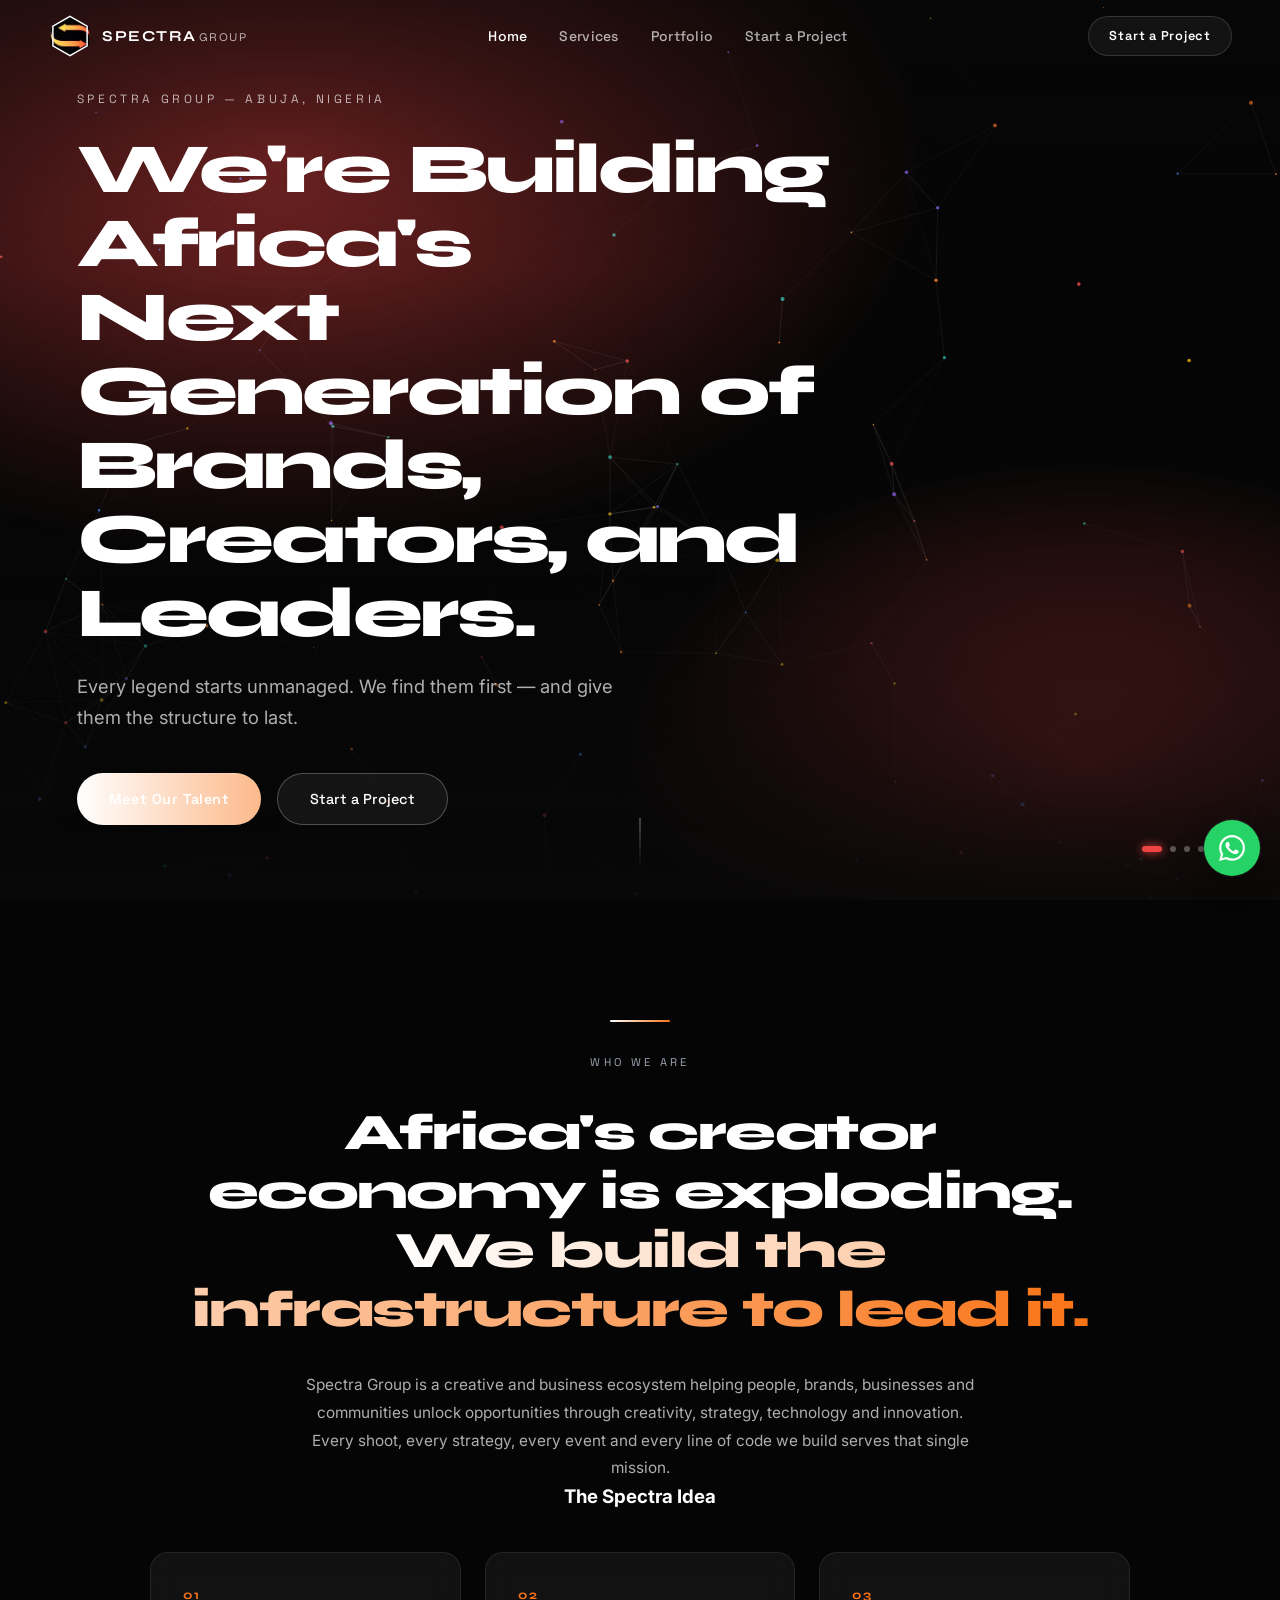
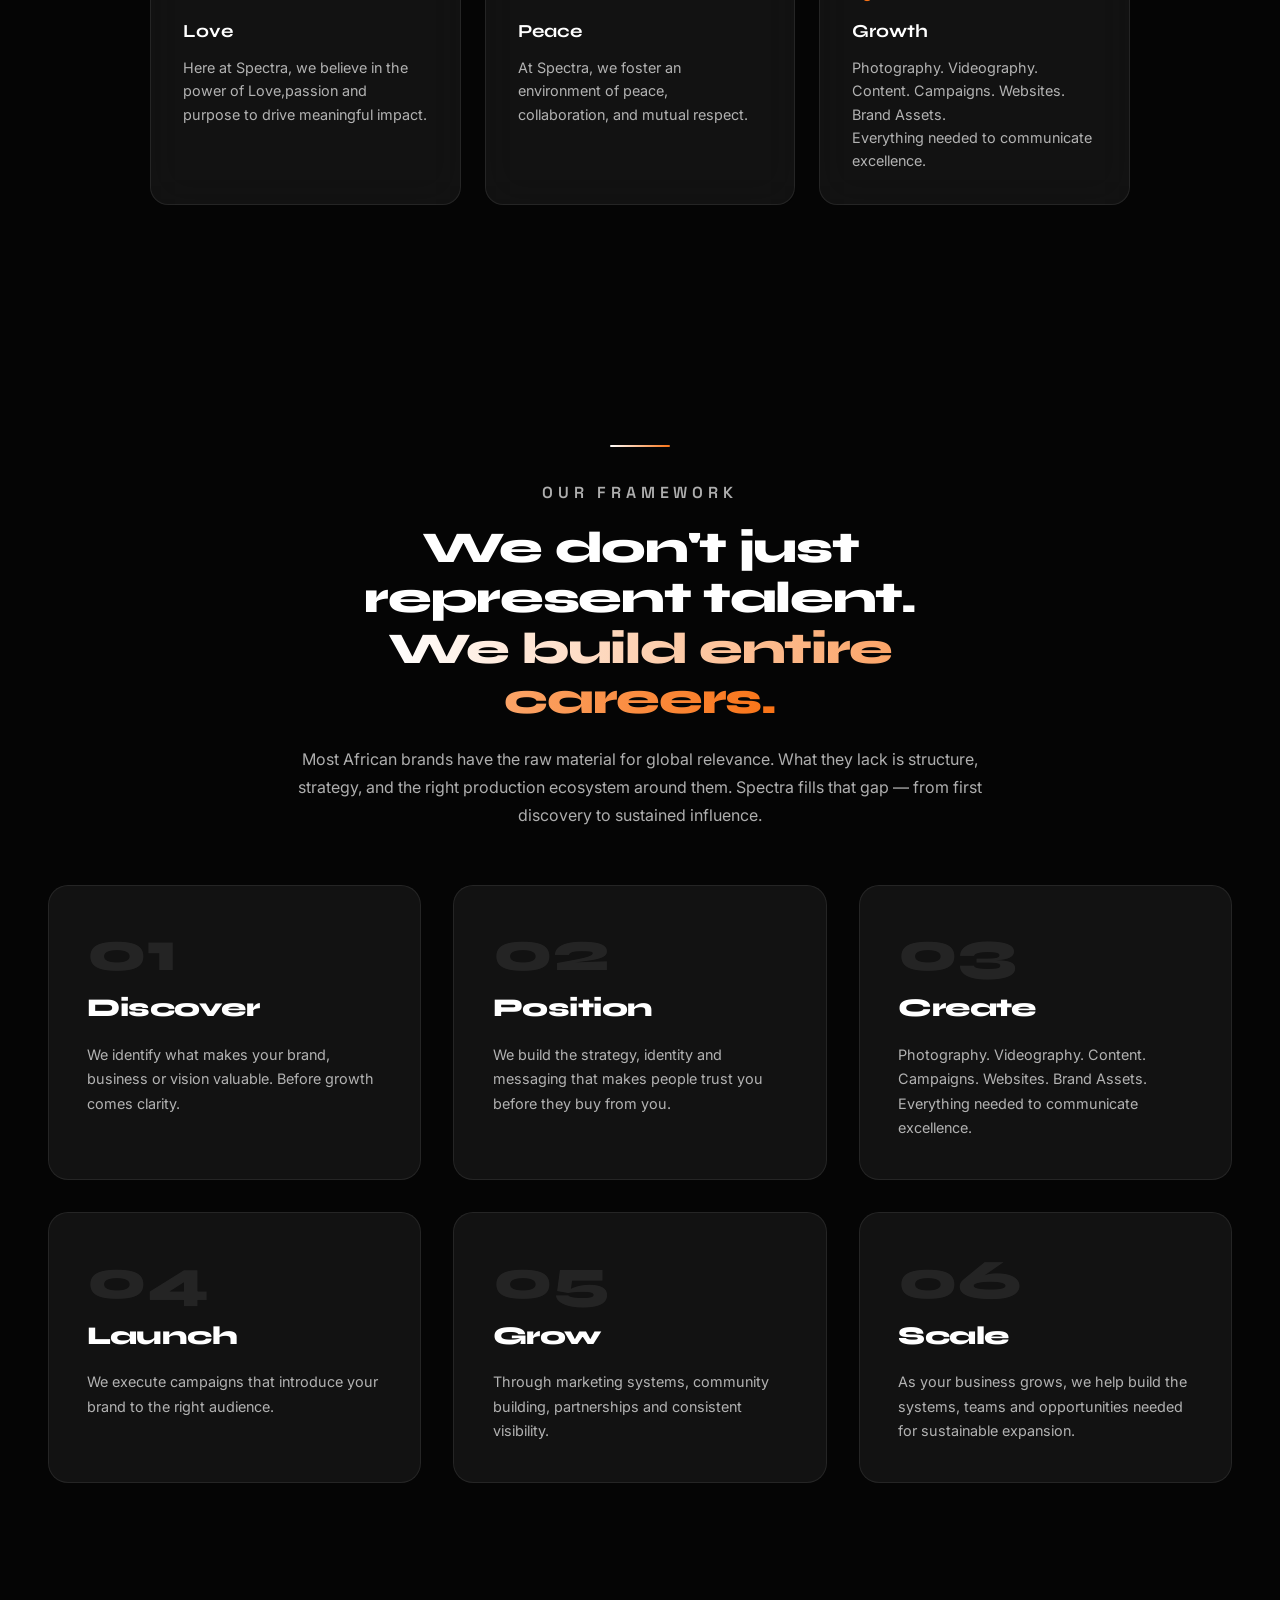
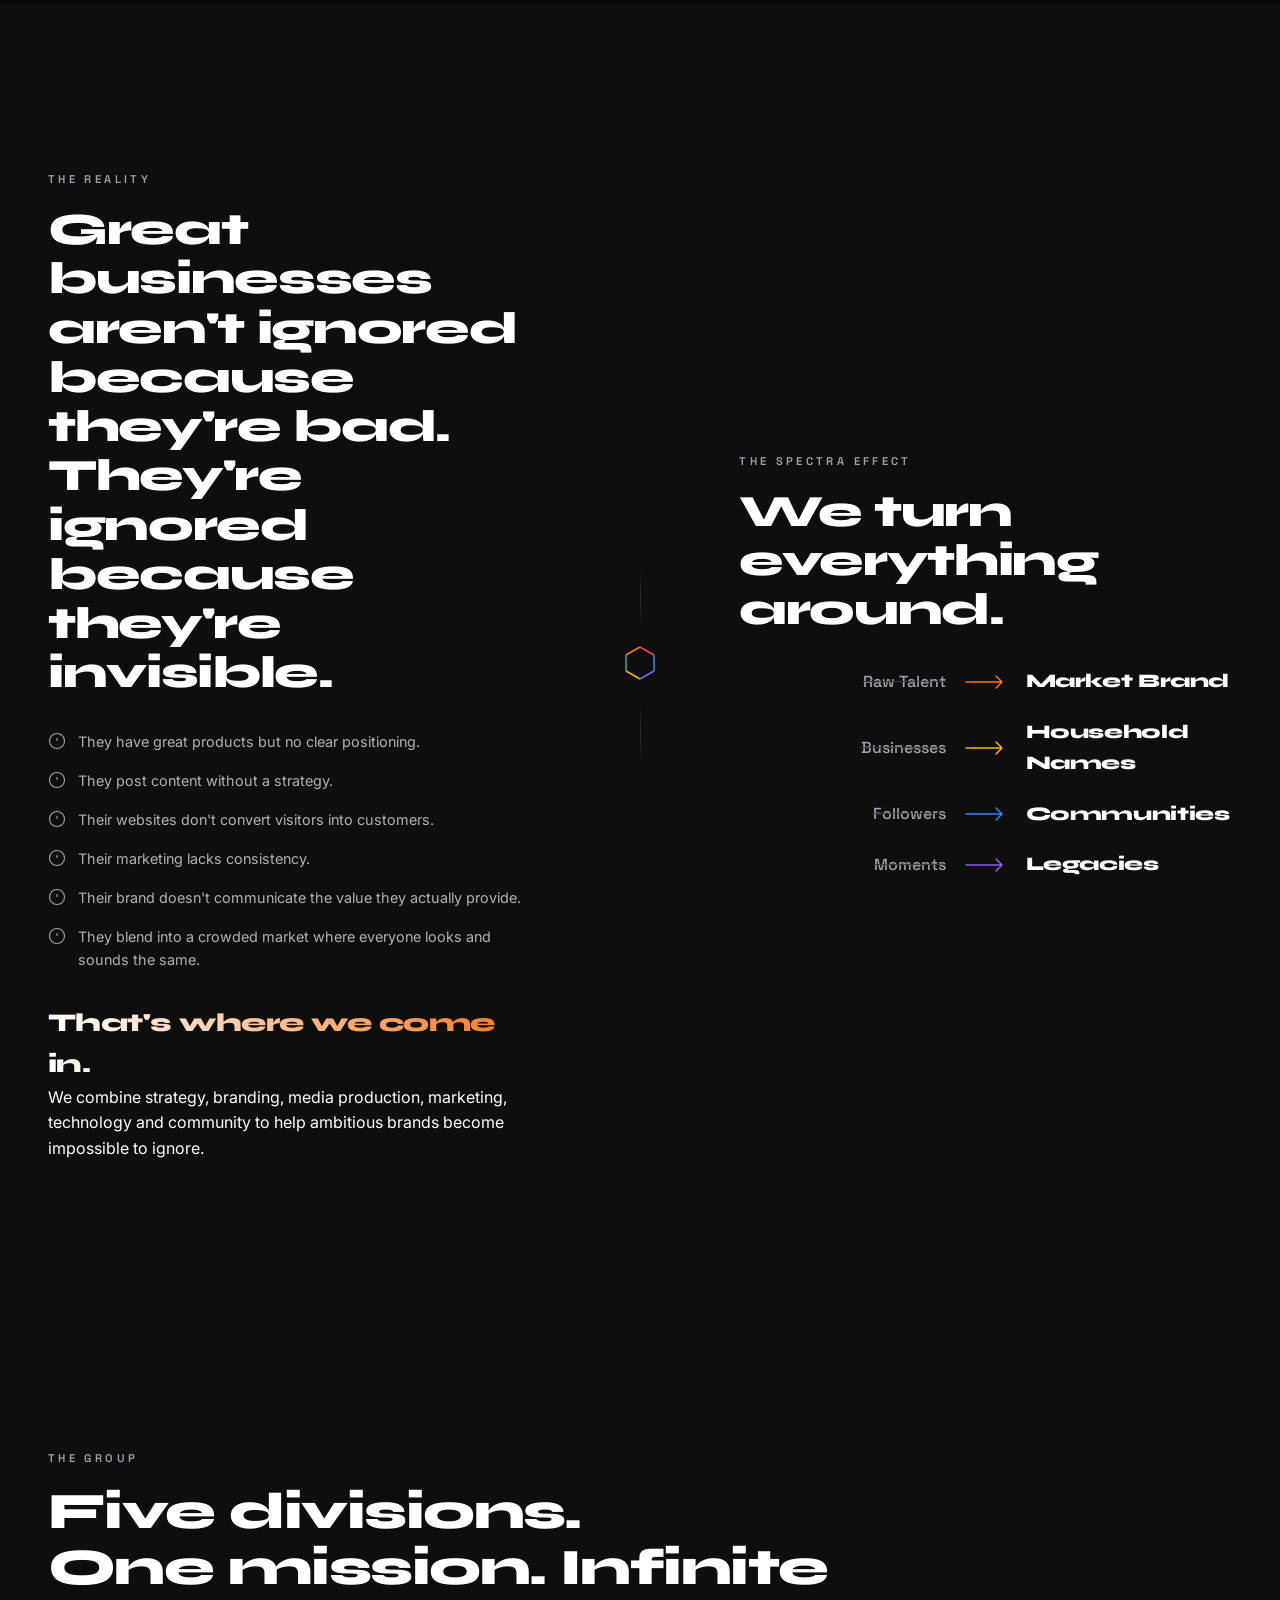
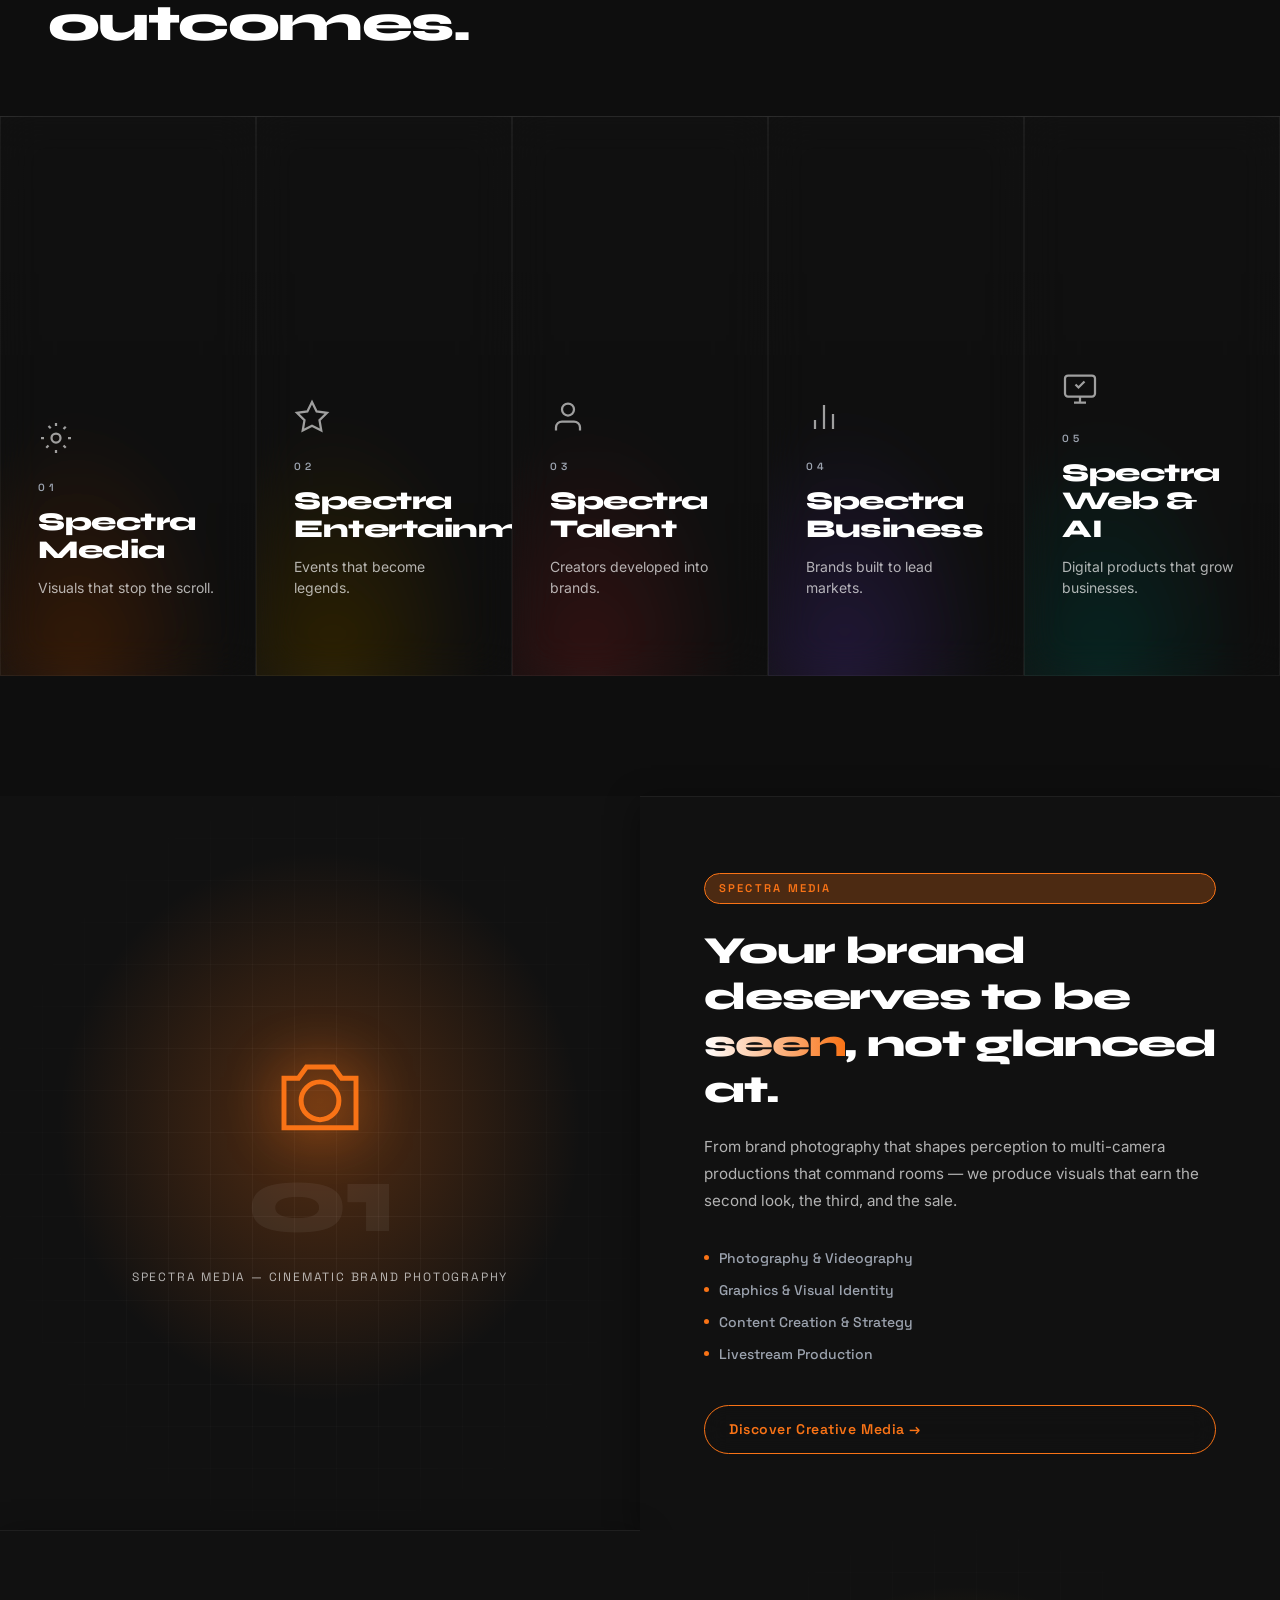
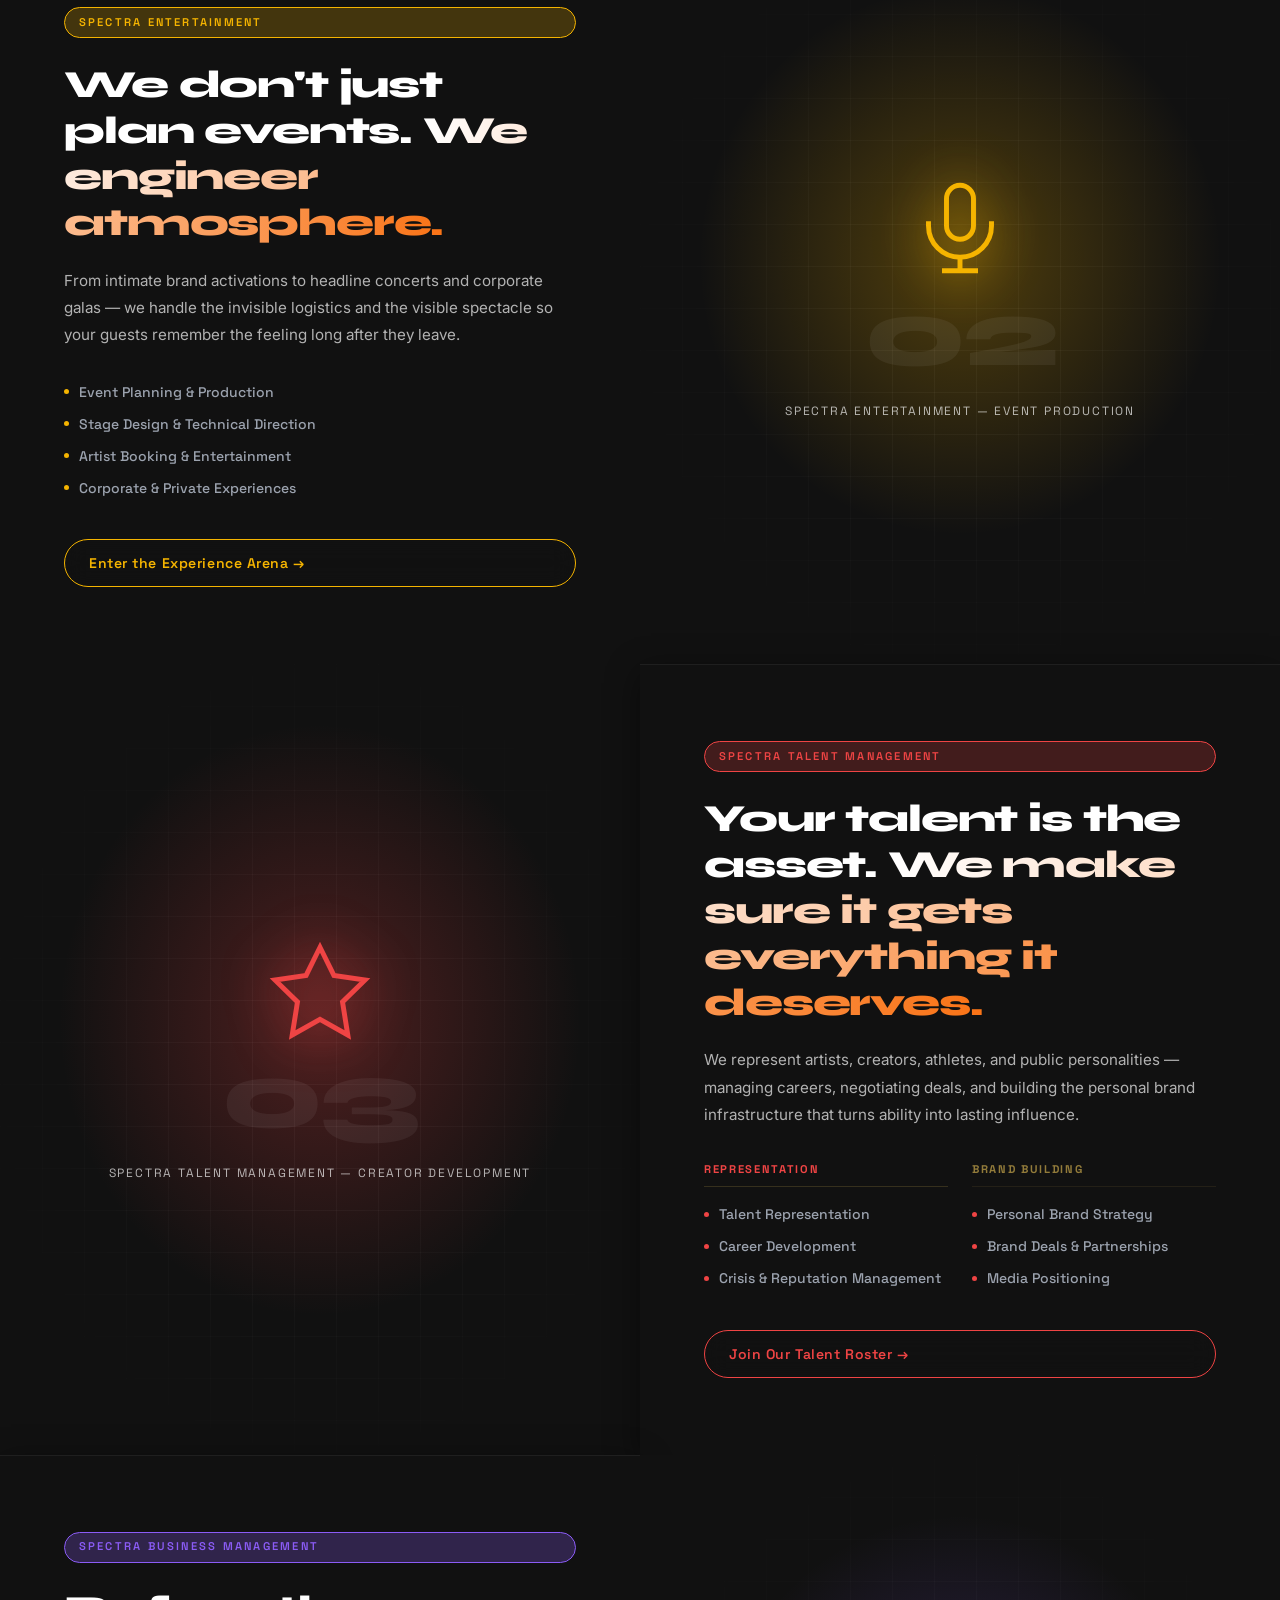
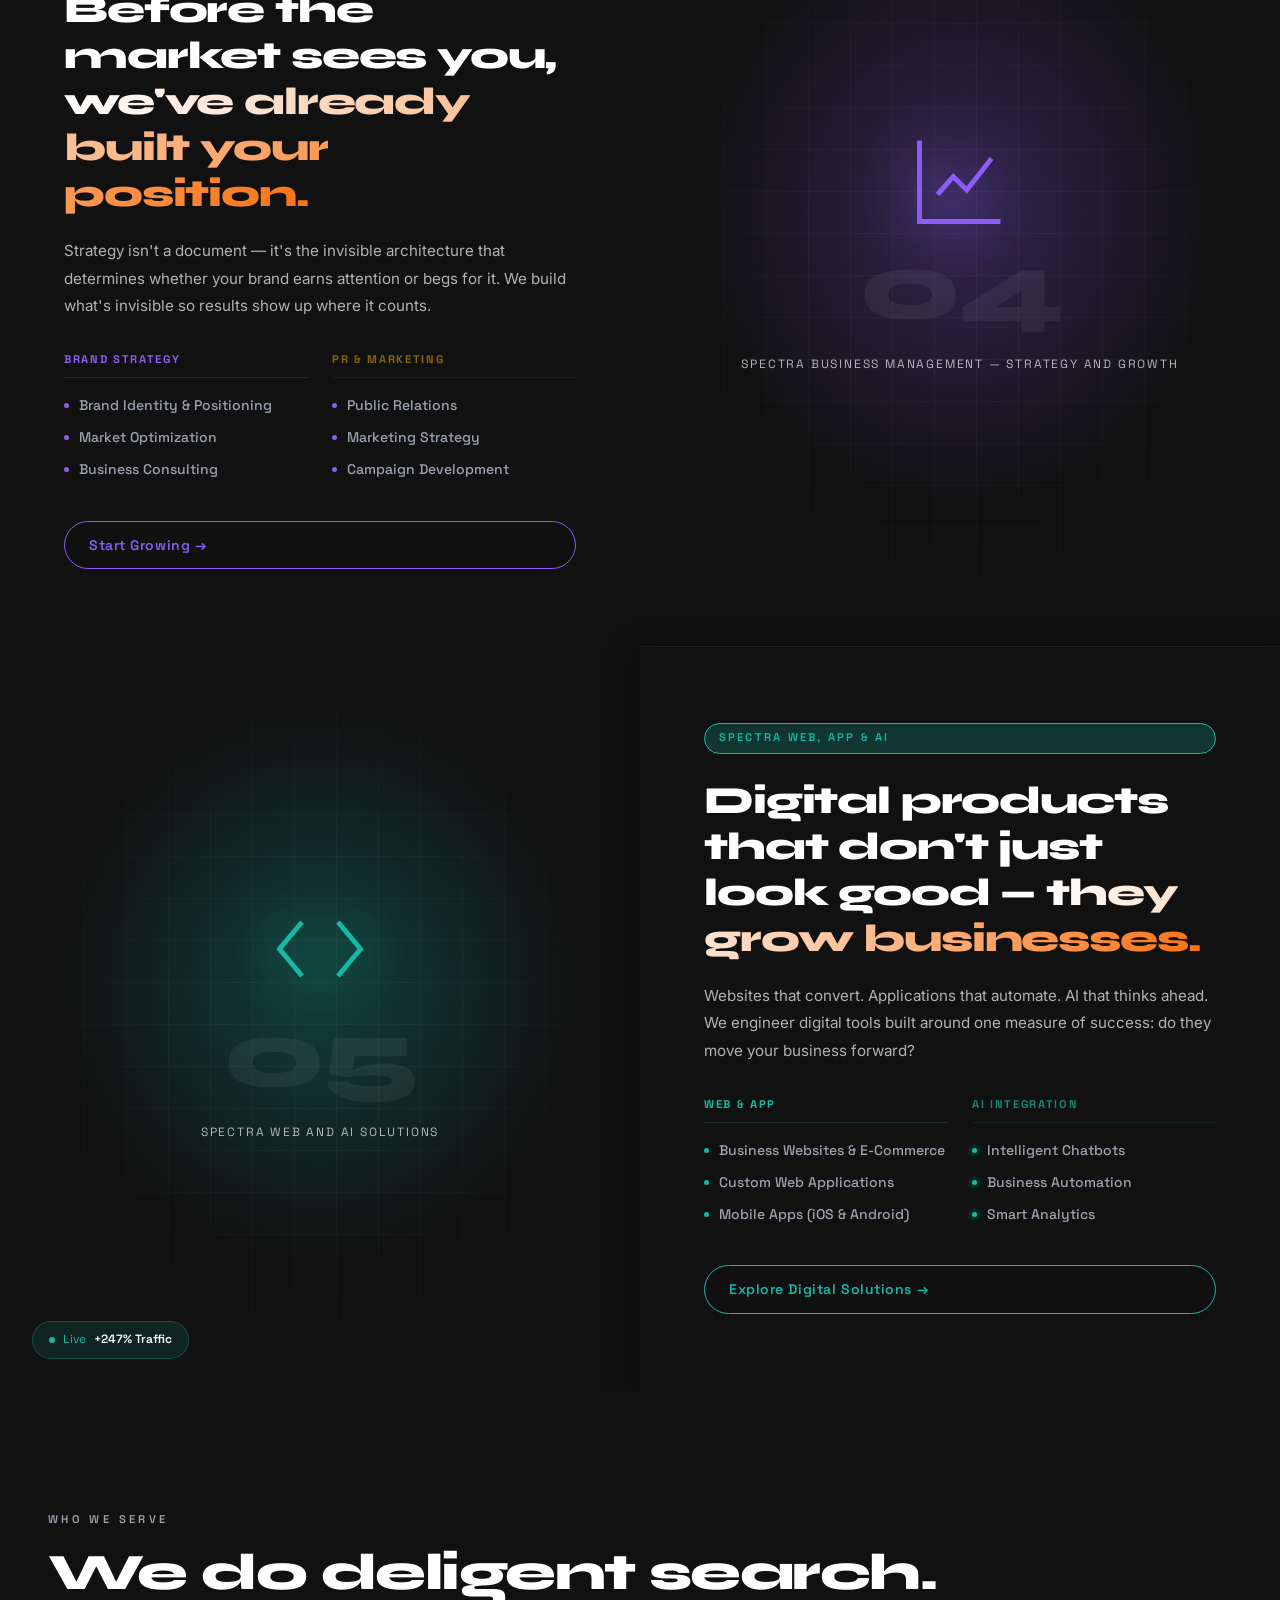
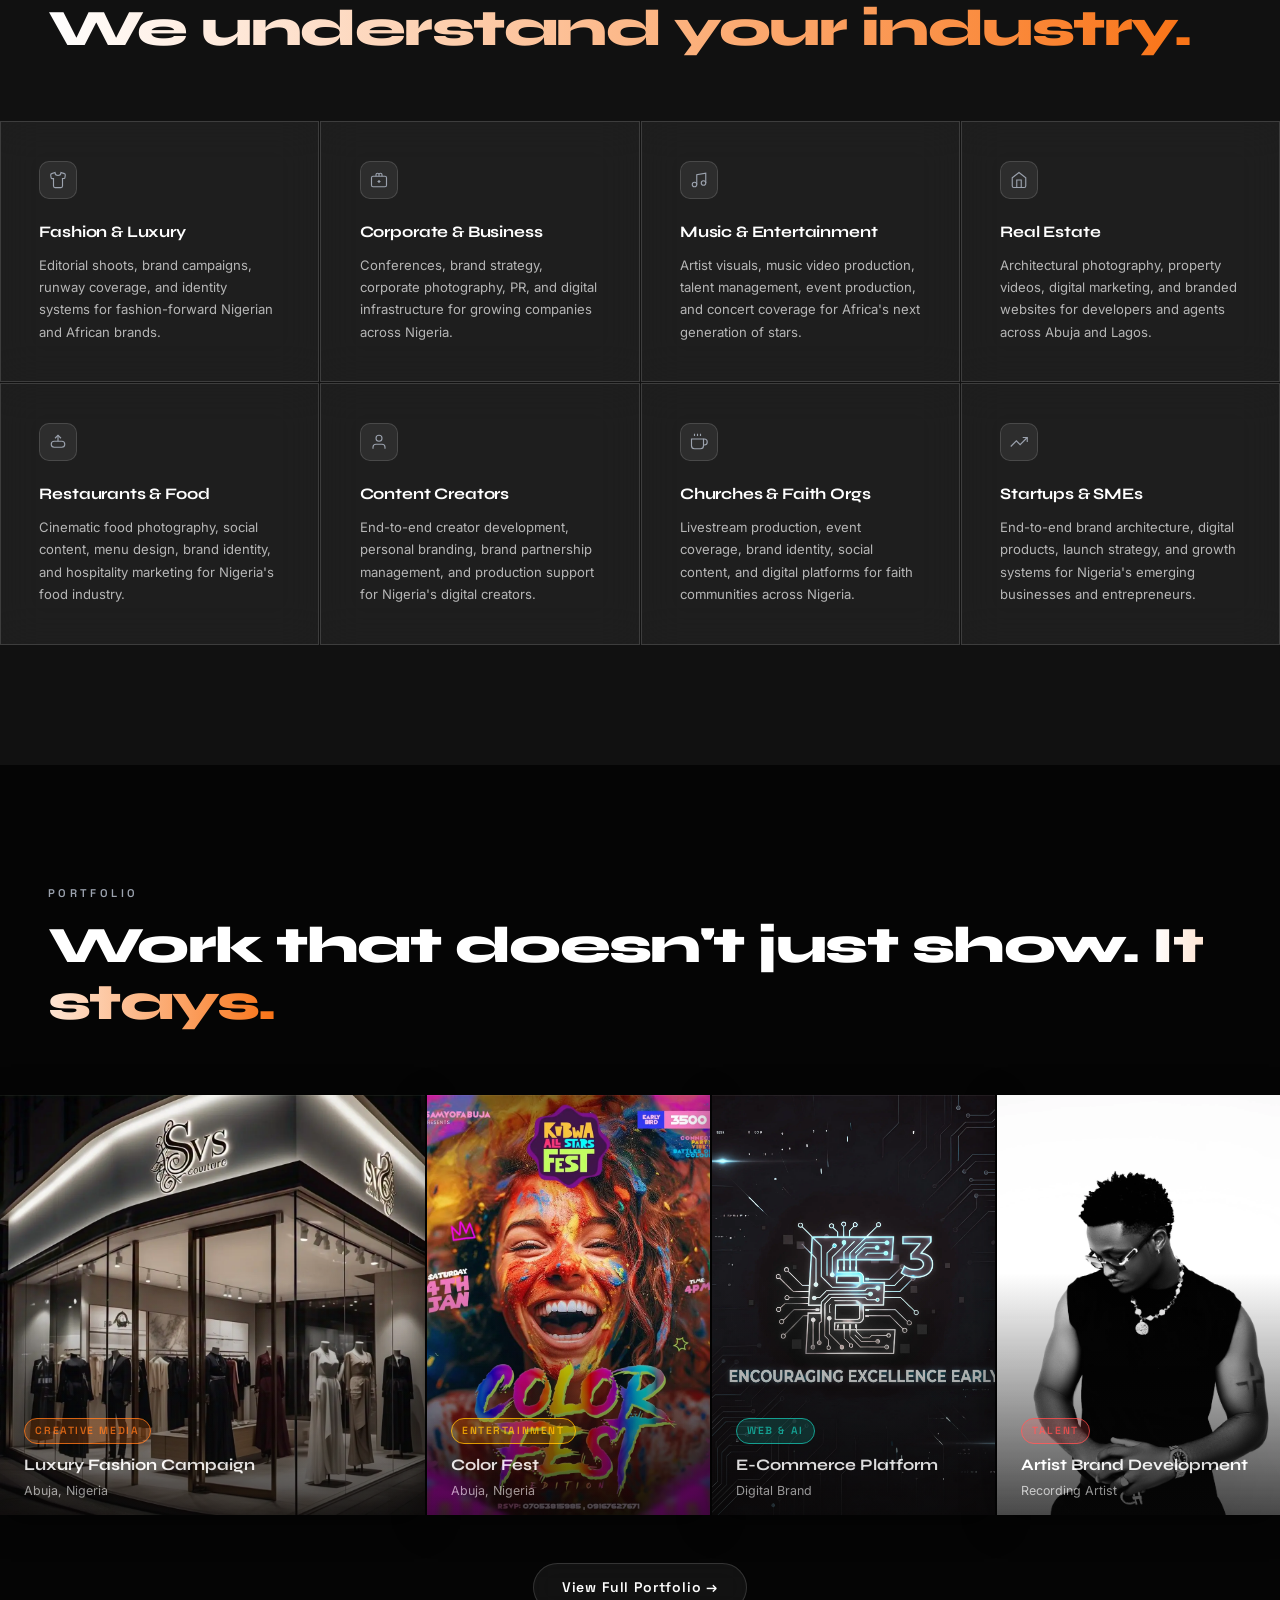
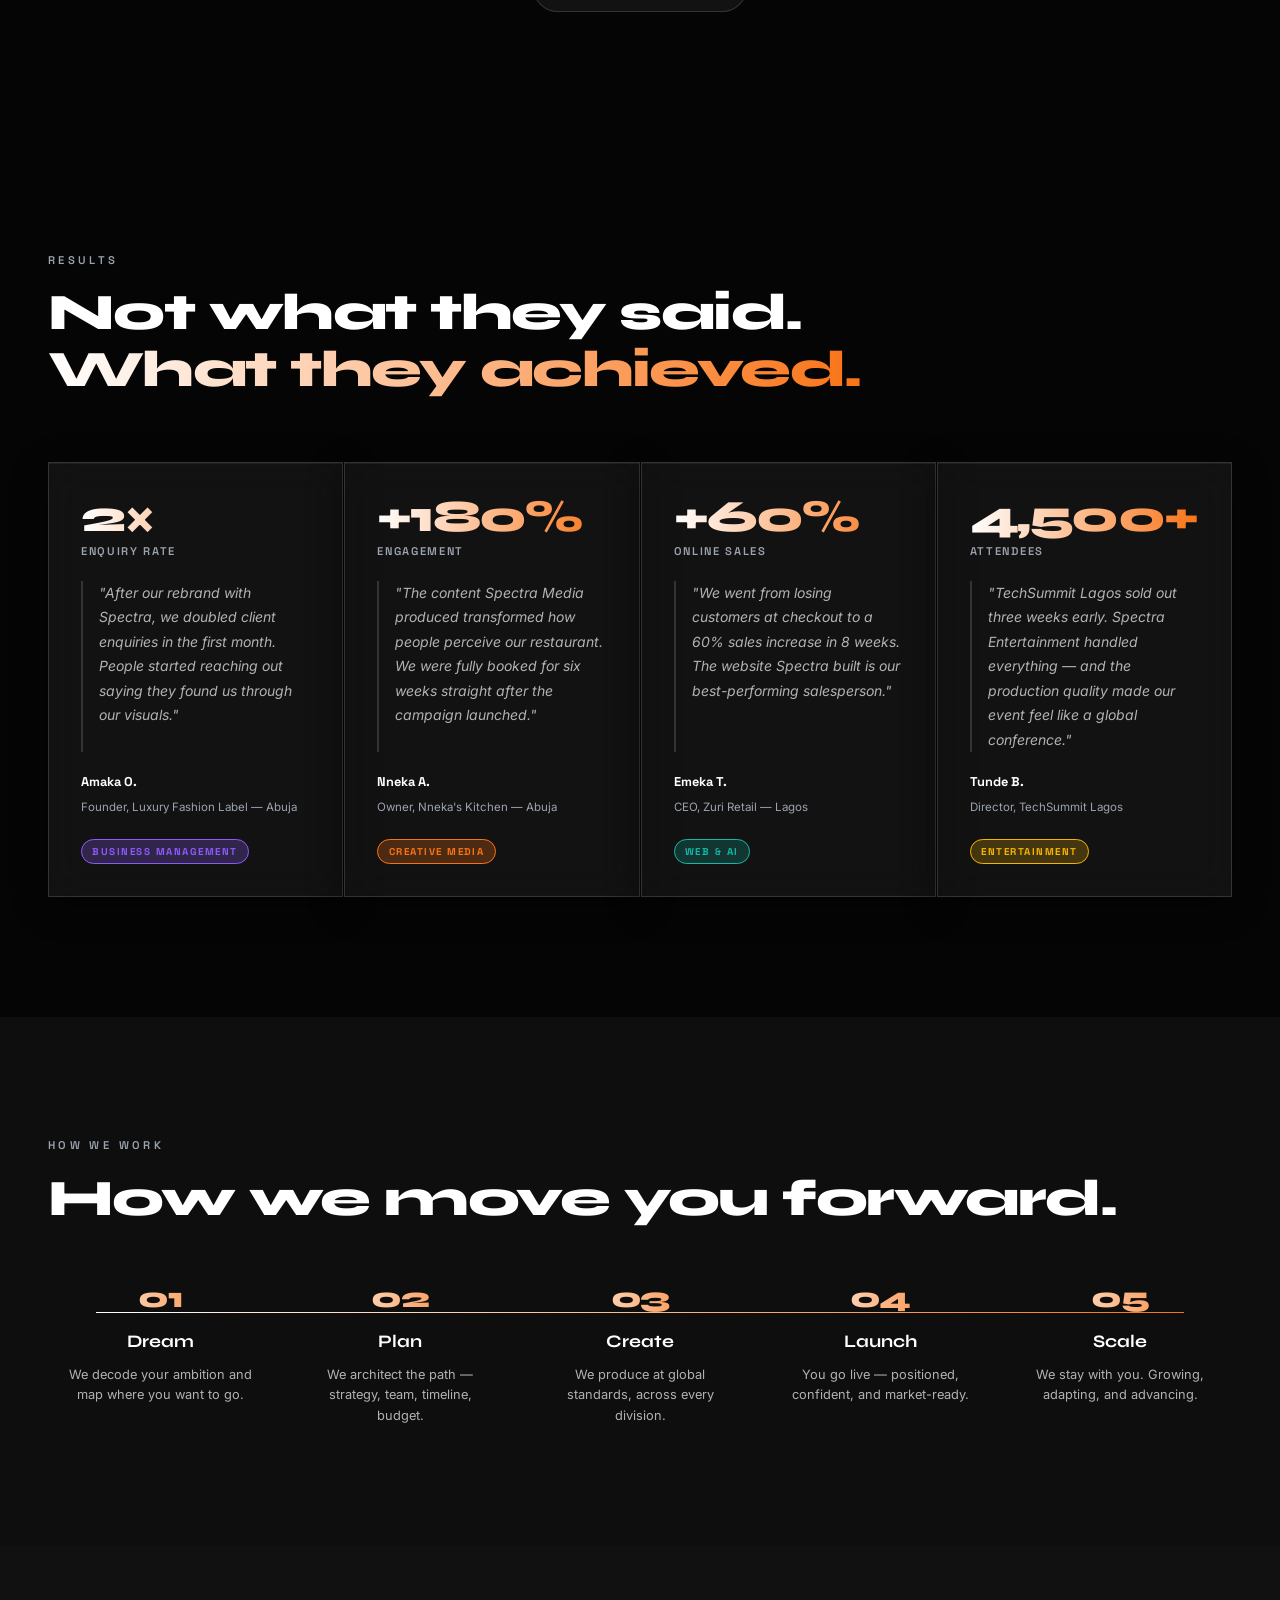
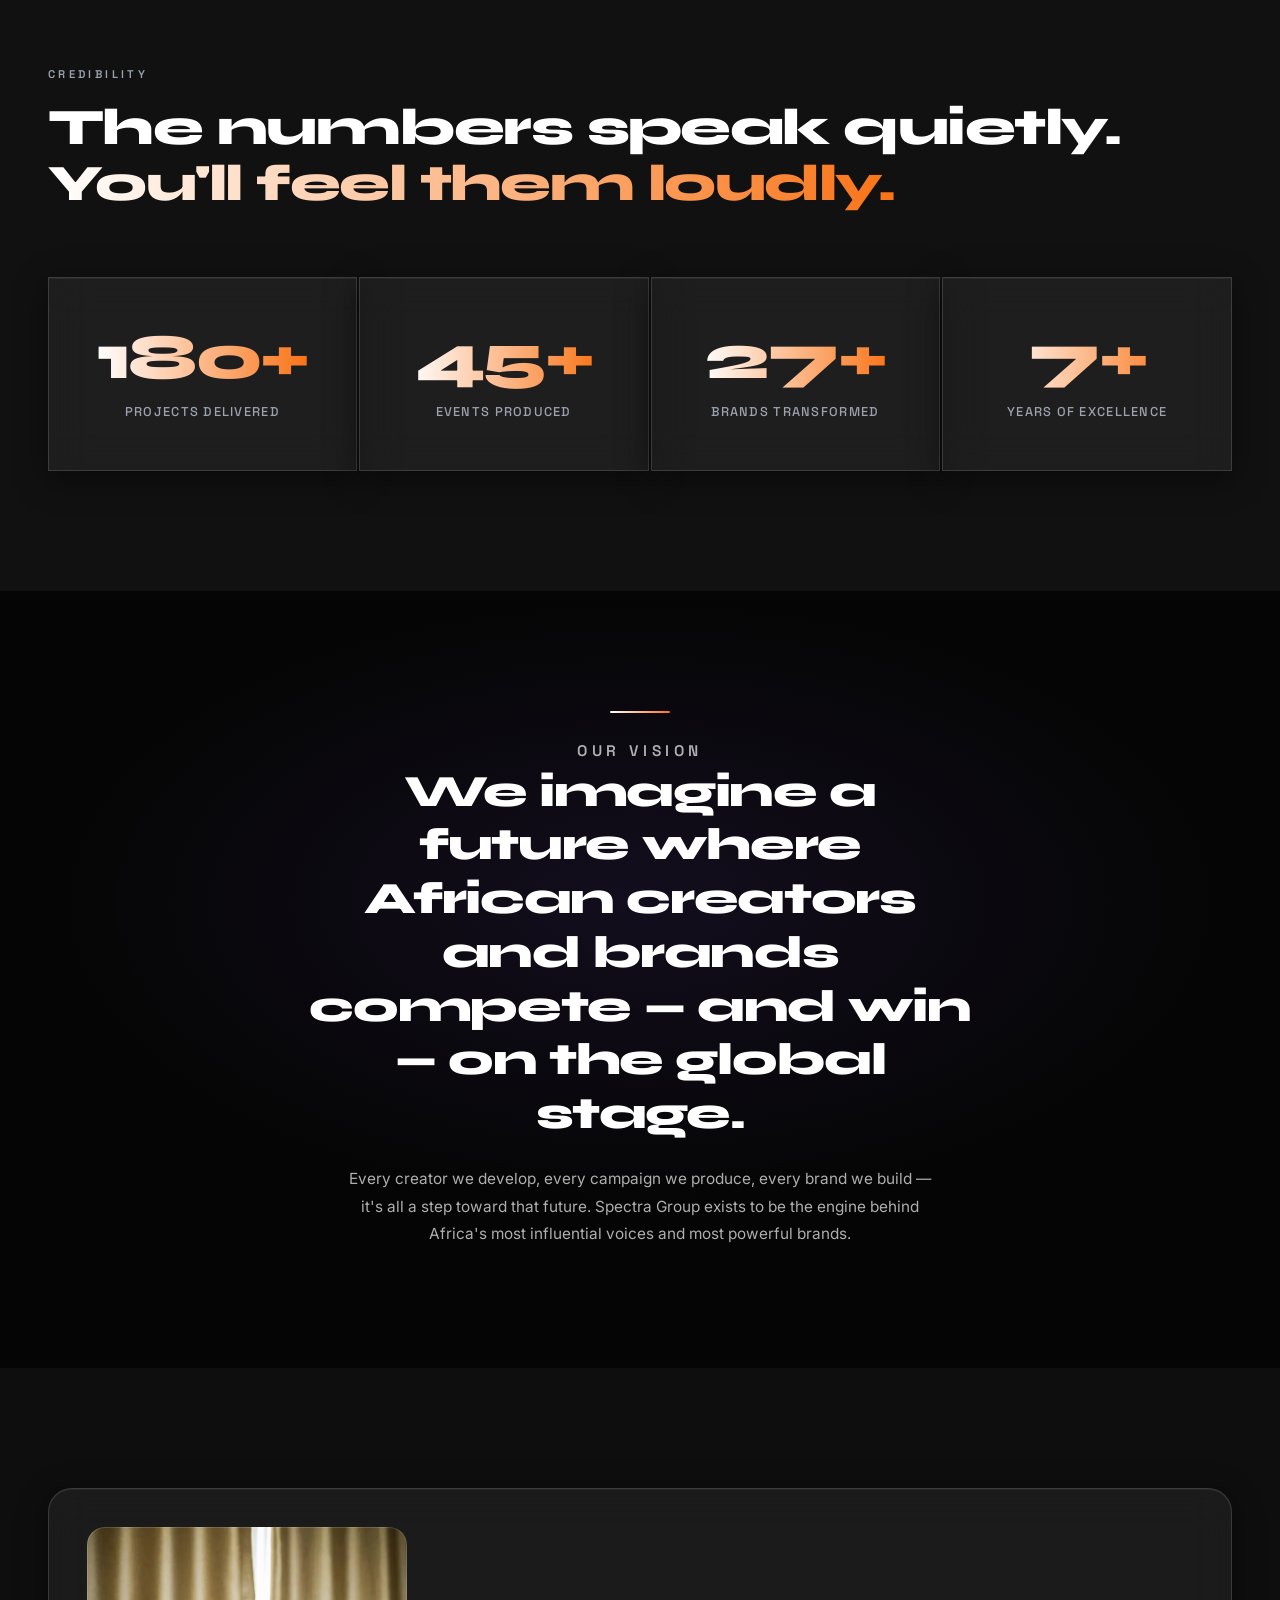
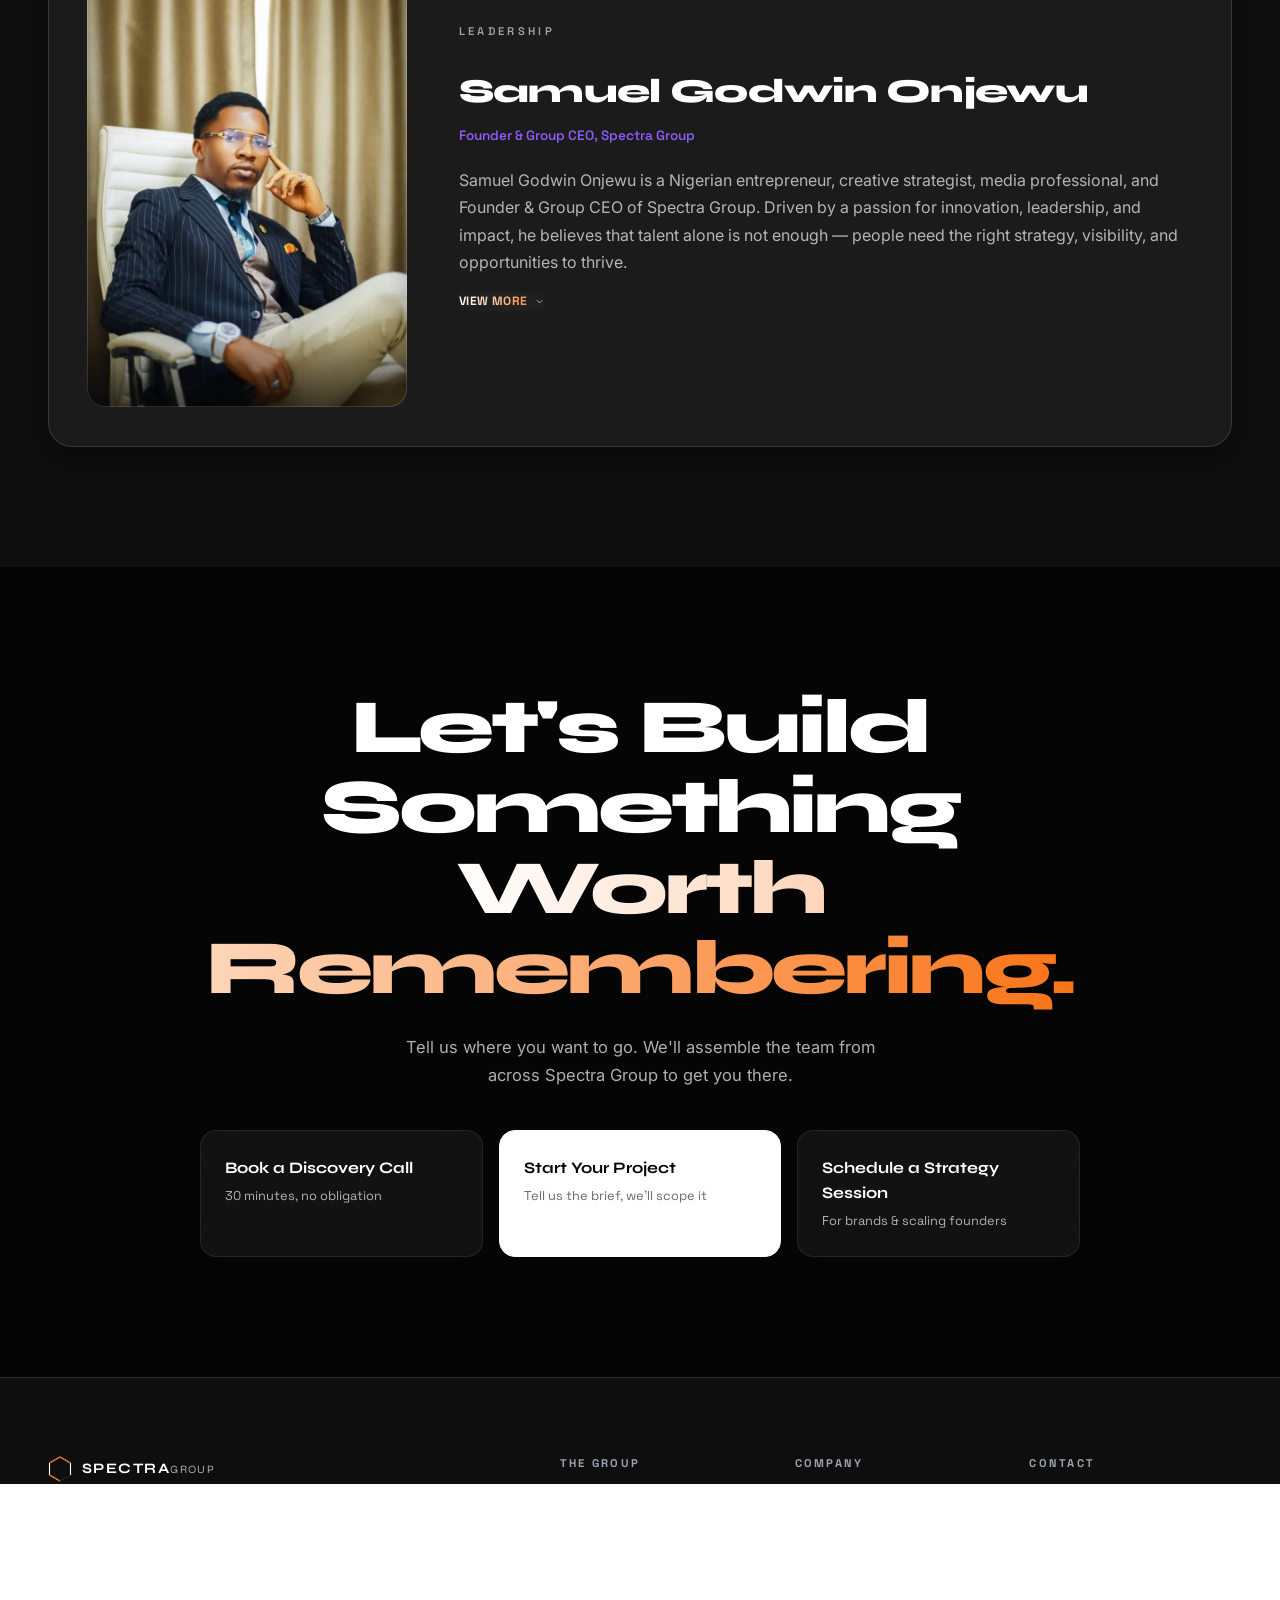
<file: index.html>
<!DOCTYPE html>
<html lang="en">
<head>
  <meta charset="UTF-8" />
  <meta name="viewport" content="width=device-width, initial-scale=1.0, viewport-fit=cover" />
  <title>Spectra Group — Africa's Creator Development & Brand Production Studio</title>
  <meta name="description" content="Spectra Group discovers, develops, and manages Africa's most compelling creators while producing premium campaigns for brands that want to move markets. Based in Abuja." />
  <link rel="preconnect" href="https://fonts.googleapis.com" />
  <link rel="preconnect" href="https://fonts.gstatic.com" crossorigin />
  <link href="https://fonts.googleapis.com/css2?family=Syne:wght@400;500;600;700;800&family=Inter:wght@300;400;500;600&family=Space+Grotesk:wght@300;400;500;600;700&display=swap" rel="stylesheet" media="print" onload="this.media='all'" />
  <noscript><link href="https://fonts.googleapis.com/css2?family=Syne:wght@400;500;600;700;800&family=Inter:wght@300;400;500;600&family=Space+Grotesk:wght@300;400;500;600;700&display=swap" rel="stylesheet" /></noscript>
  <link rel="stylesheet" href="styles.css" />
</head>
<body>

  <!-- PRELOADER / INTER-PAGE TRANSITION -->
  <div id="preloader">
    <div class="prism-loader">
      <div class="prism-hex">
        <img src="images/logo.webp" alt="" class="prism-logo-img" aria-hidden="true">
        <svg viewBox="0 0 80 92" fill="none" xmlns="http://www.w3.org/2000/svg">
          <polygon class="prism-face face-1" points="40,4 76,28 76,64 40,88 4,64 4,28" stroke="white" stroke-width="1.5" fill="none"/>
          <line class="prism-line line-1" x1="40" y1="4" x2="4" y2="28" stroke="#F97316" stroke-width="1.5"/>
          <line class="prism-line line-2" x1="4" y1="28" x2="4" y2="64" stroke="#ffffff" stroke-width="1.5"/>
          <line class="prism-line line-3" x1="4" y1="64" x2="40" y2="88" stroke="#F97316" stroke-width="1.5"/>
          <line class="prism-line line-4" x1="40" y1="88" x2="76" y2="64" stroke="#050505" stroke-width="1.5"/>
          <line class="prism-line line-5" x1="76" y1="64" x2="76" y2="28" stroke="#ffffff" stroke-width="1.5"/>
          <line class="prism-line line-6" x1="76" y1="28" x2="40" y2="4" stroke="#F97316" stroke-width="1.5"/>
        </svg>
      </div>
      <span class="prism-wordmark">SPECTRA</span>
    </div>
  </div>
  <script>
    /* Fail-safe: guarantees the hexagon disappears even if app.js
       is missing, 404s, or errors out for any reason. Depends on
       nothing but the browser itself. */
    setTimeout(function () {
      var p = document.getElementById('preloader');
      if (p) { p.classList.add('hidden'); document.body.style.overflow = ''; }
    }, 2200);
  </script>

  <!-- NAVIGATION -->
  <nav id="navbar">
    <div class="nav-inner">
      <a href="index.html" class="nav-logo">
        <div class="logo-mark">
          <img src="images/logo.webp" alt="Spectra Group" class="logo-img"
               onerror="this.closest('.logo-mark').classList.add('logo-fallback')">
          <svg class="logo-hex-frame" viewBox="0 0 32 36" fill="none" xmlns="http://www.w3.org/2000/svg" aria-hidden="true">
            <polygon points="16,2 30,10 30,26 16,34 2,26 2,10" stroke="white" stroke-width="1.2" fill="none"/>
          </svg>
          <svg class="logo-fallback-svg" viewBox="0 0 32 36" fill="none" xmlns="http://www.w3.org/2000/svg" aria-hidden="true">
            <polygon points="16,2 30,10 30,26 16,34 2,26 2,10" stroke="white" stroke-width="1.2" fill="none"/>
            <line x1="16" y1="2" x2="2" y2="10" style="stroke:var(--brand-orange);stroke-width:1.5px"/>
            <line x1="2" y1="10" x2="2" y2="26" style="stroke:#ffffff;stroke-width:1.5px"/>
            <line x1="2" y1="26" x2="16" y2="34" style="stroke:var(--brand-orange);stroke-width:1.5px"/>
            <line x1="16" y1="34" x2="30" y2="26" style="stroke:var(--black);stroke-width:1.5px"/>
            <line x1="30" y1="26" x2="30" y2="10" style="stroke:#ffffff;stroke-width:1.5px"/>
            <line x1="30" y1="10" x2="16" y2="2" style="stroke:var(--brand-orange);stroke-width:1.5px"/>
          </svg>
        </div>
        <span>SPECTRA<em>GROUP</em></span>
      </a>
      <div class="nav-links">
        <a href="index.html" class="active">Home</a>
        <a href="services.html">Services</a>
        <a href="portfolio.html">Portfolio</a>
        <a href="contact.html">Start a Project</a>
      </div>
      <a href="contact.html" class="nav-cta">Start a Project</a>
      <button class="hamburger" id="hamburger" aria-label="Open menu">
        <span></span><span></span><span></span>
      </button>
    </div>
    <div class="mobile-menu" id="mobileMenu">
      <a href="index.html">Home</a>
      <a href="services.html">Services</a>
      <a href="portfolio.html">Portfolio</a>
      <a href="contact.html">Start a Project</a>
    </div>
  </nav>

  <!-- PRISM PROGRESS INDICATOR -->
  <div class="prism-progress" id="prismProgress">
    <div class="pp-prism">
      <svg viewBox="0 0 32 36" fill="none" xmlns="http://www.w3.org/2000/svg">
        <polygon points="16,2 30,10 30,26 16,34 2,26 2,10" stroke="rgba(255,255,255,0.2)" stroke-width="1" fill="none"/>
        <line class="pp-line" data-div="media"         x1="16" y1="2"  x2="2"  y2="10" stroke="#F97316" stroke-width="1.5" opacity="0.3"/>
        <line class="pp-line" data-div="media"         x1="2"  y1="10" x2="2"  y2="26" stroke="#F97316" stroke-width="1.5" opacity="0.3"/>
        <line class="pp-line" data-div="entertainment" x1="2"  y1="26" x2="16" y2="34" stroke="#F5B400" stroke-width="1.5" opacity="0.3"/>
        <line class="pp-line" data-div="talent"        x1="16" y1="34" x2="30" y2="26" stroke="#3B82F6" stroke-width="1.5" opacity="0.3"/>
        <line class="pp-line" data-div="business"      x1="30" y1="26" x2="30" y2="10" stroke="#8B5CF6" stroke-width="1.5" opacity="0.3"/>
        <line class="pp-line" data-div="web"           x1="30" y1="10" x2="16" y2="2"  stroke="#14B8A6" stroke-width="1.5" opacity="0.3"/>
      </svg>
    </div>
    <div class="pp-labels">
      <span data-div="media">Media</span>
      <span data-div="entertainment">Entertainment</span>
      <span data-div="talent">Talent</span>
      <span data-div="business">Business</span>
      <span data-div="web">Web & AI</span>
    </div>
  </div>

  <!-- ═══════════════════════════════════════ -->
  <!-- SECTION 1: HERO                        -->
  <!-- ═══════════════════════════════════════ -->
  <section class="hero" id="hero">
    <div class="hero-slides">
      <div class="hero-slide hero-color-talent active"  data-index="0"></div>
      <div class="hero-slide hero-color-media"           data-index="1"></div>
      <div class="hero-slide hero-color-events"          data-index="2"></div>
      <div class="hero-slide hero-color-web"             data-index="3"></div>
      <div class="hero-slide hero-color-motion"          data-index="4"></div>
      <div class="hero-slide hero-color-business"        data-index="5"></div>
    </div>
    <canvas data-particles data-sync="hero" data-density="1.3" aria-hidden="true"></canvas>
    <div class="hero-overlay"></div>
    <div class="hero-content">
      <div class="hero-eyebrow">Spectra Group — Abuja, Nigeria</div>
      <h1 class="hero-headline" id="heroHeadline">
        We're Building Africa's<br/>
        Next Generation of Brands,<br/>
        Creators, and Leaders.
      </h1>
      <p class="hero-sub" id="heroSub">Every legend starts unmanaged. We find them first — and give them the structure to last.</p>
      <div class="hero-ctas">
        <a href="#dd-talent" class="btn-primary" id="heroPrimaryCta">Meet Our Talent</a>
        <a href="contact.html" class="btn-ghost">Start a Project</a>
      </div>
    </div>
    <div class="hero-slide-dots">
      <button class="dot active" data-index="0" style="--dot-c:var(--talent)" aria-label="Talent"></button>
      <button class="dot" data-index="1" style="--dot-c:var(--media)" aria-label="Media"></button>
      <button class="dot" data-index="2" style="--dot-c:var(--events)" aria-label="Events"></button>
      <button class="dot" data-index="3" style="--dot-c:var(--web)" aria-label="Web"></button>
      <button class="dot" data-index="4" style="--dot-c:var(--motion)" aria-label="Motion"></button>
      <button class="dot" data-index="5" style="--dot-c:var(--business)" aria-label="Business"></button>
    </div>
    <div class="hero-scroll-cue"><div class="scroll-line"></div></div>
  </section>

  <!-- ═══════════════════════════════════════ -->
  <!-- SECTION 2: WHO WE ARE                  -->
  <!-- ═══════════════════════════════════════ -->
  <section class="who-we-are reveal-section" data-div="none">
    <div class="container">
      <div class="spectrum-line"></div>
      <p class="wwa-label">WHO WE ARE</p>
      <h2 class="wwa-statement">Africa's creator economy is exploding.<br/><em>We build the infrastructure to lead it.</em></h2>
      <p class="wwa-body">Spectra Group is a creative and business ecosystem helping people, brands, businesses and communities unlock opportunities through creativity, strategy, technology and innovation. Every shoot, every strategy, every event and every line of code we build serves that single mission.</p>
      <h3 class="wwa-pillars-title">The Spectra Idea</h3>
      <div class="wwa-pillars wwa-pillars--six">
        <div class="wwa-pillar">
          <span class="wwa-pillar-num">01</span>
          <h4>Love</h4>
          <p>Here at Spectra, we believe in the power of Love,passion and purpose to drive meaningful impact.</p>
        </div>
        <div class="wwa-pillar">
          <span class="wwa-pillar-num">02</span>
          <h4>Peace</h4>
          <p>At Spectra, we foster an environment of peace, collaboration, and mutual respect.</p>
        </div>
        <div class="wwa-pillar">
          <span class="wwa-pillar-num">03</span>
          <h4>Growth</h4>
          <p class="wwa-pillar-list">Photography. Videography. Content. Campaigns. Websites. Brand Assets.</p>
          <p>Everything needed to communicate excellence.</p>
        </div>
      </div>
    </div>
  </section>

  <!-- ═══════════════════════════════════════ -->
  <!-- SECTION 3: CREATOR DEVELOPMENT         -->
  <!-- ═══════════════════════════════════════ -->
  <section class="creator-dev reveal-section" data-div="none">
    <canvas data-particles data-mode="rain" data-density="0.8" aria-hidden="true"></canvas>
    <div class="container">
      <div class="cd-intro">
        <div class="spectrum-line"></div>
        <p class="section-label">OUR FRAMEWORK</p>
        <h2>We don't just represent talent.<br/><em>We build entire careers.</em></h2>
        <p>Most African brands have the raw material for global relevance. What they lack is structure, strategy, and the right production ecosystem around them. Spectra fills that gap — from first discovery to sustained influence.</p>
      </div>
      <div class="cd-pillars cd-pillars--six">
        <div class="cd-pillar">
          <div class="cd-pillar-number">01</div>
          <div class="cd-pillar-word">Discover<span></span></div>
          <p>We identify what makes your brand, business or vision valuable. Before growth comes clarity.</p>
          <div class="cd-pillar-accent"></div>
        </div>
        <div class="cd-pillar">
          <div class="cd-pillar-number">02</div>
          <div class="cd-pillar-word">Position<span></span></div>
          <p>We build the strategy, identity and messaging that makes people trust you before they buy from you.</p>
          <div class="cd-pillar-accent"></div>
        </div>
        <div class="cd-pillar">
          <div class="cd-pillar-number">03</div>
          <div class="cd-pillar-word">Create<span></span></div>
          <p class="cd-pillar-list">Photography. Videography. Content. Campaigns. Websites. Brand Assets.</p>
          <p>Everything needed to communicate excellence.</p>
          <div class="cd-pillar-accent"></div>
        </div>
        <div class="cd-pillar">
          <div class="cd-pillar-number">04</div>
          <div class="cd-pillar-word">Launch<span></span></div>
          <p>We execute campaigns that introduce your brand to the right audience.</p>
          <div class="cd-pillar-accent"></div>
        </div>
        <div class="cd-pillar">
          <div class="cd-pillar-number">05</div>
          <div class="cd-pillar-word">Grow<span></span></div>
          <p>Through marketing systems, community building, partnerships and consistent visibility.</p>
          <div class="cd-pillar-accent"></div>
        </div>
        <div class="cd-pillar">
          <div class="cd-pillar-number">06</div>
          <div class="cd-pillar-word">Scale<span></span></div>
          <p>As your business grows, we help build the systems, teams and opportunities needed for sustainable expansion.</p>
          <div class="cd-pillar-accent"></div>
        </div>
      </div>
    </div>
  </section>

  <!-- ═══════════════════════════════════════ -->
  <!-- SECTION 4: THE PROBLEM + TRANSFORMATION -->
  <!-- ═══════════════════════════════════════ -->
  <section class="problem-transform reveal-section" data-div="none">
    <div class="pt-split">
      <div class="pt-problem">
        <p class="section-label">THE REALITY</p>
        <h2>Great businesses aren't ignored<br/>because they're bad. They're<br/>ignored because they're invisible.</h2>
        <ul class="problem-list">
          <li>
            <span class="pl-icon"><svg viewBox="0 0 24 24" fill="none" stroke="currentColor" stroke-width="1.5"><circle cx="12" cy="12" r="10"/><line x1="12" y1="8" x2="12" y2="12"/><line x1="12" y1="16" x2="12.01" y2="16"/></svg></span>
            <span>They have great products but no clear positioning.</span>
          </li>
          <li>
            <span class="pl-icon"><svg viewBox="0 0 24 24" fill="none" stroke="currentColor" stroke-width="1.5"><circle cx="12" cy="12" r="10"/><line x1="12" y1="8" x2="12" y2="12"/><line x1="12" y1="16" x2="12.01" y2="16"/></svg></span>
            <span>They post content without a strategy.</span>
          </li>
          <li>
            <span class="pl-icon"><svg viewBox="0 0 24 24" fill="none" stroke="currentColor" stroke-width="1.5"><circle cx="12" cy="12" r="10"/><line x1="12" y1="8" x2="12" y2="12"/><line x1="12" y1="16" x2="12.01" y2="16"/></svg></span>
            <span>Their websites don't convert visitors into customers.</span>
          </li>
          <li>
            <span class="pl-icon"><svg viewBox="0 0 24 24" fill="none" stroke="currentColor" stroke-width="1.5"><circle cx="12" cy="12" r="10"/><line x1="12" y1="8" x2="12" y2="12"/><line x1="12" y1="16" x2="12.01" y2="16"/></svg></span>
            <span>Their marketing lacks consistency.</span>
          </li>
          <li>
            <span class="pl-icon"><svg viewBox="0 0 24 24" fill="none" stroke="currentColor" stroke-width="1.5"><circle cx="12" cy="12" r="10"/><line x1="12" y1="8" x2="12" y2="12"/><line x1="12" y1="16" x2="12.01" y2="16"/></svg></span>
            <span>Their brand doesn't communicate the value they actually provide.</span>
          </li>
          <li>
            <span class="pl-icon"><svg viewBox="0 0 24 24" fill="none" stroke="currentColor" stroke-width="1.5"><circle cx="12" cy="12" r="10"/><line x1="12" y1="8" x2="12" y2="12"/><line x1="12" y1="16" x2="12.01" y2="16"/></svg></span>
            <span>They blend into a crowded market where everyone looks and sounds the same.</span>
          </li>
        </ul>
        <p class="problem-close">That's where we come in.</p>
        <p class="problem-close-body">We combine strategy, branding, media production, marketing, technology and community to help ambitious brands become impossible to ignore.</p>
      </div>

      <div class="pt-divider">
        <div class="pt-divider-line"></div>
        <div class="pt-divider-prism">
          <svg viewBox="0 0 32 36" fill="none">
            <polygon points="16,2 30,10 30,26 16,34 2,26 2,10" stroke="rgba(255,255,255,0.15)" stroke-width="1" fill="none"/>
            <line x1="16" y1="2" x2="2" y2="10" stroke="#F97316" stroke-width="1.5"/>
            <line x1="2" y1="10" x2="2" y2="26" stroke="#14B8A6" stroke-width="1.5"/>
            <line x1="2" y1="26" x2="16" y2="34" stroke="#F5B400" stroke-width="1.5"/>
            <line x1="16" y1="34" x2="30" y2="26" stroke="#8B5CF6" stroke-width="1.5"/>
            <line x1="30" y1="26" x2="30" y2="10" stroke="#3B82F6" stroke-width="1.5"/>
            <line x1="30" y1="10" x2="16" y2="2" stroke="#EF4444" stroke-width="1.5"/>
          </svg>
        </div>
        <div class="pt-divider-line"></div>
      </div>

      <div class="pt-transformation">
        <p class="section-label">THE SPECTRA EFFECT</p>
        <h2>We turn<br/>everything around.</h2>
        <div class="transform-rows">
          <div class="transform-row">
            <span class="tr-before">Raw Talent</span>
            <span class="tr-arrow"><svg viewBox="0 0 40 16" fill="none"><path d="M0 8h36m0 0-6-6m6 6-6 6" stroke="url(#tg1)" stroke-width="1.5" stroke-linecap="round"/><defs><linearGradient id="tg1" x1="0" y1="8" x2="40" y2="8"><stop stop-color="#F97316"/><stop offset="1" stop-color="#14B8A6"/></linearGradient></defs></svg></span>
            <span class="tr-after">Market Brand</span>
          </div>
          <div class="transform-row">
            <span class="tr-before">Businesses</span>
            <span class="tr-arrow"><svg viewBox="0 0 40 16" fill="none"><path d="M0 8h36m0 0-6-6m6 6-6 6" stroke="url(#tg2)" stroke-width="1.5" stroke-linecap="round"/><defs><linearGradient id="tg2" x1="0" y1="8" x2="40" y2="8"><stop stop-color="#F5B400"/><stop offset="1" stop-color="#F97316"/></linearGradient></defs></svg></span>
            <span class="tr-after">Household Names</span>
          </div>
          <div class="transform-row">
            <span class="tr-before">Followers</span>
            <span class="tr-arrow"><svg viewBox="0 0 40 16" fill="none"><path d="M0 8h36m0 0-6-6m6 6-6 6" stroke="url(#tg3)" stroke-width="1.5" stroke-linecap="round"/><defs><linearGradient id="tg3" x1="0" y1="8" x2="40" y2="8"><stop stop-color="#3B82F6"/><stop offset="1" stop-color="#8B5CF6"/></linearGradient></defs></svg></span>
            <span class="tr-after">Communities</span>
          </div>
          <div class="transform-row">
            <span class="tr-before">Moments</span>
            <span class="tr-arrow"><svg viewBox="0 0 40 16" fill="none"><path d="M0 8h36m0 0-6-6m6 6-6 6" stroke="url(#tg4)" stroke-width="1.5" stroke-linecap="round"/><defs><linearGradient id="tg4" x1="0" y1="8" x2="40" y2="8"><stop stop-color="#8B5CF6"/><stop offset="1" stop-color="#EF4444"/></linearGradient></defs></svg></span>
            <span class="tr-after">Legacies</span>
          </div>
        </div>
      </div>
    </div>
  </section>

  <!-- ═══════════════════════════════════════ -->
  <!-- SECTION 5: ECOSYSTEM — 5 TILES         -->
  <!-- ═══════════════════════════════════════ -->
  <section class="ecosystem reveal-section" id="ecosystem" data-div="none">
    <canvas data-particles data-mode="flow" data-direction="right" data-density="0.8" aria-hidden="true"></canvas>
    <div class="container">
      <p class="section-label">THE GROUP</p>
      <h2 class="section-headline">Five divisions.<br/>One mission. Infinite outcomes.</h2>
    </div>
    <div class="eco-grid eco-grid-5">

      <!-- TILE 1: MEDIA -->
      <div class="eco-tile" data-div="media">
        <div class="eco-tile-overlay"></div>
        <div class="eco-tile-content">
          <div class="eco-icon"><svg viewBox="0 0 24 24" fill="none" stroke="currentColor" stroke-width="1.5"><circle cx="12" cy="12" r="3"/><path d="M12 2v2m0 16v2M2 12h2m16 0h2m-3.5-7.5-1.5 1.5M5.5 18.5l1.5-1.5m0-13 1.5 1.5M18.5 18.5l-1.5-1.5"/></svg></div>
          <div class="eco-tag">01</div>
          <h3>Spectra<br/>Media</h3>
          <p>Visuals that stop the scroll.</p>
          <a href="services.html#media" class="eco-cta">Explore Media <span>→</span></a>
        </div>
      </div>

      <!-- TILE 2: ENTERTAINMENT -->
      <div class="eco-tile" data-div="entertainment">
        <div class="eco-tile-overlay"></div>
        <div class="eco-tile-content">
          <div class="eco-icon"><svg viewBox="0 0 24 24" fill="none" stroke="currentColor" stroke-width="1.5"><polygon points="12 2 15.09 8.26 22 9.27 17 14.14 18.18 21.02 12 17.77 5.82 21.02 7 14.14 2 9.27 8.91 8.26 12 2"/></svg></div>
          <div class="eco-tag">02</div>
          <h3>Spectra<br/>Entertainment</h3>
          <p>Events that become legends.</p>
          <a href="services.html#entertainment" class="eco-cta">Enter Arena <span>→</span></a>
        </div>
      </div>

      <!-- TILE 3: TALENT -->
      <div class="eco-tile" data-div="talent">
        <div class="eco-tile-overlay"></div>
        <div class="eco-tile-content">
          <div class="eco-icon"><svg viewBox="0 0 24 24" fill="none" stroke="currentColor" stroke-width="1.5"><path d="M20 21v-2a4 4 0 0 0-4-4H8a4 4 0 0 0-4 4v2"/><circle cx="12" cy="7" r="4"/></svg></div>
          <div class="eco-tag">03</div>
          <h3>Spectra<br/>Talent</h3>
          <p>Creators developed into brands.</p>
          <a href="services.html#talent" class="eco-cta">Join Roster <span>→</span></a>
        </div>
      </div>

      <!-- TILE 4: BUSINESS -->
      <div class="eco-tile" data-div="business">
        <div class="eco-tile-overlay"></div>
        <div class="eco-tile-content">
          <div class="eco-icon"><svg viewBox="0 0 24 24" fill="none" stroke="currentColor" stroke-width="1.5"><line x1="18" y1="20" x2="18" y2="10"/><line x1="12" y1="20" x2="12" y2="4"/><line x1="6" y1="20" x2="6" y2="14"/></svg></div>
          <div class="eco-tag">04</div>
          <h3>Spectra<br/>Business</h3>
          <p>Brands built to lead markets.</p>
          <a href="services.html#business" class="eco-cta">Start Growing <span>→</span></a>
        </div>
      </div>

      <!-- TILE 5: WEB & AI -->
      <div class="eco-tile" data-div="web">
        <div class="eco-tile-overlay"></div>
        <div class="eco-tile-content">
          <div class="eco-icon"><svg viewBox="0 0 24 24" fill="none" stroke="currentColor" stroke-width="1.5"><rect x="2" y="3" width="20" height="14" rx="2"/><path d="M8 21h8m-4-4v4"/><path d="m9 9 2 2 4-4"/></svg></div>
          <div class="eco-tag">05</div>
          <h3>Spectra<br/>Web & AI</h3>
          <p>Digital products that grow businesses.</p>
          <a href="services.html#web" class="eco-cta">See Digital <span>→</span></a>
        </div>
      </div>

    </div>
  </section>

  <!-- ═══════════════════════════════════════ -->
  <!-- SECTION 6: DEEP DIVES                   -->
  <!-- ═══════════════════════════════════════ -->

  <!-- 6.1 MEDIA -->
  <section class="deepdive reveal-section" data-div="media" id="dd-media">
    <div class="dd-image-side dd-visual" data-div="media">
      <div class="dd-visual-grid"></div>
      <div class="dd-visual-glow"></div>
      <canvas data-particles data-mode="flow" data-direction="left" data-density="0.6" aria-hidden="true"></canvas>
      <svg class="dd-visual-icon" viewBox="0 0 24 24" fill="none" stroke="currentColor" stroke-width="1.1" aria-hidden="true"><circle cx="12" cy="13.5" r="4.2"/><path d="M4 8.5h3.2l1.8-2.5h6l1.8 2.5H20v11H4z"/></svg>
      <span class="dd-visual-num">01</span>
      <span class="dd-visual-label">Spectra Media — cinematic brand photography</span>
    </div>
    <div class="dd-text-side">
      <span class="dd-division-tag media-tag">Spectra Media</span>
      <h2>Your brand deserves to be <em>seen</em>, not glanced at.</h2>
      <p>From brand photography that shapes perception to multi-camera productions that command rooms — we produce visuals that earn the second look, the third, and the sale.</p>
      <ul class="dd-services">
        <li><span class="dot-accent media-dot"></span>Photography & Videography</li>
        <li><span class="dot-accent media-dot"></span>Graphics & Visual Identity</li>
        <li><span class="dot-accent media-dot"></span>Content Creation & Strategy</li>
        <li><span class="dot-accent media-dot"></span>Livestream Production</li>
      </ul>
      <a href="services.html#media" class="btn-accent media-btn">Discover Creative Media →</a>
    </div>
  </section>

  <!-- 6.2 ENTERTAINMENT -->
  <section class="deepdive deepdive-flip reveal-section" data-div="entertainment" id="dd-entertainment">
    <div class="dd-image-side dd-visual" data-div="entertainment">
      <div class="dd-visual-grid"></div>
      <div class="dd-visual-glow"></div>
      <canvas data-particles data-mode="flow" data-direction="left" data-density="0.6" aria-hidden="true"></canvas>
      <svg class="dd-visual-icon" viewBox="0 0 24 24" fill="none" stroke="currentColor" stroke-width="1.1" aria-hidden="true"><path d="M12 2.5a3 3 0 0 0-3 3v6a3 3 0 0 0 6 0v-6a3 3 0 0 0-3-3z"/><path d="M19 10.5v1a7 7 0 0 1-14 0v-1M12 18.5v3m-4 0h8"/></svg>
      <span class="dd-visual-num">02</span>
      <span class="dd-visual-label">Spectra Entertainment — event production</span>
    </div>
    <div class="dd-text-side">
      <span class="dd-division-tag events-tag">Spectra Entertainment</span>
      <h2>We don't just plan events. <em>We engineer atmosphere.</em></h2>
      <p>From intimate brand activations to headline concerts and corporate galas — we handle the invisible logistics and the visible spectacle so your guests remember the feeling long after they leave.</p>
      <ul class="dd-services">
        <li><span class="dot-accent events-dot"></span>Event Planning & Production</li>
        <li><span class="dot-accent events-dot"></span>Stage Design & Technical Direction</li>
        <li><span class="dot-accent events-dot"></span>Artist Booking & Entertainment</li>
        <li><span class="dot-accent events-dot"></span>Corporate & Private Experiences</li>
      </ul>
      <a href="services.html#entertainment" class="btn-accent events-btn">Enter the Experience Arena →</a>
    </div>
  </section>

  <!-- 6.3 TALENT MANAGEMENT -->
  <section class="deepdive reveal-section" data-div="talent" id="dd-talent">
    <div class="dd-image-side dd-visual" data-div="talent">
      <div class="dd-visual-grid"></div>
      <div class="dd-visual-glow"></div>
      <canvas data-particles data-mode="flow" data-direction="left" data-density="0.6" aria-hidden="true"></canvas>
      <svg class="dd-visual-icon" viewBox="0 0 24 24" fill="none" stroke="currentColor" stroke-width="1.1" aria-hidden="true"><path d="M12 2.5l3.09 6.26L22 9.77l-5 4.87L18.18 22 12 18.5 5.82 22 7 14.64l-5-4.87 6.91-1.01z"/></svg>
      <span class="dd-visual-num">03</span>
      <span class="dd-visual-label">Spectra Talent Management — creator development</span>
    </div>
    <div class="dd-text-side">
      <span class="dd-division-tag" style="color:var(--talent);border-color:var(--talent);background:var(--talent-glow);">Spectra Talent Management</span>
      <h2>Your talent is the asset. <em>We make sure it gets everything it deserves.</em></h2>
      <p>We represent artists, creators, athletes, and public personalities — managing careers, negotiating deals, and building the personal brand infrastructure that turns ability into lasting influence.</p>
      <div class="dd-sub-blocks">
        <div class="dd-sub">
          <h4 style="color:var(--talent);border-color:rgba(201,168,76,0.2);">Representation</h4>
          <ul class="dd-services">
            <li><span class="dot-accent" style="background:var(--talent)"></span>Talent Representation</li>
            <li><span class="dot-accent" style="background:var(--talent)"></span>Career Development</li>
            <li><span class="dot-accent" style="background:var(--talent)"></span>Crisis & Reputation Management</li>
          </ul>
        </div>
        <div class="dd-sub">
          <h4 style="color:rgba(201,168,76,0.7);border-color:rgba(201,168,76,0.1);">Brand Building</h4>
          <ul class="dd-services">
            <li><span class="dot-accent" style="background:var(--talent)"></span>Personal Brand Strategy</li>
            <li><span class="dot-accent" style="background:var(--talent)"></span>Brand Deals & Partnerships</li>
            <li><span class="dot-accent" style="background:var(--talent)"></span>Media Positioning</li>
          </ul>
        </div>
      </div>
      <a href="services.html#talent" class="btn-accent" style="color:var(--talent);border-color:var(--talent);" onmouseover="this.style.background='var(--talent-glow)'" onmouseout="this.style.background=''">Join Our Talent Roster →</a>
    </div>
  </section>

  <!-- 6.4 BUSINESS MANAGEMENT -->
  <section class="deepdive deepdive-flip reveal-section" data-div="business" id="dd-business">
    <div class="dd-image-side dd-visual" data-div="business">
      <div class="dd-visual-grid"></div>
      <div class="dd-visual-glow"></div>
      <canvas data-particles data-mode="flow" data-direction="left" data-density="0.6" aria-hidden="true"></canvas>
      <svg class="dd-visual-icon" viewBox="0 0 24 24" fill="none" stroke="currentColor" stroke-width="1.1" aria-hidden="true"><path d="M3 3v18h18"/><path d="M7 15l3.5-4 3 3L19 7"/></svg>
      <span class="dd-visual-num">04</span>
      <span class="dd-visual-label">Spectra Business Management — strategy and growth</span>
    </div>
    <div class="dd-text-side">
      <span class="dd-division-tag business-tag">Spectra Business Management</span>
      <h2>Before the market sees you, <em>we've already built your position.</em></h2>
      <p>Strategy isn't a document — it's the invisible architecture that determines whether your brand earns attention or begs for it. We build what's invisible so results show up where it counts.</p>
      <div class="dd-sub-blocks">
        <div class="dd-sub business-sub">
          <h4>Brand Strategy</h4>
          <ul class="dd-services">
            <li><span class="dot-accent business-dot"></span>Brand Identity & Positioning</li>
            <li><span class="dot-accent business-dot"></span>Market Optimization</li>
            <li><span class="dot-accent business-dot"></span>Business Consulting</li>
          </ul>
        </div>
        <div class="dd-sub">
          <h4 style="color:rgba(184,134,11,0.7);border-color:rgba(184,134,11,0.1);">PR & Marketing</h4>
          <ul class="dd-services">
            <li><span class="dot-accent business-dot"></span>Public Relations</li>
            <li><span class="dot-accent business-dot"></span>Marketing Strategy</li>
            <li><span class="dot-accent business-dot"></span>Campaign Development</li>
          </ul>
        </div>
      </div>
      <a href="services.html#business" class="btn-accent business-btn">Start Growing →</a>
    </div>
  </section>

  <!-- 6.5 WEB & AI -->
  <section class="deepdive reveal-section" data-div="web" id="dd-web">
    <div class="dd-image-side dd-visual" data-div="web">
      <div class="dd-visual-grid"></div>
      <div class="dd-visual-glow"></div>
      <canvas data-particles data-mode="flow" data-direction="left" data-density="0.6" aria-hidden="true"></canvas>
      <svg class="dd-visual-icon" viewBox="0 0 24 24" fill="none" stroke="currentColor" stroke-width="1.1" aria-hidden="true"><polyline points="8 6 3 12 8 18"/><polyline points="16 6 21 12 16 18"/></svg>
      <span class="dd-visual-num">05</span>
      <span class="dd-visual-label">Spectra Web and AI solutions</span>
      <div class="dd-device-accent">
        <div class="device-pill">
          <span class="device-dot"></span>
          <span>Live</span>
          <span class="device-stat">+247% Traffic</span>
        </div>
      </div>
    </div>
    <div class="dd-text-side">
      <span class="dd-division-tag web-tag">Spectra Web, App & AI</span>
      <h2>Digital products that don't just look good — <em>they grow businesses.</em></h2>
      <p>Websites that convert. Applications that automate. AI that thinks ahead. We engineer digital tools built around one measure of success: do they move your business forward?</p>
      <div class="dd-sub-blocks">
        <div class="dd-sub web-sub">
          <h4>Web & App</h4>
          <ul class="dd-services">
            <li><span class="dot-accent web-dot"></span>Business Websites & E-Commerce</li>
            <li><span class="dot-accent web-dot"></span>Custom Web Applications</li>
            <li><span class="dot-accent web-dot"></span>Mobile Apps (iOS & Android)</li>
          </ul>
        </div>
        <div class="dd-sub ai-sub">
          <h4>AI Integration</h4>
          <ul class="dd-services">
            <li><span class="dot-accent ai-dot"></span>Intelligent Chatbots</li>
            <li><span class="dot-accent ai-dot"></span>Business Automation</li>
            <li><span class="dot-accent ai-dot"></span>Smart Analytics</li>
          </ul>
        </div>
      </div>
      <a href="services.html#web" class="btn-accent web-btn">Explore Digital Solutions →</a>
    </div>
  </section>

  <!-- ═══════════════════════════════════════ -->
  <!-- SECTION 7: INDUSTRIES                  -->
  <!-- ═══════════════════════════════════════ -->
  <section class="industries reveal-section" data-div="none">
    <div class="container">
      <p class="section-label">WHO WE SERVE</p>
      <h2 class="section-headline">We do deligent search.<br/><em>We understand your industry.</em></h2>
    </div>
    <div class="industries-grid">
      <div class="industry-card">
        <div class="ind-icon"><svg viewBox="0 0 24 24" fill="none" stroke="currentColor" stroke-width="1.5"><path d="M20.38 3.46 16 2a4 4 0 0 1-8 0L3.62 3.46a2 2 0 0 0-1.34 2.23l.58 3.57a1 1 0 0 0 .99.84H6v10c0 1.1.9 2 2 2h8a2 2 0 0 0 2-2V10h2.15a1 1 0 0 0 .99-.84l.58-3.57a2 2 0 0 0-1.34-2.23z"/></svg></div>
        <h4>Fashion & Luxury</h4>
        <p>Editorial shoots, brand campaigns, runway coverage, and identity systems for fashion-forward Nigerian and African brands.</p>
      </div>
      <div class="industry-card">
        <div class="ind-icon"><svg viewBox="0 0 24 24" fill="none" stroke="currentColor" stroke-width="1.5"><rect x="2" y="7" width="20" height="14" rx="2"/><path d="M16 7V5a2 2 0 0 0-4 0v2M8 7V5a2 2 0 0 1 4 0v2"/><line x1="12" y1="12" x2="12" y2="16"/><line x1="10" y1="14" x2="14" y2="14"/></svg></div>
        <h4>Corporate & Business</h4>
        <p>Conferences, brand strategy, corporate photography, PR, and digital infrastructure for growing companies across Nigeria.</p>
      </div>
      <div class="industry-card">
        <div class="ind-icon"><svg viewBox="0 0 24 24" fill="none" stroke="currentColor" stroke-width="1.5"><path d="M9 18V5l12-2v13"/><circle cx="6" cy="18" r="3"/><circle cx="18" cy="16" r="3"/></svg></div>
        <h4>Music & Entertainment</h4>
        <p>Artist visuals, music video production, talent management, event production, and concert coverage for Africa's next generation of stars.</p>
      </div>
      <div class="industry-card">
        <div class="ind-icon"><svg viewBox="0 0 24 24" fill="none" stroke="currentColor" stroke-width="1.5"><path d="M3 9l9-7 9 7v11a2 2 0 0 1-2 2H5a2 2 0 0 1-2-2z"/><polyline points="9 22 9 12 15 12 15 22"/></svg></div>
        <h4>Real Estate</h4>
        <p>Architectural photography, property videos, digital marketing, and branded websites for developers and agents across Abuja and Lagos.</p>
      </div>
      <div class="industry-card">
        <div class="ind-icon"><svg viewBox="0 0 24 24" fill="none" stroke="currentColor" stroke-width="1.5"><path d="M17 11H7a4 4 0 0 0 0 8h10a4 4 0 0 0 0-8z"/><path d="M12 11V3"/><path d="M8 7l4-4 4 4"/></svg></div>
        <h4>Restaurants & Food</h4>
        <p>Cinematic food photography, social content, menu design, brand identity, and hospitality marketing for Nigeria's food industry.</p>
      </div>
      <div class="industry-card">
        <div class="ind-icon"><svg viewBox="0 0 24 24" fill="none" stroke="currentColor" stroke-width="1.5"><path d="M20 21v-2a4 4 0 0 0-4-4H8a4 4 0 0 0-4 4v2"/><circle cx="12" cy="7" r="4"/></svg></div>
        <h4>Content Creators</h4>
        <p>End-to-end creator development, personal branding, brand partnership management, and production support for Nigeria's digital creators.</p>
      </div>
      <div class="industry-card">
        <div class="ind-icon"><svg viewBox="0 0 24 24" fill="none" stroke="currentColor" stroke-width="1.5"><path d="M18 8h1a4 4 0 0 1 0 8h-1"/><path d="M2 8h16v9a4 4 0 0 1-4 4H6a4 4 0 0 1-4-4V8z"/><line x1="6" y1="1" x2="6" y2="4"/><line x1="10" y1="1" x2="10" y2="4"/><line x1="14" y1="1" x2="14" y2="4"/></svg></div>
        <h4>Churches & Faith Orgs</h4>
        <p>Livestream production, event coverage, brand identity, social content, and digital platforms for faith communities across Nigeria.</p>
      </div>
      <div class="industry-card">
        <div class="ind-icon"><svg viewBox="0 0 24 24" fill="none" stroke="currentColor" stroke-width="1.5"><polyline points="23 6 13.5 15.5 8.5 10.5 1 18"/><polyline points="17 6 23 6 23 12"/></svg></div>
        <h4>Startups & SMEs</h4>
        <p>End-to-end brand architecture, digital products, launch strategy, and growth systems for Nigeria's emerging businesses and entrepreneurs.</p>
      </div>
    </div>
  </section>

  <!-- ═══════════════════════════════════════ -->
  <!-- SECTION 8: PORTFOLIO TEASER            -->
  <!-- ═══════════════════════════════════════ -->
  <section class="portfolio-teaser reveal-section" data-div="none">
    <canvas data-particles data-mode="flow" data-direction="right" data-density="0.7" aria-hidden="true"></canvas>
    <div class="container">
      <p class="section-label">PORTFOLIO</p>
      <h2 class="section-headline">Work that doesn't just show. <em>It stays.</em></h2>
    </div>
    <div class="pt-gallery">
      <div class="pt-card large" style="background-image:url('images/1.webp')">
        <div class="pt-card-overlay">
          <span class="pt-tag media-tag">Creative Media</span>
          <h4>Luxury Fashion Campaign</h4>
          <p>Abuja, Nigeria</p>
        </div>
      </div>
      <div class="pt-card" style="background-image:url('images/4.webp')">
        <div class="pt-card-overlay">
          <span class="pt-tag events-tag">Entertainment</span>
          <h4>Color Fest </h4>
          <p>Abuja, Nigeria</p>
        </div>
      </div>
      <div class="pt-card" style="background-image:url('images/9.webp')">
        <div class="pt-card-overlay">
          <span class="pt-tag web-tag">Web & AI</span>
          <h4>E-Commerce Platform</h4>
          <p>Digital Brand</p>
        </div>
      </div>
      <div class="pt-card" style="background-image:url('images/7.webp')">
        <div class="pt-card-overlay">
          <span class="pt-tag" style="color:var(--talent);border-color:var(--talent);background:var(--talent-glow);">Talent</span>
          <h4>Artist Brand Development</h4>
          <p>Recording Artist</p>
        </div>
      </div>
    </div>
    <div class="pt-footer">
      <a href="portfolio.html" class="btn-outline">View Full Portfolio →</a>
    </div>
  </section>

  <!-- ═══════════════════════════════════════ -->
  <!-- SECTION 9: TESTIMONIALS                -->
  <!-- ═══════════════════════════════════════ -->
  <section class="testimonials reveal-section" data-div="none">
    <canvas data-particles data-mode="flow" data-direction="left" data-density="0.7" aria-hidden="true"></canvas>
    <div class="container">
      <p class="section-label">RESULTS</p>
      <h2 class="section-headline">Not what they said.<br/><em>What they achieved.</em></h2>
    </div>
    <div class="testimonials-track">
      <div class="testi-card">
        <div class="testi-result">
          <span class="testi-number">2×</span>
          <span class="testi-metric">Enquiry Rate</span>
        </div>
        <blockquote>"After our rebrand with Spectra, we doubled client enquiries in the first month. People started reaching out saying they found us through our visuals."</blockquote>
        <div class="testi-author">
          <div><strong>Amaka O.</strong><span>Founder, Luxury Fashion Label — Abuja</span></div>
        </div>
        <span class="testi-division-tag business-tag">Business Management</span>
      </div>
      <div class="testi-card">
        <div class="testi-result">
          <span class="testi-number">+180%</span>
          <span class="testi-metric">Engagement</span>
        </div>
        <blockquote>"The content Spectra Media produced transformed how people perceive our restaurant. We were fully booked for six weeks straight after the campaign launched."</blockquote>
        <div class="testi-author">
          <div><strong>Nneka A.</strong><span>Owner, Nneka's Kitchen — Abuja</span></div>
        </div>
        <span class="testi-division-tag media-tag">Creative Media</span>
      </div>
      <div class="testi-card">
        <div class="testi-result">
          <span class="testi-number">+60%</span>
          <span class="testi-metric">Online Sales</span>
        </div>
        <blockquote>"We went from losing customers at checkout to a 60% sales increase in 8 weeks. The website Spectra built is our best-performing salesperson."</blockquote>
        <div class="testi-author">
          <div><strong>Emeka T.</strong><span>CEO, Zuri Retail — Lagos</span></div>
        </div>
        <span class="testi-division-tag web-tag">Web & AI</span>
      </div>
      <div class="testi-card">
        <div class="testi-result">
          <span class="testi-number">4,500+</span>
          <span class="testi-metric">Attendees</span>
        </div>
        <blockquote>"TechSummit Lagos sold out three weeks early. Spectra Entertainment handled everything — and the production quality made our event feel like a global conference."</blockquote>
        <div class="testi-author">
          <div><strong>Tunde B.</strong><span>Director, TechSummit Lagos</span></div>
        </div>
        <span class="testi-division-tag events-tag">Entertainment</span>
      </div>
    </div>
  </section>

  <!-- ═══════════════════════════════════════ -->
  <!-- SECTION 10: PROCESS                    -->
  <!-- ═══════════════════════════════════════ -->
  <section class="process reveal-section" data-div="none">
    <div class="container">
      <p class="section-label">HOW WE WORK</p>
      <h2 class="section-headline">How we move you forward.</h2>
      <div class="process-track">
        <div class="process-connector"></div>
        <div class="process-steps">
          <div class="process-step">
            <div class="ps-number">01</div>
            <h4>Dream</h4>
            <p>We decode your ambition and map where you want to go.</p>
          </div>
          <div class="process-step">
            <div class="ps-number">02</div>
            <h4>Plan</h4>
            <p>We architect the path — strategy, team, timeline, budget.</p>
          </div>
          <div class="process-step">
            <div class="ps-number">03</div>
            <h4>Create</h4>
            <p>We produce at global standards, across every division.</p>
          </div>
          <div class="process-step">
            <div class="ps-number">04</div>
            <h4>Launch</h4>
            <p>You go live — positioned, confident, and market-ready.</p>
          </div>
          <div class="process-step">
            <div class="ps-number">05</div>
            <h4>Scale</h4>
            <p>We stay with you. Growing, adapting, and advancing.</p>
          </div>
        </div>
      </div>
    </div>
  </section>

  <!-- ═══════════════════════════════════════ -->
  <!-- SECTION 11: NUMBERS                    -->
  <!-- ═══════════════════════════════════════ -->
  <section class="numbers reveal-section" data-div="none">
    <canvas data-particles data-mode="flow" data-direction="right" data-density="0.7" aria-hidden="true"></canvas>
    <div class="container">
      <p class="section-label numbers-label">CREDIBILITY</p>
      <h2 class="section-headline">The numbers speak quietly.<br/><em>You'll feel them loudly.</em></h2>
      <div class="numbers-grid">
        <div class="number-card">
          <div class="nc-value"><span class="counter" data-target="200">0</span>+</div>
          <div class="nc-label">Projects Delivered</div>
        </div>
        <div class="number-card">
          <div class="nc-value"><span class="counter" data-target="50">0</span>+</div>
          <div class="nc-label">Events Produced</div>
        </div>
        <div class="number-card">
          <div class="nc-value"><span class="counter" data-target="30">0</span>+</div>
          <div class="nc-label">Brands Transformed</div>
        </div>
        <div class="number-card">
          <div class="nc-value"><span class="counter" data-target="8">0</span>+</div>
          <div class="nc-label">Years of Excellence</div>
        </div>
      </div>
    </div>
  </section>

  <!-- ═══════════════════════════════════════ -->
  <!-- SECTION 12: VISION                     -->
  <!-- ═══════════════════════════════════════ -->
  <section class="vision reveal-section" data-div="none">
    <canvas data-particles data-mode="flow" data-direction="left" data-density="0.9" aria-hidden="true"></canvas>
    <div class="vision-overlay"></div>
    <div class="vision-content">
      <div class="spectrum-line"></div>
      <p class="section-label">OUR VISION</p>
      <h2>We imagine a future where African creators and brands compete — and win — on the global stage.</h2>
      <p>Every creator we develop, every campaign we produce, every brand we build — it's all a step toward that future. Spectra Group exists to be the engine behind Africa's most influential voices and most powerful brands.</p>
    </div>
  </section>

  <!-- ═══════════════════════════════════════ -->
  <!-- SECTION 12.5: LEADERSHIP                -->
  <!-- ═══════════════════════════════════════ -->
  <section class="founder reveal-section" data-div="none">
    <div class="container">
      <div class="founder-card">
        <div class="founder-visual" data-div="business">
          <img src="images/about.webp" alt="Samuel Godwin Onjewu — Founder & Group CEO, Spectra Group" class="founder-photo" loading="lazy"
               onerror="this.style.display='none'; this.closest('.founder-visual').classList.add('logo-fallback'); this.closest('.founder-visual').insertAdjacentHTML('beforeend','<div class=&quot;dd-visual-grid&quot;></div><div class=&quot;dd-visual-glow&quot;></div><span class=&quot;founder-monogram&quot;>SGO</span>')">
        </div>
        <div class="founder-content">
          <span class="section-label">LEADERSHIP</span>
          <h2 class="founder-name">Samuel Godwin Onjewu</h2>
          <span class="founder-title">Founder &amp; Group CEO, Spectra Group</span>

          <p class="founder-lede">Samuel Godwin Onjewu is a Nigerian entrepreneur, creative strategist, media professional, and Founder &amp; Group CEO of Spectra Group. Driven by a passion for innovation, leadership, and impact, he believes that talent alone is not enough — people need the right strategy, visibility, and opportunities to thrive.</p>

          <div class="read-more-block" id="founder-more"><div>
            <p>Through Spectra, he is building a platform that bridges creativity, business, technology, education, and community to empower the next generation of founders, professionals, creators, and entrepreneurs across Africa.</p>
            <p>His vision is to build institutions that outlive him, create opportunities for thousands of young people, and demonstrate that integrity, excellence, and bold thinking can transform lives, industries, and communities.</p>
          </div></div>
          <button class="read-more-btn" type="button" data-target="founder-more">
            <span class="read-more-label">View more</span>
            <svg viewBox="0 0 24 24" fill="none" stroke="currentColor" stroke-width="2"><polyline points="6 9 12 15 18 9"/></svg>
          </button>
        </div>
      </div>
    </div>
  </section>

  <!-- ═══════════════════════════════════════ -->
  <!-- SECTION 13: FINAL CTA                  -->
  <!-- ═══════════════════════════════════════ -->
  <section class="final-cta reveal-section" data-div="none">
    <div class="container">
      <h2 class="fcta-headline">Let's Build Something<br/><em>Worth Remembering.</em></h2>
      <p class="fcta-sub">Tell us where you want to go. We'll assemble the team from across Spectra Group to get you there.</p>

      <div class="fcta-options">
        <a href="https://wa.me/2347053815985?text=Hi%20Spectra%20Group%2C%20I%27d%20like%20to%20book%20a%20discovery%20call%20to%20discuss%20a%20potential%20project." target="_blank" rel="noopener" class="fcta-option">
          <span class="fcta-option-title">Book a Discovery Call</span>
          <span class="fcta-option-sub">30 minutes, no obligation</span>
        </a>
        <a href="contact.html" class="fcta-option fcta-option-primary">
          <span class="fcta-option-title">Start Your Project</span>
          <span class="fcta-option-sub">Tell us the brief, we'll scope it</span>
        </a>
        <a href="https://wa.me/2347053815985?text=Hi%20Spectra%20Group%2C%20I%27d%20like%20to%20schedule%20a%20strategy%20session%20for%20my%20brand%2Fbusiness." target="_blank" rel="noopener" class="fcta-option">
          <span class="fcta-option-title">Schedule a Strategy Session</span>
          <span class="fcta-option-sub">For brands &amp; scaling founders</span>
        </a>
      </div>
    </div>
  </section>

  <!-- FOOTER -->
  <footer class="footer">
    <div class="footer-inner">
      <div class="footer-brand">
        <div class="footer-logo">
          <svg viewBox="0 0 32 36" fill="none" xmlns="http://www.w3.org/2000/svg">
            <polygon points="16,2 30,10 30,26 16,34 2,26 2,10" stroke="white" stroke-width="1" fill="none"/>
            <line x1="16" y1="2" x2="2" y2="10" stroke="#F97316" stroke-width="1.5"/>
            <line x1="2" y1="10" x2="2" y2="26" stroke="#ffffff" stroke-width="1.5"/>
            <line x1="2" y1="26" x2="16" y2="34" stroke="#F97316" stroke-width="1.5"/>
            <line x1="16" y1="34" x2="30" y2="26" stroke="#050505" stroke-width="1.5"/>
            <line x1="30" y1="26" x2="30" y2="10" stroke="#ffffff" stroke-width="1.5"/>
            <line x1="30" y1="10" x2="16" y2="2" stroke="#F97316" stroke-width="1.5"/>
          </svg>
          <span>SPECTRA<em>GROUP</em></span>
        </div>
        <p>Africa's Brand Development & Creative Production Studio</p>
        <div class="footer-socials">
          <a href="#" aria-label="Instagram"><svg viewBox="0 0 24 24" fill="none" stroke="currentColor" stroke-width="1.5"><rect x="2" y="2" width="20" height="20" rx="5"/><circle cx="12" cy="12" r="4"/><circle cx="17.5" cy="6.5" r="1" fill="currentColor" stroke="none"/></svg></a>
          <a href="#" aria-label="LinkedIn"><svg viewBox="0 0 24 24" fill="none" stroke="currentColor" stroke-width="1.5"><rect x="2" y="2" width="20" height="20" rx="3"/><path d="M7 10v7M7 7v.01M11 17v-3.5a2.5 2.5 0 0 1 5 0V17M11 10v7"/></svg></a>
          <a href="#" aria-label="X / Twitter"><svg viewBox="0 0 24 24" fill="currentColor"><path d="M18.244 2.25h3.308l-7.227 8.26 8.502 11.24H16.17l-4.714-6.231-5.401 6.231H2.746l7.73-8.835L2.5 2.25h6.93l4.254 5.622L18.244 2.25zm-1.161 17.52h1.833L7.084 4.126H5.117L17.083 19.77z"/></svg></a>
          <a href="#" aria-label="YouTube"><svg viewBox="0 0 24 24" fill="none" stroke="currentColor" stroke-width="1.5"><path d="M22.54 6.42a2.78 2.78 0 0 0-1.95-1.96C18.88 4 12 4 12 4s-6.88 0-8.59.46A2.78 2.78 0 0 0 1.46 6.42 29 29 0 0 0 1 12a29 29 0 0 0 .46 5.58A2.78 2.78 0 0 0 3.41 19.54C5.12 20 12 20 12 20s6.88 0 8.59-.46a2.78 2.78 0 0 0 1.95-1.96A29 29 0 0 0 23 12a29 29 0 0 0-.46-5.58z"/><polygon points="9.75 15.02 15.5 12 9.75 8.98 9.75 15.02" stroke="none" fill="white"/></svg></a>
        </div>
      </div>
      <div class="footer-links">
        <div class="footer-col">
          <h5>The Group</h5>
          <a href="services.html#media">Spectra Media</a>
          <a href="services.html#entertainment">Spectra Entertainment</a>
          <a href="services.html#talent">Talent Management</a>
          <a href="services.html#business">Business Management</a>
          <a href="services.html#web">Web, App & AI</a>
          <a href="services.html#motion">Motion & Animation</a>
        </div>
        <div class="footer-col">
          <h5>Company</h5>
          <a href="index.html">Home</a>
          <a href="portfolio.html">Portfolio</a>
          <a href="contact.html">Contact</a>
          <a href="contact.html">Start a Project</a>
        </div>
        <div class="footer-col">
          <h5>Contact</h5>
          <a href="mailto:hello@spectragroup.ng">hello@spectragroup.ng</a>
          <a href="tel:+2347053815985">+234 705 381 5985</a>
          <a href="https://wa.me/2347053815985" target="_blank" rel="noopener">WhatsApp Us</a>
          <span>Abuja, Nigeria</span>
        </div>
      </div>
    </div>
    <div class="footer-bottom">
      <span>© 2026 Spectra Group. All rights reserved.</span>
      <span>Engineered by <a href="https://www.eee3.com.ng" target="_blank" rel="noopener">E³ Technologies</a></span>
    </div>
  </footer>

  <!-- WhatsApp Float -->
  <a href="https://wa.me/2347053815985?text=Hi%20Spectra%2C%20I%27d%20like%20to%20discuss%20a%20project." target="_blank" rel="noopener" class="wa-float" aria-label="Chat on WhatsApp">
    <svg viewBox="0 0 24 24" fill="currentColor"><path d="M17.472 14.382c-.297-.149-1.758-.867-2.03-.967-.273-.099-.471-.148-.67.15-.197.297-.767.966-.94 1.164-.173.199-.347.223-.644.075-.297-.15-1.255-.463-2.39-1.475-.883-.788-1.48-1.761-1.653-2.059-.173-.297-.018-.458.13-.606.134-.133.298-.347.446-.52.149-.174.198-.298.298-.497.099-.198.05-.371-.025-.52-.075-.149-.669-1.612-.916-2.207-.242-.579-.487-.5-.669-.51-.173-.008-.371-.01-.57-.01-.198 0-.52.074-.792.372-.272.297-1.04 1.016-1.04 2.479 0 1.462 1.065 2.875 1.213 3.074.149.198 2.096 3.2 5.077 4.487.709.306 1.262.489 1.694.625.712.227 1.36.195 1.871.118.571-.085 1.758-.719 2.006-1.413.248-.694.248-1.289.173-1.413-.074-.124-.272-.198-.57-.347m-5.421 7.403h-.004a9.87 9.87 0 01-5.031-1.378l-.361-.214-3.741.982.998-3.648-.235-.374a9.86 9.86 0 01-1.51-5.26c.001-5.45 4.436-9.884 9.888-9.884 2.64 0 5.122 1.03 6.988 2.898a9.825 9.825 0 012.893 6.994c-.003 5.45-4.437 9.884-9.885 9.884m8.413-18.297A11.815 11.815 0 0012.05 0C5.495 0 .16 5.335.157 11.892c0 2.096.547 4.142 1.588 5.945L.057 24l6.305-1.654a11.882 11.882 0 005.683 1.448h.005c6.554 0 11.89-5.335 11.893-11.893a11.821 11.821 0 00-3.48-8.413z"/></svg>
    <span class="wa-tooltip">Chat with us</span>
  </a>

  <script src="particles.js" defer></script>
  <script src="app.js" defer></script>
</body>
</html>
</file>
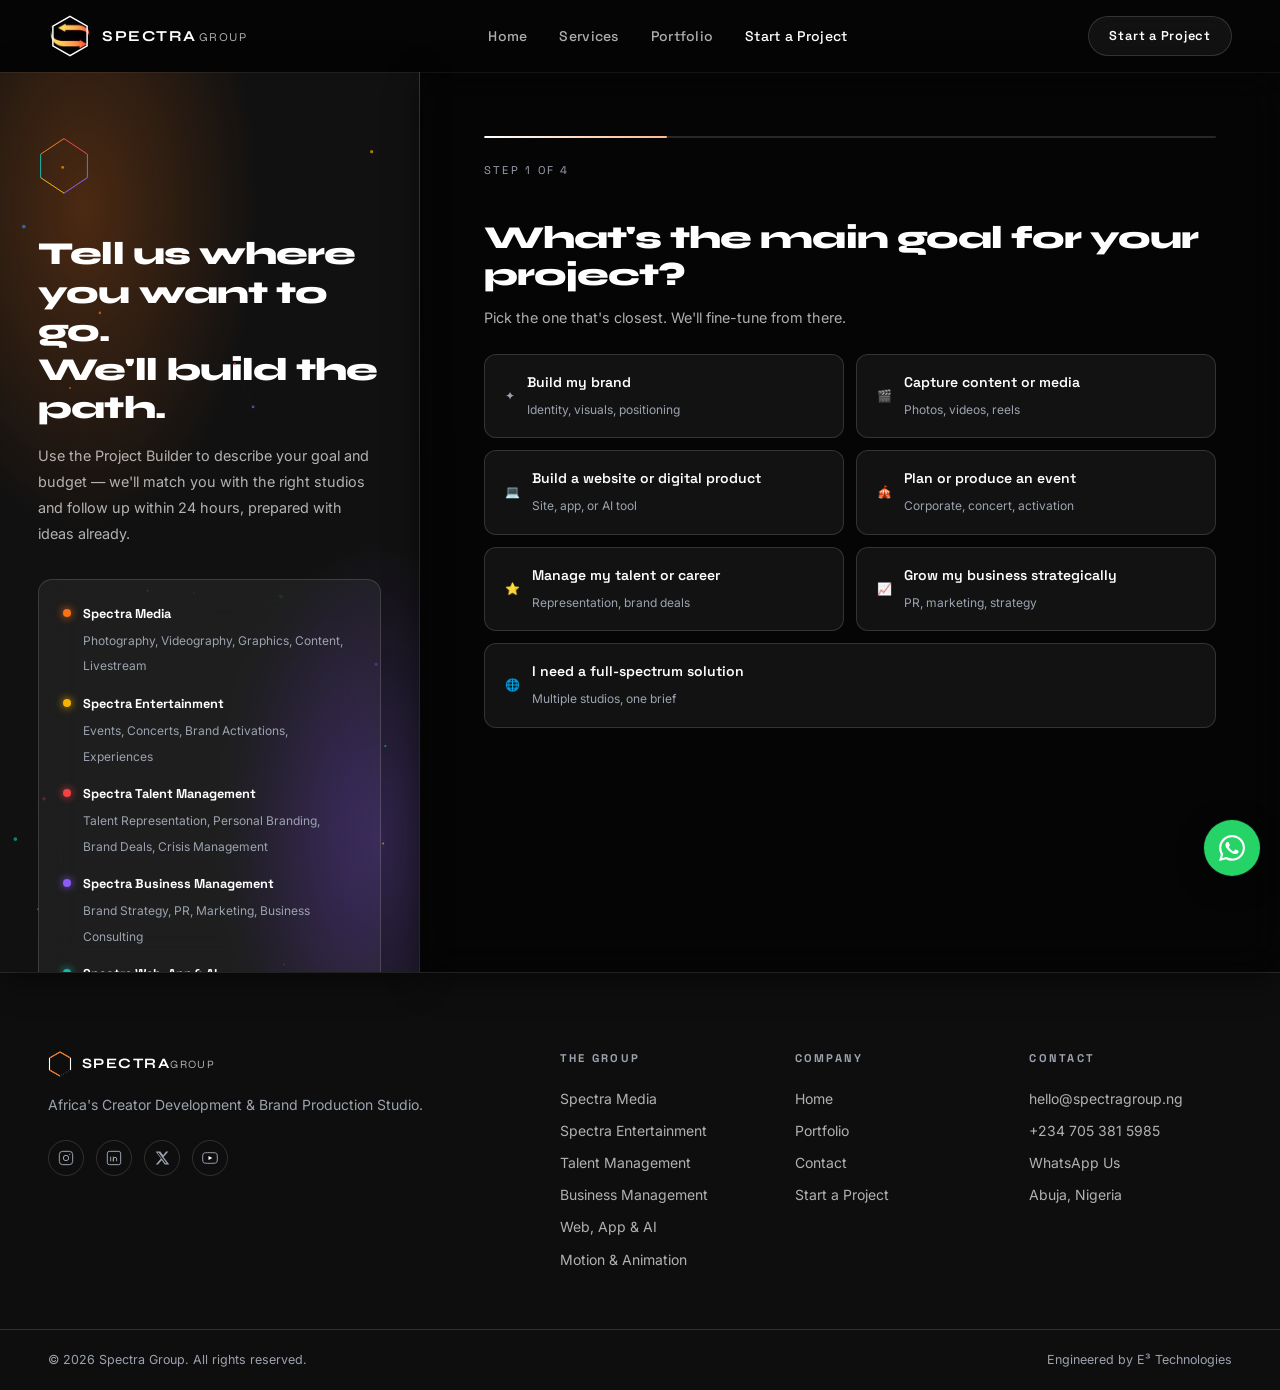
<file: contact.html>
<!DOCTYPE html>
<html lang="en">
<head>
  <meta charset="UTF-8" />
  <meta name="viewport" content="width=device-width, initial-scale=1.0, viewport-fit=cover" />
  <title>Start a Project — Spectra Group</title>
  <meta name="description" content="Tell us where you want to go. Spectra Group's Project Builder matches your goals to the right studios in minutes. Based in Abuja." />
  <link rel="preconnect" href="https://fonts.googleapis.com" />
  <link rel="preconnect" href="https://fonts.gstatic.com" crossorigin />
  <link href="https://fonts.googleapis.com/css2?family=Syne:wght@400;500;600;700;800&family=Inter:wght@300;400;500;600&family=Space+Grotesk:wght@300;400;500;600;700&display=swap" rel="stylesheet" media="print" onload="this.media='all'" />
  <noscript><link href="https://fonts.googleapis.com/css2?family=Syne:wght@400;500;600;700;800&family=Inter:wght@300;400;500;600&family=Space+Grotesk:wght@300;400;500;600;700&display=swap" rel="stylesheet" /></noscript>
  <link rel="stylesheet" href="styles.css" />
</head>
<body>

  <!-- PRELOADER / INTER-PAGE TRANSITION -->
  <div id="preloader">
    <div class="prism-loader">
      <div class="prism-hex">
        <img src="images/logo.webp" alt="" class="prism-logo-img" aria-hidden="true">
        <svg viewBox="0 0 80 92" fill="none" xmlns="http://www.w3.org/2000/svg">
          <polygon class="prism-face face-1" points="40,4 76,28 76,64 40,88 4,64 4,28" stroke="white" stroke-width="1.5" fill="none"/>
          <line class="prism-line line-1" x1="40" y1="4" x2="4" y2="28" stroke="#F97316" stroke-width="1.5"/>
          <line class="prism-line line-2" x1="4" y1="28" x2="4" y2="64" stroke="#ffffff" stroke-width="1.5"/>
          <line class="prism-line line-3" x1="4" y1="64" x2="40" y2="88" stroke="#F97316" stroke-width="1.5"/>
          <line class="prism-line line-4" x1="40" y1="88" x2="76" y2="64" stroke="#050505" stroke-width="1.5"/>
          <line class="prism-line line-5" x1="76" y1="64" x2="76" y2="28" stroke="#ffffff" stroke-width="1.5"/>
          <line class="prism-line line-6" x1="76" y1="28" x2="40" y2="4" stroke="#F97316" stroke-width="1.5"/>
        </svg>
      </div>
      <span class="prism-wordmark">SPECTRA</span>
    </div>
  </div>
  <script>
    /* Fail-safe: guarantees the hexagon disappears even if app.js
       is missing, 404s, or errors out for any reason. Depends on
       nothing but the browser itself. */
    setTimeout(function () {
      var p = document.getElementById('preloader');
      if (p) { p.classList.add('hidden'); document.body.style.overflow = ''; }
    }, 2200);
  </script>

  <!-- NAVIGATION -->
  <nav id="navbar">
    <div class="nav-inner">
      <a href="index.html" class="nav-logo">
        <div class="logo-mark">
          <img src="images/logo.webp" alt="Spectra Group" class="logo-img"
               onerror="this.closest('.logo-mark').classList.add('logo-fallback')">
          <svg class="logo-hex-frame" viewBox="0 0 32 36" fill="none" xmlns="http://www.w3.org/2000/svg" aria-hidden="true">
            <polygon points="16,2 30,10 30,26 16,34 2,26 2,10" stroke="white" stroke-width="1.2" fill="none"/>
          </svg>
          <svg class="logo-fallback-svg" viewBox="0 0 32 36" fill="none" xmlns="http://www.w3.org/2000/svg" aria-hidden="true">
            <polygon points="16,2 30,10 30,26 16,34 2,26 2,10" stroke="white" stroke-width="1.2" fill="none"/>
            <line x1="16" y1="2" x2="2" y2="10" style="stroke:var(--brand-orange);stroke-width:1.5px"/>
            <line x1="2" y1="10" x2="2" y2="26" style="stroke:#ffffff;stroke-width:1.5px"/>
            <line x1="2" y1="26" x2="16" y2="34" style="stroke:var(--brand-orange);stroke-width:1.5px"/>
            <line x1="16" y1="34" x2="30" y2="26" style="stroke:var(--black);stroke-width:1.5px"/>
            <line x1="30" y1="26" x2="30" y2="10" style="stroke:#ffffff;stroke-width:1.5px"/>
            <line x1="30" y1="10" x2="16" y2="2" style="stroke:var(--brand-orange);stroke-width:1.5px"/>
          </svg>
        </div>
        <span>SPECTRA<em>GROUP</em></span>
      </a>
      <div class="nav-links">
        <a href="index.html">Home</a>
        <a href="services.html">Services</a>
        <a href="portfolio.html">Portfolio</a>
        <a href="contact.html" class="active">Start a Project</a>
      </div>
      <a href="contact.html" class="nav-cta">Start a Project</a>
      <button class="hamburger" id="hamburger" aria-label="Open menu">
        <span></span><span></span><span></span>
      </button>
    </div>
    <div class="mobile-menu" id="mobileMenu">
      <a href="index.html">Home</a>
      <a href="services.html">Services</a>
      <a href="portfolio.html">Portfolio</a>
      <a href="contact.html">Start a Project</a>
    </div>
  </nav>

  <div class="contact-layout" style="padding-top:72px;">

    <!-- ════════════════════════════ -->
    <!-- LEFT PANEL                  -->
    <!-- ════════════════════════════ -->
    <div class="contact-left">
      <canvas data-particles data-density="0.8" aria-hidden="true"></canvas>
      <div class="contact-left-inner">

        <div class="cl-prism">
          <svg viewBox="0 0 80 92" fill="none">
            <polygon points="40,4 76,28 76,64 40,88 4,64 4,28" stroke="rgba(255,255,255,0.15)" stroke-width="1.5" fill="none"/>
            <line x1="40" y1="4"  x2="4"  y2="28" stroke="#F97316" stroke-width="1.5"/>
            <line x1="4"  y1="28" x2="4"  y2="64" stroke="#14B8A6" stroke-width="1.5"/>
            <line x1="4"  y1="64" x2="40" y2="88" stroke="#F5B400" stroke-width="1.5"/>
            <line x1="40" y1="88" x2="76" y2="64" stroke="#8B5CF6" stroke-width="1.5"/>
            <line x1="76" y1="64" x2="76" y2="28" stroke="#3B82F6" stroke-width="1.5"/>
            <line x1="76" y1="28" x2="40" y2="4"  stroke="#EF4444" stroke-width="1.5"/>
          </svg>
        </div>

        <h2>Tell us where you want to go.<br/>We'll build the path.</h2>
        <p>Use the Project Builder to describe your goal and budget — we'll match you with the right studios and follow up within 24 hours, prepared with ideas already.</p>

        <!-- Division List -->
        <div class="cl-divisions">
          <div class="cl-div cl-media">
            <div class="cl-div-dot"></div>
            <div>
              <strong>Spectra Media</strong>
              <span>Photography, Videography, Graphics, Content, Livestream</span>
            </div>
          </div>
          <div class="cl-div cl-events">
            <div class="cl-div-dot"></div>
            <div>
              <strong>Spectra Entertainment</strong>
              <span>Events, Concerts, Brand Activations, Experiences</span>
            </div>
          </div>
          <div class="cl-div" style="display:flex;align-items:flex-start;gap:.75rem;">
            <div class="cl-div-dot" style="background:var(--talent);box-shadow:0 0 8px var(--talent);margin-top:5px;flex-shrink:0;width:8px;height:8px;border-radius:50%;"></div>
            <div>
              <strong style="display:block;font-family:var(--font-ui);font-size:.8rem;font-weight:700;color:var(--white);margin-bottom:.15rem;">Spectra Talent Management</strong>
              <span style="font-size:.75rem;color:var(--gray);line-height:1.5;">Talent Representation, Personal Branding, Brand Deals, Crisis Management</span>
            </div>
          </div>
          <div class="cl-div cl-business">
            <div class="cl-div-dot"></div>
            <div>
              <strong>Spectra Business Management</strong>
              <span>Brand Strategy, PR, Marketing, Business Consulting</span>
            </div>
          </div>
          <div class="cl-div cl-web">
            <div class="cl-div-dot"></div>
            <div>
              <strong>Spectra Web, App & AI</strong>
              <span>Websites, Mobile Apps, AI Integration, UI/UX Design</span>
            </div>
          </div>
          <div class="cl-div" style="display:flex;align-items:flex-start;gap:.75rem;">
            <div class="cl-div-dot" style="background:var(--motion);box-shadow:0 0 8px var(--motion);margin-top:5px;flex-shrink:0;width:8px;height:8px;border-radius:50%;"></div>
            <div>
              <strong style="display:block;font-family:var(--font-ui);font-size:.8rem;font-weight:700;color:var(--white);margin-bottom:.15rem;">Motion & Animation</strong>
              <span style="font-size:.75rem;color:var(--gray);line-height:1.5;">Motion Graphics, 2D Animation, 3D Visualisation, Visual Effects</span>
            </div>
          </div>
        </div>

        <!-- Contact Info -->
        <div class="cl-contact-info">
          <a href="tel:+2347053815985" class="cl-contact-item">
            <svg viewBox="0 0 24 24" fill="none" stroke="currentColor" stroke-width="1.5"><path d="M22 16.92v3a2 2 0 0 1-2.18 2 19.79 19.79 0 0 1-8.63-3.07A19.5 19.5 0 0 1 4.69 12 19.79 19.79 0 0 1 1.61 3.47A2 2 0 0 1 3.59 1h3a2 2 0 0 1 2 1.72c.127.96.361 1.903.7 2.81a2 2 0 0 1-.45 2.11L7.91 8.56a16 16 0 0 0 5.55 5.55l.92-.83a2 2 0 0 1 2.11-.45c.907.339 1.85.573 2.81.7A2 2 0 0 1 21 16.92z"/></svg>
            +234 705 381 5985
          </a>
          <a href="mailto:hello@spectragroup.ng" class="cl-contact-item">
            <svg viewBox="0 0 24 24" fill="none" stroke="currentColor" stroke-width="1.5"><path d="M4 4h16c1.1 0 2 .9 2 2v12c0 1.1-.9 2-2 2H4c-1.1 0-2-.9-2-2V6c0-1.1.9-2 2-2z"/><polyline points="22,6 12,13 2,6"/></svg>
            hello@spectragroup.ng
          </a>
          <a href="https://www.spectra.com" target="_blank" rel="noopener" class="cl-contact-item">
            <svg viewBox="0 0 24 24" fill="none" stroke="currentColor" stroke-width="1.5"><circle cx="12" cy="12" r="10"/><line x1="2" y1="12" x2="22" y2="12"/><path d="M12 2a15.3 15.3 0 0 1 4 10 15.3 15.3 0 0 1-4 10 15.3 15.3 0 0 1-4-10 15.3 15.3 0 0 1 4-10z"/></svg>
            www.spectragroup.com
          </a>
          <a href="https://wa.me/2347053815985" target="_blank" rel="noopener" class="cl-contact-item">
            <svg viewBox="0 0 24 24" fill="currentColor" style="width:16px;height:16px;stroke:none;"><path d="M17.472 14.382c-.297-.149-1.758-.867-2.03-.967-.273-.099-.471-.148-.67.15-.197.297-.767.966-.94 1.164-.173.199-.347.223-.644.075-.297-.15-1.255-.463-2.39-1.475-.883-.788-1.48-1.761-1.653-2.059-.173-.297-.018-.458.13-.606.134-.133.298-.347.446-.52.149-.174.198-.298.298-.497.099-.198.05-.371-.025-.52-.075-.149-.669-1.612-.916-2.207-.242-.579-.487-.5-.669-.51-.173-.008-.371-.01-.57-.01-.198 0-.52.074-.792.372-.272.297-1.04 1.016-1.04 2.479 0 1.462 1.065 2.875 1.213 3.074.149.198 2.096 3.2 5.077 4.487.709.306 1.262.489 1.694.625.712.227 1.36.195 1.871.118.571-.085 1.758-.719 2.006-1.413.248-.694.248-1.289.173-1.413-.074-.124-.272-.198-.57-.347m-5.421 7.403h-.004a9.87 9.87 0 01-5.031-1.378l-.361-.214-3.741.982.998-3.648-.235-.374a9.86 9.86 0 01-1.51-5.26c.001-5.45 4.436-9.884 9.888-9.884 2.64 0 5.122 1.03 6.988 2.898a9.825 9.825 0 012.893 6.994c-.003 5.45-4.437 9.884-9.885 9.884m8.413-18.297A11.815 11.815 0 0012.05 0C5.495 0 .16 5.335.157 11.892c0 2.096.547 4.142 1.588 5.945L.057 24l6.305-1.654a11.882 11.882 0 005.683 1.448h.005c6.554 0 11.89-5.335 11.893-11.893a11.821 11.821 0 00-3.48-8.413z"/></svg>
            WhatsApp Us
          </a>
          <span class="cl-contact-item">
            <svg viewBox="0 0 24 24" fill="none" stroke="currentColor" stroke-width="1.5"><path d="M21 10c0 7-9 13-9 13s-9-6-9-13a9 9 0 0 1 18 0z"/><circle cx="12" cy="10" r="3"/></svg>
            Abuja, Nigeria
          </span>
        </div>

        <!-- Response Note -->
        <div class="cl-response-note">
          <div class="cl-rn-dot"></div>
          <span>We respond within 24 hours — usually much faster.</span>
        </div>

        <!-- Google Map — Abuja -->
        <div>
          <p class="contact-map-label">
            <svg viewBox="0 0 24 24" fill="none" stroke="currentColor" stroke-width="1.5"><path d="M21 10c0 7-9 13-9 13s-9-6-9-13a9 9 0 0 1 18 0z"/><circle cx="12" cy="10" r="3"/></svg>
            Our Location — Abuja
          </p>
          <div class="contact-map">
            <iframe
              src="https://maps.google.com/maps?q=Abuja+Nigeria&output=embed&z=14"
              width="100%"
              height="200"
              frameborder="0"
              allowfullscreen=""
              loading="lazy"
              referrerpolicy="no-referrer-when-downgrade"
              title="Spectra Group Office Location — Abuja">
            </iframe>
          </div>
          <a href="https://maps.google.com/maps?q=Abuja+Nigeria" target="_blank" rel="noopener" style="display:inline-flex;align-items:center;gap:.4rem;font-size:.78rem;color:var(--events);font-family:var(--font-ui);font-weight:600;margin-top:.6rem;transition:color .2s;" onmouseover="this.style.color='var(--white)'" onmouseout="this.style.color='var(--events)'">
            <svg viewBox="0 0 24 24" fill="none" stroke="currentColor" stroke-width="1.5" style="width:14px;height:14px;"><path d="M18 13v6a2 2 0 0 1-2 2H5a2 2 0 0 1-2-2V8a2 2 0 0 1 2-2h6"/><polyline points="15 3 21 3 21 9"/><line x1="10" y1="14" x2="21" y2="3"/></svg>
            Get Directions
          </a>
        </div>

      </div>
    </div>

    <!-- ════════════════════════════ -->
    <!-- RIGHT PANEL — PROJECT BUILDER -->
    <!-- ════════════════════════════ -->
    <div class="contact-right">
      <div class="pb-progress-bar"><div class="pb-progress-fill" id="pbProgressFill"></div></div>
      <p class="pb-step-label" id="pbStepLabel">Step 1 of 4</p>

      <!-- STEP 1: GOAL -->
      <div class="pb-step active" id="step1">
        <h3>What's the main goal for your project?</h3>
        <p>Pick the one that's closest. We'll fine-tune from there.</p>
        <div class="pb-options">
          <button class="pb-option" data-value="brand">
            <span class="pb-option-icon">✦</span>
            <div><strong>Build my brand</strong><span>Identity, visuals, positioning</span></div>
          </button>
          <button class="pb-option" data-value="content">
            <span class="pb-option-icon">🎬</span>
            <div><strong>Capture content or media</strong><span>Photos, videos, reels</span></div>
          </button>
          <button class="pb-option" data-value="digital">
            <span class="pb-option-icon">💻</span>
            <div><strong>Build a website or digital product</strong><span>Site, app, or AI tool</span></div>
          </button>
          <button class="pb-option" data-value="event">
            <span class="pb-option-icon">🎪</span>
            <div><strong>Plan or produce an event</strong><span>Corporate, concert, activation</span></div>
          </button>
          <button class="pb-option" data-value="talent">
            <span class="pb-option-icon">⭐</span>
            <div><strong>Manage my talent or career</strong><span>Representation, brand deals</span></div>
          </button>
          <button class="pb-option" data-value="grow">
            <span class="pb-option-icon">📈</span>
            <div><strong>Grow my business strategically</strong><span>PR, marketing, strategy</span></div>
          </button>
          <button class="pb-option pb-option-full" data-value="multiple">
            <span class="pb-option-icon">🌐</span>
            <div><strong>I need a full-spectrum solution</strong><span>Multiple studios, one brief</span></div>
          </button>
        </div>
      </div>

      <!-- STEP 2: TIMELINE + BUDGET -->
      <div class="pb-step" id="step2">
        <h3>When do you need this, and what are you working with?</h3>
        <p>Timeline helps us prioritise. Budget helps us scope honestly.</p>

        <p class="pb-field-label">Timeline</p>
        <div class="pb-options pb-options-sm">
          <button class="pb-option" data-field="timeline" data-value="immediately">
            <div><strong>This week</strong><span>Urgent / Immediately</span></div>
          </button>
          <button class="pb-option" data-field="timeline" data-value="2-4weeks">
            <div><strong>2–4 Weeks</strong><span>Soon, not rushed</span></div>
          </button>
          <button class="pb-option" data-field="timeline" data-value="1-3months">
            <div><strong>1–3 Months</strong><span>Planning ahead</span></div>
          </button>
          <button class="pb-option" data-field="timeline" data-value="exploring">
            <div><strong>Just exploring</strong><span>No fixed deadline</span></div>
          </button>
        </div>

        <p class="pb-field-label" style="margin-top:1.5rem;">Budget Range <span style="color:var(--gray);font-weight:400;">(optional)</span></p>
        <div class="pb-options pb-options-sm">
          <button class="pb-option" data-field="budget" data-value="under500k">
            <div><strong>Under ₦500,000</strong></div>
          </button>
          <button class="pb-option" data-field="budget" data-value="500k-2m">
            <div><strong>₦500k – ₦2M</strong></div>
          </button>
          <button class="pb-option" data-field="budget" data-value="2m-5m">
            <div><strong>₦2M – ₦5M</strong></div>
          </button>
          <button class="pb-option" data-field="budget" data-value="above5m">
            <div><strong>Above ₦5M</strong></div>
          </button>
          <button class="pb-option" data-field="budget" data-value="discuss">
            <div><strong>Prefer to discuss</strong></div>
          </button>
        </div>

        <div class="pb-nav-btns" style="margin-top:1.5rem;">
          <button class="pb-back-btn">← Back</button>
          <button class="pb-next-btn">Continue →</button>
        </div>
      </div>

      <!-- STEP 3: CONTACT DETAILS -->
      <div class="pb-step" id="step3">
        <h3>Almost there. Who are we talking to?</h3>
        <p>We'll use these details to prepare a focused, personalised response — no spam, ever.</p>

        <div class="pb-form">
          <div class="pb-input-group">
            <label for="pb-name">Full Name <span style="color:var(--gray);font-weight:400;">*</span></label>
            <input id="pb-name" type="text" placeholder="Amaka Okafor" autocomplete="name" />
          </div>
          <div class="pb-input-group">
            <label for="pb-phone">Phone Number <span style="color:var(--gray);font-weight:400;">*</span></label>
            <input id="pb-phone" type="tel" placeholder="+234 ..." autocomplete="tel" />
          </div>
          <div class="pb-input-group pb-input-full">
            <label for="pb-email">Email Address <span style="color:var(--gray);font-weight:400;">*</span></label>
            <input id="pb-email" type="email" placeholder="amaka@yourbrand.com" autocomplete="email" />
          </div>
          <div class="pb-input-group">
            <label for="pb-brand">Brand / Company Name <span class="optional">(optional)</span></label>
            <input id="pb-brand" type="text" placeholder="Your brand or company" />
          </div>
          <div class="pb-input-group">
            <label for="pb-website">Your Website <span class="optional">(optional)</span></label>
            <input id="pb-website" type="url" placeholder="www.yourwebsite.com" />
          </div>
          <div class="pb-input-group pb-input-full">
            <label for="pb-extra">Anything else we should know? <span class="optional">(optional)</span></label>
            <textarea id="pb-extra" rows="3" placeholder="Tell us about your project, brand, or any specific ideas you have in mind..."></textarea>
          </div>
        </div>

        <div class="pb-nav-btns" style="margin-top:1rem;">
          <button class="pb-back-btn">← Back</button>
          <button class="btn-primary pb-next-btn" id="buildSummaryBtn" style="border-radius:100px;padding:.7rem 1.75rem;font-size:.875rem;">Review Summary →</button>
        </div>
      </div>

      <!-- STEP 4: SUMMARY + SUBMIT -->
      <div class="pb-step" id="step4">
        <h3>Here's your project brief.</h3>
        <p>Review your details below, then submit — we'll respond within 24 hours with relevant examples and initial ideas.</p>
        <div class="pb-summary" id="pbSummary"></div>
        <div class="pb-nav-btns" style="margin-top:1rem;">
          <button class="pb-back-btn">← Edit</button>
          <button class="pb-submit-btn" id="pbSubmitBtn">Submit Brief →</button>
        </div>
      </div>

      <!-- STEP 5: SUCCESS -->
      <div class="pb-step" id="step5">
        <div class="pb-success">
          <div class="pb-success-icon">
            <svg viewBox="0 0 80 80" fill="none">
              <circle cx="40" cy="40" r="38" stroke="url(#sg1)" stroke-width="2"/>
              <path d="M24 40l10 10 20-22" stroke="url(#sg2)" stroke-width="2.5" stroke-linecap="round" stroke-linejoin="round"/>
              <defs>
                <linearGradient id="sg1" x1="0" y1="0" x2="80" y2="80"><stop stop-color="#F97316"/><stop offset="1" stop-color="#14B8A6"/></linearGradient>
                <linearGradient id="sg2" x1="24" y1="40" x2="44" y2="50"><stop stop-color="#F97316"/><stop offset="1" stop-color="#14B8A6"/></linearGradient>
              </defs>
            </svg>
          </div>
          <h3>Brief received. We're already thinking.</h3>
          <p>Expect a personal response from our team within 24 hours — prepared with relevant portfolio examples, studio recommendations, and initial creative thoughts.</p>
          <div class="pb-success-links">
            <a href="https://wa.me/2347053815985?text=Hi%20Spectra%2C%20I%20just%20submitted%20my%20project%20brief%20online." target="_blank" rel="noopener" class="btn-primary">Follow Up on WhatsApp</a>
            <a href="portfolio.html" class="btn-ghost">Browse Our Portfolio</a>
          </div>
        </div>
      </div>

    </div>
  </div>

  <footer class="footer">
    <div class="footer-inner">
      <div class="footer-brand">
        <div class="footer-logo">
          <svg viewBox="0 0 32 36" fill="none" xmlns="http://www.w3.org/2000/svg">
            <polygon points="16,2 30,10 30,26 16,34 2,26 2,10" stroke="white" stroke-width="1" fill="none"/>
            <line x1="16" y1="2" x2="2" y2="10" stroke="#F97316" stroke-width="1.5"/>
            <line x1="2" y1="10" x2="2" y2="26" stroke="#ffffff" stroke-width="1.5"/>
            <line x1="2" y1="26" x2="16" y2="34" stroke="#F97316" stroke-width="1.5"/>
            <line x1="16" y1="34" x2="30" y2="26" stroke="#050505" stroke-width="1.5"/>
            <line x1="30" y1="26" x2="30" y2="10" stroke="#ffffff" stroke-width="1.5"/>
            <line x1="30" y1="10" x2="16" y2="2" stroke="#F97316" stroke-width="1.5"/>
          </svg>
          <span>SPECTRA<em>GROUP</em></span>
        </div>
        <p>Africa's Creator Development & Brand Production Studio.</p>
        <div class="footer-socials">
          <a href="#" aria-label="Instagram"><svg viewBox="0 0 24 24" fill="none" stroke="currentColor" stroke-width="1.5"><rect x="2" y="2" width="20" height="20" rx="5"/><circle cx="12" cy="12" r="4"/><circle cx="17.5" cy="6.5" r="1" fill="currentColor" stroke="none"/></svg></a>
          <a href="#" aria-label="LinkedIn"><svg viewBox="0 0 24 24" fill="none" stroke="currentColor" stroke-width="1.5"><rect x="2" y="2" width="20" height="20" rx="3"/><path d="M7 10v7M7 7v.01M11 17v-3.5a2.5 2.5 0 0 1 5 0V17M11 10v7"/></svg></a>
          <a href="#" aria-label="X / Twitter"><svg viewBox="0 0 24 24" fill="currentColor"><path d="M18.244 2.25h3.308l-7.227 8.26 8.502 11.24H16.17l-4.714-6.231-5.401 6.231H2.746l7.73-8.835L2.5 2.25h6.93l4.254 5.622L18.244 2.25zm-1.161 17.52h1.833L7.084 4.126H5.117L17.083 19.77z"/></svg></a>
          <a href="#" aria-label="YouTube"><svg viewBox="0 0 24 24" fill="none" stroke="currentColor" stroke-width="1.5"><path d="M22.54 6.42a2.78 2.78 0 0 0-1.95-1.96C18.88 4 12 4 12 4s-6.88 0-8.59.46A2.78 2.78 0 0 0 1.46 6.42 29 29 0 0 0 1 12a29 29 0 0 0 .46 5.58A2.78 2.78 0 0 0 3.41 19.54C5.12 20 12 20 12 20s6.88 0 8.59-.46a2.78 2.78 0 0 0 1.95-1.96A29 29 0 0 0 23 12a29 29 0 0 0-.46-5.58z"/><polygon points="9.75 15.02 15.5 12 9.75 8.98 9.75 15.02" stroke="none" fill="white"/></svg></a>
        </div>
      </div>
      <div class="footer-links">
        <div class="footer-col">
          <h5>The Group</h5>
          <a href="services.html#media">Spectra Media</a>
          <a href="services.html#entertainment">Spectra Entertainment</a>
          <a href="services.html#talent">Talent Management</a>
          <a href="services.html#business">Business Management</a>
          <a href="services.html#web">Web, App & AI</a>
          <a href="services.html#motion">Motion & Animation</a>
        </div>
        <div class="footer-col">
          <h5>Company</h5>
          <a href="index.html">Home</a>
          <a href="portfolio.html">Portfolio</a>
          <a href="contact.html">Contact</a>
          <a href="contact.html">Start a Project</a>
        </div>
        <div class="footer-col">
          <h5>Contact</h5>
          <a href="mailto:hello@spectragroup.ng">hello@spectragroup.ng</a>
          <a href="tel:+2347053815985">+234 705 381 5985</a>
          <a href="https://wa.me/2347053815985" target="_blank" rel="noopener">WhatsApp Us</a>
          <span>Abuja, Nigeria</span>
        </div>
      </div>
    </div>
    <div class="footer-bottom">
      <span>© 2026 Spectra Group. All rights reserved.</span>
      <span>Engineered by <a href="https://www.eee3.com.ng" target="_blank" rel="noopener">E³ Technologies</a></span>
    </div>
  </footer>

  <!-- WhatsApp Float -->
  <a href="https://wa.me/2347053815985?text=Hi%20Spectra%2C%20I%27d%20like%20to%20start%20a%20project." target="_blank" rel="noopener" class="wa-float" aria-label="Chat on WhatsApp">
    <svg viewBox="0 0 24 24" fill="currentColor"><path d="M17.472 14.382c-.297-.149-1.758-.867-2.03-.967-.273-.099-.471-.148-.67.15-.197.297-.767.966-.94 1.164-.173.199-.347.223-.644.075-.297-.15-1.255-.463-2.39-1.475-.883-.788-1.48-1.761-1.653-2.059-.173-.297-.018-.458.13-.606.134-.133.298-.347.446-.52.149-.174.198-.298.298-.497.099-.198.05-.371-.025-.52-.075-.149-.669-1.612-.916-2.207-.242-.579-.487-.5-.669-.51-.173-.008-.371-.01-.57-.01-.198 0-.52.074-.792.372-.272.297-1.04 1.016-1.04 2.479 0 1.462 1.065 2.875 1.213 3.074.149.198 2.096 3.2 5.077 4.487.709.306 1.262.489 1.694.625.712.227 1.36.195 1.871.118.571-.085 1.758-.719 2.006-1.413.248-.694.248-1.289.173-1.413-.074-.124-.272-.198-.57-.347m-5.421 7.403h-.004a9.87 9.87 0 01-5.031-1.378l-.361-.214-3.741.982.998-3.648-.235-.374a9.86 9.86 0 01-1.51-5.26c.001-5.45 4.436-9.884 9.888-9.884 2.64 0 5.122 1.03 6.988 2.898a9.825 9.825 0 012.893 6.994c-.003 5.45-4.437 9.884-9.885 9.884m8.413-18.297A11.815 11.815 0 0012.05 0C5.495 0 .16 5.335.157 11.892c0 2.096.547 4.142 1.588 5.945L.057 24l6.305-1.654a11.882 11.882 0 005.683 1.448h.005c6.554 0 11.89-5.335 11.893-11.893a11.821 11.821 0 00-3.48-8.413z"/></svg>
    <span class="wa-tooltip">Chat with us</span>
  </a>

  <script src="particles.js" defer></script>
  <script src="app.js" defer></script>
</body>
</html>
</file>
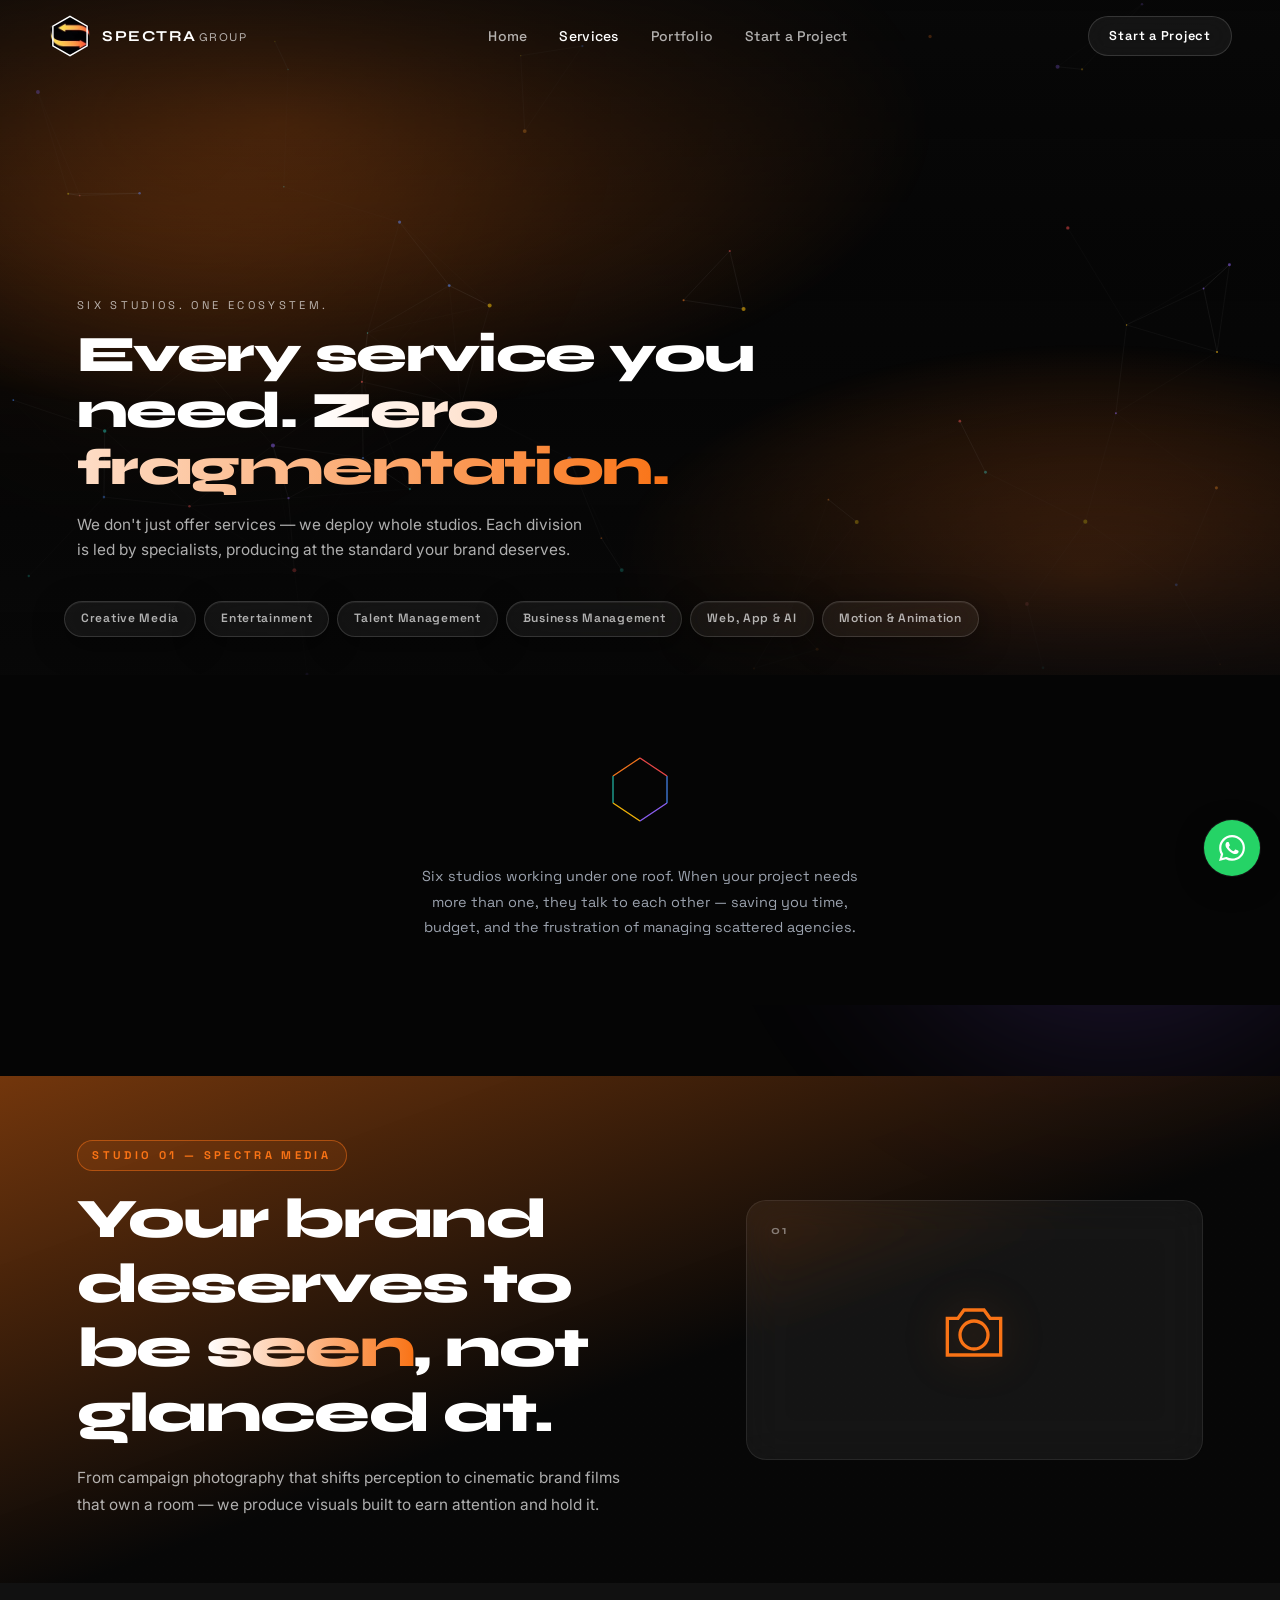
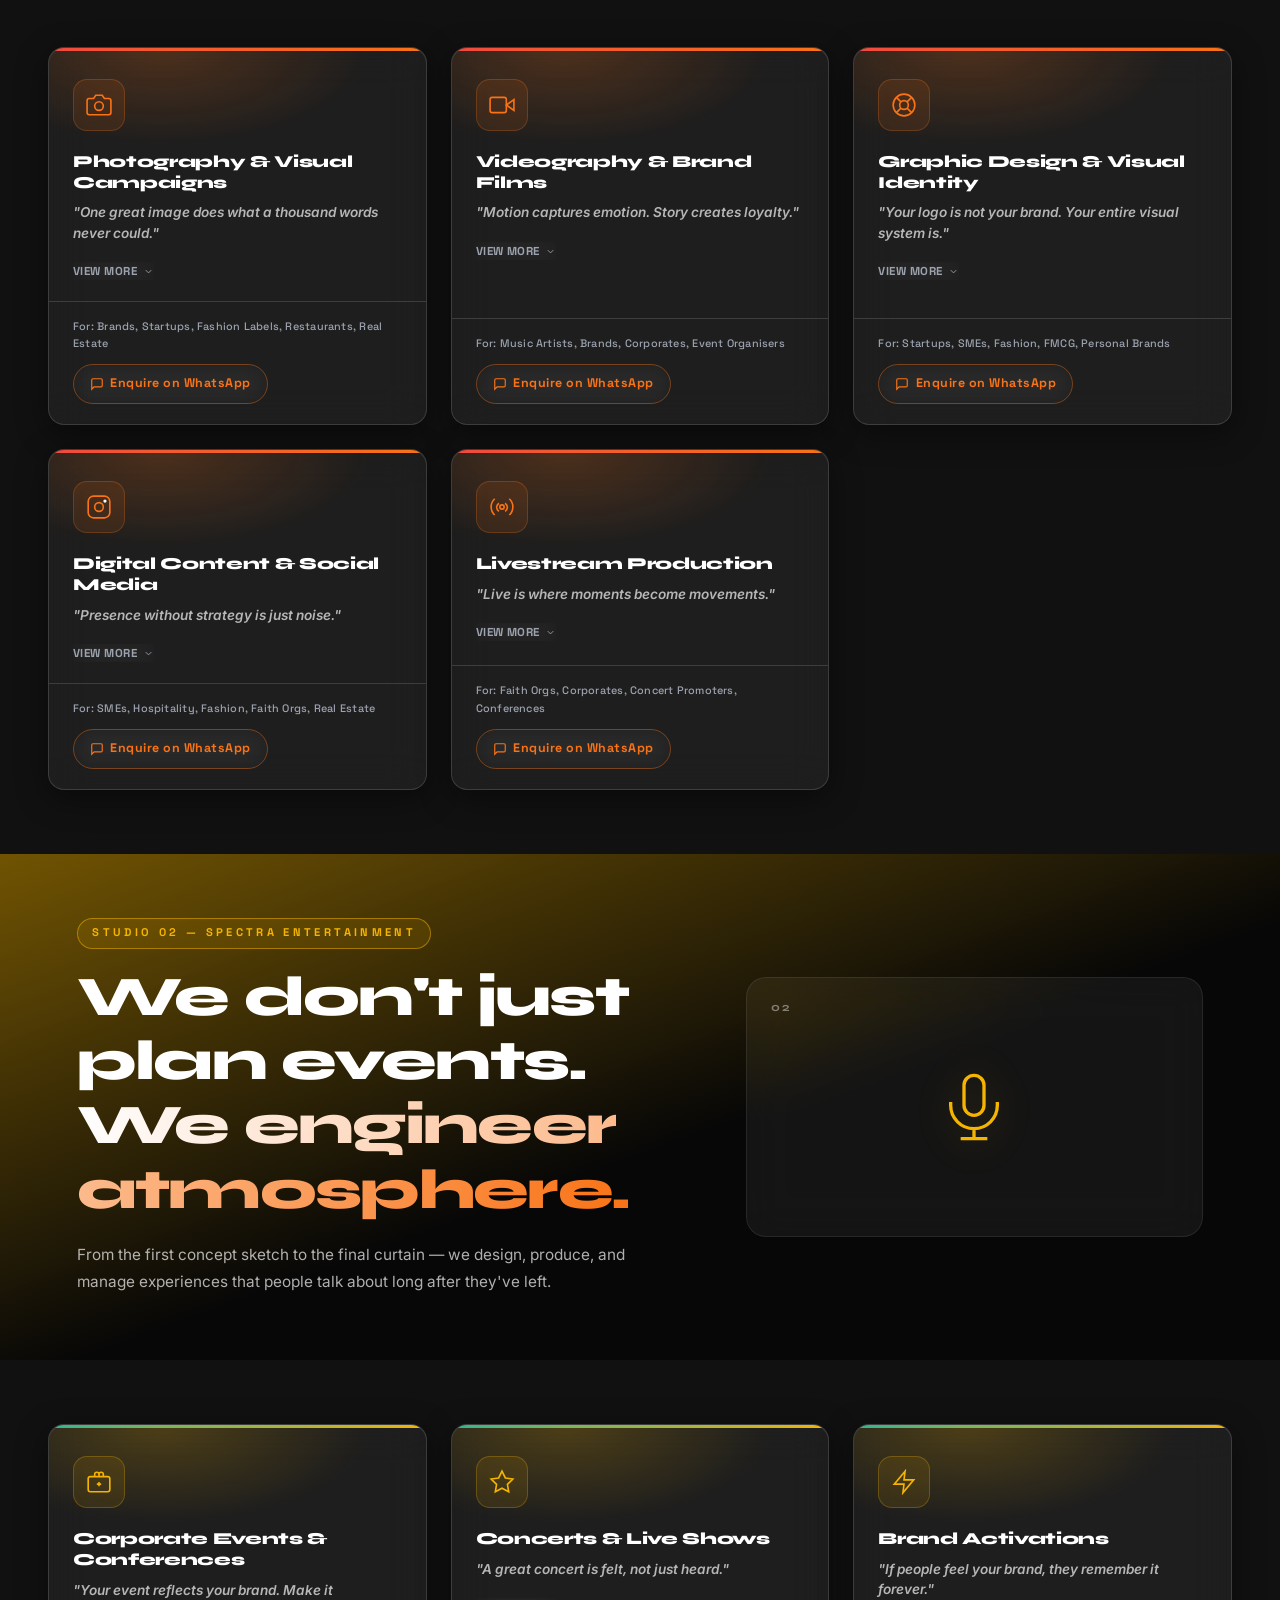
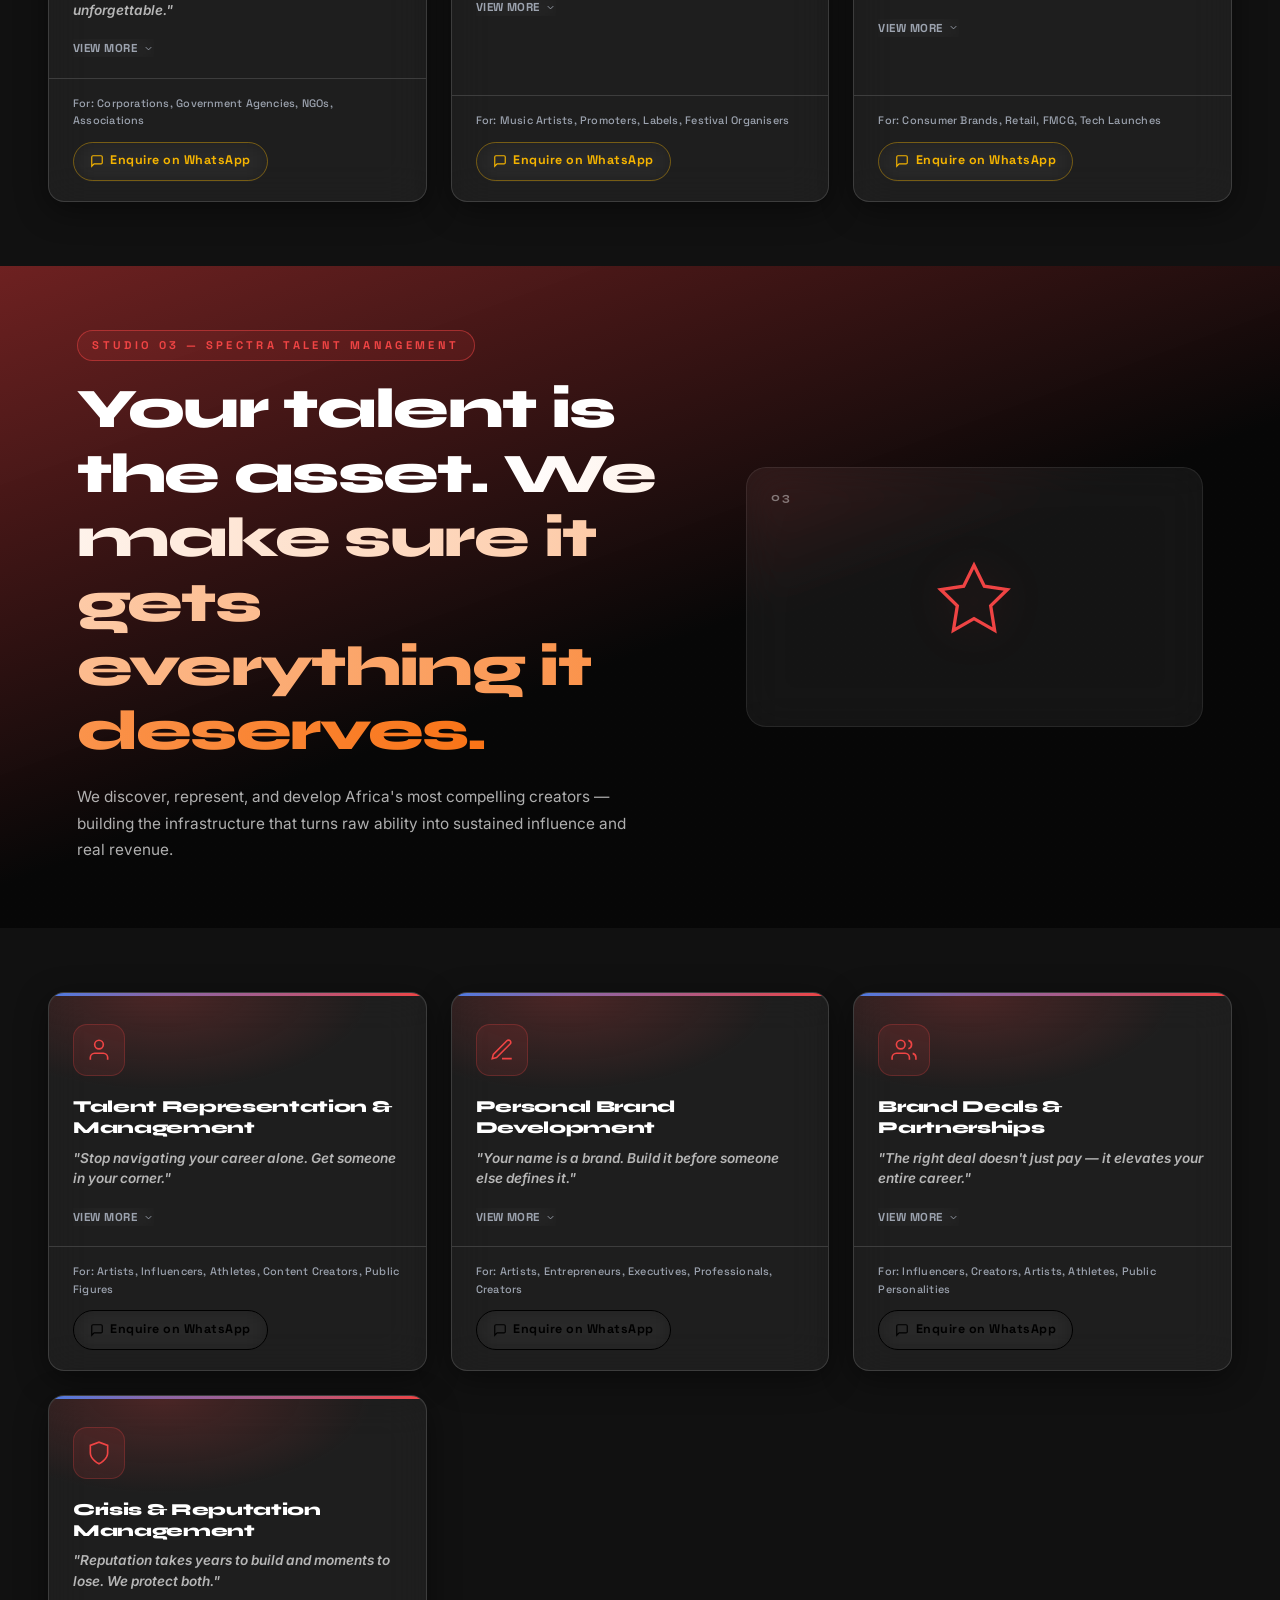
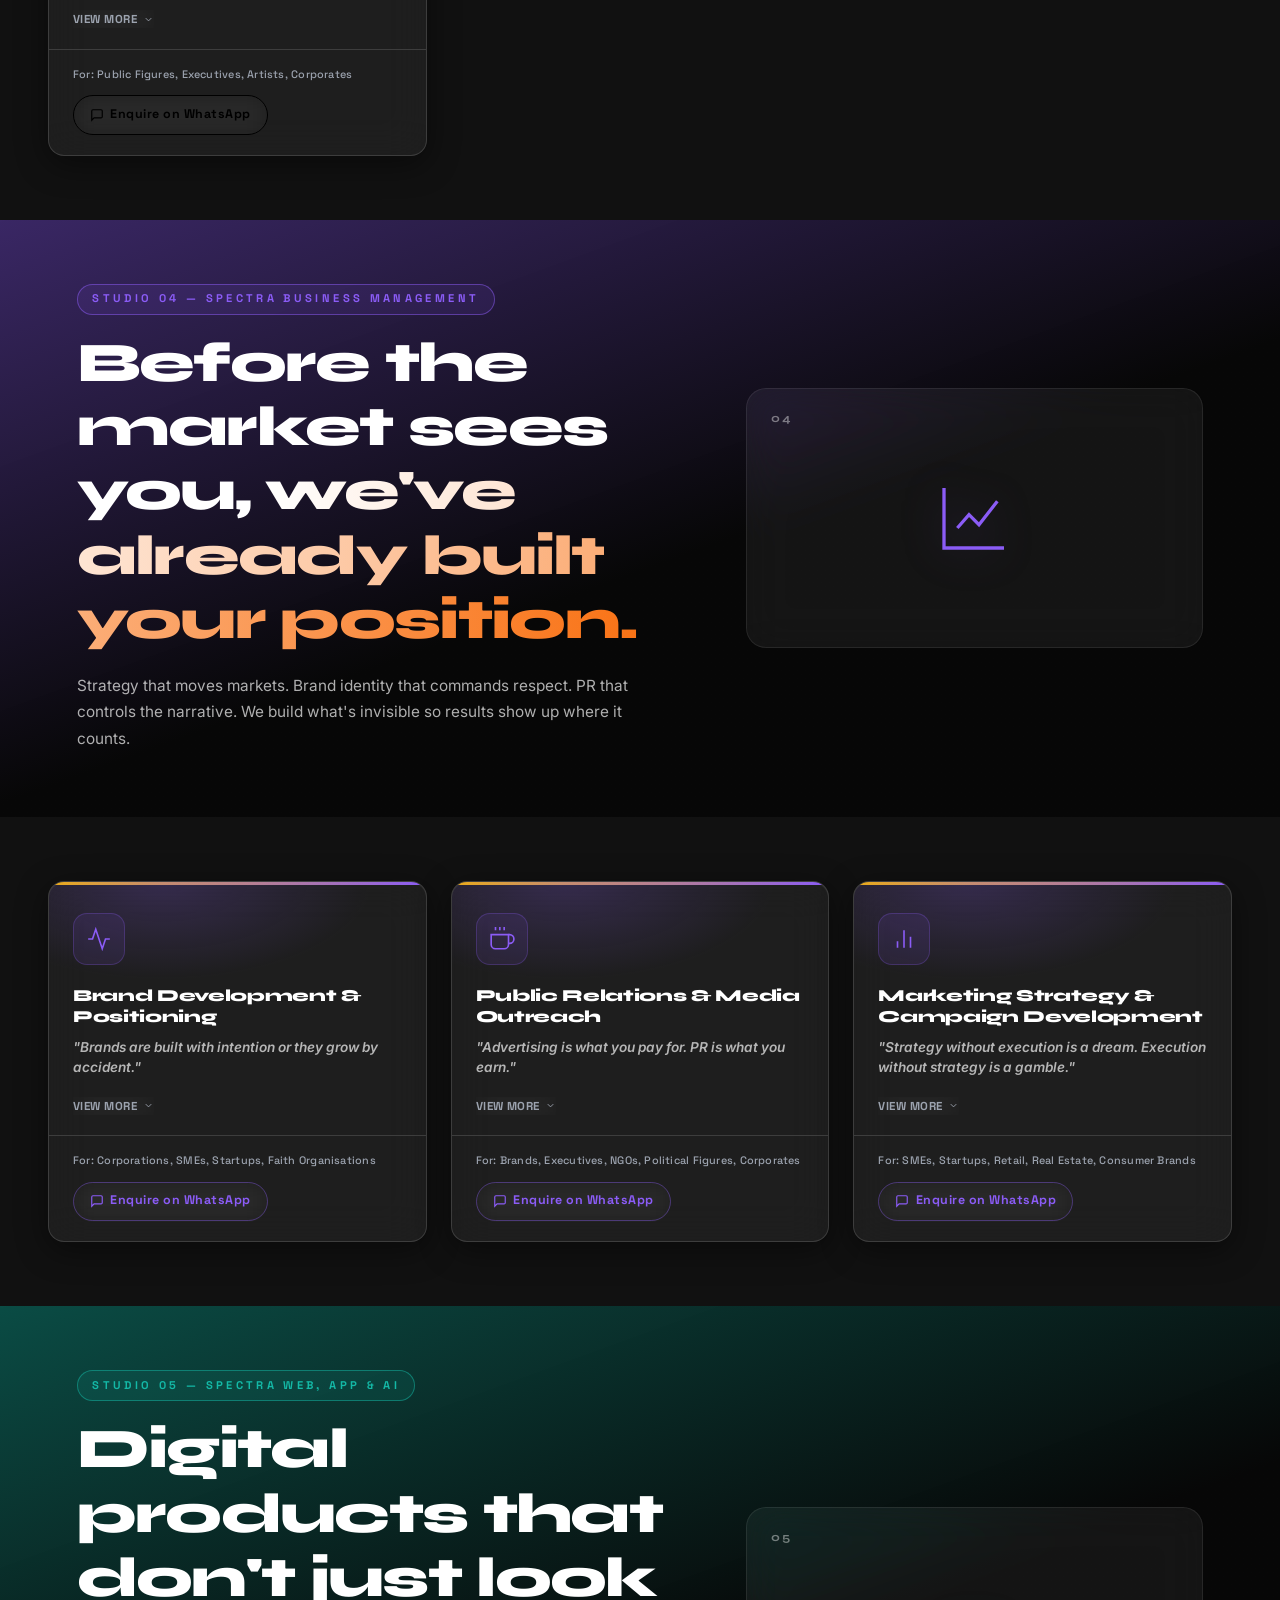
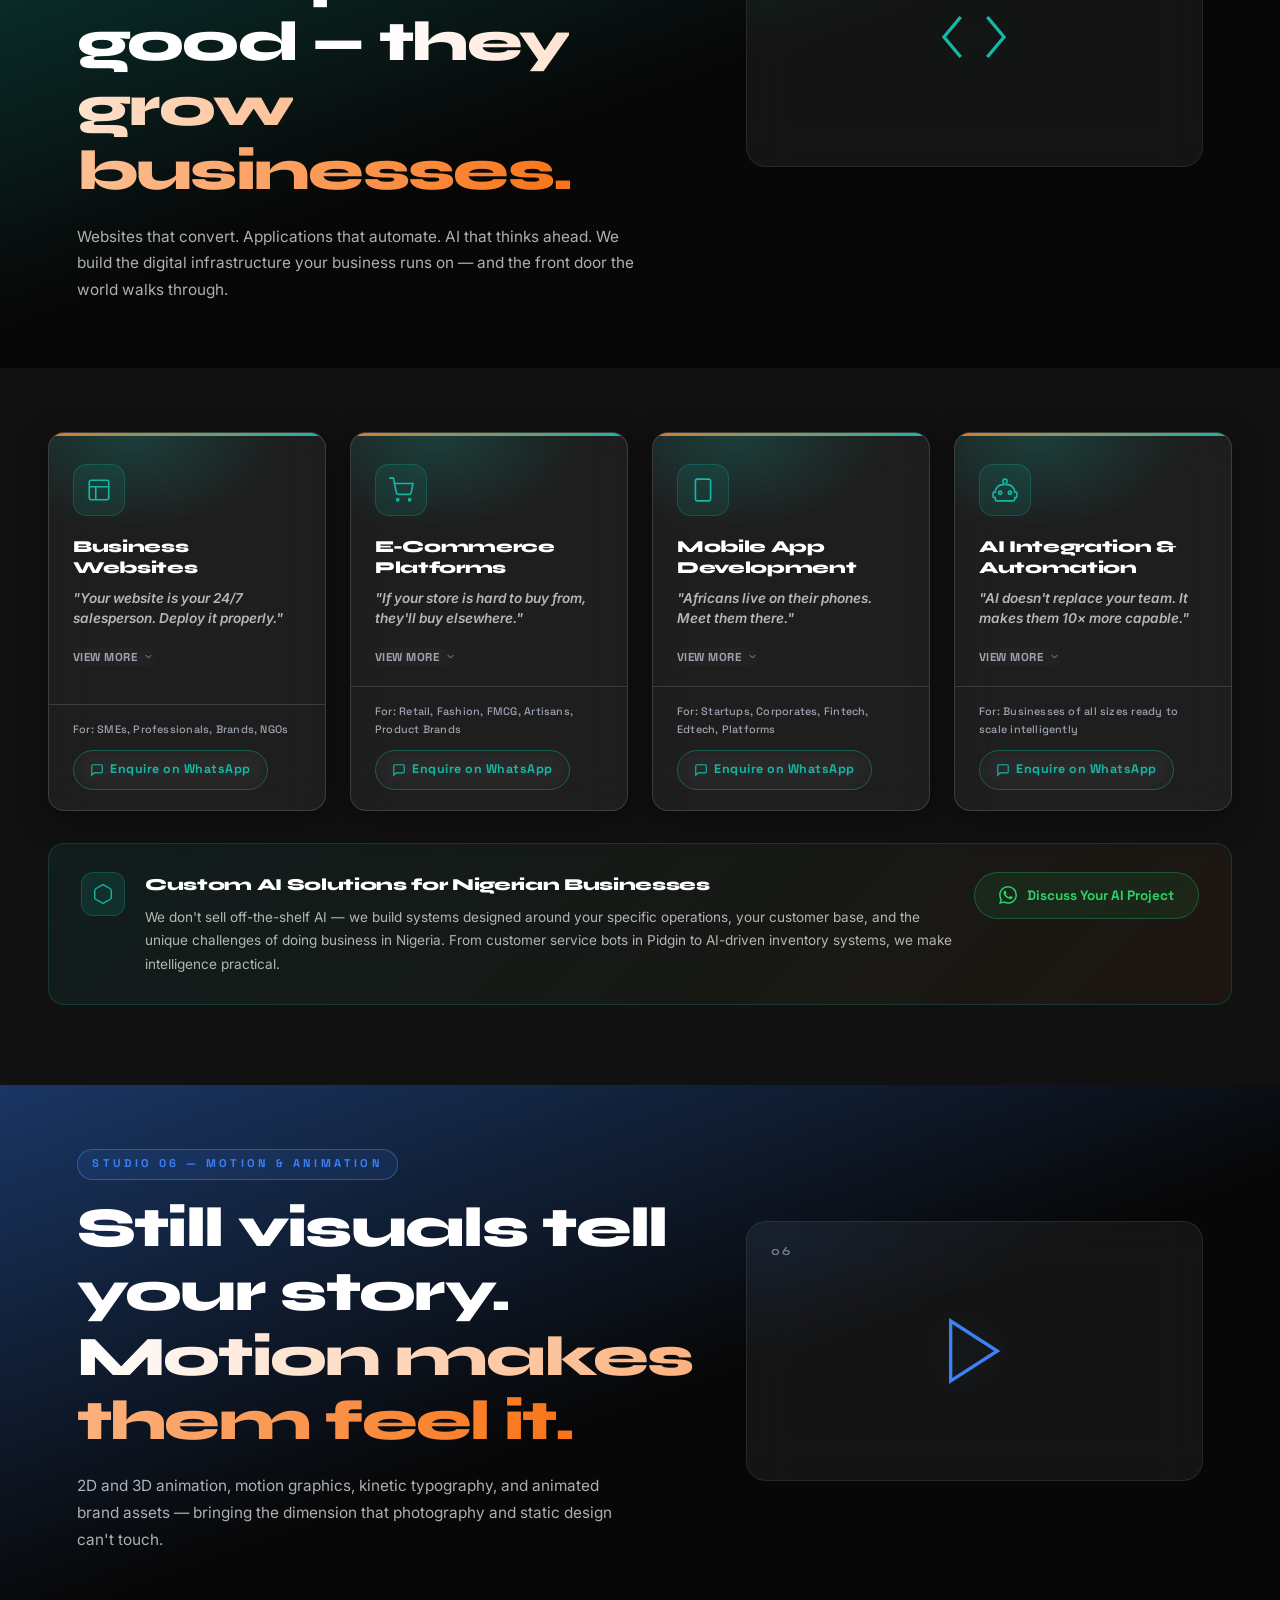
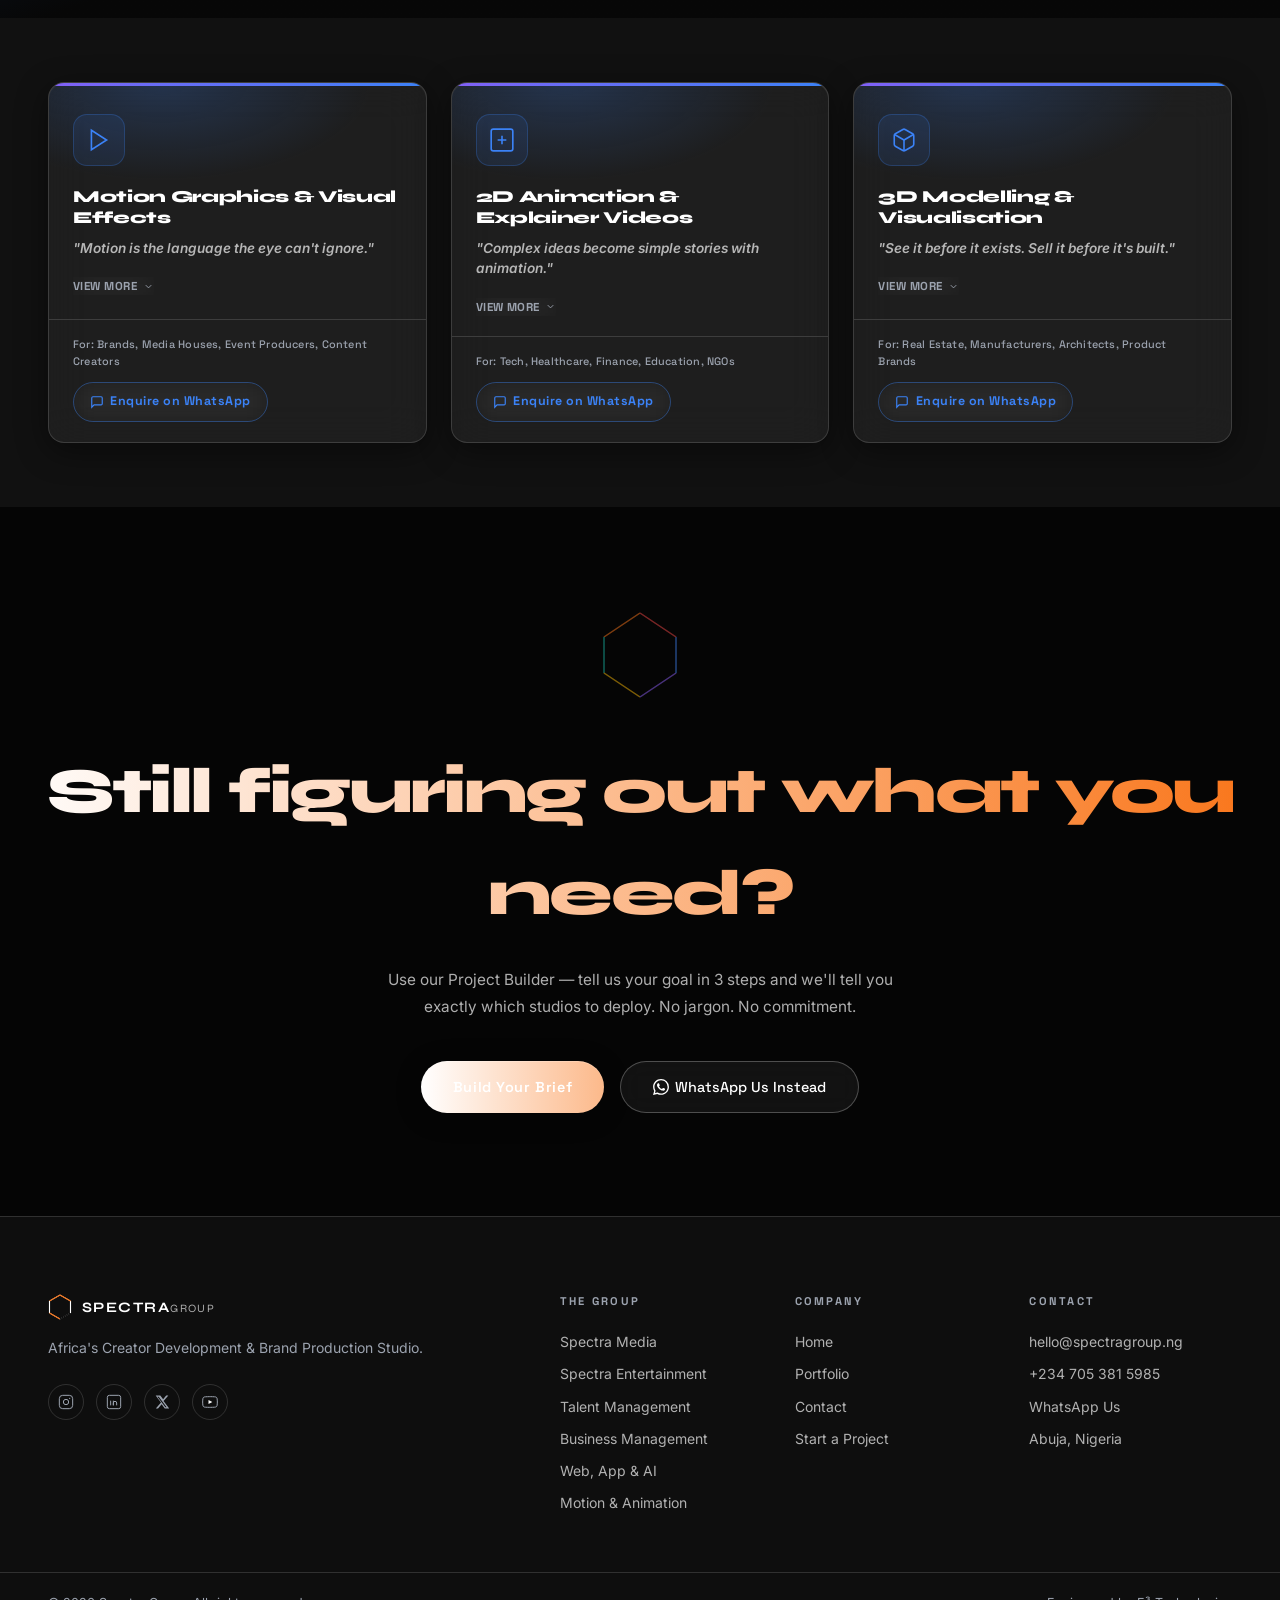
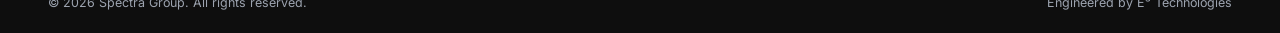
<file: services.html>
<!DOCTYPE html>
<html lang="en">
<head>
  <meta charset="UTF-8" />
  <meta name="viewport" content="width=device-width, initial-scale=1.0, viewport-fit=cover" />
  <title>Services — Spectra Group Studios</title>
  <meta name="description" content="Six studios. One ecosystem. Spectra Group offers media production, entertainment, talent management, business strategy, web & AI, and motion & animation for brands and creators across Africa." />
  <link rel="preconnect" href="https://fonts.googleapis.com" />
  <link rel="preconnect" href="https://fonts.gstatic.com" crossorigin />
  <link href="https://fonts.googleapis.com/css2?family=Syne:wght@400;500;600;700;800&family=Inter:wght@300;400;500;600&family=Space+Grotesk:wght@300;400;500;600;700&display=swap" rel="stylesheet" media="print" onload="this.media='all'" />
  <noscript><link href="https://fonts.googleapis.com/css2?family=Syne:wght@400;500;600;700;800&family=Inter:wght@300;400;500;600&family=Space+Grotesk:wght@300;400;500;600;700&display=swap" rel="stylesheet" /></noscript>
  <link rel="stylesheet" href="styles.css" />
</head>
<body>

  <!-- PRELOADER / INTER-PAGE TRANSITION -->
  <div id="preloader">
    <div class="prism-loader">
      <div class="prism-hex">
        <img src="images/logo.webp" alt="" class="prism-logo-img" aria-hidden="true">
        <svg viewBox="0 0 80 92" fill="none" xmlns="http://www.w3.org/2000/svg">
          <polygon class="prism-face face-1" points="40,4 76,28 76,64 40,88 4,64 4,28" stroke="white" stroke-width="1.5" fill="none"/>
          <line class="prism-line line-1" x1="40" y1="4" x2="4" y2="28" stroke="#F97316" stroke-width="1.5"/>
          <line class="prism-line line-2" x1="4" y1="28" x2="4" y2="64" stroke="#ffffff" stroke-width="1.5"/>
          <line class="prism-line line-3" x1="4" y1="64" x2="40" y2="88" stroke="#F97316" stroke-width="1.5"/>
          <line class="prism-line line-4" x1="40" y1="88" x2="76" y2="64" stroke="#050505" stroke-width="1.5"/>
          <line class="prism-line line-5" x1="76" y1="64" x2="76" y2="28" stroke="#ffffff" stroke-width="1.5"/>
          <line class="prism-line line-6" x1="76" y1="28" x2="40" y2="4" stroke="#F97316" stroke-width="1.5"/>
        </svg>
      </div>
      <span class="prism-wordmark">SPECTRA</span>
    </div>
  </div>
  <script>
    /* Fail-safe: guarantees the hexagon disappears even if app.js
       is missing, 404s, or errors out for any reason. Depends on
       nothing but the browser itself. */
    setTimeout(function () {
      var p = document.getElementById('preloader');
      if (p) { p.classList.add('hidden'); document.body.style.overflow = ''; }
    }, 2200);
  </script>

  <!-- NAVIGATION -->
  <nav id="navbar">
    <div class="nav-inner">
      <a href="index.html" class="nav-logo">
        <div class="logo-mark">
          <img src="images/logo.webp" alt="Spectra Group" class="logo-img"
               onerror="this.closest('.logo-mark').classList.add('logo-fallback')">
          <svg class="logo-hex-frame" viewBox="0 0 32 36" fill="none" xmlns="http://www.w3.org/2000/svg" aria-hidden="true">
            <polygon points="16,2 30,10 30,26 16,34 2,26 2,10" stroke="white" stroke-width="1.2" fill="none"/>
          </svg>
          <svg class="logo-fallback-svg" viewBox="0 0 32 36" fill="none" xmlns="http://www.w3.org/2000/svg" aria-hidden="true">
            <polygon points="16,2 30,10 30,26 16,34 2,26 2,10" stroke="white" stroke-width="1.2" fill="none"/>
            <line x1="16" y1="2" x2="2" y2="10" style="stroke:var(--brand-orange);stroke-width:1.5px"/>
            <line x1="2" y1="10" x2="2" y2="26" style="stroke:#ffffff;stroke-width:1.5px"/>
            <line x1="2" y1="26" x2="16" y2="34" style="stroke:var(--brand-orange);stroke-width:1.5px"/>
            <line x1="16" y1="34" x2="30" y2="26" style="stroke:var(--black);stroke-width:1.5px"/>
            <line x1="30" y1="26" x2="30" y2="10" style="stroke:#ffffff;stroke-width:1.5px"/>
            <line x1="30" y1="10" x2="16" y2="2" style="stroke:var(--brand-orange);stroke-width:1.5px"/>
          </svg>
        </div>
        <span>SPECTRA<em>GROUP</em></span>
      </a>
      <div class="nav-links">
        <a href="index.html">Home</a>
        <a href="services.html" class="active">Services</a>
        <a href="portfolio.html">Portfolio</a>
        <a href="contact.html">Start a Project</a>
      </div>
      <a href="contact.html" class="nav-cta">Start a Project</a>
      <button class="hamburger" id="hamburger" aria-label="Open menu">
        <span></span><span></span><span></span>
      </button>
    </div>
    <div class="mobile-menu" id="mobileMenu">
      <a href="index.html">Home</a>
      <a href="services.html">Services</a>
      <a href="portfolio.html">Portfolio</a>
      <a href="contact.html">Start a Project</a>
    </div>
  </nav>

  <!-- PAGE HERO -->
  <section class="page-hero">
    <div class="page-hero-slides">
      <div class="page-hero-slide hero-color-media active"></div>
      <div class="page-hero-slide hero-color-events"></div>
      <div class="page-hero-slide hero-color-talent"></div>
      <div class="page-hero-slide hero-color-web"></div>
      <div class="page-hero-slide hero-color-motion"></div>
      <div class="page-hero-slide hero-color-business"></div>
    </div>
    <canvas data-particles data-density="1" aria-hidden="true"></canvas>
    <div class="hero-overlay"></div>

    <div class="page-hero-content">
      <span class="page-hero-label">Six Studios. One Ecosystem.</span>
      <h1 class="page-hero-title">Every service you need. <em>Zero fragmentation.</em></h1>
      <p class="page-hero-sub">We don't just offer services — we deploy whole studios. Each division is led by specialists, producing at the standard your brand deserves.</p>
    </div>

    <div class="studio-pills six-pills">
      <a href="#media"         class="studio-pill pill-media">Creative Media</a>
      <a href="#entertainment" class="studio-pill pill-events">Entertainment</a>
      <a href="#talent"        class="studio-pill pill-talent">Talent Management</a>
      <a href="#business"      class="studio-pill pill-business">Business Management</a>
      <a href="#web"           class="studio-pill pill-web">Web, App & AI</a>
      <a href="#motion"        class="studio-pill pill-motion">Motion & Animation</a>
    </div>
  </section>

  <!-- SPECTRUM GATE -->
  <div class="spectrum-gate">
    <div class="sg-prism">
      <svg viewBox="0 0 80 92" fill="none">
        <polygon points="40,4 76,28 76,64 40,88 4,64 4,28" stroke="rgba(255,255,255,0.15)" stroke-width="1.5" fill="none"/>
        <line x1="40" y1="4"  x2="4"  y2="28" stroke="#F97316" stroke-width="1.5"/>
        <line x1="4"  y1="28" x2="4"  y2="64" stroke="#14B8A6" stroke-width="1.5"/>
        <line x1="4"  y1="64" x2="40" y2="88" stroke="#F5B400" stroke-width="1.5"/>
        <line x1="40" y1="88" x2="76" y2="64" stroke="#8B5CF6" stroke-width="1.5"/>
        <line x1="76" y1="64" x2="76" y2="28" stroke="#3B82F6" stroke-width="1.5"/>
        <line x1="76" y1="28" x2="40" y2="4"  stroke="#EF4444" stroke-width="1.5"/>
      </svg>
    </div>
    <p class="sg-text">Six studios working under one roof. When your project needs more than one, they talk to each other — saving you time, budget, and the frustration of managing scattered agencies.</p>
  </div>

  <!-- STICKY STUDIO NAV -->
  <div class="sticky-studio-nav" id="stickyNav">
    <div class="ssn-inner">
      <a class="ssn-item" data-target="media"         href="#media">Creative Media</a>
      <a class="ssn-item" data-target="entertainment" href="#entertainment">Entertainment</a>
      <a class="ssn-item" data-target="talent"        href="#talent">Talent Mgmt</a>
      <a class="ssn-item" data-target="business"      href="#business">Business Mgmt</a>
      <a class="ssn-item" data-target="web"           href="#web">Web & AI</a>
      <a class="ssn-item" data-target="motion"        href="#motion">Motion</a>
    </div>
  </div>

  <!-- ═══════════════════════════════════════════ -->
  <!-- STUDIO 01 — SPECTRA MEDIA                  -->
  <!-- ═══════════════════════════════════════════ -->
  <section class="studio-section" id="media">
    <div class="studio-hero-band media-band">
      <canvas data-particles data-density="0.6" aria-hidden="true"></canvas>
      <div class="studio-band-overlay"></div>
      <div class="studio-band-content">
      <div class="sb-text">
<span class="studio-eyebrow media-eyebrow">Studio 01 — Spectra Media</span>
        <h2>Your brand deserves to be <em>seen</em>, not glanced at.</h2>
        <p>From campaign photography that shifts perception to cinematic brand films that own a room — we produce visuals built to earn attention and hold it.</p>
      </div>
      <div class="sb-visual" data-div="media">
        <span class="sb-visual-num">01</span>
        <svg class="sb-visual-icon" viewBox="0 0 24 24" fill="none" stroke="currentColor" stroke-width="1" aria-hidden="true"><circle cx="12" cy="13.5" r="4.2"/><path d="M4 8.5h3.2l1.8-2.5h6l1.8 2.5H20v11H4z"/></svg>
      </div>
    </div>
    </div>

    <div class="studio-cards-section">
      <div class="studio-cards-grid" style="max-width:var(--container);margin:0 auto;padding:0 clamp(1.25rem,4vw,3rem);">

        <div class="svc-conv-card media-card" data-studio="media" data-card="photography">
        <div class="scc-card-glow"></div>
          <div class="scc-accent-bar media-bar"></div>
          <div class="scc-icon media-icon-bg">
            <svg viewBox="0 0 24 24" fill="none" stroke-width="1.5"><path d="M23 19a2 2 0 0 1-2 2H3a2 2 0 0 1-2-2V8a2 2 0 0 1 2-2h4l2-3h6l2 3h4a2 2 0 0 1 2 2z"/><circle cx="12" cy="13" r="4"/></svg>
          </div>
          <div class="scc-body">
            <h3>Photography & Visual Campaigns</h3>
            <p class="scc-hook">"One great image does what a thousand words never could."</p>
            <div class="scc-more" id="svc-more-1"><div>
              <p class="scc-desc">Commercial and brand photography built for campaigns, editorial features, product launches, and executive portraits — all produced to publication standard.</p>
              <ul class="scc-outcomes">
              <li>Brand, product & editorial photography</li>
              <li>Campaign visual direction</li>
              <li>Event & lifestyle coverage</li>
              <li>Studio & location shoots</li>
            </ul>
            </div></div>
            <button class="scc-view-btn" type="button" data-target="svc-more-1">
              <span class="scc-view-label">View more</span>
              <svg viewBox="0 0 24 24" fill="none" stroke="currentColor" stroke-width="2"><polyline points="6 9 12 15 18 9"/></svg>
            </button>
          </div>
          <div class="scc-footer">
            <p class="scc-for">For: Brands, Startups, Fashion Labels, Restaurants, Real Estate</p>
            <button class="scc-expand-btn media-expand" onclick="openOverlay('media','photography')">
              <svg viewBox="0 0 24 24" fill="none" stroke="currentColor" stroke-width="2"><path d="M21 15a2 2 0 0 1-2 2H7l-4 4V5a2 2 0 0 1 2-2h14a2 2 0 0 1 2 2z"/></svg>
              Enquire on WhatsApp
            </button>
          </div>
        </div>

        <div class="svc-conv-card media-card" data-studio="media" data-card="videography">
        <div class="scc-card-glow"></div>
          <div class="scc-accent-bar media-bar"></div>
          <div class="scc-icon media-icon-bg">
            <svg viewBox="0 0 24 24" fill="none" stroke-width="1.5"><polygon points="23 7 16 12 23 17 23 7"/><rect x="1" y="5" width="15" height="14" rx="2"/></svg>
          </div>
          <div class="scc-body">
            <h3>Videography & Brand Films</h3>
            <p class="scc-hook">"Motion captures emotion. Story creates loyalty."</p>
            <div class="scc-more" id="svc-more-2"><div>
              <p class="scc-desc">Corporate videos, commercial spots, music videos, social reels, and documentary-style brand films — all directed, shot, and post-produced in-house.</p>
              <ul class="scc-outcomes">
              <li>Brand films & commercials</li>
              <li>Music video production</li>
              <li>Social media reels & short-form</li>
              <li>Event recap & highlight films</li>
            </ul>
            </div></div>
            <button class="scc-view-btn" type="button" data-target="svc-more-2">
              <span class="scc-view-label">View more</span>
              <svg viewBox="0 0 24 24" fill="none" stroke="currentColor" stroke-width="2"><polyline points="6 9 12 15 18 9"/></svg>
            </button>
          </div>
          <div class="scc-footer">
            <p class="scc-for">For: Music Artists, Brands, Corporates, Event Organisers</p>
            <button class="scc-expand-btn media-expand" onclick="openOverlay('media','videography')">
              <svg viewBox="0 0 24 24" fill="none" stroke="currentColor" stroke-width="2"><path d="M21 15a2 2 0 0 1-2 2H7l-4 4V5a2 2 0 0 1 2-2h14a2 2 0 0 1 2 2z"/></svg>
              Enquire on WhatsApp
            </button>
          </div>
        </div>

        <div class="svc-conv-card media-card" data-studio="media" data-card="graphics">
        <div class="scc-card-glow"></div>
          <div class="scc-accent-bar media-bar"></div>
          <div class="scc-icon media-icon-bg">
            <svg viewBox="0 0 24 24" fill="none" stroke-width="1.5"><circle cx="12" cy="12" r="10"/><circle cx="12" cy="12" r="4"/><line x1="4.93" y1="4.93" x2="9.17" y2="9.17"/><line x1="14.83" y1="14.83" x2="19.07" y2="19.07"/><line x1="14.83" y1="9.17" x2="19.07" y2="4.93"/><line x1="4.93" y1="19.07" x2="9.17" y2="14.83"/></svg>
          </div>
          <div class="scc-body">
            <h3>Graphic Design & Visual Identity</h3>
            <p class="scc-hook">"Your logo is not your brand. Your entire visual system is."</p>
            <div class="scc-more" id="svc-more-3"><div>
              <p class="scc-desc">Logo systems, brand identities, marketing collateral, packaging, social graphics, and digital assets — all designed with strategic intent, not just aesthetics.</p>
              <ul class="scc-outcomes">
              <li>Logo & brand identity design</li>
              <li>Marketing & print collateral</li>
              <li>Social media templates</li>
              <li>Packaging & product design</li>
            </ul>
            </div></div>
            <button class="scc-view-btn" type="button" data-target="svc-more-3">
              <span class="scc-view-label">View more</span>
              <svg viewBox="0 0 24 24" fill="none" stroke="currentColor" stroke-width="2"><polyline points="6 9 12 15 18 9"/></svg>
            </button>
          </div>
          <div class="scc-footer">
            <p class="scc-for">For: Startups, SMEs, Fashion, FMCG, Personal Brands</p>
            <button class="scc-expand-btn media-expand" onclick="openOverlay('media','graphics')">
              <svg viewBox="0 0 24 24" fill="none" stroke="currentColor" stroke-width="2"><path d="M21 15a2 2 0 0 1-2 2H7l-4 4V5a2 2 0 0 1 2-2h14a2 2 0 0 1 2 2z"/></svg>
              Enquire on WhatsApp
            </button>
          </div>
        </div>

        <div class="svc-conv-card media-card" data-studio="media" data-card="content">
        <div class="scc-card-glow"></div>
          <div class="scc-accent-bar media-bar"></div>
          <div class="scc-icon media-icon-bg">
            <svg viewBox="0 0 24 24" fill="none" stroke-width="1.5"><rect x="2" y="2" width="20" height="20" rx="5"/><circle cx="12" cy="12" r="4"/><circle cx="17.5" cy="6.5" r="1.5" fill="currentColor" stroke="none"/></svg>
          </div>
          <div class="scc-body">
            <h3>Digital Content & Social Media</h3>
            <p class="scc-hook">"Presence without strategy is just noise."</p>
            <div class="scc-more" id="svc-more-4"><div>
              <p class="scc-desc">Content strategy, social media management, paid advertising, and digital campaigns — built around conversion, not just likes. We manage your digital presence like it's our own business.</p>
              <ul class="scc-outcomes">
              <li>Social media strategy & management</li>
              <li>Paid advertising (Meta, Google)</li>
              <li>Content calendar & execution</li>
              <li>Campaign planning & analytics</li>
            </ul>
            </div></div>
            <button class="scc-view-btn" type="button" data-target="svc-more-4">
              <span class="scc-view-label">View more</span>
              <svg viewBox="0 0 24 24" fill="none" stroke="currentColor" stroke-width="2"><polyline points="6 9 12 15 18 9"/></svg>
            </button>
          </div>
          <div class="scc-footer">
            <p class="scc-for">For: SMEs, Hospitality, Fashion, Faith Orgs, Real Estate</p>
            <button class="scc-expand-btn media-expand" onclick="openOverlay('media','content')">
              <svg viewBox="0 0 24 24" fill="none" stroke="currentColor" stroke-width="2"><path d="M21 15a2 2 0 0 1-2 2H7l-4 4V5a2 2 0 0 1 2-2h14a2 2 0 0 1 2 2z"/></svg>
              Enquire on WhatsApp
            </button>
          </div>
        </div>

        <div class="svc-conv-card media-card" data-studio="media" data-card="livestream">
        <div class="scc-card-glow"></div>
          <div class="scc-accent-bar media-bar"></div>
          <div class="scc-icon media-icon-bg">
            <svg viewBox="0 0 24 24" fill="none" stroke-width="1.5"><path d="M5.26 4.37A9.93 9.93 0 0 0 2 12c0 2.9 1.24 5.53 3.22 7.4"/><path d="M18.74 4.37A9.93 9.93 0 0 1 22 12a9.93 9.93 0 0 1-3.22 7.4"/><path d="M9.17 8.5A5 5 0 0 0 7 12a5 5 0 0 0 2.17 4.11"/><path d="M14.83 8.5A5 5 0 0 1 17 12a5 5 0 0 1-2.17 4.11"/><circle cx="12" cy="12" r="2"/></svg>
          </div>
          <div class="scc-body">
            <h3>Livestream Production</h3>
            <p class="scc-hook">"Live is where moments become movements."</p>
            <div class="scc-more" id="svc-more-5"><div>
              <p class="scc-desc">Multi-camera livestream setups, OBS-directed productions, church services, conferences, and online events broadcast at broadcast quality with real-time direction.</p>
              <ul class="scc-outcomes">
              <li>Multi-camera live production</li>
              <li>Church & faith organisation streams</li>
              <li>Corporate & conference streaming</li>
              <li>Real-time graphics & overlays</li>
            </ul>
            </div></div>
            <button class="scc-view-btn" type="button" data-target="svc-more-5">
              <span class="scc-view-label">View more</span>
              <svg viewBox="0 0 24 24" fill="none" stroke="currentColor" stroke-width="2"><polyline points="6 9 12 15 18 9"/></svg>
            </button>
          </div>
          <div class="scc-footer">
            <p class="scc-for">For: Faith Orgs, Corporates, Concert Promoters, Conferences</p>
            <button class="scc-expand-btn media-expand" onclick="openOverlay('media','livestream')">
              <svg viewBox="0 0 24 24" fill="none" stroke="currentColor" stroke-width="2"><path d="M21 15a2 2 0 0 1-2 2H7l-4 4V5a2 2 0 0 1 2-2h14a2 2 0 0 1 2 2z"/></svg>
              Enquire on WhatsApp
            </button>
          </div>
        </div>

      </div>
    </div>
  </section>

  <!-- ═══════════════════════════════════════════ -->
  <!-- STUDIO 02 — SPECTRA ENTERTAINMENT          -->
  <!-- ═══════════════════════════════════════════ -->
  <section class="studio-section" id="entertainment">
    <div class="studio-hero-band events-band">
      <canvas data-particles data-density="0.6" aria-hidden="true"></canvas>
      <div class="studio-band-overlay"></div>
      <div class="studio-band-content">
      <div class="sb-text">
<span class="studio-eyebrow events-eyebrow">Studio 02 — Spectra Entertainment</span>
        <h2>We don't just plan events. <em>We engineer atmosphere.</em></h2>
        <p>From the first concept sketch to the final curtain — we design, produce, and manage experiences that people talk about long after they've left.</p>
      </div>
      <div class="sb-visual" data-div="events">
        <span class="sb-visual-num">02</span>
        <svg class="sb-visual-icon" viewBox="0 0 24 24" fill="none" stroke="currentColor" stroke-width="1" aria-hidden="true"><path d="M12 2.5a3 3 0 0 0-3 3v6a3 3 0 0 0 6 0v-6a3 3 0 0 0-3-3z"/><path d="M19 10.5v1a7 7 0 0 1-14 0v-1M12 18.5v3m-4 0h8"/></svg>
      </div>
    </div>
    </div>

    <div class="studio-cards-section">
      <div class="studio-cards-grid" style="max-width:var(--container);margin:0 auto;padding:0 clamp(1.25rem,4vw,3rem);">

        <div class="svc-conv-card events-card" data-studio="entertainment" data-card="corporate">
        <div class="scc-card-glow"></div>
          <div class="scc-accent-bar events-bar"></div>
          <div class="scc-icon events-icon-bg">
            <svg viewBox="0 0 24 24" fill="none" stroke-width="1.5"><rect x="2" y="7" width="20" height="14" rx="2"/><path d="M16 7V5a2 2 0 0 0-4 0v2M8 7V5a2 2 0 0 1 4 0v2"/><line x1="12" y1="12" x2="12" y2="16"/><line x1="10" y1="14" x2="14" y2="14"/></svg>
          </div>
          <div class="scc-body">
            <h3>Corporate Events & Conferences</h3>
            <p class="scc-hook">"Your event reflects your brand. Make it unforgettable."</p>
            <div class="scc-more" id="svc-more-6"><div>
              <p class="scc-desc">Annual general meetings, product launches, press conferences, company retreats, and executive galas — planned, branded, and produced to reflect the quality of the organisation behind them.</p>
              <ul class="scc-outcomes">
              <li>Full event concept & planning</li>
              <li>Venue selection & management</li>
              <li>Corporate branding & décor</li>
              <li>Technical production & AV</li>
            </ul>
            </div></div>
            <button class="scc-view-btn" type="button" data-target="svc-more-6">
              <span class="scc-view-label">View more</span>
              <svg viewBox="0 0 24 24" fill="none" stroke="currentColor" stroke-width="2"><polyline points="6 9 12 15 18 9"/></svg>
            </button>
          </div>
          <div class="scc-footer">
            <p class="scc-for">For: Corporations, Government Agencies, NGOs, Associations</p>
            <button class="scc-expand-btn events-expand" onclick="openOverlay('entertainment','corporate')">
              <svg viewBox="0 0 24 24" fill="none" stroke="currentColor" stroke-width="2"><path d="M21 15a2 2 0 0 1-2 2H7l-4 4V5a2 2 0 0 1 2-2h14a2 2 0 0 1 2 2z"/></svg>
              Enquire on WhatsApp
            </button>
          </div>
        </div>

        <div class="svc-conv-card events-card" data-studio="entertainment" data-card="concerts">
        <div class="scc-card-glow"></div>
          <div class="scc-accent-bar events-bar"></div>
          <div class="scc-icon events-icon-bg">
            <svg viewBox="0 0 24 24" fill="none" stroke-width="1.5"><polygon points="12 2 15.09 8.26 22 9.27 17 14.14 18.18 21.02 12 17.77 5.82 21.02 7 14.14 2 9.27 8.91 8.26 12 2"/></svg>
          </div>
          <div class="scc-body">
            <h3>Concerts & Live Shows</h3>
            <p class="scc-hook">"A great concert is felt, not just heard."</p>
            <div class="scc-more" id="svc-more-7"><div>
              <p class="scc-desc">From intimate showcases to 5,000-capacity headline concerts — we manage stage design, technical production, artist logistics, ticketing strategy, and on-site coordination from first note to final bow.</p>
              <ul class="scc-outcomes">
              <li>Stage design & production build</li>
              <li>Sound, lighting & visual effects</li>
              <li>Artist booking & riders</li>
              <li>Ticket strategy & crowd management</li>
            </ul>
            </div></div>
            <button class="scc-view-btn" type="button" data-target="svc-more-7">
              <span class="scc-view-label">View more</span>
              <svg viewBox="0 0 24 24" fill="none" stroke="currentColor" stroke-width="2"><polyline points="6 9 12 15 18 9"/></svg>
            </button>
          </div>
          <div class="scc-footer">
            <p class="scc-for">For: Music Artists, Promoters, Labels, Festival Organisers</p>
            <button class="scc-expand-btn events-expand" onclick="openOverlay('entertainment','concerts')">
              <svg viewBox="0 0 24 24" fill="none" stroke="currentColor" stroke-width="2"><path d="M21 15a2 2 0 0 1-2 2H7l-4 4V5a2 2 0 0 1 2-2h14a2 2 0 0 1 2 2z"/></svg>
              Enquire on WhatsApp
            </button>
          </div>
        </div>

        <div class="svc-conv-card events-card" data-studio="entertainment" data-card="activation">
        <div class="scc-card-glow"></div>
          <div class="scc-accent-bar events-bar"></div>
          <div class="scc-icon events-icon-bg">
            <svg viewBox="0 0 24 24" fill="none" stroke-width="1.5"><path d="M13 2L3 14h9l-1 8 10-12h-9l1-8z"/></svg>
          </div>
          <div class="scc-body">
            <h3>Brand Activations</h3>
            <p class="scc-hook">"If people feel your brand, they remember it forever."</p>
            <div class="scc-more" id="svc-more-8"><div>
              <p class="scc-desc">Pop-up experiences, brand launches, guerrilla activations, and experiential marketing that put your brand inside an emotion — turning audiences into advocates who share what they experienced.</p>
              <ul class="scc-outcomes">
              <li>Experiential concept development</li>
              <li>Pop-up & launch activations</li>
              <li>Consumer engagement design</li>
              <li>Activation logistics & staffing</li>
            </ul>
            </div></div>
            <button class="scc-view-btn" type="button" data-target="svc-more-8">
              <span class="scc-view-label">View more</span>
              <svg viewBox="0 0 24 24" fill="none" stroke="currentColor" stroke-width="2"><polyline points="6 9 12 15 18 9"/></svg>
            </button>
          </div>
          <div class="scc-footer">
            <p class="scc-for">For: Consumer Brands, Retail, FMCG, Tech Launches</p>
            <button class="scc-expand-btn events-expand" onclick="openOverlay('entertainment','activation')">
              <svg viewBox="0 0 24 24" fill="none" stroke="currentColor" stroke-width="2"><path d="M21 15a2 2 0 0 1-2 2H7l-4 4V5a2 2 0 0 1 2-2h14a2 2 0 0 1 2 2z"/></svg>
              Enquire on WhatsApp
            </button>
          </div>
        </div>

      </div>
    </div>
  </section>

  <!-- ═══════════════════════════════════════════ -->
  <!-- STUDIO 03 — SPECTRA TALENT MANAGEMENT      -->
  <!-- ═══════════════════════════════════════════ -->
  <section class="studio-section" id="talent">
    <div class="studio-hero-band talent-band">
      <canvas data-particles data-density="0.6" aria-hidden="true"></canvas>
      <div class="studio-band-overlay"></div>
      <div class="studio-band-content">
      <div class="sb-text">
<span class="studio-eyebrow talent-eyebrow">Studio 03 — Spectra Talent Management</span>
        <h2>Your talent is the asset. <em>We make sure it gets everything it deserves.</em></h2>
        <p>We discover, represent, and develop Africa's most compelling creators — building the infrastructure that turns raw ability into sustained influence and real revenue.</p>
      </div>
      <div class="sb-visual" data-div="talent">
        <span class="sb-visual-num">03</span>
        <svg class="sb-visual-icon" viewBox="0 0 24 24" fill="none" stroke="currentColor" stroke-width="1" aria-hidden="true"><path d="M12 2.5l3.09 6.26L22 9.77l-5 4.87L18.18 22 12 18.5 5.82 22 7 14.64l-5-4.87 6.91-1.01z"/></svg>
      </div>
    </div>
    </div>

    <div class="studio-cards-section">
      <div class="studio-cards-grid" style="max-width:var(--container);margin:0 auto;padding:0 clamp(1.25rem,4vw,3rem);">

        <div class="svc-conv-card talent-mgmt-card" data-studio="talent" data-card="representation">
        <div class="scc-card-glow"></div>
          <div class="scc-accent-bar talent-mgmt-bar"></div>
          <div class="scc-icon talent-mgmt-icon-bg">
            <svg viewBox="0 0 24 24" fill="none" stroke-width="1.5"><path d="M20 21v-2a4 4 0 0 0-4-4H8a4 4 0 0 0-4 4v2"/><circle cx="12" cy="7" r="4"/></svg>
          </div>
          <div class="scc-body">
            <h3>Talent Representation & Management</h3>
            <p class="scc-hook">"Stop navigating your career alone. Get someone in your corner."</p>
            <div class="scc-more" id="svc-more-9"><div>
              <p class="scc-desc">We represent artists, creators, athletes, influencers, and public personalities — managing their professional relationships, negotiating deals, and building long-term career architecture that compounds over time.</p>
              <ul class="scc-outcomes">
              <li>Career strategy & long-term direction</li>
              <li>Professional relationship management</li>
              <li>Contract & deal negotiation</li>
              <li>Schedule management & logistics</li>
            </ul>
            </div></div>
            <button class="scc-view-btn" type="button" data-target="svc-more-9">
              <span class="scc-view-label">View more</span>
              <svg viewBox="0 0 24 24" fill="none" stroke="currentColor" stroke-width="2"><polyline points="6 9 12 15 18 9"/></svg>
            </button>
          </div>
          <div class="scc-footer">
            <p class="scc-for">For: Artists, Influencers, Athletes, Content Creators, Public Figures</p>
            <button class="scc-expand-btn talent-mgmt-expand" onclick="openOverlay('talent','representation')">
              <svg viewBox="0 0 24 24" fill="none" stroke="currentColor" stroke-width="2"><path d="M21 15a2 2 0 0 1-2 2H7l-4 4V5a2 2 0 0 1 2-2h14a2 2 0 0 1 2 2z"/></svg>
              Enquire on WhatsApp
            </button>
          </div>
        </div>

        <div class="svc-conv-card talent-mgmt-card" data-studio="talent" data-card="brand-dev">
        <div class="scc-card-glow"></div>
          <div class="scc-accent-bar talent-mgmt-bar"></div>
          <div class="scc-icon talent-mgmt-icon-bg">
            <svg viewBox="0 0 24 24" fill="none" stroke-width="1.5"><path d="M12 20h9"/><path d="M16.5 3.5a2.121 2.121 0 0 1 3 3L7 19l-4 1 1-4L16.5 3.5z"/></svg>
          </div>
          <div class="scc-body">
            <h3>Personal Brand Development</h3>
            <p class="scc-hook">"Your name is a brand. Build it before someone else defines it."</p>
            <div class="scc-more" id="svc-more-10"><div>
              <p class="scc-desc">From visual identity and content strategy to digital presence and market positioning — we build the personal brand architecture that makes talent magnetic, marketable, and impossible to ignore or replace.</p>
              <ul class="scc-outcomes">
              <li>Personal brand strategy & positioning</li>
              <li>Visual identity & content system</li>
              <li>Platform-specific content strategy</li>
              <li>Digital presence audit & build</li>
            </ul>
            </div></div>
            <button class="scc-view-btn" type="button" data-target="svc-more-10">
              <span class="scc-view-label">View more</span>
              <svg viewBox="0 0 24 24" fill="none" stroke="currentColor" stroke-width="2"><polyline points="6 9 12 15 18 9"/></svg>
            </button>
          </div>
          <div class="scc-footer">
            <p class="scc-for">For: Artists, Entrepreneurs, Executives, Professionals, Creators</p>
            <button class="scc-expand-btn talent-mgmt-expand" onclick="openOverlay('talent','brand-dev')">
              <svg viewBox="0 0 24 24" fill="none" stroke="currentColor" stroke-width="2"><path d="M21 15a2 2 0 0 1-2 2H7l-4 4V5a2 2 0 0 1 2-2h14a2 2 0 0 1 2 2z"/></svg>
              Enquire on WhatsApp
            </button>
          </div>
        </div>

        <div class="svc-conv-card talent-mgmt-card" data-studio="talent" data-card="brand-deals">
        <div class="scc-card-glow"></div>
          <div class="scc-accent-bar talent-mgmt-bar"></div>
          <div class="scc-icon talent-mgmt-icon-bg">
            <svg viewBox="0 0 24 24" fill="none" stroke-width="1.5"><path d="M17 21v-2a4 4 0 0 0-4-4H5a4 4 0 0 0-4 4v2"/><circle cx="9" cy="7" r="4"/><path d="M23 21v-2a4 4 0 0 0-3-3.87"/><path d="M16 3.13a4 4 0 0 1 0 7.75"/></svg>
          </div>
          <div class="scc-body">
            <h3>Brand Deals & Partnerships</h3>
            <p class="scc-hook">"The right deal doesn't just pay — it elevates your entire career."</p>
            <div class="scc-more" id="svc-more-11"><div>
              <p class="scc-desc">We connect our talent roster with aligned brands, negotiate fair market value, manage contracts and deliverables, and ensure every partnership builds long-term equity — not just a one-time cheque.</p>
              <ul class="scc-outcomes">
              <li>Brand partnership sourcing</li>
              <li>Rate negotiation at true market value</li>
              <li>Contract management & compliance</li>
              <li>Campaign delivery & brand integration</li>
            </ul>
            </div></div>
            <button class="scc-view-btn" type="button" data-target="svc-more-11">
              <span class="scc-view-label">View more</span>
              <svg viewBox="0 0 24 24" fill="none" stroke="currentColor" stroke-width="2"><polyline points="6 9 12 15 18 9"/></svg>
            </button>
          </div>
          <div class="scc-footer">
            <p class="scc-for">For: Influencers, Creators, Artists, Athletes, Public Personalities</p>
            <button class="scc-expand-btn talent-mgmt-expand" onclick="openOverlay('talent','brand-deals')">
              <svg viewBox="0 0 24 24" fill="none" stroke="currentColor" stroke-width="2"><path d="M21 15a2 2 0 0 1-2 2H7l-4 4V5a2 2 0 0 1 2-2h14a2 2 0 0 1 2 2z"/></svg>
              Enquire on WhatsApp
            </button>
          </div>
        </div>

        <div class="svc-conv-card talent-mgmt-card" data-studio="talent" data-card="crisis">
        <div class="scc-card-glow"></div>
          <div class="scc-accent-bar talent-mgmt-bar"></div>
          <div class="scc-icon talent-mgmt-icon-bg">
            <svg viewBox="0 0 24 24" fill="none" stroke-width="1.5"><path d="M12 22s8-4 8-10V5l-8-3-8 3v7c0 6 8 10 8 10z"/></svg>
          </div>
          <div class="scc-body">
            <h3>Crisis & Reputation Management</h3>
            <p class="scc-hook">"Reputation takes years to build and moments to lose. We protect both."</p>
            <div class="scc-more" id="svc-more-12"><div>
              <p class="scc-desc">From media scandals to public misunderstandings — we provide rapid response reputation management, strategic messaging, and narrative recovery planning that protects your image and your income.</p>
              <ul class="scc-outcomes">
              <li>Crisis response strategy</li>
              <li>Narrative & message management</li>
              <li>Media & PR intervention</li>
              <li>Reputation recovery & rebuild</li>
            </ul>
            </div></div>
            <button class="scc-view-btn" type="button" data-target="svc-more-12">
              <span class="scc-view-label">View more</span>
              <svg viewBox="0 0 24 24" fill="none" stroke="currentColor" stroke-width="2"><polyline points="6 9 12 15 18 9"/></svg>
            </button>
          </div>
          <div class="scc-footer">
            <p class="scc-for">For: Public Figures, Executives, Artists, Corporates</p>
            <button class="scc-expand-btn talent-mgmt-expand" onclick="openOverlay('talent','crisis')">
              <svg viewBox="0 0 24 24" fill="none" stroke="currentColor" stroke-width="2"><path d="M21 15a2 2 0 0 1-2 2H7l-4 4V5a2 2 0 0 1 2-2h14a2 2 0 0 1 2 2z"/></svg>
              Enquire on WhatsApp
            </button>
          </div>
        </div>

      </div>
    </div>
  </section>

  <!-- ═══════════════════════════════════════════ -->
  <!-- STUDIO 04 — SPECTRA BUSINESS MANAGEMENT    -->
  <!-- ═══════════════════════════════════════════ -->
  <section class="studio-section" id="business">
    <div class="studio-hero-band business-band">
      <canvas data-particles data-density="0.6" aria-hidden="true"></canvas>
      <div class="studio-band-overlay"></div>
      <div class="studio-band-content">
      <div class="sb-text">
<span class="studio-eyebrow business-eyebrow">Studio 04 — Spectra Business Management</span>
        <h2>Before the market sees you, <em>we've already built your position.</em></h2>
        <p>Strategy that moves markets. Brand identity that commands respect. PR that controls the narrative. We build what's invisible so results show up where it counts.</p>
      </div>
      <div class="sb-visual" data-div="business">
        <span class="sb-visual-num">04</span>
        <svg class="sb-visual-icon" viewBox="0 0 24 24" fill="none" stroke="currentColor" stroke-width="1" aria-hidden="true"><path d="M3 3v18h18"/><path d="M7 15l3.5-4 3 3L19 7"/></svg>
      </div>
    </div>
    </div>

    <div class="studio-cards-section">
      <div class="studio-cards-grid" style="max-width:var(--container);margin:0 auto;padding:0 clamp(1.25rem,4vw,3rem);">

        <div class="svc-conv-card business-card" data-studio="business" data-card="brand-strategy">
        <div class="scc-card-glow"></div>
          <div class="scc-accent-bar business-bar"></div>
          <div class="scc-icon business-icon-bg">
            <svg viewBox="0 0 24 24" fill="none" stroke-width="1.5"><polyline points="22 12 18 12 15 21 9 3 6 12 2 12"/></svg>
          </div>
          <div class="scc-body">
            <h3>Brand Development & Positioning</h3>
            <p class="scc-hook">"Brands are built with intention or they grow by accident."</p>
            <div class="scc-more" id="svc-more-13"><div>
              <p class="scc-desc">Corporate identity systems, brand voice, market positioning, and competitive differentiation — built so your brand communicates authority before a word is spoken.</p>
              <ul class="scc-outcomes">
              <li>Brand architecture & positioning</li>
              <li>Corporate identity systems</li>
              <li>Brand voice & tone development</li>
              <li>Competitive market analysis</li>
            </ul>
            </div></div>
            <button class="scc-view-btn" type="button" data-target="svc-more-13">
              <span class="scc-view-label">View more</span>
              <svg viewBox="0 0 24 24" fill="none" stroke="currentColor" stroke-width="2"><polyline points="6 9 12 15 18 9"/></svg>
            </button>
          </div>
          <div class="scc-footer">
            <p class="scc-for">For: Corporations, SMEs, Startups, Faith Organisations</p>
            <button class="scc-expand-btn business-expand" onclick="openOverlay('business','brand-strategy')">
              <svg viewBox="0 0 24 24" fill="none" stroke="currentColor" stroke-width="2"><path d="M21 15a2 2 0 0 1-2 2H7l-4 4V5a2 2 0 0 1 2-2h14a2 2 0 0 1 2 2z"/></svg>
              Enquire on WhatsApp
            </button>
          </div>
        </div>

        <div class="svc-conv-card business-card" data-studio="business" data-card="pr">
        <div class="scc-card-glow"></div>
          <div class="scc-accent-bar business-bar"></div>
          <div class="scc-icon business-icon-bg">
            <svg viewBox="0 0 24 24" fill="none" stroke-width="1.5"><path d="M18 8h1a4 4 0 0 1 0 8h-1"/><path d="M2 8h16v9a4 4 0 0 1-4 4H6a4 4 0 0 1-4-4V8z"/><line x1="6" y1="1" x2="6" y2="4"/><line x1="10" y1="1" x2="10" y2="4"/><line x1="14" y1="1" x2="14" y2="4"/></svg>
          </div>
          <div class="scc-body">
            <h3>Public Relations & Media Outreach</h3>
            <p class="scc-hook">"Advertising is what you pay for. PR is what you earn."</p>
            <div class="scc-more" id="svc-more-14"><div>
              <p class="scc-desc">Strategic PR campaigns, media relations, press placements, spokesperson preparation, and crisis communication — building your authority in the rooms that matter before you even enter them.</p>
              <ul class="scc-outcomes">
              <li>Media relations & press strategy</li>
              <li>Press release & media kit creation</li>
              <li>Spokesperson coaching</li>
              <li>Narrative control & media coverage</li>
            </ul>
            </div></div>
            <button class="scc-view-btn" type="button" data-target="svc-more-14">
              <span class="scc-view-label">View more</span>
              <svg viewBox="0 0 24 24" fill="none" stroke="currentColor" stroke-width="2"><polyline points="6 9 12 15 18 9"/></svg>
            </button>
          </div>
          <div class="scc-footer">
            <p class="scc-for">For: Brands, Executives, NGOs, Political Figures, Corporates</p>
            <button class="scc-expand-btn business-expand" onclick="openOverlay('business','pr')">
              <svg viewBox="0 0 24 24" fill="none" stroke="currentColor" stroke-width="2"><path d="M21 15a2 2 0 0 1-2 2H7l-4 4V5a2 2 0 0 1 2-2h14a2 2 0 0 1 2 2z"/></svg>
              Enquire on WhatsApp
            </button>
          </div>
        </div>

        <div class="svc-conv-card business-card" data-studio="business" data-card="marketing">
        <div class="scc-card-glow"></div>
          <div class="scc-accent-bar business-bar"></div>
          <div class="scc-icon business-icon-bg">
            <svg viewBox="0 0 24 24" fill="none" stroke-width="1.5"><line x1="18" y1="20" x2="18" y2="10"/><line x1="12" y1="20" x2="12" y2="4"/><line x1="6" y1="20" x2="6" y2="14"/></svg>
          </div>
          <div class="scc-body">
            <h3>Marketing Strategy & Campaign Development</h3>
            <p class="scc-hook">"Strategy without execution is a dream. Execution without strategy is a gamble."</p>
            <div class="scc-more" id="svc-more-15"><div>
              <p class="scc-desc">Go-to-market plans, integrated campaign strategies, customer acquisition frameworks, and ongoing marketing management that turns your spend into measurable revenue — not vanity metrics.</p>
              <ul class="scc-outcomes">
              <li>Go-to-market strategy</li>
              <li>Integrated marketing campaigns</li>
              <li>Customer acquisition frameworks</li>
              <li>Marketing analytics & ROI tracking</li>
            </ul>
            </div></div>
            <button class="scc-view-btn" type="button" data-target="svc-more-15">
              <span class="scc-view-label">View more</span>
              <svg viewBox="0 0 24 24" fill="none" stroke="currentColor" stroke-width="2"><polyline points="6 9 12 15 18 9"/></svg>
            </button>
          </div>
          <div class="scc-footer">
            <p class="scc-for">For: SMEs, Startups, Retail, Real Estate, Consumer Brands</p>
            <button class="scc-expand-btn business-expand" onclick="openOverlay('business','marketing')">
              <svg viewBox="0 0 24 24" fill="none" stroke="currentColor" stroke-width="2"><path d="M21 15a2 2 0 0 1-2 2H7l-4 4V5a2 2 0 0 1 2-2h14a2 2 0 0 1 2 2z"/></svg>
              Enquire on WhatsApp
            </button>
          </div>
        </div>

      </div>
    </div>
  </section>

  <!-- ═══════════════════════════════════════════ -->
  <!-- STUDIO 05 — SPECTRA WEB, APP & AI          -->
  <!-- ═══════════════════════════════════════════ -->
  <section class="studio-section" id="web">
    <div class="studio-hero-band web-band">
      <canvas data-particles data-density="0.6" aria-hidden="true"></canvas>
      <div class="studio-band-overlay"></div>
      <div class="studio-band-content">
      <div class="sb-text">
<span class="studio-eyebrow web-eyebrow">Studio 05 — Spectra Web, App & AI</span>
        <h2>Digital products that don't just look good — <em>they grow businesses.</em></h2>
        <p>Websites that convert. Applications that automate. AI that thinks ahead. We build the digital infrastructure your business runs on — and the front door the world walks through.</p>
      </div>
      <div class="sb-visual" data-div="web">
        <span class="sb-visual-num">05</span>
        <svg class="sb-visual-icon" viewBox="0 0 24 24" fill="none" stroke="currentColor" stroke-width="1" aria-hidden="true"><polyline points="8 6 3 12 8 18"/><polyline points="16 6 21 12 16 18"/></svg>
      </div>
    </div>
    </div>

    <div class="studio-cards-section">
      <div class="studio-cards-grid studio-cards-grid-4" style="max-width:var(--container);margin:0 auto;padding:0 clamp(1.25rem,4vw,3rem);">

        <div class="svc-conv-card web-card" data-studio="web" data-card="websites">
        <div class="scc-card-glow"></div>
          <div class="scc-accent-bar web-bar"></div>
          <div class="scc-icon web-icon-bg">
            <svg viewBox="0 0 24 24" fill="none" stroke-width="1.5"><rect x="3" y="3" width="18" height="18" rx="2"/><path d="M3 9h18M9 21V9"/></svg>
          </div>
          <div class="scc-body">
            <h3>Business Websites</h3>
            <p class="scc-hook">"Your website is your 24/7 salesperson. Deploy it properly."</p>
            <div class="scc-more" id="svc-more-16"><div>
              <p class="scc-desc">Corporate websites, portfolio sites, landing pages, and SEO-optimised business platforms — designed to impress and engineered to convert visitors into customers.</p>
              <ul class="scc-outcomes">
              <li>Design, development & launch</li>
              <li>SEO architecture built in</li>
              <li>Mobile-first & performance optimised</li>
              <li>Ongoing maintenance & updates</li>
            </ul>
            </div></div>
            <button class="scc-view-btn" type="button" data-target="svc-more-16">
              <span class="scc-view-label">View more</span>
              <svg viewBox="0 0 24 24" fill="none" stroke="currentColor" stroke-width="2"><polyline points="6 9 12 15 18 9"/></svg>
            </button>
          </div>
          <div class="scc-footer">
            <p class="scc-for">For: SMEs, Professionals, Brands, NGOs</p>
            <button class="scc-expand-btn web-expand" onclick="openOverlay('web','websites')">
              <svg viewBox="0 0 24 24" fill="none" stroke="currentColor" stroke-width="2"><path d="M21 15a2 2 0 0 1-2 2H7l-4 4V5a2 2 0 0 1 2-2h14a2 2 0 0 1 2 2z"/></svg>
              Enquire on WhatsApp
            </button>
          </div>
        </div>

        <div class="svc-conv-card web-card" data-studio="web" data-card="ecommerce">
        <div class="scc-card-glow"></div>
          <div class="scc-accent-bar web-bar"></div>
          <div class="scc-icon web-icon-bg">
            <svg viewBox="0 0 24 24" fill="none" stroke-width="1.5"><circle cx="9" cy="21" r="1"/><circle cx="20" cy="21" r="1"/><path d="M1 1h4l2.68 13.39a2 2 0 0 0 2 1.61h9.72a2 2 0 0 0 2-1.61L23 6H6"/></svg>
          </div>
          <div class="scc-body">
            <h3>E-Commerce Platforms</h3>
            <p class="scc-hook">"If your store is hard to buy from, they'll buy elsewhere."</p>
            <div class="scc-more" id="svc-more-17"><div>
              <p class="scc-desc">Full e-commerce builds with product catalogues, payment integration, inventory management, and conversion-optimised checkout flows — so selling online is as smooth as your product deserves.</p>
              <ul class="scc-outcomes">
              <li>Custom storefront development</li>
              <li>Payment gateway integration</li>
              <li>Inventory & order management</li>
              <li>Conversion rate optimisation</li>
            </ul>
            </div></div>
            <button class="scc-view-btn" type="button" data-target="svc-more-17">
              <span class="scc-view-label">View more</span>
              <svg viewBox="0 0 24 24" fill="none" stroke="currentColor" stroke-width="2"><polyline points="6 9 12 15 18 9"/></svg>
            </button>
          </div>
          <div class="scc-footer">
            <p class="scc-for">For: Retail, Fashion, FMCG, Artisans, Product Brands</p>
            <button class="scc-expand-btn web-expand" onclick="openOverlay('web','ecommerce')">
              <svg viewBox="0 0 24 24" fill="none" stroke="currentColor" stroke-width="2"><path d="M21 15a2 2 0 0 1-2 2H7l-4 4V5a2 2 0 0 1 2-2h14a2 2 0 0 1 2 2z"/></svg>
              Enquire on WhatsApp
            </button>
          </div>
        </div>

        <div class="svc-conv-card web-card" data-studio="web" data-card="mobile-apps">
        <div class="scc-card-glow"></div>
          <div class="scc-accent-bar web-bar"></div>
          <div class="scc-icon web-icon-bg">
            <svg viewBox="0 0 24 24" fill="none" stroke-width="1.5"><rect x="5" y="2" width="14" height="20" rx="2"/><path d="M12 18h.01"/></svg>
          </div>
          <div class="scc-body">
            <h3>Mobile App Development</h3>
            <p class="scc-hook">"Africans live on their phones. Meet them there."</p>
            <div class="scc-more" id="svc-more-18"><div>
              <p class="scc-desc">Native and cross-platform mobile applications for iOS and Android — from fintech tools to creator platforms, built with Nigerian market realities and global quality standards in mind.</p>
              <ul class="scc-outcomes">
              <li>iOS & Android development</li>
              <li>UI/UX design & prototyping</li>
              <li>App Store submission & launch</li>
              <li>Post-launch support & updates</li>
            </ul>
            </div></div>
            <button class="scc-view-btn" type="button" data-target="svc-more-18">
              <span class="scc-view-label">View more</span>
              <svg viewBox="0 0 24 24" fill="none" stroke="currentColor" stroke-width="2"><polyline points="6 9 12 15 18 9"/></svg>
            </button>
          </div>
          <div class="scc-footer">
            <p class="scc-for">For: Startups, Corporates, Fintech, Edtech, Platforms</p>
            <button class="scc-expand-btn web-expand" onclick="openOverlay('web','mobile-apps')">
              <svg viewBox="0 0 24 24" fill="none" stroke="currentColor" stroke-width="2"><path d="M21 15a2 2 0 0 1-2 2H7l-4 4V5a2 2 0 0 1 2-2h14a2 2 0 0 1 2 2z"/></svg>
              Enquire on WhatsApp
            </button>
          </div>
        </div>

        <div class="svc-conv-card web-card" data-studio="web" data-card="ai">
        <div class="scc-card-glow"></div>
          <div class="scc-accent-bar web-bar"></div>
          <div class="scc-icon web-icon-bg">
            <svg viewBox="0 0 24 24" fill="none" stroke-width="1.5"><path d="M12 2a2 2 0 0 1 2 2c0 .74-.4 1.39-1 1.73V7h1a7 7 0 0 1 7 7h1a1 1 0 0 1 1 1v3a1 1 0 0 1-1 1h-1v1a2 2 0 0 1-2 2H5a2 2 0 0 1-2-2v-1H2a1 1 0 0 1-1-1v-3a1 1 0 0 1 1-1h1a7 7 0 0 1 7-7h1V5.73c-.6-.34-1-.99-1-1.73a2 2 0 0 1 2-2z"/><circle cx="7.5" cy="14.5" r="1.5"/><circle cx="16.5" cy="14.5" r="1.5"/></svg>
          </div>
          <div class="scc-body">
            <h3>AI Integration & Automation</h3>
            <p class="scc-hook">"AI doesn't replace your team. It makes them 10× more capable."</p>
            <div class="scc-more" id="svc-more-19"><div>
              <p class="scc-desc">Custom AI chatbots, business process automation, intelligent analytics, and AI-powered content systems — integrated into your existing operations to save time, reduce cost, and unlock new capability.</p>
              <ul class="scc-outcomes">
              <li>Custom chatbot development</li>
              <li>Business process automation</li>
              <li>AI-powered content systems</li>
              <li>Smart analytics & reporting</li>
            </ul>
            </div></div>
            <button class="scc-view-btn" type="button" data-target="svc-more-19">
              <span class="scc-view-label">View more</span>
              <svg viewBox="0 0 24 24" fill="none" stroke="currentColor" stroke-width="2"><polyline points="6 9 12 15 18 9"/></svg>
            </button>
          </div>
          <div class="scc-footer">
            <p class="scc-for">For: Businesses of all sizes ready to scale intelligently</p>
            <button class="scc-expand-btn web-expand" onclick="openOverlay('web','ai')">
              <svg viewBox="0 0 24 24" fill="none" stroke="currentColor" stroke-width="2"><path d="M21 15a2 2 0 0 1-2 2H7l-4 4V5a2 2 0 0 1 2-2h14a2 2 0 0 1 2 2z"/></svg>
              Enquire on WhatsApp
            </button>
          </div>
        </div>

      </div>

      <!-- Custom AI Strip -->
      <div class="custom-ai-strip">
        <div>
          <div class="cai-icon"><svg viewBox="0 0 24 24" fill="none" stroke="currentColor" stroke-width="1.5"><path d="M21 16V8a2 2 0 0 0-1-1.73l-7-4a2 2 0 0 0-2 0l-7 4A2 2 0 0 0 3 8v8a2 2 0 0 0 1 1.73l7 4a2 2 0 0 0 2 0l7-4A2 2 0 0 0 21 16z"/></svg></div>
          <div class="cai-text">
            <h3>Custom AI Solutions for Nigerian Businesses</h3>
            <p>We don't sell off-the-shelf AI — we build systems designed around your specific operations, your customer base, and the unique challenges of doing business in Nigeria. From customer service bots in Pidgin to AI-driven inventory systems, we make intelligence practical.</p>
          </div>
          <a href="https://wa.me/2347053815985?text=I%27m%20interested%20in%20a%20custom%20AI%20solution%20for%20my%20business" target="_blank" rel="noopener" class="cai-cta">
            <svg viewBox="0 0 24 24" fill="currentColor"><path d="M17.472 14.382c-.297-.149-1.758-.867-2.03-.967-.273-.099-.471-.148-.67.15-.197.297-.767.966-.94 1.164-.173.199-.347.223-.644.075-.297-.15-1.255-.463-2.39-1.475-.883-.788-1.48-1.761-1.653-2.059-.173-.297-.018-.458.13-.606.134-.133.298-.347.446-.52.149-.174.198-.298.298-.497.099-.198.05-.371-.025-.52-.075-.149-.669-1.612-.916-2.207-.242-.579-.487-.5-.669-.51-.173-.008-.371-.01-.57-.01-.198 0-.52.074-.792.372-.272.297-1.04 1.016-1.04 2.479 0 1.462 1.065 2.875 1.213 3.074.149.198 2.096 3.2 5.077 4.487.709.306 1.262.489 1.694.625.712.227 1.36.195 1.871.118.571-.085 1.758-.719 2.006-1.413.248-.694.248-1.289.173-1.413-.074-.124-.272-.198-.57-.347m-5.421 7.403h-.004a9.87 9.87 0 01-5.031-1.378l-.361-.214-3.741.982.998-3.648-.235-.374a9.86 9.86 0 01-1.51-5.26c.001-5.45 4.436-9.884 9.888-9.884 2.64 0 5.122 1.03 6.988 2.898a9.825 9.825 0 012.893 6.994c-.003 5.45-4.437 9.884-9.885 9.884m8.413-18.297A11.815 11.815 0 0012.05 0C5.495 0 .16 5.335.157 11.892c0 2.096.547 4.142 1.588 5.945L.057 24l6.305-1.654a11.882 11.882 0 005.683 1.448h.005c6.554 0 11.89-5.335 11.893-11.893a11.821 11.821 0 00-3.48-8.413z"/></svg>
            Discuss Your AI Project
          </a>
        </div>
      </div>
    </div>
  </section>

  <!-- ═══════════════════════════════════════════ -->
  <!-- STUDIO 06 — MOTION & ANIMATION             -->
  <!-- ═══════════════════════════════════════════ -->
  <section class="studio-section" id="motion">
    <div class="studio-hero-band motion-band">
      <canvas data-particles data-density="0.6" aria-hidden="true"></canvas>
      <div class="studio-band-overlay"></div>
      <div class="studio-band-content">
      <div class="sb-text">
<span class="studio-eyebrow motion-eyebrow">Studio 06 — Motion & Animation</span>
        <h2>Still visuals tell your story. <em>Motion makes them feel it.</em></h2>
        <p>2D and 3D animation, motion graphics, kinetic typography, and animated brand assets — bringing the dimension that photography and static design can't touch.</p>
      </div>
      <div class="sb-visual" data-div="motion">
        <span class="sb-visual-num">06</span>
        <svg class="sb-visual-icon" viewBox="0 0 24 24" fill="none" stroke="currentColor" stroke-width="1" aria-hidden="true"><polygon points="5 3 19 12 5 21 5 3"/></svg>
      </div>
    </div>
    </div>

    <div class="studio-cards-section">
      <div class="studio-cards-grid" style="max-width:var(--container);margin:0 auto;padding:0 clamp(1.25rem,4vw,3rem);">

        <div class="svc-conv-card motion-card" data-studio="motion" data-card="motion-graphics">
        <div class="scc-card-glow"></div>
          <div class="scc-accent-bar motion-bar"></div>
          <div class="scc-icon motion-icon-bg">
            <svg viewBox="0 0 24 24" fill="none" stroke-width="1.5"><polygon points="5 3 19 12 5 21 5 3"/></svg>
          </div>
          <div class="scc-body">
            <h3>Motion Graphics & Visual Effects</h3>
            <p class="scc-hook">"Motion is the language the eye can't ignore."</p>
            <div class="scc-more" id="svc-more-20"><div>
              <p class="scc-desc">Animated titles, lower thirds, logo reveals, kinetic typography, and social motion graphics — designed to match your brand identity and built for broadcast, streaming, and social media deployment.</p>
              <ul class="scc-outcomes">
              <li>Broadcast-ready motion graphics</li>
              <li>Animated logo reveals</li>
              <li>Kinetic typography sequences</li>
              <li>Social media animated posts</li>
            </ul>
            </div></div>
            <button class="scc-view-btn" type="button" data-target="svc-more-20">
              <span class="scc-view-label">View more</span>
              <svg viewBox="0 0 24 24" fill="none" stroke="currentColor" stroke-width="2"><polyline points="6 9 12 15 18 9"/></svg>
            </button>
          </div>
          <div class="scc-footer">
            <p class="scc-for">For: Brands, Media Houses, Event Producers, Content Creators</p>
            <button class="scc-expand-btn motion-expand" onclick="openOverlay('motion','motion-graphics')">
              <svg viewBox="0 0 24 24" fill="none" stroke="currentColor" stroke-width="2"><path d="M21 15a2 2 0 0 1-2 2H7l-4 4V5a2 2 0 0 1 2-2h14a2 2 0 0 1 2 2z"/></svg>
              Enquire on WhatsApp
            </button>
          </div>
        </div>

        <div class="svc-conv-card motion-card" data-studio="motion" data-card="2d-animation">
        <div class="scc-card-glow"></div>
          <div class="scc-accent-bar motion-bar"></div>
          <div class="scc-icon motion-icon-bg">
            <svg viewBox="0 0 24 24" fill="none" stroke-width="1.5"><rect x="2" y="2" width="20" height="20" rx="2"/><path d="M8 12h8M12 8v8"/></svg>
          </div>
          <div class="scc-body">
            <h3>2D Animation & Explainer Videos</h3>
            <p class="scc-hook">"Complex ideas become simple stories with animation."</p>
            <div class="scc-more" id="svc-more-21"><div>
              <p class="scc-desc">2D character animation, explainer video production, infographic animations, and educational animated content — making complex ideas visually digestible and emotionally engaging for any audience.</p>
              <ul class="scc-outcomes">
              <li>Explainer & product demo videos</li>
              <li>2D character animation</li>
              <li>Animated infographics</li>
              <li>Educational & training content</li>
            </ul>
            </div></div>
            <button class="scc-view-btn" type="button" data-target="svc-more-21">
              <span class="scc-view-label">View more</span>
              <svg viewBox="0 0 24 24" fill="none" stroke="currentColor" stroke-width="2"><polyline points="6 9 12 15 18 9"/></svg>
            </button>
          </div>
          <div class="scc-footer">
            <p class="scc-for">For: Tech, Healthcare, Finance, Education, NGOs</p>
            <button class="scc-expand-btn motion-expand" onclick="openOverlay('motion','2d-animation')">
              <svg viewBox="0 0 24 24" fill="none" stroke="currentColor" stroke-width="2"><path d="M21 15a2 2 0 0 1-2 2H7l-4 4V5a2 2 0 0 1 2-2h14a2 2 0 0 1 2 2z"/></svg>
              Enquire on WhatsApp
            </button>
          </div>
        </div>

        <div class="svc-conv-card motion-card" data-studio="motion" data-card="3d">
        <div class="scc-card-glow"></div>
          <div class="scc-accent-bar motion-bar"></div>
          <div class="scc-icon motion-icon-bg">
            <svg viewBox="0 0 24 24" fill="none" stroke-width="1.5"><path d="M21 16V8a2 2 0 0 0-1-1.73l-7-4a2 2 0 0 0-2 0l-7 4A2 2 0 0 0 3 8v8a2 2 0 0 0 1 1.73l7 4a2 2 0 0 0 2 0l7-4A2 2 0 0 0 21 16z"/><polyline points="3.27 6.96 12 12.01 20.73 6.96"/><line x1="12" y1="22.08" x2="12" y2="12"/></svg>
          </div>
          <div class="scc-body">
            <h3>3D Modelling & Visualisation</h3>
            <p class="scc-hook">"See it before it exists. Sell it before it's built."</p>
            <div class="scc-more" id="svc-more-22"><div>
              <p class="scc-desc">3D product visualisation, architectural renders, brand asset modelling, and environmental animations — giving clients and customers an immersive preview of the final product before production begins.</p>
              <ul class="scc-outcomes">
              <li>3D product rendering & animation</li>
              <li>Architectural & interior visualisation</li>
              <li>Brand asset 3D modelling</li>
              <li>Animated promotional 3D content</li>
            </ul>
            </div></div>
            <button class="scc-view-btn" type="button" data-target="svc-more-22">
              <span class="scc-view-label">View more</span>
              <svg viewBox="0 0 24 24" fill="none" stroke="currentColor" stroke-width="2"><polyline points="6 9 12 15 18 9"/></svg>
            </button>
          </div>
          <div class="scc-footer">
            <p class="scc-for">For: Real Estate, Manufacturers, Architects, Product Brands</p>
            <button class="scc-expand-btn motion-expand" onclick="openOverlay('motion','3d')">
              <svg viewBox="0 0 24 24" fill="none" stroke="currentColor" stroke-width="2"><path d="M21 15a2 2 0 0 1-2 2H7l-4 4V5a2 2 0 0 1 2-2h14a2 2 0 0 1 2 2z"/></svg>
              Enquire on WhatsApp
            </button>
          </div>
        </div>

      </div>
    </div>
  </section>

  <!-- CLOSE CTA -->
  <section class="services-close-cta">
    <div class="scc-close-prism">
      <svg viewBox="0 0 80 92" fill="none">
        <polygon points="40,4 76,28 76,64 40,88 4,64 4,28" stroke="rgba(255,255,255,0.1)" stroke-width="1.5" fill="none"/>
        <line x1="40" y1="4"  x2="4"  y2="28" stroke="#F97316" stroke-width="1.5"/>
        <line x1="4"  y1="28" x2="4"  y2="64" stroke="#14B8A6" stroke-width="1.5"/>
        <line x1="4"  y1="64" x2="40" y2="88" stroke="#F5B400" stroke-width="1.5"/>
        <line x1="40" y1="88" x2="76" y2="64" stroke="#8B5CF6" stroke-width="1.5"/>
        <line x1="76" y1="64" x2="76" y2="28" stroke="#3B82F6" stroke-width="1.5"/>
        <line x1="76" y1="28" x2="40" y2="4"  stroke="#EF4444" stroke-width="1.5"/>
      </svg>
    </div>
    <div class="scc-close-inner">
      <h2>Still figuring out what you need?</h2>
      <p>Use our Project Builder — tell us your goal in 3 steps and we'll tell you exactly which studios to deploy. No jargon. No commitment.</p>
      <div class="scc-close-btns">
        <a href="contact.html" class="btn-primary">Build Your Brief</a>
        <a href="https://wa.me/2347053815985?text=Hi%20Spectra%2C%20I%20need%20help%20figuring%20out%20which%20service%20I%20need." target="_blank" rel="noopener" class="btn-ghost">
          <svg viewBox="0 0 24 24" fill="currentColor" style="width:16px;height:16px;margin-right:6px;"><path d="M17.472 14.382c-.297-.149-1.758-.867-2.03-.967-.273-.099-.471-.148-.67.15-.197.297-.767.966-.94 1.164-.173.199-.347.223-.644.075-.297-.15-1.255-.463-2.39-1.475-.883-.788-1.48-1.761-1.653-2.059-.173-.297-.018-.458.13-.606.134-.133.298-.347.446-.52.149-.174.198-.298.298-.497.099-.198.05-.371-.025-.52-.075-.149-.669-1.612-.916-2.207-.242-.579-.487-.5-.669-.51-.173-.008-.371-.01-.57-.01-.198 0-.52.074-.792.372-.272.297-1.04 1.016-1.04 2.479 0 1.462 1.065 2.875 1.213 3.074.149.198 2.096 3.2 5.077 4.487.709.306 1.262.489 1.694.625.712.227 1.36.195 1.871.118.571-.085 1.758-.719 2.006-1.413.248-.694.248-1.289.173-1.413-.074-.124-.272-.198-.57-.347m-5.421 7.403h-.004a9.87 9.87 0 01-5.031-1.378l-.361-.214-3.741.982.998-3.648-.235-.374a9.86 9.86 0 01-1.51-5.26c.001-5.45 4.436-9.884 9.888-9.884 2.64 0 5.122 1.03 6.988 2.898a9.825 9.825 0 012.893 6.994c-.003 5.45-4.437 9.884-9.885 9.884m8.413-18.297A11.815 11.815 0 0012.05 0C5.495 0 .16 5.335.157 11.892c0 2.096.547 4.142 1.588 5.945L.057 24l6.305-1.654a11.882 11.882 0 005.683 1.448h.005c6.554 0 11.89-5.335 11.893-11.893a11.821 11.821 0 00-3.48-8.413z"/></svg>
          WhatsApp Us Instead
        </a>
      </div>
    </div>
  </section>

  <!-- FOOTER -->
  <footer class="footer">
    <div class="footer-inner">
      <div class="footer-brand">
        <div class="footer-logo">
          <svg viewBox="0 0 32 36" fill="none" xmlns="http://www.w3.org/2000/svg">
            <polygon points="16,2 30,10 30,26 16,34 2,26 2,10" stroke="white" stroke-width="1" fill="none"/>
            <line x1="16" y1="2" x2="2" y2="10" stroke="#F97316" stroke-width="1.5"/>
            <line x1="2" y1="10" x2="2" y2="26" stroke="#ffffff" stroke-width="1.5"/>
            <line x1="2" y1="26" x2="16" y2="34" stroke="#F97316" stroke-width="1.5"/>
            <line x1="16" y1="34" x2="30" y2="26" stroke="#050505" stroke-width="1.5"/>
            <line x1="30" y1="26" x2="30" y2="10" stroke="#ffffff" stroke-width="1.5"/>
            <line x1="30" y1="10" x2="16" y2="2" stroke="#F97316" stroke-width="1.5"/>
          </svg>
          <span>SPECTRA<em>GROUP</em></span>
        </div>
        <p>Africa's Creator Development & Brand Production Studio.</p>
        <div class="footer-socials">
          <a href="#" aria-label="Instagram"><svg viewBox="0 0 24 24" fill="none" stroke="currentColor" stroke-width="1.5"><rect x="2" y="2" width="20" height="20" rx="5"/><circle cx="12" cy="12" r="4"/><circle cx="17.5" cy="6.5" r="1" fill="currentColor" stroke="none"/></svg></a>
          <a href="#" aria-label="LinkedIn"><svg viewBox="0 0 24 24" fill="none" stroke="currentColor" stroke-width="1.5"><rect x="2" y="2" width="20" height="20" rx="3"/><path d="M7 10v7M7 7v.01M11 17v-3.5a2.5 2.5 0 0 1 5 0V17M11 10v7"/></svg></a>
          <a href="#" aria-label="X / Twitter"><svg viewBox="0 0 24 24" fill="currentColor"><path d="M18.244 2.25h3.308l-7.227 8.26 8.502 11.24H16.17l-4.714-6.231-5.401 6.231H2.746l7.73-8.835L2.5 2.25h6.93l4.254 5.622L18.244 2.25zm-1.161 17.52h1.833L7.084 4.126H5.117L17.083 19.77z"/></svg></a>
          <a href="#" aria-label="YouTube"><svg viewBox="0 0 24 24" fill="none" stroke="currentColor" stroke-width="1.5"><path d="M22.54 6.42a2.78 2.78 0 0 0-1.95-1.96C18.88 4 12 4 12 4s-6.88 0-8.59.46A2.78 2.78 0 0 0 1.46 6.42 29 29 0 0 0 1 12a29 29 0 0 0 .46 5.58A2.78 2.78 0 0 0 3.41 19.54C5.12 20 12 20 12 20s6.88 0 8.59-.46a2.78 2.78 0 0 0 1.95-1.96A29 29 0 0 0 23 12a29 29 0 0 0-.46-5.58z"/><polygon points="9.75 15.02 15.5 12 9.75 8.98 9.75 15.02" stroke="none" fill="white"/></svg></a>
        </div>
      </div>
      <div class="footer-links">
        <div class="footer-col">
          <h5>The Group</h5>
          <a href="services.html#media">Spectra Media</a>
          <a href="services.html#entertainment">Spectra Entertainment</a>
          <a href="services.html#talent">Talent Management</a>
          <a href="services.html#business">Business Management</a>
          <a href="services.html#web">Web, App & AI</a>
          <a href="services.html#motion">Motion & Animation</a>
        </div>
        <div class="footer-col">
          <h5>Company</h5>
          <a href="index.html">Home</a>
          <a href="portfolio.html">Portfolio</a>
          <a href="contact.html">Contact</a>
          <a href="contact.html">Start a Project</a>
        </div>
        <div class="footer-col">
          <h5>Contact</h5>
          <a href="mailto:hello@spectragroup.ng">hello@spectragroup.ng</a>
          <a href="tel:+2347053815985">+234 705 381 5985</a>
          <a href="https://wa.me/2347053815985" target="_blank" rel="noopener">WhatsApp Us</a>
          <span>Abuja, Nigeria</span>
        </div>
      </div>
    </div>
    <div class="footer-bottom">
      <span>© 2026 Spectra Group. All rights reserved.</span>
      <span>Engineered by <a href="https://www.eee3.com.ng" target="_blank" rel="noopener">E³ Technologies</a></span>
    </div>
  </footer>

  <!-- WhatsApp Float -->
  <a href="https://wa.me/2347053815985?text=Hi%20Spectra%2C%20I%27d%20like%20to%20ask%20about%20your%20studios." target="_blank" rel="noopener" class="wa-float" aria-label="Chat on WhatsApp">
    <svg viewBox="0 0 24 24" fill="currentColor"><path d="M17.472 14.382c-.297-.149-1.758-.867-2.03-.967-.273-.099-.471-.148-.67.15-.197.297-.767.966-.94 1.164-.173.199-.347.223-.644.075-.297-.15-1.255-.463-2.39-1.475-.883-.788-1.48-1.761-1.653-2.059-.173-.297-.018-.458.13-.606.134-.133.298-.347.446-.52.149-.174.198-.298.298-.497.099-.198.05-.371-.025-.52-.075-.149-.669-1.612-.916-2.207-.242-.579-.487-.5-.669-.51-.173-.008-.371-.01-.57-.01-.198 0-.52.074-.792.372-.272.297-1.04 1.016-1.04 2.479 0 1.462 1.065 2.875 1.213 3.074.149.198 2.096 3.2 5.077 4.487.709.306 1.262.489 1.694.625.712.227 1.36.195 1.871.118.571-.085 1.758-.719 2.006-1.413.248-.694.248-1.289.173-1.413-.074-.124-.272-.198-.57-.347m-5.421 7.403h-.004a9.87 9.87 0 01-5.031-1.378l-.361-.214-3.741.982.998-3.648-.235-.374a9.86 9.86 0 01-1.51-5.26c.001-5.45 4.436-9.884 9.888-9.884 2.64 0 5.122 1.03 6.988 2.898a9.825 9.825 0 012.893 6.994c-.003 5.45-4.437 9.884-9.885 9.884m8.413-18.297A11.815 11.815 0 0012.05 0C5.495 0 .16 5.335.157 11.892c0 2.096.547 4.142 1.588 5.945L.057 24l6.305-1.654a11.882 11.882 0 005.683 1.448h.005c6.554 0 11.89-5.335 11.893-11.893a11.821 11.821 0 00-3.48-8.413z"/></svg>
    <span class="wa-tooltip">Chat with us</span>
  </a>

  <script src="particles.js" defer></script>
  <script src="app.js" defer></script>
</body>
</html>
</file>
<file: styles.css>
/* ═══════════════════════════════════════════════════
   SPECTRA GROUP — DESIGN SYSTEM
   Tokens, Reset, Typography, Layout, Components
═══════════════════════════════════════════════════ */

:root {
  /* Core Palette */
  --black:       #050505;
  --off-black:   #0e0e0e;
  --dark-1:      #111111;
  --dark-2:      #161616;
  --dark-3:      #1c1c1c;
  --dark-4:      #242424;
  --muted:       #3a3a3a;
  --gray:        #9CA3AF;
  --gray-light:  #9ca3af;
  --white-dim:   rgba(255,255,255,0.68);
  --white-faint: rgba(255,255,255,0.42);
  --white:       #ffffff;

  /* ── SPECTRA COLOUR SYSTEM ──────────────────────────
     Named after light through a prism: a true spectrum
     arc anchored by the brand orange (Media = flagship).
     NOTE: #F97316 is a placeholder orange. When
     images/logo.webp is in place, swap --media below to
     match the exact logo shade — every orange on the site
     inherits from this one token. ─────────────────────── */
  --talent:      #EF4444;  /* red      — Talent (passion / people)   */
  --media:       #F97316;  /* orange   — Media (flagship brand hue)  */
  --events:      #F5B400;  /* gold     — Events (celebration)        */
  --web:         #14B8A6;  /* teal     — Web & AI (tech)              */
  --motion:      #3B82F6;  /* blue     — Motion (film)                */
  --business:    #8B5CF6;  /* violet   — Business (strategy)          */

  --talent-glow:   rgba(239,68,68,0.22);
  --media-glow:    rgba(249,115,22,0.25);
  --events-glow:   rgba(245,180,0,0.22);
  --web-glow:      rgba(20,184,166,0.22);
  --motion-glow:   rgba(59,130,246,0.22);
  --business-glow: rgba(139,92,246,0.25);

  --brand-orange: var(--media);

  /* Spectrum gradient — the site's heading/accent gradient.
     White and orange only — black was dropped since any letter
     landing on black would blend straight into the dark section
     backgrounds and become unreadable. */
  --spectrum: linear-gradient(90deg, var(--white), var(--brand-orange));

  /* Typography */
  --font-display: 'Syne', sans-serif;
  --font-body:    'Inter', sans-serif;
  --font-ui:      'Space Grotesk', sans-serif;

  /* Spacing */
  --section-pad:  120px;
  --container:    1280px;
  --gap:          clamp(1.5rem, 3vw, 2.5rem);

  /* Transitions */
  --ease:        cubic-bezier(0.16, 1, 0.3, 1);
  --ease-fast:   cubic-bezier(0.4, 0, 0.2, 1);
  --dur:         0.6s;
  --dur-fast:    0.3s;

  /* Glass */
  --glass-bg:    rgba(255,255,255,0.055);
  --glass-bg-strong: rgba(255,255,255,0.09);
  --glass-border: rgba(255,255,255,0.14);
  --glass-border-soft: rgba(255,255,255,0.08);
  --glass-blur:  blur(20px) saturate(160%);
  --glass-shadow: 0 8px 32px rgba(0,0,0,0.45), inset 0 1px 0 rgba(255,255,255,0.06);
  --glass-shadow-hover: 0 16px 48px rgba(0,0,0,0.55), inset 0 1px 0 rgba(255,255,255,0.1);
}

/* ── RESET ── */
*, *::before, *::after { box-sizing: border-box; margin: 0; padding: 0; }
html {
  scroll-behavior: smooth;
  font-size: 16px;
  /* prevent horizontal overflow on all pages */
  overflow-x: hidden;
  /* iOS: don't auto-inflate text size on rotate, and use momentum scroll */
  -webkit-text-size-adjust: 100%;
  text-size-adjust: 100%;
}
body {
  background: var(--black);
  color: var(--white);
  font-family: var(--font-body);
  line-height: 1.6;
  overflow-x: hidden;
  -webkit-font-smoothing: antialiased;
  -webkit-overflow-scrolling: touch;
}
img { display: block; max-width: 100%; height: auto; }
a { text-decoration: none; color: inherit; -webkit-tap-highlight-color: transparent; }
button {
  cursor: pointer;
  border: none;
  background: none;
  font: inherit;
  -webkit-tap-highlight-color: transparent;
  touch-action: manipulation; /* removes the ~300ms iOS tap delay */
}
a { touch-action: manipulation; }
ul { list-style: none; }

/* ── CONTAINER ── */
.container {
  max-width: var(--container);
  margin: 0 auto;
  padding: 0 clamp(1.25rem, 4vw, 3rem);
}

/* ══════════════════════════════════════════════════
   PRELOADER
══════════════════════════════════════════════════ */
#preloader {
  position: fixed;
  inset: 0;
  z-index: 9999;
  background: var(--black);
  display: flex;
  align-items: center;
  justify-content: center;
  flex-direction: column;
  gap: 20px;
  transition: opacity 0.6s var(--ease), visibility 0.6s;
}
#preloader.hidden { opacity: 0; visibility: hidden; pointer-events: none; }

.prism-hex {
  position: relative;
  width: 60px;
  height: 70px;
}
.prism-logo-img {
  position: absolute;
  inset: 6px;
  width: calc(100% - 12px);
  height: calc(100% - 12px);
  object-fit: cover;
  clip-path: polygon(50% 5.56%, 93.75% 27.78%, 93.75% 72.22%, 50% 94.44%, 6.25% 72.22%, 6.25% 27.78%);
  animation: prism-spin 7s linear infinite;
}
.prism-loader svg {
  position: absolute;
  inset: 0;
  width: 60px;
  height: 70px;
  animation: prism-spin 7s linear infinite;
}
@keyframes prism-spin {
  0%   { transform: rotate(0deg); }
  100% { transform: rotate(360deg); }
}
.prism-loader .prism-line {
  animation: prism-trace 1.8s ease-in-out infinite;
  stroke-dasharray: 100;
  stroke-dashoffset: 100;
}
.prism-loader .line-1 { animation-delay: 0s; }
.prism-loader .line-2 { animation-delay: 0.15s; }
.prism-loader .line-3 { animation-delay: 0.3s; }
.prism-loader .line-4 { animation-delay: 0.45s; }
.prism-loader .line-5 { animation-delay: 0.6s; }
.prism-loader .line-6 { animation-delay: 0.75s; }
@keyframes prism-trace {
  0%   { stroke-dashoffset: 100; opacity: 0; }
  30%  { opacity: 1; }
  70%  { stroke-dashoffset: 0; opacity: 1; }
  100% { stroke-dashoffset: -100; opacity: 0; }
}
.prism-wordmark {
  font-family: var(--font-display);
  font-size: 0.75rem;
  letter-spacing: 0.4em;
  color: var(--white-dim);
  font-weight: 600;
}

/* ══════════════════════════════════════════════════
   NAVIGATION
══════════════════════════════════════════════════ */
#navbar {
  position: fixed;
  top: 0;
  left: 0;
  right: 0;
  z-index: 900;
  transition: background 0.4s var(--ease), backdrop-filter 0.4s, box-shadow 0.4s;
}
#navbar.scrolled {
  background: rgba(8,8,8,0.92);
  backdrop-filter: blur(20px);
  -webkit-backdrop-filter: blur(20px);
  box-shadow: 0 1px 0 var(--glass-border);
}

.nav-inner {
  max-width: var(--container);
  margin: 0 auto;
  padding: 0 clamp(1.25rem, 4vw, 3rem);
  height: 72px;
  display: flex;
  align-items: center;
  justify-content: space-between;
  gap: 2rem;
}

.nav-logo {
  display: flex;
  align-items: center;
  gap: 10px;
  flex-shrink: 0;
}
.logo-mark {
  position: relative;
  width: 44px;
  height: 44px;
  flex-shrink: 0;
  display: flex;
  align-items: center;
  justify-content: center;
}
/* Hexagon geometry shared by the logo mark and the page-transition
   hexagon below — same polygon (viewBox 0 0 32 36) expressed as
   clip-path percentages so a plain rectangular photo reads as a
   hexagon-cut logo instead of a square/round crop. */
.logo-img {
  width: 100%;
  height: 100%;
  object-fit: cover;
  clip-path: polygon(50% 5.56%, 93.75% 27.78%, 93.75% 72.22%, 50% 94.44%, 6.25% 72.22%, 6.25% 27.78%);
  animation: logoSpin 90s linear infinite;
  filter: drop-shadow(0 0 8px var(--media-glow));
  transition: filter 0.3s;
}
.logo-hex-frame {
  position: absolute;
  inset: 0;
  width: 100%;
  height: 100%;
  pointer-events: none;
  animation: logoSpin 90s linear infinite;
}
.nav-logo:hover .logo-img { filter: drop-shadow(0 0 14px var(--media-glow)); }
.logo-fallback-svg { display: none; width: 38px; height: 44px; position: absolute; inset: 0; }
.logo-mark.logo-fallback .logo-img,
.logo-mark.logo-fallback .logo-hex-frame { display: none; }
.logo-mark.logo-fallback .logo-fallback-svg {
  display: block;
  animation: logoSpin 90s linear infinite;
}
@keyframes logoSpin { to { transform: rotate(360deg); } }
@media (prefers-reduced-motion: reduce) {
  .logo-img, .logo-fallback-svg { animation: none; }
}
@media (max-width: 640px) {
  .logo-mark { width: 30px; height: 30px; }
  .logo-fallback-svg { width: 26px; height: 30px; }
}
.nav-logo span {
  font-family: var(--font-display);
  font-size: 0.95rem;
  font-weight: 700;
  letter-spacing: 0.1em;
  color: var(--white);
  white-space: nowrap;
}
.nav-logo span em {
  font-style: normal;
  color: var(--white-dim);
  font-weight: 400;
  font-size: 0.75rem;
  margin-left: 2px;
}

.nav-links {
  display: flex;
  align-items: center;
  gap: 2rem;
}
.nav-links a {
  font-family: var(--font-ui);
  font-size: 0.875rem;
  color: var(--white-dim);
  transition: color var(--dur-fast) var(--ease-fast);
  font-weight: 500;
  letter-spacing: 0.02em;
}
.nav-links a:hover,
.nav-links a.active { color: var(--white); }

.nav-cta {
  font-family: var(--font-ui);
  font-size: 0.8rem;
  font-weight: 600;
  letter-spacing: 0.06em;
  padding: 0.55rem 1.25rem;
  border: 1px solid var(--glass-border);
  border-radius: 100px;
  color: var(--white);
  background: var(--glass-bg);
  backdrop-filter: var(--glass-blur);
  transition: background var(--dur-fast), border-color var(--dur-fast);
  white-space: nowrap;
}
.nav-cta:hover {
  background: rgba(255,255,255,0.1);
  border-color: rgba(255,255,255,0.2);
}

.hamburger {
  display: none;
  flex-direction: column;
  gap: 5px;
  padding: 4px;
}
.hamburger span {
  display: block;
  width: 22px;
  height: 1.5px;
  background: var(--white);
  transition: transform 0.3s, opacity 0.3s;
  border-radius: 2px;
}
.hamburger.open span:nth-child(1) { transform: translateY(6.5px) rotate(45deg); }
.hamburger.open span:nth-child(2) { opacity: 0; }
.hamburger.open span:nth-child(3) { transform: translateY(-6.5px) rotate(-45deg); }

.mobile-menu {
  display: none;
  flex-direction: column;
  background: rgba(8,8,8,0.97);
  backdrop-filter: blur(20px);
  padding: 1.5rem clamp(1.25rem, 4vw, 3rem);
  gap: 0;
  border-top: 1px solid var(--glass-border);
}
.mobile-menu.open { display: flex; }
.mobile-menu a {
  font-family: var(--font-ui);
  font-size: 1rem;
  font-weight: 500;
  color: var(--white-dim);
  padding: 1rem 0;
  border-bottom: 1px solid var(--glass-border);
  transition: color var(--dur-fast);
}
.mobile-menu a:hover { color: var(--white); }

/* ══════════════════════════════════════════════════
   PRISM PROGRESS INDICATOR
══════════════════════════════════════════════════ */
.prism-progress {
  position: fixed;
  right: clamp(1rem, 2.5vw, 2.5rem);
  top: 50%;
  transform: translateY(-50%);
  z-index: 800;
  display: flex;
  flex-direction: column;
  align-items: center;
  gap: 12px;
  opacity: 0;
  transition: opacity 0.4s var(--ease);
  pointer-events: none;
}
.prism-progress.visible { opacity: 1; }

.pp-prism svg {
  width: 28px;
  height: 32px;
}
.pp-line {
  transition: opacity 0.4s var(--ease);
}
.pp-line.active { opacity: 1 !important; }

.pp-labels {
  display: flex;
  flex-direction: column;
  gap: 4px;
}
.pp-labels span {
  font-family: var(--font-ui);
  font-size: 0.6rem;
  letter-spacing: 0.1em;
  color: rgba(255,255,255,0.25);
  text-align: center;
  transition: color 0.4s;
  writing-mode: horizontal-tb;
  white-space: nowrap;
}
.pp-labels span.active { color: rgba(255,255,255,0.8); }

/* ══════════════════════════════════════════════════
   BUTTONS
══════════════════════════════════════════════════ */
.btn-primary {
  display: inline-flex;
  align-items: center;
  gap: 0.5rem;
  font-family: var(--font-ui);
  font-size: 0.9rem;
  font-weight: 600;
  letter-spacing: 0.04em;
  color: var(--white);
  background: var(--spectrum);
  background-size: 200% 100%;
  background-position: 0% 50%;
  padding: 0.85rem 2rem;
  border-radius: 100px;
  transition: background-position 0.5s, transform 0.2s, box-shadow 0.3s;
  white-space: nowrap;
}
.btn-primary:hover {
  background-position: 100% 50%;
  transform: translateY(-2px);
  box-shadow: 0 12px 40px rgba(249,115,22,0.3);
}
.btn-primary.btn-large {
  font-size: 1rem;
  padding: 1.1rem 2.5rem;
}

.btn-ghost {
  display: inline-flex;
  align-items: center;
  font-family: var(--font-ui);
  font-size: 0.9rem;
  font-weight: 500;
  color: var(--white);
  border: 1px solid rgba(255,255,255,0.25);
  padding: 0.85rem 2rem;
  border-radius: 100px;
  transition: background 0.3s, border-color 0.3s;
}
.btn-ghost:hover {
  background: rgba(255,255,255,0.06);
  border-color: rgba(255,255,255,0.5);
}

.btn-outline {
  display: inline-flex;
  font-family: var(--font-ui);
  font-size: 0.875rem;
  font-weight: 600;
  letter-spacing: 0.06em;
  color: var(--white);
  border: 1px solid var(--glass-border);
  padding: 0.75rem 1.75rem;
  border-radius: 100px;
  transition: background 0.3s, border-color 0.3s, transform 0.2s;
}
.btn-outline:hover {
  background: rgba(255,255,255,0.05);
  border-color: rgba(255,255,255,0.25);
  transform: translateY(-1px);
}

.btn-accent {
  display: inline-flex;
  align-items: center;
  font-family: var(--font-ui);
  font-size: 0.875rem;
  font-weight: 600;
  letter-spacing: 0.04em;
  padding: 0.75rem 1.5rem;
  border-radius: 100px;
  border: 1px solid transparent;
  transition: transform 0.2s, box-shadow 0.3s, background 0.3s;
  margin-top: 0.5rem;
}
.btn-accent:hover { transform: translateY(-2px); }
.media-btn   { color: var(--media);    border-color: var(--media);    }
.media-btn:hover   { background: var(--media-glow);    box-shadow: 0 8px 30px var(--media-glow); }
.web-btn     { color: var(--web);      border-color: var(--web);      }
.web-btn:hover     { background: var(--web-glow);      box-shadow: 0 8px 30px var(--web-glow); }
.events-btn  { color: var(--events);   border-color: var(--events);   }
.events-btn:hover  { background: var(--events-glow);   box-shadow: 0 8px 30px var(--events-glow); }
.business-btn { color: var(--business); border-color: var(--business); }
.business-btn:hover { background: var(--business-glow); box-shadow: 0 8px 30px var(--business-glow); }

/* ══════════════════════════════════════════════════
   SECTION LABELS & HEADLINES
══════════════════════════════════════════════════ */
.section-label {
  font-family: var(--font-ui);
  font-size: 0.7rem;
  font-weight: 600;
  letter-spacing: 0.3em;
  color: var(--gray);
  text-transform: uppercase;
  margin-bottom: 1rem;
  display: block;
}
.section-headline {
  font-family: var(--font-display);
  font-size: clamp(2rem, 4vw, 3.5rem);
  font-weight: 800;
  line-height: 1.1;
  letter-spacing: -0.03em;
  color: var(--white);
  margin-bottom: clamp(2.5rem, 5vw, 4rem);
}
.section-headline em {
  font-style: normal;
  background: var(--spectrum);
  -webkit-background-clip: text;
  -webkit-text-fill-color: transparent;
  background-clip: text;
}

.spectrum-line {
  width: 60px;
  height: 2px;
  background: var(--spectrum);
  margin-bottom: 2rem;
  border-radius: 2px;
}

/* ══════════════════════════════════════════════════
   HERO SECTION
══════════════════════════════════════════════════ */
.hero {
  position: relative;
  height: 100svh;
  min-height: 600px;
  display: flex;
  align-items: flex-end;
  overflow: hidden;
}

.hero-slides {
  position: absolute;
  inset: 0;
  background: var(--black);
}
.hero-slide {
  position: absolute;
  inset: 0;
  background:
    radial-gradient(ellipse 75% 65% at 22% 18%, var(--slide-c) 0%, transparent 68%),
    radial-gradient(ellipse 60% 55% at 85% 85%, var(--slide-c) 0%, transparent 62%);
  opacity: 0;
  transform: scale(1.06);
  transition: opacity 1.8s var(--ease), transform 7s linear;
}
.hero-slide.active {
  opacity: 0.6;
  transform: scale(1);
}
.hero-color-talent   { --slide-c: var(--talent); }
.hero-color-media    { --slide-c: var(--media); }
.hero-color-events   { --slide-c: var(--events); }
.hero-color-web      { --slide-c: var(--web); }
.hero-color-motion   { --slide-c: var(--motion); }
.hero-color-business { --slide-c: var(--business); }

.hero-overlay {
  position: absolute;
  inset: 0;
  background: linear-gradient(
    to bottom,
    rgba(8,8,8,0.55) 0%,
    rgba(8,8,8,0.15) 30%,
    rgba(8,8,8,0.35) 60%,
    rgba(8,8,8,0.95) 100%
  );
  z-index: 1;
}

.hero-content {
  position: relative;
  z-index: 2;
  /* padding-top ensures the content never collides with the 72px fixed navbar */
  padding: clamp(5rem, 10vh, 8rem) clamp(1.25rem, 6vw, 6rem) clamp(4rem, 8vw, 7rem);
  max-width: 920px;
  /* make sure content sits within viewport height */
  width: 100%;
  box-sizing: border-box;
  /* push content to bottom of hero */
  margin-top: auto;
}

.hero-eyebrow {
  font-family: var(--font-ui);
  font-size: 0.75rem;
  letter-spacing: 0.3em;
  color: var(--white-dim);
  text-transform: uppercase;
  margin-bottom: 1.5rem;
  opacity: 0;
  transform: translateY(20px);
  animation: hero-up 0.8s 0.5s var(--ease) forwards;
}

.hero-headline,
.hero-sub,
#heroPrimaryCta {
  transition: opacity 0.32s var(--ease), transform 0.32s var(--ease);
}
.hero-headline.crossfade-out,
.hero-sub.crossfade-out,
#heroPrimaryCta.crossfade-out {
  opacity: 0;
  transform: translateY(8px);
}
.hero-headline {
  font-family: var(--font-display);
  font-size: clamp(2.2rem, 5.5vw, 5rem);
  font-weight: 800;
  line-height: 1.05;
  letter-spacing: -0.04em;
  color: var(--white);
  margin-bottom: 1.25rem;
  opacity: 0;
  transform: translateY(30px);
  animation: hero-up 0.9s 0.7s var(--ease) forwards;
  overflow-wrap: break-word;
  word-break: break-word;
}

.hero-sub {
  font-size: clamp(0.95rem, 1.5vw, 1.15rem);
  color: var(--white-dim);
  max-width: 580px;
  line-height: 1.7;
  margin-bottom: 2.5rem;
  opacity: 0;
  transform: translateY(20px);
  animation: hero-up 0.8s 0.9s var(--ease) forwards;
}

.hero-ctas {
  display: flex;
  gap: 1rem;
  flex-wrap: wrap;
  opacity: 0;
  transform: translateY(20px);
  animation: hero-up 0.8s 1.1s var(--ease) forwards;
}

@keyframes hero-up {
  to { opacity: 1; transform: translateY(0); }
}

.hero-slide-dots {
  position: absolute;
  bottom: clamp(2rem, 4vw, 3rem);
  right: clamp(1.25rem, 4vw, 3rem);
  z-index: 3;
  display: flex;
  gap: 8px;
}
.dot {
  width: 6px;
  height: 6px;
  border-radius: 50%;
  background: rgba(255,255,255,0.3);
  transition: background 0.3s, width 0.3s, box-shadow 0.3s;
  padding: 0;
}
.dot.active {
  background: var(--dot-c, var(--white));
  width: 20px;
  border-radius: 3px;
  box-shadow: 0 0 10px var(--dot-c, transparent);
}

.hero-scroll-cue {
  position: absolute;
  bottom: 2rem;
  left: 50%;
  transform: translateX(-50%);
  z-index: 3;
}
.scroll-line {
  width: 1px;
  height: 50px;
  background: linear-gradient(to bottom, rgba(255,255,255,0.5), transparent);
  animation: scroll-pulse 2s ease-in-out infinite;
}
@keyframes scroll-pulse {
  0%, 100% { opacity: 0.4; transform: scaleY(1); }
  50% { opacity: 1; transform: scaleY(1.3); }
}

/* ══════════════════════════════════════════════════
   WHO WE ARE
══════════════════════════════════════════════════ */
.who-we-are {
  padding: var(--section-pad) 0;
  background: var(--black);
  text-align: center;
}
.wwa-label {
  font-family: var(--font-ui);
  font-size: 0.7rem;
  letter-spacing: 0.3em;
  color: var(--gray);
  margin-bottom: 2rem;
}
.wwa-statement {
  font-family: var(--font-display);
  font-size: clamp(1.8rem, 4vw, 3.2rem);
  font-weight: 800;
  line-height: 1.15;
  letter-spacing: -0.03em;
  margin-bottom: 2rem;
  max-width: 900px;
  margin-left: auto;
  margin-right: auto;
}
.wwa-statement em {
  font-style: normal;
  background: var(--spectrum);
  -webkit-background-clip: text;
  -webkit-text-fill-color: transparent;
  background-clip: text;
}
.wwa-body {
  font-size: clamp(0.95rem, 1.2vw, 1.1rem);
  color: var(--white-dim);
  max-width: 680px;
  margin: 0 auto;
  line-height: 1.8;
}
.who-we-are .spectrum-line {
  margin: 0 auto 2rem;
}
.wwa-pillars {
  display: grid;
  grid-template-columns: repeat(3, 1fr);
  gap: clamp(1rem, 2vw, 1.5rem);
  max-width: 980px;
  margin: 2.5rem auto 0;
}
.wwa-pillar {
  background: var(--glass-bg);
  backdrop-filter: var(--glass-blur);
  -webkit-backdrop-filter: var(--glass-blur);
  border: 1px solid var(--glass-border-soft);
  border-radius: 18px;
  padding: clamp(1.5rem, 3vw, 2rem);
  text-align: left;
  transition: transform 0.4s var(--ease), border-color 0.4s, box-shadow 0.4s;
}
.wwa-pillar:hover {
  transform: translateY(-6px);
  border-color: var(--glass-border);
  box-shadow: var(--glass-shadow-hover);
}
.wwa-pillar-num {
  font-family: var(--font-display);
  font-size: 0.8rem;
  font-weight: 700;
  letter-spacing: 0.15em;
  color: var(--media);
  display: block;
  margin-bottom: 0.75rem;
}
.wwa-pillar h4 {
  font-family: var(--font-display);
  font-size: 1.15rem;
  font-weight: 700;
  color: var(--white);
  margin-bottom: 0.6rem;
}
.wwa-pillar p {
  font-size: 0.9rem;
  line-height: 1.6;
  color: var(--white-dim);
}
@media (max-width: 640px) {
  .wwa-pillars { grid-template-columns: 1fr; }
}

/* ══════════════════════════════════════════════════
   CREATOR DEVELOPMENT — "Our Framework"
   (previously completely unstyled — raw browser defaults)
══════════════════════════════════════════════════ */
.creator-dev { padding: var(--section-pad) 0; }
.cd-intro {
  max-width: 700px;
  margin: 0 auto 3.5rem;
  text-align: center;
}
.cd-intro h2 {
  font-family: var(--font-display);
  font-size: clamp(1.8rem, 4vw, 2.75rem);
  font-weight: 800;
  letter-spacing: -0.03em;
  line-height: 1.15;
  color: var(--white);
  margin: 0.75rem 0 1.25rem;
}
.cd-intro h2 em {
  font-style: normal;
  background: var(--spectrum);
  -webkit-background-clip: text;
  -webkit-text-fill-color: transparent;
  background-clip: text;
}
.cd-intro > p {
  font-size: 1rem;
  line-height: 1.75;
  color: var(--white-dim);
}
.cd-intro .spectrum-line { margin-left: auto; margin-right: auto; }

.cd-pillars {
  display: grid;
  grid-template-columns: repeat(3, 1fr);
  gap: clamp(1.25rem, 2.5vw, 2rem);
  max-width: var(--container);
  margin: 0 auto;
}
.cd-pillar {
  position: relative;
  background: var(--glass-bg);
  backdrop-filter: var(--glass-blur);
  -webkit-backdrop-filter: var(--glass-blur);
  border: 1px solid var(--glass-border-soft);
  border-radius: 20px;
  padding: clamp(1.75rem, 3vw, 2.5rem);
  overflow: hidden;
  transition: transform 0.4s var(--ease), border-color 0.4s, box-shadow 0.4s;
}
.cd-pillar:hover {
  transform: translateY(-6px);
  border-color: var(--glass-border);
  box-shadow: var(--glass-shadow-hover);
}
.cd-pillar-number {
  font-family: var(--font-display);
  font-size: clamp(2.5rem, 5vw, 3.5rem);
  font-weight: 800;
  color: rgba(255,255,255,0.08);
  line-height: 1;
  margin-bottom: 0.5rem;
}
.cd-pillar-word {
  font-family: var(--font-display);
  font-size: clamp(1.3rem, 2.2vw, 1.6rem);
  font-weight: 800;
  color: var(--white);
  margin-bottom: 0.85rem;
  letter-spacing: -0.02em;
}
.cd-pillar p {
  font-size: 0.9rem;
  line-height: 1.7;
  color: var(--white-dim);
}
.cd-pillar-accent {
  position: absolute;
  bottom: 0;
  left: 0;
  right: 0;
  height: 3px;
  transform: scaleX(0);
  transform-origin: left;
  transition: transform 0.5s var(--ease);
}
.cd-pillar:hover .cd-pillar-accent { transform: scaleX(1); }
.cd-pillar:nth-child(1) .cd-pillar-accent { background: var(--talent); }
.cd-pillar:nth-child(2) .cd-pillar-accent { background: var(--media); }
.cd-pillar:nth-child(3) .cd-pillar-accent { background: var(--events); }
@media (max-width: 780px) {
  .cd-pillars { grid-template-columns: 1fr; }
}

/* ══════════════════════════════════════════════════
   ECOSYSTEM DASHBOARD
══════════════════════════════════════════════════ */
.ecosystem {
  padding: var(--section-pad) 0;
  background: var(--off-black);
}
.ecosystem .container { margin-bottom: clamp(2.5rem, 5vw, 4rem); }

.eco-grid {
  display: grid;
  grid-template-columns: repeat(4, 1fr);
  min-height: 560px;
}
.eco-grid-5 { grid-template-columns: repeat(5, 1fr); }

.eco-tile {
  position: relative;
  background: var(--dark-1);
  overflow: hidden;
  cursor: pointer;
  transition: flex 0.5s var(--ease), background 0.4s var(--ease);
}
.eco-tile-overlay {
  position: absolute;
  inset: 0;
  background:
    radial-gradient(ellipse 90% 70% at 30% 100%, var(--tile-glow) 0%, transparent 65%),
    linear-gradient(180deg, transparent 0%, rgba(5,5,5,0.4) 100%);
  opacity: 0.55;
  transition: opacity 0.4s var(--ease);
}
.eco-tile:hover .eco-tile-overlay { opacity: 0.9; }
.eco-tile[data-div="media"]         { --tile-glow: var(--media-glow); }
.eco-tile[data-div="entertainment"] { --tile-glow: var(--events-glow); }
.eco-tile[data-div="talent"]        { --tile-glow: var(--talent-glow); }
.eco-tile[data-div="business"]      { --tile-glow: var(--business-glow); }
.eco-tile[data-div="web"]           { --tile-glow: var(--web-glow); }

.eco-tile-content {
  position: relative;
  z-index: 2;
  height: 100%;
  padding: clamp(1.5rem, 3vw, 2.5rem);
  display: flex;
  flex-direction: column;
  justify-content: flex-end;
}

.eco-icon {
  width: 36px;
  height: 36px;
  margin-bottom: 1.5rem;
  opacity: 0.6;
  transition: opacity 0.3s;
}
.eco-icon svg { width: 100%; height: 100%; stroke: white; }
.eco-tile:hover .eco-icon { opacity: 1; }

.eco-tag {
  font-family: var(--font-ui);
  font-size: 0.65rem;
  letter-spacing: 0.3em;
  color: var(--gray);
  margin-bottom: 0.75rem;
  font-weight: 600;
}

.eco-tile h3 {
  font-family: var(--font-display);
  font-size: clamp(1.3rem, 2vw, 1.8rem);
  font-weight: 800;
  line-height: 1.1;
  color: var(--white);
  margin-bottom: 0.75rem;
  letter-spacing: -0.02em;
}

.eco-tile p {
  font-size: 0.875rem;
  color: var(--white-dim);
  margin-bottom: 1.25rem;
  line-height: 1.5;
}

.eco-cta {
  font-family: var(--font-ui);
  font-size: 0.8rem;
  font-weight: 600;
  letter-spacing: 0.06em;
  color: var(--white);
  display: inline-flex;
  align-items: center;
  gap: 6px;
  opacity: 0;
  transform: translateY(8px);
  transition: opacity 0.3s var(--ease), transform 0.3s var(--ease), color 0.3s;
}
.eco-cta span { transition: transform 0.2s; }
.eco-tile:hover .eco-cta { opacity: 1; transform: translateY(0); }
.eco-tile:hover .eco-cta:hover span { transform: translateX(4px); }

/* Tile accent lines on hover */
.eco-tile[data-div="media"]:hover .eco-cta { color: var(--media); }
.eco-tile[data-div="business"]:hover .eco-cta { color: var(--business); }
.eco-tile[data-div="events"]:hover .eco-cta { color: var(--events); }
.eco-tile[data-div="web"]:hover .eco-cta { color: var(--web); }

/* ══════════════════════════════════════════════════
   DEEP DIVE SECTIONS
══════════════════════════════════════════════════ */
.deepdive {
  display: grid;
  grid-template-columns: 1fr 1fr;
  min-height: 600px;
}
.deepdive-flip .dd-image-side { order: 2; }
.deepdive-flip .dd-text-side  { order: 1; }

.dd-image-side {
  position: relative;
  overflow: hidden;
  min-height: 400px;
}
.dd-visual {
  background: var(--dark-1);
  display: flex;
  flex-direction: column;
  align-items: center;
  justify-content: center;
  gap: 1.25rem;
}
.dd-visual-grid {
  position: absolute;
  inset: 0;
  background-image:
    linear-gradient(rgba(255,255,255,0.04) 1px, transparent 1px),
    linear-gradient(90deg, rgba(255,255,255,0.04) 1px, transparent 1px);
  background-size: 42px 42px;
  mask-image: radial-gradient(ellipse 70% 70% at 50% 50%, black 20%, transparent 80%);
}
.dd-visual-glow {
  position: absolute;
  inset: 0;
  background: radial-gradient(ellipse 60% 55% at 50% 45%, var(--dd-accent, var(--media)) 0%, transparent 68%);
  opacity: 0.28;
}
.dd-visual-icon {
  position: relative;
  width: clamp(72px, 9vw, 108px);
  height: clamp(72px, 9vw, 108px);
  color: var(--dd-accent, var(--media));
  filter: drop-shadow(0 0 26px var(--dd-accent, var(--media)));
  transition: transform 0.5s var(--ease);
}
.deepdive:hover .dd-visual-icon { transform: scale(1.06) translateY(-4px); }
.dd-visual-num {
  position: relative;
  font-family: var(--font-display);
  font-size: clamp(3.5rem, 8vw, 6rem);
  font-weight: 800;
  letter-spacing: -0.03em;
  color: rgba(255,255,255,0.06);
  line-height: 1;
  margin-top: -1rem;
}
.dd-visual-label {
  position: relative;
  font-family: var(--font-ui);
  font-size: 0.75rem;
  letter-spacing: 0.15em;
  text-transform: uppercase;
  color: var(--white-dim);
}
.dd-visual[data-div="media"]         { --dd-accent: var(--media); }
.dd-visual[data-div="entertainment"] { --dd-accent: var(--events); }
.dd-visual[data-div="talent"]        { --dd-accent: var(--talent); }
.dd-visual[data-div="business"]      { --dd-accent: var(--business); }
.dd-visual[data-div="web"]           { --dd-accent: var(--web); }

/* ══════════════════════════════════════════════════
   FOUNDER / CEO SECTION
══════════════════════════════════════════════════ */
.founder { padding: var(--section-pad) 0; background: var(--off-black); }
.founder-card {
  display: grid;
  grid-template-columns: 320px 1fr;
  gap: clamp(2rem, 4vw, 3.5rem);
  background: var(--glass-bg);
  backdrop-filter: var(--glass-blur);
  -webkit-backdrop-filter: var(--glass-blur);
  border: 1px solid var(--glass-border);
  border-radius: 24px;
  padding: clamp(1.5rem, 3vw, 2.5rem);
  box-shadow: var(--glass-shadow);
  align-items: stretch;
}
.founder-visual {
  position: relative;
  border-radius: 18px;
  overflow: hidden;
  min-height: 280px;
  display: flex;
  align-items: center;
  justify-content: center;
  background: var(--dark-1);
}
.founder-visual[data-div="business"] { --dd-accent: var(--business); }
.founder-photo {
  width: 100%;
  height: 100%;
  object-fit: cover;
  object-position: center top;
  display: block;
}
.founder-visual::after {
  content: '';
  position: absolute;
  inset: 0;
  box-shadow: inset 0 0 0 1px var(--glass-border), inset 0 -60px 60px -20px rgba(5,5,5,0.6);
  border-radius: inherit;
  pointer-events: none;
}
.founder-monogram {
  position: relative;
  font-family: var(--font-display);
  font-size: clamp(3rem, 6vw, 4.5rem);
  font-weight: 800;
  letter-spacing: 0.02em;
  color: var(--white);
  text-shadow: 0 0 40px var(--business-glow);
}
.founder-content { display: flex; flex-direction: column; justify-content: center; }
.founder-name {
  font-family: var(--font-display);
  font-size: clamp(1.5rem, 3vw, 2.1rem);
  font-weight: 800;
  color: var(--white);
  margin-top: 0.5rem;
  letter-spacing: -0.02em;
}
.founder-title {
  display: block;
  font-family: var(--font-ui);
  font-size: 0.85rem;
  color: var(--business);
  font-weight: 600;
  margin: 0.4rem 0 1.25rem;
}
.founder-lede {
  font-size: 1rem;
  line-height: 1.7;
  color: var(--white-dim);
  margin-bottom: 0.5rem;
}
.founder .read-more-block p {
  font-size: 0.95rem;
  line-height: 1.75;
  color: var(--white-dim);
  margin-bottom: 1rem;
}
.founder .read-more-btn { margin-top: 0.5rem; }
.founder-contact {
  display: flex;
  flex-wrap: wrap;
  gap: 0.75rem 1.5rem;
  margin-top: 1.5rem;
  padding-top: 1.25rem;
  border-top: 1px solid var(--glass-border-soft);
}
.founder-contact-link {
  display: inline-flex;
  align-items: center;
  gap: 0.5rem;
  font-family: var(--font-ui);
  font-size: 0.85rem;
  font-weight: 600;
  color: var(--white-dim);
  transition: color 0.25s;
}
.founder-contact-link svg { width: 16px; height: 16px; flex-shrink: 0; }
.founder-contact-link:hover { color: var(--business); }
@media (max-width: 860px) {
  .founder-card { grid-template-columns: 1fr; }
  .founder-visual { min-height: 200px; }
}

/* Device accent on web section */
.dd-device-accent {
  position: absolute;
  bottom: 2rem;
  left: 2rem;
  z-index: 3;
}
.device-pill {
  display: flex;
  align-items: center;
  gap: 8px;
  background: rgba(20,184,166,0.12);
  border: 1px solid rgba(20,184,166,0.3);
  backdrop-filter: blur(12px);
  border-radius: 100px;
  padding: 0.5rem 1rem;
  font-family: var(--font-ui);
  font-size: 0.75rem;
  color: var(--web);
}
.device-dot {
  width: 6px;
  height: 6px;
  background: var(--web);
  border-radius: 50%;
  animation: pulse-dot 1.5s ease-in-out infinite;
}
@keyframes pulse-dot {
  0%, 100% { opacity: 1; }
  50% { opacity: 0.4; }
}
.device-stat { color: var(--white); font-weight: 600; }

.dd-text-side {
  background: var(--dark-1);
  padding: clamp(3rem, 6vw, 5rem) clamp(2rem, 5vw, 4.5rem);
  display: flex;
  flex-direction: column;
  justify-content: center;
}

.dd-division-tag {
  font-family: var(--font-ui);
  font-size: 0.7rem;
  font-weight: 600;
  letter-spacing: 0.2em;
  text-transform: uppercase;
  padding: 0.35rem 0.85rem;
  border-radius: 100px;
  margin-bottom: 1.5rem;
  display: inline-block;
  border: 1px solid;
}
.media-tag    { color: var(--media);    border-color: var(--media);    background: var(--media-glow); }
.web-tag      { color: var(--web);      border-color: var(--web);      background: var(--web-glow); }
.events-tag   { color: var(--events);   border-color: var(--events);   background: var(--events-glow); }
.business-tag { color: var(--business); border-color: var(--business); background: var(--business-glow); }
.motion-tag   { color: var(--motion);   border-color: var(--motion);   background: var(--motion-glow); }

.dd-text-side h2 {
  font-family: var(--font-display);
  font-size: clamp(1.5rem, 3vw, 2.5rem);
  font-weight: 800;
  line-height: 1.2;
  letter-spacing: -0.03em;
  color: var(--white);
  margin-bottom: 1.25rem;
}
.dd-text-side h2 em {
  font-style: normal;
  background: var(--spectrum);
  -webkit-background-clip: text;
  -webkit-text-fill-color: transparent;
  background-clip: text;
}

.dd-text-side > p {
  font-size: 0.95rem;
  color: var(--white-dim);
  line-height: 1.8;
  margin-bottom: 2rem;
  max-width: 520px;
}

.dd-services {
  display: flex;
  flex-direction: column;
  gap: 0.6rem;
  margin-bottom: 2rem;
}
.dd-services li {
  display: flex;
  align-items: center;
  gap: 10px;
  font-family: var(--font-ui);
  font-size: 0.875rem;
  color: var(--gray-light);
  font-weight: 500;
}
.dot-accent {
  width: 5px;
  height: 5px;
  border-radius: 50%;
  flex-shrink: 0;
}
.media-dot    { background: var(--media); }
.web-dot      { background: var(--web); }
.events-dot   { background: var(--events); }
.business-dot { background: var(--business); }
.ai-dot       { background: var(--web); box-shadow: 0 0 6px var(--web); }
.talent-dot   { background: var(--business); box-shadow: 0 0 6px var(--business); }

/* Sub-blocks for merged divisions */
.dd-sub-blocks {
  display: grid;
  grid-template-columns: 1fr 1fr;
  gap: 1.5rem;
  margin-bottom: 2rem;
}
.dd-sub h4 {
  font-family: var(--font-ui);
  font-size: 0.7rem;
  font-weight: 700;
  letter-spacing: 0.15em;
  text-transform: uppercase;
  color: var(--gray);
  margin-bottom: 1rem;
  padding-bottom: 0.5rem;
  border-bottom: 1px solid var(--glass-border);
}
.dd-sub .dd-services { margin-bottom: 0; }
.web-sub h4   { border-color: rgba(20,184,166,0.2); color: var(--web); }
.ai-sub h4    { border-color: rgba(20,184,166,0.1); color: rgba(20,184,166,0.7); }
.business-sub h4 { border-color: rgba(139,92,246,0.2); color: var(--business); }
.talent-sub h4   { border-color: rgba(139,92,246,0.1); color: rgba(139,92,246,0.7); }

/* ══════════════════════════════════════════════════
   PORTFOLIO TEASER
══════════════════════════════════════════════════ */
.portfolio-teaser {
  padding: var(--section-pad) 0;
  background: var(--black);
}
.portfolio-teaser .container { padding-bottom: 0; }

.pt-gallery {
  display: grid;
  grid-template-columns: 1.5fr 1fr 1fr 1fr;
  grid-template-rows: 420px;
  gap: 2px;
  margin: 3rem 0;
}

.pt-card {
  position: relative;
  background-size: cover;
  background-position: center;
  overflow: hidden;
  cursor: pointer;
}
.pt-card.large { grid-row: span 1; }
.pt-card-overlay {
  position: absolute;
  inset: 0;
  background: linear-gradient(to top, rgba(8,8,8,0.9) 0%, transparent 60%);
  padding: 1.5rem;
  display: flex;
  flex-direction: column;
  justify-content: flex-end;
  transform: translateY(10px);
  opacity: 0.85;
  transition: opacity 0.4s, transform 0.4s var(--ease);
}
.pt-card:hover .pt-card-overlay { opacity: 1; transform: translateY(0); }
.pt-card:hover { transform: scale(1.01); transition: transform 0.4s var(--ease); }

.pt-card-overlay .pt-tag {
  font-family: var(--font-ui);
  font-size: 0.65rem;
  font-weight: 600;
  letter-spacing: 0.15em;
  text-transform: uppercase;
  margin-bottom: 0.5rem;
  padding: 0.25rem 0.65rem;
  border-radius: 100px;
  border: 1px solid;
  display: inline-block;
  width: fit-content;
}
.pt-card-overlay h4 {
  font-family: var(--font-display);
  font-size: 1rem;
  font-weight: 700;
  color: var(--white);
  margin-bottom: 0.2rem;
}
.pt-card-overlay p {
  font-size: 0.78rem;
  color: var(--white-dim);
}

.pt-footer {
  padding: 0 clamp(1.25rem, 4vw, 3rem);
  display: flex;
  justify-content: center;
}

/* ══════════════════════════════════════════════════
   PROCESS
══════════════════════════════════════════════════ */
.process {
  padding: var(--section-pad) 0;
  background: var(--off-black);
  overflow: hidden;
}
.process .section-headline { margin-bottom: clamp(2.5rem, 5vw, 3.5rem); }

.process-track { position: relative; }
.process-connector {
  position: absolute;
  top: 28px;
  left: clamp(1.25rem, 4vw, 3rem);
  right: clamp(1.25rem, 4vw, 3rem);
  height: 1px;
  background: var(--glass-border);
  z-index: 0;
}
.process-connector::after {
  content: '';
  position: absolute;
  inset: 0;
  background: var(--spectrum);
  transform: scaleX(0);
  transform-origin: left;
  transition: transform 1.2s var(--ease);
}
.process.counted .process-connector::after { transform: scaleX(1); }

.process-steps {
  display: grid;
  grid-template-columns: repeat(5, 1fr);
  gap: 1rem;
  position: relative;
  z-index: 1;
}

.process-step {
  padding: 0 1rem;
  text-align: center;
}
.ps-number {
  font-family: var(--font-display);
  font-size: 1.8rem;
  font-weight: 800;
  letter-spacing: -0.04em;
  background: var(--spectrum);
  -webkit-background-clip: text;
  -webkit-text-fill-color: transparent;
  background-clip: text;
  margin-bottom: 1rem;
  line-height: 1;
}
.process-step h4 {
  font-family: var(--font-display);
  font-size: 1.1rem;
  font-weight: 700;
  color: var(--white);
  margin-bottom: 0.5rem;
}
.process-step p {
  font-size: 0.8rem;
  color: var(--white-dim);
  line-height: 1.6;
}

/* ══════════════════════════════════════════════════
   NUMBERS
══════════════════════════════════════════════════ */
.numbers {
  padding: var(--section-pad) 0;
  background: var(--dark-1);
}
.numbers-grid {
  display: grid;
  grid-template-columns: repeat(4, 1fr);
  gap: 2px;
}
.number-card {
  background: var(--glass-bg);
  backdrop-filter: var(--glass-blur);
  -webkit-backdrop-filter: var(--glass-blur);
  border: 1px solid var(--glass-border);
  padding: clamp(2rem, 4vw, 3rem);
  text-align: center;
  transition: background 0.3s, border-color 0.3s;
}
.number-card:hover {
  background: rgba(255,255,255,0.06);
  border-color: rgba(255,255,255,0.15);
}
.nc-value {
  font-family: var(--font-display);
  font-size: clamp(2.5rem, 5vw, 4rem);
  font-weight: 800;
  letter-spacing: -0.04em;
  background: var(--spectrum);
  -webkit-background-clip: text;
  -webkit-text-fill-color: transparent;
  background-clip: text;
  line-height: 1;
  margin-bottom: 0.75rem;
}
.nc-label {
  font-family: var(--font-ui);
  font-size: 0.8rem;
  letter-spacing: 0.1em;
  color: var(--gray);
  text-transform: uppercase;
  font-weight: 500;
}

/* ══════════════════════════════════════════════════
   VISION
══════════════════════════════════════════════════ */
.vision {
  position: relative;
  min-height: 600px;
  display: flex;
  align-items: center;
  overflow: hidden;
}
.vision { background: var(--black); }
.vision-overlay {
  position: absolute;
  inset: 0;
  background: radial-gradient(ellipse 70% 60% at 50% 40%, rgba(139,92,246,0.1) 0%, transparent 65%);
}
.vision-content {
  position: relative;
  z-index: 2;
  max-width: 800px;
  margin: 0 auto;
  padding: var(--section-pad) clamp(1.25rem, 6vw, 4rem);
  text-align: center;
}
.vision-content .spectrum-line { margin: 0 auto 1.5rem; }
.vision-content h2 {
  font-family: var(--font-display);
  font-size: clamp(1.7rem, 3.5vw, 3rem);
  font-weight: 800;
  line-height: 1.2;
  letter-spacing: -0.03em;
  color: var(--white);
  margin-bottom: 1.5rem;
}
.vision-content p {
  font-size: clamp(0.9rem, 1.2vw, 1rem);
  color: var(--white-dim);
  line-height: 1.8;
  max-width: 600px;
  margin: 0 auto;
}

/* ══════════════════════════════════════════════════
   FINAL CTA
══════════════════════════════════════════════════ */
.final-cta {
  padding: var(--section-pad) 0;
  background: var(--black);
  text-align: center;
}
.fcta-headline {
  font-family: var(--font-display);
  font-size: clamp(2.5rem, 6vw, 5.5rem);
  font-weight: 800;
  line-height: 1.05;
  letter-spacing: -0.04em;
  color: var(--white);
  margin-bottom: 1.5rem;
}
.fcta-headline em {
  font-style: normal;
  background: var(--spectrum);
  -webkit-background-clip: text;
  -webkit-text-fill-color: transparent;
  background-clip: text;
}
.fcta-sub {
  font-size: clamp(0.95rem, 1.3vw, 1.1rem);
  color: var(--white-dim);
  max-width: 520px;
  margin: 0 auto 2.5rem;
  line-height: 1.7;
}

.fcta-options {
  display: grid;
  grid-template-columns: repeat(3, 1fr);
  gap: 1rem;
  max-width: 880px;
  margin: 0 auto;
  text-align: left;
}
.fcta-option {
  background: var(--glass-bg);
  backdrop-filter: var(--glass-blur);
  -webkit-backdrop-filter: var(--glass-blur);
  border: 1px solid var(--glass-border-soft);
  border-radius: 16px;
  padding: 1.5rem;
  display: flex;
  flex-direction: column;
  gap: 0.35rem;
  transition: transform 0.35s var(--ease), border-color 0.35s, box-shadow 0.35s;
}
.fcta-option:hover {
  transform: translateY(-5px);
  border-color: var(--glass-border);
  box-shadow: var(--glass-shadow-hover);
}
.fcta-option-primary {
  background: var(--white);
  border-color: var(--white);
}
.fcta-option-primary .fcta-option-title { color: var(--black); }
.fcta-option-primary .fcta-option-sub { color: rgba(5,5,5,0.6); }
.fcta-option-title {
  font-family: var(--font-display);
  font-size: 1rem;
  font-weight: 700;
  color: var(--white);
}
.fcta-option-sub {
  font-family: var(--font-ui);
  font-size: 0.8rem;
  color: var(--white-dim);
}
.fcta-direct {
  margin-top: 1.75rem;
  font-family: var(--font-ui);
  font-size: 0.85rem;
  color: var(--white-dim);
}
.fcta-direct a { color: var(--white-dim); transition: color 0.25s; }
.fcta-direct a:hover { color: var(--media); }
.fcta-direct-divider { margin: 0 0.6rem; opacity: 0.4; }
@media (max-width: 720px) {
  .fcta-options { grid-template-columns: 1fr; }
}


/* ══════════════════════════════════════════════════
   FOOTER
══════════════════════════════════════════════════ */
.footer {
  background: var(--off-black);
  border-top: 1px solid var(--glass-border);
  padding: clamp(3rem, 6vw, 5rem) 0 0;
}
.footer-inner {
  max-width: var(--container);
  margin: 0 auto;
  padding: 0 clamp(1.25rem, 4vw, 3rem);
  display: grid;
  grid-template-columns: 1.2fr 1.8fr;
  gap: 4rem;
  padding-bottom: 3rem;
}

.footer-logo {
  display: flex;
  align-items: center;
  gap: 10px;
  margin-bottom: 1rem;
}
.footer-logo svg { width: 24px; height: 28px; }
.footer-logo span {
  font-family: var(--font-display);
  font-size: 0.9rem;
  font-weight: 700;
  letter-spacing: 0.1em;
}
.footer-logo span em {
  font-style: normal;
  color: var(--white-dim);
  font-weight: 400;
  font-size: 0.7rem;
}
.footer-brand > p {
  font-size: 0.875rem;
  color: var(--gray);
  margin-bottom: 1.5rem;
}

.footer-socials {
  display: flex;
  gap: 12px;
}
.footer-socials a {
  width: 36px;
  height: 36px;
  border: 1px solid var(--glass-border);
  border-radius: 50%;
  display: flex;
  align-items: center;
  justify-content: center;
  color: var(--gray);
  transition: border-color 0.3s, color 0.3s, background 0.3s;
}
.footer-socials a svg { width: 16px; height: 16px; }
.footer-socials a:hover {
  border-color: rgba(255,255,255,0.3);
  color: var(--white);
  background: var(--glass-bg);
  backdrop-filter: var(--glass-blur);
  -webkit-backdrop-filter: var(--glass-blur);
}

.footer-links {
  display: grid;
  grid-template-columns: repeat(3, 1fr);
  gap: 2rem;
}
.footer-col h5 {
  font-family: var(--font-ui);
  font-size: 0.7rem;
  font-weight: 700;
  letter-spacing: 0.2em;
  text-transform: uppercase;
  color: var(--gray);
  margin-bottom: 1.25rem;
}
.footer-col a,
.footer-col span {
  display: block;
  font-size: 0.875rem;
  color: var(--white-dim);
  margin-bottom: 0.7rem;
  transition: color 0.2s;
  line-height: 1.5;
}
.footer-col a:hover { color: var(--white); }

.footer-bottom {
  border-top: 1px solid var(--glass-border);
  max-width: var(--container);
  margin: 0 auto;
  padding: 1.25rem clamp(1.25rem, 4vw, 3rem);
  display: flex;
  justify-content: space-between;
  align-items: center;
  flex-wrap: wrap;
  gap: 0.5rem;
}
.footer-bottom span {
  font-size: 0.78rem;
  color: var(--gray);
}
.footer-bottom span a {
  color: var(--gray);
  text-decoration: none;
  border-bottom: 1px solid transparent;
  transition: color 0.25s, border-color 0.25s;
}
.footer-bottom span a:hover,
.footer-bottom span a:focus-visible {
  color: var(--brand-orange);
  border-bottom-color: var(--brand-orange);
}

/* ══════════════════════════════════════════════════
   REVEAL ANIMATIONS
══════════════════════════════════════════════════ */
.reveal-section {
  opacity: 0;
  transform: translateY(40px);
  transition: opacity 0.8s var(--ease), transform 0.8s var(--ease);
}
.reveal-section.revealed {
  opacity: 1;
  transform: translateY(0);
}

/* ══════════════════════════════════════════════════
   RESPONSIVE — TABLET (≤1024px)
══════════════════════════════════════════════════ */
@media (max-width: 1024px) {
  :root { --section-pad: 80px; }

  .eco-grid {
    grid-template-columns: repeat(2, 1fr);
    min-height: auto;
  }
  .eco-tile { min-height: 320px; }

  .deepdive {
    grid-template-columns: 1fr;
    min-height: auto;
  }
  .deepdive-flip .dd-image-side { order: 0; }
  .deepdive-flip .dd-text-side  { order: 0; }
  .dd-image-side { min-height: 320px; }

  .pt-gallery {
    grid-template-columns: 1fr 1fr;
    grid-template-rows: auto;
  }
  .pt-card { min-height: 260px; }
  .pt-card.large { grid-column: span 2; min-height: 320px; }

  .process-steps { grid-template-columns: repeat(3, 1fr); }
  .process-connector { display: none; }

  .numbers-grid { grid-template-columns: repeat(2, 1fr); }

  .footer-inner { grid-template-columns: 1fr; gap: 2.5rem; }
  .footer-links { grid-template-columns: repeat(3, 1fr); }

  .nav-links { display: none; }
  .nav-cta { display: none; }
  .hamburger { display: flex; }

  .prism-progress { right: 0.75rem; }
}

/* ══════════════════════════════════════════════════
   RESPONSIVE — MOBILE (≤768px)
══════════════════════════════════════════════════ */
@media (max-width: 768px) {
  :root { --section-pad: 60px; }

  .hero-content {
    padding: clamp(4rem, 8vh, 6rem) 1.25rem clamp(3rem, 6vw, 5rem);
  }
  .hero-headline { font-size: clamp(2rem, 8vw, 3rem); line-height: 1.1; }
  .hero-ctas { flex-direction: column; gap: 0.75rem; }
  .hero-ctas .btn-primary,
  .hero-ctas .btn-ghost { width: 100%; justify-content: center; }

  .eco-grid { grid-template-columns: 1fr; }
  .eco-tile { min-height: 280px; }
  .eco-cta { opacity: 1; transform: none; }

  .pt-gallery {
    grid-template-columns: 1fr;
  }
  .pt-card.large { grid-column: span 1; }
  .pt-card { min-height: 240px; }

  .process-steps { grid-template-columns: repeat(2, 1fr); gap: 1.5rem; }

  .numbers-grid { grid-template-columns: repeat(2, 1fr); }

  .dd-sub-blocks { grid-template-columns: 1fr; gap: 1.25rem; }

  .footer-links { grid-template-columns: 1fr 1fr; gap: 1.5rem; }
  .footer-bottom { flex-direction: column; text-align: center; }

  .prism-progress { display: none; }
}

/* ══════════════════════════════════════════════════
   RESPONSIVE — SMALL MOBILE (≤400px)
══════════════════════════════════════════════════ */
@media (max-width: 400px) {
  :root { --section-pad: 48px; }

  .hero-headline {
    font-size: clamp(1.75rem, 9vw, 2.4rem);
    letter-spacing: -0.02em;
    line-height: 1.15;
  }
  .hero-content {
    padding: clamp(3.5rem, 7vh, 5rem) 1rem clamp(2.5rem, 5vw, 4rem);
  }
  .page-hero-title {
    font-size: clamp(1.4rem, 7vw, 1.9rem);
    letter-spacing: -0.02em;
    line-height: 1.15;
  }
  .page-hero-content {
    /* No top padding — bottom-anchored layout, top padding pushes text into navbar */
    padding: 0 1rem clamp(1rem, 3vw, 2rem);
    max-height: calc(60vh - 72px - 70px);
  }

  .process-steps { grid-template-columns: 1fr; max-width: 280px; margin: 0 auto; }

  .numbers-grid { grid-template-columns: 1fr 1fr; }
  .number-card { padding: 1.5rem 1rem; }

  .footer-links { grid-template-columns: 1fr; }
}

/* ══════════════════════════════════════════════════
   REDUCED MOTION
══════════════════════════════════════════════════ */
@media (prefers-reduced-motion: reduce) {
  *, *::before, *::after {
    animation-duration: 0.01ms !important;
    transition-duration: 0.01ms !important;
  }
  .reveal-section { opacity: 1; transform: none; }
  .hero-slide { transition: opacity 0.1s; }
}
/* ═══════════════════════════════════════════════════
   SERVICES.CSS — Studio System
═══════════════════════════════════════════════════ */

/* ── PAGE HERO (shared across all inner pages) ── */
.page-hero {
  position: relative;
  height: 75vh;
  min-height: 520px;
  /* Navbar is 72px fixed — reserve space at the top so nothing ever collides */
  padding-top: 72px;
  display: flex;
  flex-direction: column;
  align-items: flex-start;
  /* Content sits at the bottom, pills sit at bottom edge */
  justify-content: flex-end;
  overflow: hidden;
}

.page-hero-slides {
  position: absolute;
  inset: 0;
}

/* Page-hero has its own stronger overlay — the hero is shorter (75vh)
   so the photo is more visible near the navbar. Top must be very dark. */
.page-hero .hero-overlay {
  background: linear-gradient(
    to bottom,
    rgba(8,8,8,0.82) 0%,       /* navbar zone — always dark */
    rgba(8,8,8,0.45) 35%,
    rgba(8,8,8,0.35) 55%,
    rgba(8,8,8,0.92) 100%
  );
}
.page-hero-slide {
  position: absolute;
  inset: 0;
  background:
    radial-gradient(ellipse 75% 65% at 22% 18%, var(--slide-c) 0%, transparent 68%),
    radial-gradient(ellipse 60% 55% at 85% 85%, var(--slide-c) 0%, transparent 62%);
  opacity: 0;
  transform: scale(1.04);
  transition: opacity 1.8s var(--ease), transform 7s linear;
}
.page-hero-slide.active { opacity: 0.6; transform: scale(1); }

.page-hero-content {
  position: relative;
  z-index: 2;
  /* No top padding — content is flex-end (bottom-anchored).
     Top padding was incorrectly pushing text upward into the navbar. */
  padding: 0 clamp(1rem, 6vw, 6rem) clamp(1.5rem, 3vw, 2.5rem);
  max-width: 860px;
  width: 100%;
  box-sizing: border-box;
  /* Safety: never let content block be taller than the usable hero space */
  max-height: calc(75vh - 72px - 80px); /* hero height − navbar − pills row */
  overflow: hidden;
}
.page-hero-label {
  font-family: var(--font-ui);
  font-size: 0.7rem;
  letter-spacing: 0.3em;
  color: var(--white-dim);
  text-transform: uppercase;
  margin-bottom: 0.75rem;
  display: block;
}
.page-hero-title {
  font-family: var(--font-display);
  /* Tighter clamp: never exceeds ~2 visible lines on any screen */
  font-size: clamp(1.75rem, 4vw, 3.75rem);
  font-weight: 800;
  line-height: 1.1;
  letter-spacing: -0.03em;
  color: var(--white);
  margin-bottom: 1rem;
  overflow-wrap: break-word;
  word-break: break-word;
}
.page-hero-title em {
  font-style: normal;
  background: var(--spectrum);
  -webkit-background-clip: text;
  -webkit-text-fill-color: transparent;
  background-clip: text;
}
.page-hero-sub {
  font-size: clamp(0.85rem, 1.2vw, 1rem);
  color: var(--white-dim);
  max-width: 520px;
  line-height: 1.65;
}

/* Studio quick-jump pills in hero */
.studio-pills {
  position: relative;
  z-index: 3;
  display: flex;
  gap: 0.5rem;
  flex-wrap: wrap;
  padding: 0 clamp(1rem, 5vw, 6rem);
  padding-bottom: clamp(1.25rem, 3vw, 2.5rem);
  align-self: stretch;
  align-items: flex-end;
  /* prevent pills from pushing page width wider than viewport */
  width: 100%;
  box-sizing: border-box;
}
.studio-pill {
  font-family: var(--font-ui);
  font-size: 0.75rem;
  font-weight: 600;
  letter-spacing: 0.06em;
  padding: 0.45rem 1rem;
  border-radius: 100px;
  border: 1px solid var(--glass-border);
  background: var(--glass-bg);
  backdrop-filter: blur(12px);
  color: var(--white-dim);
  transition: background 0.3s, border-color 0.3s, color 0.3s;
  white-space: nowrap;
  flex-shrink: 0;
}
.pill-media:hover   { border-color: var(--media);    color: var(--media);    background: var(--media-glow); }
.pill-web:hover     { border-color: var(--web);      color: var(--web);      background: var(--web-glow); }
.pill-events:hover  { border-color: var(--events);   color: var(--events);   background: var(--events-glow); }
.pill-business:hover { border-color: var(--business); color: var(--business); background: var(--business-glow); }
.pill-talent:hover  { border-color: var(--talent);   color: var(--talent);   background: var(--talent-glow); }

/* ── SPECTRUM GATE ── */
.spectrum-gate {
  padding: 5rem 0 4rem;
  background: var(--black);
  text-align: center;
}
.sg-prism {
  margin: 0 auto 2rem;
  width: 60px;
  animation: sg-float 4s ease-in-out infinite;
}
.sg-prism svg { width: 100%; height: auto; }
@keyframes sg-float {
  0%, 100% { transform: translateY(0); }
  50%       { transform: translateY(-8px); }
}
.sg-text {
  font-family: var(--font-ui);
  font-size: 0.9rem;
  color: var(--gray);
  line-height: 1.8;
  max-width: 460px;
  margin: 0 auto;
}

/* ── STICKY STUDIO NAV ── */
.sticky-studio-nav {
  position: sticky;
  top: 72px;
  z-index: 700;
  display: flex;
  justify-content: center;
  padding: 0.75rem clamp(0.75rem, 4vw, 3rem);
  background: rgba(8,8,8,0.85);
  backdrop-filter: blur(20px);
  -webkit-backdrop-filter: blur(20px);
  border-bottom: 1px solid var(--glass-border);
  transform: translateY(-100%);
  opacity: 0;
  transition: transform 0.4s var(--ease), opacity 0.4s;
  pointer-events: none;
  overflow: hidden;
}
.sticky-studio-nav.visible {
  transform: translateY(0);
  opacity: 1;
  pointer-events: all;
}
.ssn-inner {
  display: flex;
  gap: 0.25rem;
  background: var(--glass-bg);
  backdrop-filter: var(--glass-blur);
  -webkit-backdrop-filter: var(--glass-blur);
  border: 1px solid var(--glass-border);
  border-radius: 100px;
  padding: 0.3rem;
  overflow-x: auto;
  scrollbar-width: none;
  /* ensure it never overflows the nav container */
  max-width: 100%;
  flex-shrink: 1;
}
.ssn-inner::-webkit-scrollbar { display: none; }
.ssn-item {
  font-family: var(--font-ui);
  font-size: 0.78rem;
  font-weight: 600;
  letter-spacing: 0.04em;
  padding: 0.45rem 1.1rem;
  border-radius: 100px;
  color: var(--white-dim);
  transition: background 0.3s, color 0.3s;
  white-space: nowrap;
  flex-shrink: 0;
}
.ssn-item:hover { color: var(--white); background: rgba(255,255,255,0.06); }
.ssn-item.active[data-target="media"]    { background: var(--media-glow);    color: var(--media);    }
.ssn-item.active[data-target="web"]      { background: var(--web-glow);      color: var(--web);      }
.ssn-item.active[data-target="events"]   { background: var(--events-glow);   color: var(--events);   }
.ssn-item.active[data-target="business"] { background: var(--business-glow); color: var(--business); }

/* ── STUDIO ARCHITECTURE ── */
.studio {
  position: relative;
}

/* Studio Hero */
.studio-hero {
  position: relative;
  height: clamp(400px, 55vh, 600px);
  overflow: hidden;
}
.studio-hero-slides { position: absolute; inset: 0; }
.studio-slide {
  position: absolute;
  inset: 0;
  background-size: cover;
  background-position: center;
  opacity: 0;
  transform: scale(1.04);
  transition: opacity 1.2s var(--ease), transform 8s linear;
}
.studio-slide.active { opacity: 1; transform: scale(1); }

.studio-hero-overlay {
  position: absolute;
  inset: 0;
  z-index: 1;
}
.media-overlay    { background: linear-gradient(135deg, rgba(249,115,22,0.35) 0%, rgba(8,8,8,0.8) 60%); }
.web-overlay      { background: linear-gradient(135deg, rgba(20,184,166,0.3) 0%, rgba(8,8,8,0.85) 60%); }
.events-overlay   { background: linear-gradient(135deg, rgba(245,180,0,0.4) 0%, rgba(8,8,8,0.8) 60%); }
.business-overlay { background: linear-gradient(135deg, rgba(139,92,246,0.35) 0%, rgba(8,8,8,0.85) 60%); }

.studio-hero-content {
  position: relative;
  z-index: 2;
  height: 100%;
  display: flex;
  flex-direction: column;
  justify-content: flex-end;
  padding: clamp(2rem, 5vw, 4rem) clamp(1.25rem, 6vw, 6rem);
}
.studio-number {
  font-family: var(--font-ui);
  font-size: 0.7rem;
  font-weight: 700;
  letter-spacing: 0.3em;
  text-transform: uppercase;
  color: var(--white-dim);
  margin-bottom: 0.75rem;
  display: block;
}
.studio-title {
  font-family: var(--font-display);
  font-size: clamp(2rem, 5vw, 4rem);
  font-weight: 800;
  letter-spacing: -0.04em;
  color: var(--white);
  line-height: 1.0;
  margin-bottom: 1rem;
}
.title-amp {
  background: var(--spectrum);
  -webkit-background-clip: text;
  -webkit-text-fill-color: transparent;
  background-clip: text;
}
.studio-tagline {
  font-size: clamp(0.95rem, 1.3vw, 1.1rem);
  color: var(--white-dim);
  max-width: 560px;
  line-height: 1.6;
}

/* Studio Body */
.studio-body { background: var(--dark-1); }
.studio-intro {
  padding-top: clamp(3rem, 5vw, 4.5rem);
  padding-bottom: 2rem;
  max-width: 760px;
}
.studio-description {
  font-size: clamp(1rem, 1.5vw, 1.2rem);
  color: var(--white-dim);
  line-height: 1.8;
}

/* Studio accent color overrides */
.media-body    { background: #0a0d14; }
.web-studio-body { background: #080e10; }
.events-body   { background: #0e0a04; }
.business-body { background: #0c0810; }

/* ── SERVICE CARDS ── */
.service-cards {
  display: grid;
  grid-template-columns: repeat(auto-fill, minmax(260px, 1fr));
  gap: 1px;
  padding-top: 1rem;
  padding-bottom: 3rem;
}
.service-cards-sm {
  grid-template-columns: repeat(auto-fill, minmax(220px, 1fr));
}

.svc-card {
  background: var(--glass-bg);
  backdrop-filter: var(--glass-blur);
  -webkit-backdrop-filter: var(--glass-blur);
  border: 1px solid var(--glass-border);
  padding: clamp(1.5rem, 3vw, 2rem);
  transition: background 0.3s, border-color 0.3s, transform 0.3s var(--ease);
}
.svc-card:hover {
  background: rgba(255,255,255,0.06);
  transform: translateY(-3px);
}

.svc-icon {
  width: 40px;
  height: 40px;
  margin-bottom: 1.25rem;
  display: flex;
  align-items: center;
  justify-content: center;
  border-radius: 10px;
}
.svc-icon svg { width: 22px; height: 22px; }

.media-icon    { background: var(--media-glow);    border: 1px solid rgba(249,115,22,0.2);    }
.media-icon svg { stroke: var(--media); }
.web-icon      { background: var(--web-glow);      border: 1px solid rgba(20,184,166,0.2);    }
.web-icon svg { stroke: var(--web); }
.events-icon   { background: var(--events-glow);   border: 1px solid rgba(245,180,0,0.2);    }
.events-icon svg { stroke: var(--events); }
.business-icon { background: var(--business-glow); border: 1px solid rgba(139,92,246,0.2);   }
.business-icon svg { stroke: var(--business); }
.ai-icon       { background: rgba(20,184,166,0.08); border: 1px solid rgba(20,184,166,0.15);   }
.ai-icon svg { stroke: var(--web); }

.svc-card h4 {
  font-family: var(--font-display);
  font-size: 1.05rem;
  font-weight: 700;
  color: var(--white);
  margin-bottom: 0.6rem;
  letter-spacing: -0.01em;
}
.svc-card p {
  font-size: 0.85rem;
  color: var(--white-dim);
  line-height: 1.7;
  margin-bottom: 1rem;
}
.svc-outcome {
  font-family: var(--font-ui);
  font-size: 0.7rem;
  font-weight: 700;
  letter-spacing: 0.12em;
  text-transform: uppercase;
  color: var(--gray);
}

/* ── FLOATING DEVICES (Web Studio) ── */
.devices-showcase {
  position: relative;
  min-height: 320px;
  display: flex;
  align-items: center;
  justify-content: center;
  padding: 3rem clamp(1.25rem, 4vw, 3rem);
  gap: 2rem;
  background: linear-gradient(to bottom, #080e10, #060b0e);
  overflow: hidden;
}
.devices-showcase::before {
  content: '';
  position: absolute;
  inset: 0;
  background: radial-gradient(ellipse 60% 60% at 50% 50%, rgba(20,184,166,0.08), transparent);
}

.device-float {
  position: relative;
  border-radius: 12px;
  overflow: hidden;
  box-shadow: 0 30px 80px rgba(0,0,0,0.6), 0 0 0 1px rgba(255,255,255,0.06);
  transition: transform 0.4s var(--ease), box-shadow 0.4s;
}
.device-float:hover {
  transform: translateY(-8px);
  box-shadow: 0 40px 100px rgba(0,0,0,0.7), 0 0 0 1px rgba(20,184,166,0.2);
}
.device-laptop {
  width: clamp(260px, 35vw, 480px);
  aspect-ratio: 16/10;
  transform: perspective(1000px) rotateY(-3deg);
}
.device-phone {
  width: clamp(100px, 12vw, 160px);
  aspect-ratio: 9/19.5;
  border-radius: 20px;
  transform: perspective(1000px) rotateY(3deg) translateY(20px);
}
.device-tablet {
  width: clamp(140px, 18vw, 240px);
  aspect-ratio: 4/3;
  border-radius: 16px;
  transform: perspective(1000px) rotateY(5deg) translateY(10px);
}
.device-screen {
  width: 100%;
  height: 100%;
  overflow: hidden;
}
.device-screen img {
  width: 100%;
  height: 100%;
  object-fit: cover;
}

/* ── WEB DUAL LAYOUT ── */
.web-dual {
  display: grid;
  grid-template-columns: 1fr auto 1fr;
  gap: 3rem;
  padding-top: 2rem;
  padding-bottom: 3rem;
  align-items: start;
}
.web-divider {
  width: 1px;
  background: var(--glass-border);
  align-self: stretch;
  min-height: 400px;
}
.web-sub-section { display: flex; flex-direction: column; gap: 2rem; }
.web-sub-header h3 {
  font-family: var(--font-display);
  font-size: clamp(1.3rem, 2vw, 1.8rem);
  font-weight: 800;
  letter-spacing: -0.03em;
  color: var(--white);
  margin: 0.75rem 0 0.5rem;
}
.web-sub-header p {
  font-size: 0.9rem;
  color: var(--white-dim);
  line-height: 1.7;
  max-width: 440px;
}
.web-sub-tag {
  display: inline-flex;
  font-family: var(--font-ui);
  font-size: 0.65rem;
  font-weight: 700;
  letter-spacing: 0.2em;
  text-transform: uppercase;
  padding: 0.3rem 0.8rem;
  border-radius: 100px;
  border: 1px solid;
}
.ai-tag { color: var(--web); border-color: rgba(20,184,166,0.4); background: rgba(20,184,166,0.06); }

/* ── AI CARDS ── */
.ai-cards {
  display: grid;
  grid-template-columns: 1fr 1fr;
  gap: 1px;
}
.ai-card {
  position: relative;
  background: rgba(20,184,166,0.03);
  border: 1px solid rgba(20,184,166,0.1);
  padding: 1.5rem;
  overflow: hidden;
  transition: background 0.3s, border-color 0.3s, transform 0.3s var(--ease);
}
.ai-card:hover {
  background: rgba(20,184,166,0.07);
  border-color: rgba(20,184,166,0.25);
  transform: translateY(-2px);
}
.ai-card-glow {
  position: absolute;
  inset: -1px;
  background: radial-gradient(circle at top left, rgba(20,184,166,0.15), transparent 70%);
  pointer-events: none;
  opacity: 0;
  transition: opacity 0.3s;
}
.ai-card:hover .ai-card-glow { opacity: 1; }
.ai-card h4 {
  font-family: var(--font-display);
  font-size: 0.95rem;
  font-weight: 700;
  color: var(--white);
  margin: 0.75rem 0 0.5rem;
}
.ai-card p {
  font-size: 0.82rem;
  color: var(--white-dim);
  line-height: 1.7;
  margin-bottom: 0.75rem;
}
.ai-card .svc-outcome { color: var(--web); }

/* ── BUSINESS DUAL LAYOUT ── */
.business-dual {
  display: grid;
  grid-template-columns: 1fr auto 1fr;
  gap: 3rem;
  padding-top: 2rem;
  padding-bottom: 3rem;
  align-items: start;
}
.talent-full-tag {
  color: var(--business);
  border-color: rgba(139,92,246,0.4);
  background: rgba(139,92,246,0.06);
}
.talent-header h3 { color: var(--white); }

/* ── TALENT CARDS ── */
.talent-cards {
  display: flex;
  flex-direction: column;
  gap: 1px;
}
.talent-card {
  display: flex;
  gap: 1.25rem;
  align-items: flex-start;
  padding: 1.5rem;
  background: rgba(139,92,246,0.03);
  border: 1px solid rgba(139,92,246,0.1);
  transition: background 0.3s, border-color 0.3s;
}
.talent-card:hover {
  background: rgba(139,92,246,0.07);
  border-color: rgba(139,92,246,0.25);
}
.talent-card-number {
  font-family: var(--font-display);
  font-size: 1.5rem;
  font-weight: 800;
  color: rgba(139,92,246,0.3);
  flex-shrink: 0;
  line-height: 1;
  min-width: 36px;
}
.talent-card h4 {
  font-family: var(--font-display);
  font-size: 1rem;
  font-weight: 700;
  color: var(--white);
  margin-bottom: 0.4rem;
}
.talent-card p {
  font-size: 0.83rem;
  color: var(--white-dim);
  line-height: 1.7;
}

/* ── STUDIO CTA ── */
.studio-cta {
  display: flex;
  gap: 1rem;
  flex-wrap: wrap;
  padding-top: 1rem;
  padding-bottom: clamp(3rem, 5vw, 5rem);
}

/* ── ECOSYSTEM CLOSE ── */
.ecosystem-close {
  padding: clamp(4rem, 8vw, 7rem) 0;
  background: var(--black);
  text-align: center;
  position: relative;
  overflow: hidden;
}
.eco-close-prism {
  position: absolute;
  top: 50%;
  left: 50%;
  transform: translate(-50%, -50%);
  width: 300px;
  opacity: 0.4;
  animation: sg-float 5s ease-in-out infinite;
}
.eco-close-prism svg { width: 100%; }
.eco-close-content {
  position: relative;
  z-index: 2;
}
.eco-close-content h2 {
  font-family: var(--font-display);
  font-size: clamp(2rem, 5vw, 4rem);
  font-weight: 800;
  letter-spacing: -0.04em;
  color: var(--white);
  margin-bottom: 1.25rem;
  background: var(--spectrum);
  -webkit-background-clip: text;
  -webkit-text-fill-color: transparent;
  background-clip: text;
}
.eco-close-content p {
  font-size: clamp(0.9rem, 1.2vw, 1.05rem);
  color: var(--white-dim);
  max-width: 560px;
  margin: 0 auto 2.5rem;
  line-height: 1.8;
}

/* ── RESPONSIVE ── */
@media (max-width: 1100px) {
  .web-dual,
  .business-dual {
    grid-template-columns: 1fr;
    gap: 2.5rem;
  }
  .web-divider { display: none; }
  .ai-cards { grid-template-columns: 1fr 1fr; }
  .devices-showcase { gap: 1rem; }
  .device-tablet { display: none; }
}

@media (max-width: 768px) {
  .page-hero { height: 65vh; }
  .studio-pills { gap: 0.4rem; }
  .studio-pill { font-size: 0.68rem; padding: 0.4rem 0.8rem; }

  .devices-showcase {
    flex-wrap: wrap;
    min-height: 200px;
    padding: 2rem 1.25rem;
  }
  .device-laptop { width: 80%; }
  .device-phone  { display: none; }

  .ai-cards { grid-template-columns: 1fr; }

  .studio-hero { height: clamp(300px, 45vh, 400px); }
  .ssn-inner { gap: 0; }
  .ssn-item { padding: 0.4rem 0.75rem; font-size: 0.72rem; }
}

@media (max-width: 500px) {
  .studio-pills { flex-direction: column; align-items: flex-start; }
  .device-laptop { width: 100%; transform: none; }
  .devices-showcase { min-height: auto; }
}
/* ═══════════════════════════════════════════════════
   PORTFOLIO.CSS
═══════════════════════════════════════════════════ */

/* ── FILTER BAR ── */
.filter-bar-wrap {
  position: sticky;
  top: 72px;
  z-index: 600;
  background: rgba(8,8,8,0.92);
  backdrop-filter: blur(20px);
  -webkit-backdrop-filter: blur(20px);
  border-bottom: 1px solid var(--glass-border);
  padding: 0.75rem clamp(1.25rem, 4vw, 3rem);
  display: flex;
  justify-content: center;
}
.filter-bar {
  display: flex;
  gap: 0.35rem;
  flex-wrap: wrap;
  background: var(--glass-bg);
  backdrop-filter: var(--glass-blur);
  -webkit-backdrop-filter: var(--glass-blur);
  border: 1px solid var(--glass-border);
  border-radius: 100px;
  padding: 0.3rem;
}
.filter-pills {
  display: flex;
  flex-wrap: wrap;
  gap: 0.6rem;
  max-width: var(--container);
  margin: 0 auto;
  padding: 1.5rem clamp(1.25rem, 4vw, 3rem) 0;
}
.filter-btn {
  font-family: var(--font-ui);
  font-size: 0.8rem;
  font-weight: 600;
  letter-spacing: 0.04em;
  padding: 0.45rem 1.1rem;
  border-radius: 100px;
  border: 1px solid var(--glass-border-soft);
  background: var(--glass-bg);
  color: var(--white-dim);
  cursor: pointer;
  transition: background 0.3s, color 0.3s, border-color 0.3s;
  white-space: nowrap;
}
.filter-btn:hover { color: var(--white); background: rgba(255,255,255,0.08); border-color: var(--glass-border); }
.filter-btn.active[data-filter="all"]      { background: rgba(255,255,255,0.12); color: var(--white); border-color: var(--glass-border); }
.filter-btn.active[data-filter="media"]    { background: var(--media-glow);    color: var(--media);    border-color: var(--media); }
.filter-btn.active[data-filter="web"]      { background: var(--web-glow);      color: var(--web);      border-color: var(--web); }
.filter-btn.active[data-filter="events"]   { background: var(--events-glow);   color: var(--events);   border-color: var(--events); }
.filter-btn.active[data-filter="business"] { background: var(--business-glow); color: var(--business); border-color: var(--business); }
.filter-btn.active[data-filter="talent"]   { background: var(--talent-glow);   color: var(--talent);   border-color: var(--talent); }
.filter-btn.active[data-filter="motion"]   { background: var(--motion-glow);   color: var(--motion);   border-color: var(--motion); }

/* ── GALLERY GRID ── */
.gallery-section {
  padding: clamp(2rem, 4vw, 3rem) 0 4rem;
  background: var(--black);
  min-height: 600px;
}
.gallery-intro {
  max-width: var(--container);
  margin: 0 auto;
  padding: 0 clamp(1.25rem, 4vw, 3rem) clamp(1.5rem, 3vw, 2rem);
  display: flex;
  align-items: baseline;
  justify-content: space-between;
  gap: 1rem;
  flex-wrap: wrap;
}
.gallery-intro p {
  font-size: 0.85rem;
  color: var(--white-dim);
}
.gallery-count {
  font-family: var(--font-ui);
  font-size: 0.75rem;
  letter-spacing: 0.1em;
  text-transform: uppercase;
  color: var(--white-faint);
}
.gallery-grid {
  display: grid;
  grid-template-columns: repeat(4, 1fr);
  grid-auto-rows: 280px;
  grid-auto-flow: dense;
  gap: clamp(0.85rem, 1.5vw, 1.25rem);
  max-width: var(--container);
  margin: 0 auto;
  padding: 0 clamp(1.25rem, 4vw, 3rem);
}

.gallery-item {
  position: relative;
  background-size: cover;
  background-position: center;
  overflow: hidden;
  cursor: pointer;
  border-radius: 16px;
  border: 1px solid var(--glass-border-soft);
  transition: transform 0.45s var(--ease), border-color 0.35s, box-shadow 0.35s, opacity 0.4s;
}
.gallery-item:hover {
  transform: translateY(-6px) scale(1.015);
  border-color: var(--glass-border);
  box-shadow: 0 20px 50px rgba(0,0,0,0.5);
}
.gallery-item.tall  { grid-row: span 2; }
.gallery-item.wide  { grid-column: span 2; }
.gallery-item.hidden { opacity: 0; pointer-events: none; transform: scale(0.97); }

.gallery-item::before {
  content: '';
  position: absolute;
  inset: 0;
  background: linear-gradient(to top, rgba(5,5,5,0.92) 0%, rgba(5,5,5,0.15) 45%, transparent 65%);
  z-index: 1;
  transition: background 0.4s;
}
.gallery-item:hover::before {
  background: linear-gradient(to top, rgba(5,5,5,0.96) 0%, rgba(5,5,5,0.35) 55%, rgba(5,5,5,0.1) 100%);
}

/* "View project" affordance — makes it unmistakable the tile is clickable */
.gallery-item::after {
  content: 'View Project';
  position: absolute;
  top: 1.1rem;
  right: 1.1rem;
  z-index: 2;
  font-family: var(--font-ui);
  font-size: 0.68rem;
  font-weight: 700;
  letter-spacing: 0.08em;
  text-transform: uppercase;
  color: var(--white);
  background: var(--glass-bg);
  backdrop-filter: var(--glass-blur);
  -webkit-backdrop-filter: var(--glass-blur);
  border: 1px solid var(--glass-border);
  padding: 0.4rem 0.8rem;
  border-radius: 100px;
  opacity: 0;
  transform: translateY(-6px);
  transition: opacity 0.3s var(--ease), transform 0.3s var(--ease);
}
.gallery-item:hover::after { opacity: 1; transform: translateY(0); }

.gallery-overlay {
  position: absolute;
  bottom: 0;
  left: 0;
  right: 0;
  z-index: 2;
  padding: 1.35rem;
  transform: translateY(6px);
  transition: transform 0.4s var(--ease);
}
.gallery-item:hover .gallery-overlay { transform: translateY(0); }

.gallery-tag {
  font-family: var(--font-ui);
  font-size: 0.62rem;
  font-weight: 700;
  letter-spacing: 0.15em;
  text-transform: uppercase;
  padding: 0.25rem 0.65rem;
  border-radius: 100px;
  border: 1px solid;
  display: inline-block;
  margin-bottom: 0.6rem;
}
.gallery-overlay h4 {
  font-family: var(--font-display);
  font-size: 1.05rem;
  font-weight: 700;
  color: var(--white);
  margin-bottom: 0.2rem;
  line-height: 1.25;
}
.gallery-overlay p {
  font-size: 0.78rem;
  color: var(--white-dim);
}
@media (max-width: 1180px) {
  .gallery-grid { grid-template-columns: repeat(3, 1fr); }
}
@media (max-width: 900px) {
  .gallery-grid { grid-template-columns: repeat(2, 1fr); grid-auto-rows: 240px; }
  .gallery-item.wide { grid-column: span 2; }
}
@media (max-width: 560px) {
  .gallery-grid { grid-template-columns: 1fr; grid-auto-rows: 260px; }
  .gallery-item.wide, .gallery-item.tall { grid-column: span 1; grid-row: span 1; }
  .gallery-item::after { display: none; } /* hover-only affordance, meaningless on touch */
}

/* ── LIGHTBOX ── */
.lightbox-backdrop {
  position: fixed;
  inset: 0;
  background: rgba(0,0,0,0.85);
  z-index: 1000;
  opacity: 0;
  visibility: hidden;
  transition: opacity 0.4s, visibility 0.4s;
  backdrop-filter: blur(8px);
}
.lightbox-backdrop.open { opacity: 1; visibility: visible; }

.lightbox {
  position: fixed;
  inset: 0;
  z-index: 1001;
  display: flex;
  align-items: center;
  justify-content: center;
  padding: clamp(1rem, 3vw, 2rem);
  opacity: 0;
  visibility: hidden;
  transition: opacity 0.4s var(--ease), visibility 0.4s;
  pointer-events: none;
}
.lightbox.open { opacity: 1; visibility: visible; pointer-events: all; }

.lb-close {
  position: absolute;
  top: 1.25rem;
  right: 1.25rem;
  width: 42px;
  height: 42px;
  border-radius: 50%;
  background: var(--glass-bg-strong);
  backdrop-filter: var(--glass-blur);
  -webkit-backdrop-filter: var(--glass-blur);
  border: 1px solid var(--glass-border);
  display: flex;
  align-items: center;
  justify-content: center;
  color: var(--white);
  z-index: 10;
  transition: background 0.2s, transform 0.2s;
  cursor: pointer;
}
.lb-close svg { width: 18px; height: 18px; }
.lb-close:hover { background: rgba(255,255,255,0.18); transform: rotate(90deg); }

.lb-inner {
  position: relative;
  background: var(--dark-2);
  border: 1px solid var(--glass-border);
  border-radius: 20px;
  display: grid;
  grid-template-columns: 1fr 1fr;
  /* Deliberately 70% of viewport, not fullscreen — a focused modal,
     not a takeover. Capped both directions so it never gets
     uncomfortably large on wide monitors or cramped on laptops. */
  width: 70vw;
  max-width: 1100px;
  min-width: 620px;
  max-height: 80vh;
  overflow: hidden;
  transform: scale(0.96) translateY(10px);
  transition: transform 0.4s var(--ease);
  box-shadow: 0 40px 120px rgba(0,0,0,0.7);
}
.lightbox.open .lb-inner { transform: scale(1) translateY(0); }

.lb-image-wrap {
  position: relative;
  overflow: hidden;
  min-height: 300px;
}
.lb-image-wrap img {
  width: 100%;
  height: 100%;
  object-fit: cover;
}
.lb-image-overlay {
  position: absolute;
  inset: 0;
  background: linear-gradient(180deg, transparent 50%, rgba(5,5,5,0.5) 100%);
  pointer-events: none;
}

/* ── MEDIA (behind-the-scenes grid, below the portfolio cards) ── */
.media-section {
  padding: 5rem 0 6rem;
  background: var(--black);
}
.media-section .container { padding: 0 clamp(1.25rem, 4vw, 3rem); text-align: center; margin-bottom: 2.5rem; }
.media-section .section-headline {
  font-family: var(--font-display);
  font-size: clamp(1.75rem, 3.5vw, 2.75rem);
  font-weight: 800;
  letter-spacing: -0.03em;
  color: var(--white);
  margin: 0.5rem 0;
}
.media-sub {
  color: var(--white-dim);
  max-width: 480px;
  margin: 0 auto;
}
.media-grid {
  max-width: var(--container);
  margin: 0 auto;
  padding: 0 clamp(1.25rem, 4vw, 3rem);
  display: grid;
  grid-template-columns: repeat(4, 1fr);
  gap: 0.9rem;
}
.media-item {
  position: relative;
  aspect-ratio: 1 / 1;
  overflow: hidden;
  border-radius: 12px;
  background: var(--off-black);
  border: 1px solid var(--glass-border);
}
.media-item img {
  width: 100%;
  height: 100%;
  object-fit: cover;
  display: block;
  transition: transform 0.5s var(--ease);
}
.media-item:hover img { transform: scale(1.08); }

@media (max-width: 860px) {
  .media-grid { grid-template-columns: repeat(3, 1fr); gap: 0.6rem; }
}
@media (max-width: 520px) {
  .media-grid { grid-template-columns: repeat(2, 1fr); gap: 0.5rem; }
}

.portfolio-end-cta {
  padding: 6rem 0;
  text-align: center;
  background: var(--off-black);
}
.portfolio-end-cta .container { padding: 0 clamp(1.25rem, 4vw, 3rem); }
.pec-sub {
  color: var(--white-dim);
  max-width: 480px;
  margin: 0 auto 2.5rem;
  line-height: 1.8;
}

.lb-details {
  padding: clamp(1.75rem, 3vw, 2.75rem);
  overflow-y: auto;
  display: flex;
  flex-direction: column;
  gap: 0.5rem;
}
.lb-meta {
  display: flex;
  align-items: center;
  gap: 0.75rem;
  flex-wrap: wrap;
  margin: 0.25rem 0 0.5rem;
}
.lb-meta #lbClient {
  font-size: 0.82rem;
  color: var(--gray);
  font-family: var(--font-ui);
}
.lb-tag-wrap { margin-bottom: 0.5rem; }
.lb-division-tag {
  font-family: var(--font-ui);
  font-size: 0.65rem;
  font-weight: 700;
  letter-spacing: 0.2em;
  text-transform: uppercase;
  padding: 0.3rem 0.8rem;
  border-radius: 100px;
  border: 1px solid;
  display: inline-block;
}
.lb-division-tag.media-tag    { color: var(--media);    border-color: var(--media);    background: var(--media-glow); }
.lb-division-tag.web-tag      { color: var(--web);      border-color: var(--web);      background: var(--web-glow); }
.lb-division-tag.events-tag   { color: var(--events);   border-color: var(--events);   background: var(--events-glow); }
.lb-division-tag.business-tag { color: var(--business); border-color: var(--business); background: var(--business-glow); }
.lb-division-tag.motion-tag   { color: var(--motion);   border-color: var(--motion);   background: var(--motion-glow); }

#lbTitle {
  font-family: var(--font-display);
  font-size: clamp(1.2rem, 2vw, 1.7rem);
  font-weight: 800;
  letter-spacing: -0.03em;
  color: var(--white);
  line-height: 1.15;
}
.lb-stat-badge {
  font-family: var(--font-display);
  font-size: 1rem;
  font-weight: 700;
  color: var(--white);
  background: var(--glass-bg);
  backdrop-filter: var(--glass-blur);
  -webkit-backdrop-filter: var(--glass-blur);
  border: 1px solid var(--glass-border);
  padding: 0.6rem 1rem;
  border-radius: 10px;
  margin: 0.25rem 0 0.5rem;
  display: inline-block;
}
.lb-case { margin-top: 0.75rem; display: flex; flex-direction: column; gap: 1.1rem; }
.lb-case-block h5 {
  font-family: var(--font-ui);
  font-size: 0.65rem;
  font-weight: 700;
  letter-spacing: 0.2em;
  text-transform: uppercase;
  color: var(--gray);
  margin-bottom: 0.4rem;
}
.lb-case-block p {
  font-size: 0.875rem;
  color: var(--white-dim);
  line-height: 1.75;
}

@media (max-width: 860px) {
  .lb-inner {
    width: 92vw;
    min-width: 0;
    max-height: 88vh;
    grid-template-columns: 1fr;
    grid-template-rows: auto 1fr;
  }
  .lb-image-wrap { min-height: 200px; }
  .lb-close { top: 0.85rem; right: 0.85rem; width: 38px; height: 38px; }
}
@media (max-width: 480px) {
  .lightbox { padding: 0.5rem; }
  .lb-inner { width: 100%; max-height: 94vh; border-radius: 16px; }
  .lb-image-wrap { min-height: 160px; }
}

/* Gallery responsive behaviour now lives with the grid rules above
   (900px / 560px breakpoints) — this block previously duplicated it
   with different, conflicting breakpoints and referenced class names
   that didn't exist in the markup (.lightbox-inner, .lb-image-side,
   .filter-bar). Removed. */
/* ═══════════════════════════════════════════════════
   CONTACT.CSS — Project Builder
═══════════════════════════════════════════════════ */

/* ── CONTACT LAYOUT ── */
.contact-layout {
  display: grid;
  grid-template-columns: 420px 1fr;
  min-height: 100vh;
  min-height: 100dvh;
  background: var(--black);
}

/* ── LEFT PANEL ── */
.contact-left {
  background:
    radial-gradient(ellipse 70% 60% at 20% 15%, var(--media-glow) 0%, transparent 60%),
    radial-gradient(ellipse 60% 55% at 90% 85%, var(--business-glow) 0%, transparent 60%),
    var(--dark-1);
  border-right: 1px solid var(--glass-border);
  position: sticky;
  top: 0;
  height: 100vh;
  height: 100dvh;
  overflow-y: auto;
  -webkit-overflow-scrolling: touch;
  scrollbar-width: none;
  padding-bottom: env(safe-area-inset-bottom);
}
.contact-left::-webkit-scrollbar { display: none; }

.contact-left-inner {
  padding: clamp(2.5rem, 5vw, 4rem) clamp(1.5rem, 3vw, 2.5rem);
  display: flex;
  flex-direction: column;
  gap: 2rem;
  min-height: 100%;
}

.cl-prism {
  width: 52px;
  animation: sg-float 4s ease-in-out infinite;
}
.cl-prism svg { width: 100%; height: auto; }
@keyframes sg-float {
  0%, 100% { transform: translateY(0); }
  50%       { transform: translateY(-6px); }
}

.contact-left-inner h2 {
  font-family: var(--font-display);
  font-size: clamp(1.4rem, 2.5vw, 2rem);
  font-weight: 800;
  letter-spacing: -0.03em;
  color: var(--white);
  line-height: 1.2;
}
.contact-left-inner > p {
  font-size: 0.9rem;
  color: var(--white-dim);
  line-height: 1.8;
  margin-top: -1rem;
}

/* Division list */
.cl-divisions {
  display: flex;
  flex-direction: column;
  gap: 1rem;
  padding: 1.5rem;
  background: var(--glass-bg);
  backdrop-filter: var(--glass-blur);
  -webkit-backdrop-filter: var(--glass-blur);
  border: 1px solid var(--glass-border);
  border-radius: 14px;
}
.cl-div {
  display: flex;
  align-items: flex-start;
  gap: 0.75rem;
}
.cl-div-dot {
  width: 8px;
  height: 8px;
  border-radius: 50%;
  flex-shrink: 0;
  margin-top: 5px;
}
.cl-media   .cl-div-dot { background: var(--media);    box-shadow: 0 0 8px var(--media); }
.cl-web     .cl-div-dot { background: var(--web);      box-shadow: 0 0 8px var(--web); }
.cl-events  .cl-div-dot { background: var(--events);   box-shadow: 0 0 8px var(--events); }
.cl-business .cl-div-dot { background: var(--business); box-shadow: 0 0 8px var(--business); }

.cl-div strong {
  display: block;
  font-family: var(--font-ui);
  font-size: 0.8rem;
  font-weight: 700;
  color: var(--white);
  margin-bottom: 0.15rem;
}
.cl-div span {
  font-size: 0.75rem;
  color: var(--gray);
  line-height: 1.5;
}

/* Contact info */
.cl-contact-info {
  display: flex;
  flex-direction: column;
  gap: 0.75rem;
  margin-top: auto;
}
.cl-contact-item {
  display: flex;
  align-items: center;
  gap: 0.75rem;
  font-size: 0.85rem;
  color: var(--white-dim);
  transition: color 0.2s;
}
.cl-contact-item svg { width: 16px; height: 16px; flex-shrink: 0; stroke: var(--gray); }
.cl-contact-item:hover { color: var(--white); }

/* Response note */
.cl-response-note {
  display: flex;
  align-items: center;
  gap: 0.6rem;
  padding: 0.75rem 1rem;
  background: rgba(20,184,166,0.06);
  border: 1px solid rgba(20,184,166,0.15);
  border-radius: 100px;
}
.cl-rn-dot {
  width: 7px;
  height: 7px;
  background: var(--web);
  border-radius: 50%;
  flex-shrink: 0;
  animation: pulse-dot 1.5s ease-in-out infinite;
}
.cl-response-note span {
  font-size: 0.78rem;
  color: var(--web);
  font-family: var(--font-ui);
  font-weight: 500;
}

.contact-map-label {
  display: flex;
  align-items: center;
  gap: 0.5rem;
  font-family: var(--font-ui);
  font-size: 0.78rem;
  font-weight: 600;
  color: var(--white-dim);
  margin-bottom: 0.6rem;
}
.contact-map-label svg { width: 16px; height: 16px; stroke: var(--media); flex-shrink: 0; }
.contact-map {
  border-radius: 14px;
  overflow: hidden;
  border: 1px solid var(--glass-border);
  filter: grayscale(0.4) invert(0.92) contrast(0.9);
}
.contact-map iframe { display: block; }

/* ── RIGHT PANEL — PROJECT BUILDER ── */
.contact-right {
  padding: clamp(2.5rem, 5vw, 5rem) clamp(1.5rem, 5vw, 4rem);
  display: flex;
  flex-direction: column;
  gap: 1rem;
  position: relative;
}

/* Progress bar */
.pb-progress-bar {
  width: 100%;
  height: 2px;
  background: var(--glass-border);
  border-radius: 2px;
  overflow: hidden;
  margin-bottom: 0.5rem;
}
.pb-progress-fill {
  height: 100%;
  background: var(--spectrum);
  background-size: 200% 100%;
  border-radius: 2px;
  transition: width 0.5s var(--ease);
  width: 25%;
}

.pb-step-label {
  font-family: var(--font-ui);
  font-size: 0.7rem;
  letter-spacing: 0.2em;
  text-transform: uppercase;
  color: var(--gray);
  margin-bottom: 1.5rem;
}

/* Steps */
.pb-step {
  display: none;
  flex-direction: column;
  gap: 1.5rem;
  animation: step-in 0.4s var(--ease) forwards;
}
.pb-step.active { display: flex; }

@keyframes step-in {
  from { opacity: 0; transform: translateX(20px); }
  to   { opacity: 1; transform: translateX(0); }
}

.pb-step h3 {
  font-family: var(--font-display);
  font-size: clamp(1.5rem, 2.5vw, 2.2rem);
  font-weight: 800;
  letter-spacing: -0.03em;
  color: var(--white);
  line-height: 1.15;
}
.pb-step > p {
  font-size: 0.9rem;
  color: var(--white-dim);
  line-height: 1.7;
  margin-top: -0.75rem;
}

/* Options */
.pb-options {
  display: grid;
  grid-template-columns: 1fr 1fr;
  gap: 0.75rem;
}
.pb-options-sm {
  grid-template-columns: repeat(auto-fill, minmax(160px, 1fr));
}

.pb-option {
  display: flex;
  align-items: center;
  gap: 0.75rem;
  padding: 1rem 1.25rem;
  background: var(--glass-bg);
  backdrop-filter: var(--glass-blur);
  -webkit-backdrop-filter: var(--glass-blur);
  border: 1px solid var(--glass-border);
  border-radius: 12px;
  text-align: left;
  cursor: pointer;
  transition: background 0.25s, border-color 0.25s, transform 0.2s var(--ease);
}
.pb-option:hover {
  background: rgba(255,255,255,0.06);
  border-color: rgba(255,255,255,0.15);
  transform: translateY(-2px);
}
.pb-option.selected {
  background: rgba(255,255,255,0.08);
  border-color: rgba(255,255,255,0.3);
}
.pb-option-full { grid-column: span 2; }

.pb-option-icon {
  font-size: 1.3rem;
  flex-shrink: 0;
  line-height: 1;
}
.pb-option strong {
  display: block;
  font-family: var(--font-ui);
  font-size: 0.875rem;
  font-weight: 600;
  color: var(--white);
  margin-bottom: 0.15rem;
}
.pb-option span {
  font-size: 0.75rem;
  color: var(--gray);
  line-height: 1.4;
}

/* Selected state per division */
.pb-option.selected[data-value="brand"],
.pb-option.selected[data-value="content"],
.pb-option.selected[data-field="timeline"] {
  border-color: var(--media);
  background: var(--media-glow);
}
.pb-option.selected[data-value="digital"],
.pb-option.selected[data-field="budget"] {
  border-color: var(--web);
  background: var(--web-glow);
}
.pb-option.selected[data-value="event"] {
  border-color: var(--events);
  background: var(--events-glow);
}
.pb-option.selected[data-value="talent"],
.pb-option.selected[data-value="grow"],
.pb-option.selected[data-value="multiple"] {
  border-color: var(--business);
  background: var(--business-glow);
}

/* Field label */
.pb-field-label {
  font-family: var(--font-ui);
  font-size: 0.75rem;
  font-weight: 600;
  letter-spacing: 0.12em;
  text-transform: uppercase;
  color: var(--gray);
}

/* Nav buttons */
.pb-nav-btns {
  display: flex;
  gap: 1rem;
  align-items: center;
  margin-top: 0.5rem;
}
.pb-back-btn {
  font-family: var(--font-ui);
  font-size: 0.85rem;
  font-weight: 500;
  color: var(--gray);
  transition: color 0.2s;
  padding: 0;
}
.pb-back-btn:hover { color: var(--white); }
.pb-next-btn {
  font-family: var(--font-ui);
  font-size: 0.875rem;
  font-weight: 600;
  letter-spacing: 0.04em;
  color: var(--white);
  background: var(--spectrum);
  background-size: 200% 100%;
  background-position: 0% 50%;
  padding: 0.7rem 1.75rem;
  border-radius: 100px;
  transition: background-position 0.5s, transform 0.2s, box-shadow 0.3s;
}
.pb-next-btn:hover {
  background-position: 100% 50%;
  transform: translateY(-1px);
  box-shadow: 0 8px 24px rgba(249,115,22,0.3);
}
.pb-submit-btn {
  font-family: var(--font-ui);
  font-size: 0.9rem;
  font-weight: 700;
  letter-spacing: 0.06em;
  color: var(--white);
  background: var(--spectrum);
  background-size: 200% 100%;
  background-position: 0% 50%;
  padding: 0.85rem 2rem;
  border-radius: 100px;
  transition: background-position 0.5s, transform 0.2s, box-shadow 0.3s;
}
.pb-submit-btn:hover {
  background-position: 100% 50%;
  transform: translateY(-2px);
  box-shadow: 0 12px 40px rgba(249,115,22,0.35);
}

/* ── FORM FIELDS ── */
.pb-form {
  display: grid;
  grid-template-columns: 1fr 1fr;
  gap: 1rem;
}
.pb-input-full { grid-column: span 2; }
.pb-input-group {
  display: flex;
  flex-direction: column;
  gap: 0.5rem;
}
.pb-input-group label {
  font-family: var(--font-ui);
  font-size: 0.78rem;
  font-weight: 600;
  color: var(--gray-light);
  letter-spacing: 0.04em;
}
.pb-input-group label .optional {
  font-weight: 400;
  color: var(--gray);
}
.pb-input-group input,
.pb-input-group textarea {
  background: var(--glass-bg);
  backdrop-filter: var(--glass-blur);
  -webkit-backdrop-filter: var(--glass-blur);
  border: 1px solid var(--glass-border);
  border-radius: 10px;
  padding: 0.75rem 1rem;
  color: var(--white);
  font-family: var(--font-body);
  font-size: 16px; /* iOS Safari zooms the page on focus if inputs are <16px */
  outline: none;
  transition: border-color 0.25s, background 0.25s;
  resize: none;
}
.pb-input-group input::placeholder,
.pb-input-group textarea::placeholder { color: var(--gray); }
.pb-input-group input:focus,
.pb-input-group textarea:focus {
  border-color: rgba(255,255,255,0.25);
  background: rgba(255,255,255,0.06);
}

/* ── SUMMARY ── */
.pb-summary {
  background: var(--glass-bg);
  backdrop-filter: var(--glass-blur);
  -webkit-backdrop-filter: var(--glass-blur);
  border: 1px solid var(--glass-border);
  border-radius: 16px;
  padding: clamp(1.5rem, 3vw, 2rem);
  display: flex;
  flex-direction: column;
  gap: 1.25rem;
}
.pb-summary-row {
  display: flex;
  flex-direction: column;
  gap: 0.25rem;
  padding-bottom: 1.25rem;
  border-bottom: 1px solid var(--glass-border);
}
.pb-summary-row:last-child {
  border-bottom: none;
  padding-bottom: 0;
}
.pb-summary-row h5 {
  font-family: var(--font-ui);
  font-size: 0.65rem;
  font-weight: 700;
  letter-spacing: 0.2em;
  text-transform: uppercase;
  color: var(--gray);
}
.pb-summary-row p {
  font-size: 0.9rem;
  color: var(--white);
  font-family: var(--font-ui);
  font-weight: 500;
}
.pb-summary-team {
  font-family: var(--font-ui);
  font-size: 0.8rem;
  font-weight: 600;
  color: var(--white);
}
.pb-summary-team span {
  display: inline-block;
  padding: 0.2rem 0.6rem;
  border-radius: 100px;
  font-size: 0.7rem;
  margin: 0.2rem 0.2rem 0 0;
}
.team-media    { background: var(--media-glow);    color: var(--media);    border: 1px solid rgba(249,115,22,0.3); }
.team-web      { background: var(--web-glow);      color: var(--web);      border: 1px solid rgba(20,184,166,0.3); }
.team-events   { background: var(--events-glow);   color: var(--events);   border: 1px solid rgba(245,180,0,0.3); }
.team-business { background: var(--business-glow); color: var(--business); border: 1px solid rgba(139,92,246,0.3); }

/* ── SUCCESS STATE ── */
.pb-success {
  display: flex;
  flex-direction: column;
  align-items: center;
  text-align: center;
  gap: 1.5rem;
  padding: 3rem 1rem;
}
.pb-success-icon svg { width: 80px; height: 80px; }
.pb-success h3 {
  font-family: var(--font-display);
  font-size: clamp(1.5rem, 3vw, 2.2rem);
  font-weight: 800;
  letter-spacing: -0.03em;
  color: var(--white);
}
.pb-success p {
  font-size: 0.95rem;
  color: var(--white-dim);
  line-height: 1.8;
  max-width: 480px;
}
.pb-success-links {
  display: flex;
  gap: 1rem;
  flex-wrap: wrap;
  justify-content: center;
  margin-top: 0.5rem;
}

/* ── RESPONSIVE ── */
@media (max-width: 1024px) {
  .contact-layout {
    grid-template-columns: 1fr;
  }
  .contact-left {
    position: static;
    height: auto;
    border-right: none;
    border-bottom: 1px solid var(--glass-border);
  }
  .contact-left-inner {
    flex-direction: row;
    flex-wrap: wrap;
    align-items: flex-start;
    gap: 1.5rem;
  }
  .cl-prism { display: none; }
  .contact-left-inner h2 { width: 100%; }
  .contact-left-inner > p { width: 100%; }
  .cl-divisions { flex: 1; min-width: 240px; }
  .cl-contact-info { flex: 1; min-width: 200px; margin-top: 0; }
  .cl-response-note { width: 100%; }
}

@media (max-width: 768px) {
  .pb-options { grid-template-columns: 1fr; }
  .pb-option-full { grid-column: span 1; }
  .pb-form { grid-template-columns: 1fr; }
  .pb-input-full { grid-column: span 1; }
  .pb-options-sm { grid-template-columns: 1fr 1fr; }
  .contact-left-inner { flex-direction: column; }
}

@media (max-width: 400px) {
  .pb-options-sm { grid-template-columns: 1fr; }
  .pb-nav-btns { flex-direction: column-reverse; align-items: stretch; }
  .pb-next-btn, .pb-submit-btn { text-align: center; }
}

/* ══════════════════════════════════════════════════
   PROBLEM + TRANSFORMATION SECTION
══════════════════════════════════════════════════ */
.problem-transform {
  background: var(--off-black);
  padding: var(--section-pad) 0;
  overflow: hidden;
}

.pt-split {
  display: grid;
  grid-template-columns: 1fr auto 1fr;
  gap: 0;
  max-width: var(--container);
  margin: 0 auto;
  padding: 0 clamp(1.25rem, 4vw, 3rem);
  align-items: center;
  min-height: 420px;
}

/* Problem side */
.pt-problem {
  padding: 3rem clamp(2rem, 4vw, 4rem) 3rem 0;
}
.pt-problem h2 {
  font-family: var(--font-display);
  font-size: clamp(1.8rem, 3.5vw, 3rem);
  font-weight: 800;
  letter-spacing: -0.03em;
  color: var(--white);
  line-height: 1.1;
  margin: 1rem 0 2rem;
}

.problem-list {
  display: flex;
  flex-direction: column;
  gap: 1rem;
  margin-bottom: 2rem;
}
.problem-list li {
  display: flex;
  align-items: flex-start;
  gap: 0.75rem;
  font-size: 0.9rem;
  color: var(--white-dim);
  line-height: 1.6;
}
.pl-icon {
  flex-shrink: 0;
  width: 18px;
  height: 18px;
  margin-top: 2px;
}
.pl-icon svg {
  width: 100%;
  height: 100%;
  stroke: var(--gray);
}

.problem-close {
  font-family: var(--font-display);
  font-size: clamp(1.2rem, 2vw, 1.6rem);
  font-weight: 800;
  letter-spacing: -0.02em;
  background: var(--spectrum);
  -webkit-background-clip: text;
  -webkit-text-fill-color: transparent;
  background-clip: text;
}

/* Centre divider */
.pt-divider {
  display: flex;
  flex-direction: column;
  align-items: center;
  gap: 1rem;
  padding: 0 2rem;
}
.pt-divider-line {
  width: 1px;
  flex: 1;
  min-height: 60px;
  background: linear-gradient(to bottom, transparent, var(--glass-border), transparent);
}
.pt-divider-prism {
  width: 32px;
  flex-shrink: 0;
  animation: sg-float 4s ease-in-out infinite;
}
.pt-divider-prism svg { width: 100%; }

/* Transformation side */
.pt-transformation {
  padding: 3rem 0 3rem clamp(2rem, 4vw, 4rem);
}
.pt-transformation h2 {
  font-family: var(--font-display);
  font-size: clamp(1.8rem, 3.5vw, 3rem);
  font-weight: 800;
  letter-spacing: -0.03em;
  color: var(--white);
  line-height: 1.1;
  margin: 1rem 0 2rem;
}

.transform-rows {
  display: flex;
  flex-direction: column;
  gap: 1.25rem;
}
.transform-row {
  display: grid;
  grid-template-columns: 1fr 56px 1fr;
  align-items: center;
  gap: 0.75rem;
}
.tr-before {
  font-family: var(--font-ui);
  font-size: clamp(0.9rem, 1.3vw, 1rem);
  font-weight: 500;
  color: var(--gray);
  text-align: right;
  text-decoration: line-through;
  text-decoration-color: var(--muted);
}
.tr-arrow svg {
  width: 100%;
  height: 16px;
  display: block;
}
.tr-after {
  font-family: var(--font-display);
  font-size: clamp(1rem, 1.5vw, 1.2rem);
  font-weight: 800;
  letter-spacing: -0.02em;
  color: var(--white);
}

/* Responsive */
@media (max-width: 900px) {
  .pt-split {
    grid-template-columns: 1fr;
    gap: 0;
  }
  .pt-divider {
    flex-direction: row;
    padding: 1rem 0;
  }
  .pt-divider-line {
    flex: 1;
    min-height: 1px;
    width: auto;
    height: 1px;
    background: linear-gradient(to right, transparent, var(--glass-border), transparent);
  }
  .pt-problem { padding: 0 0 2rem 0; }
  .pt-transformation { padding: 2rem 0 0 0; }
  .transform-row { grid-template-columns: 1fr 40px 1fr; }
}

/* ══════════════════════════════════════════════════
   INDUSTRIES SECTION
══════════════════════════════════════════════════ */
.industries {
  padding: var(--section-pad) 0;
  background: var(--dark-1);
}
.industries .container { margin-bottom: clamp(2.5rem, 5vw, 4rem); }

.industries-grid {
  display: grid;
  grid-template-columns: repeat(4, 1fr);
  gap: 1px;
  max-width: var(--container);
  margin: 0 auto;
}

.industry-card {
  padding: clamp(1.5rem, 3vw, 2.5rem);
  background: var(--glass-bg);
  backdrop-filter: var(--glass-blur);
  -webkit-backdrop-filter: var(--glass-blur);
  border: 1px solid var(--glass-border);
  transition: background 0.3s, border-color 0.3s, transform 0.3s var(--ease);
  position: relative;
  overflow: hidden;
}
.industry-card::before {
  content: '';
  position: absolute;
  top: 0;
  left: 0;
  right: 0;
  height: 2px;
  background: var(--spectrum);
  transform: scaleX(0);
  transform-origin: left;
  transition: transform 0.4s var(--ease);
}
.industry-card:hover {
  background: rgba(255,255,255,0.05);
  border-color: rgba(255,255,255,0.12);
  transform: translateY(-4px);
}
.industry-card:hover::before { transform: scaleX(1); }

.ind-icon {
  width: 38px;
  height: 38px;
  margin-bottom: 1.25rem;
  display: flex;
  align-items: center;
  justify-content: center;
  background: var(--glass-bg);
  backdrop-filter: var(--glass-blur);
  -webkit-backdrop-filter: var(--glass-blur);
  border: 1px solid var(--glass-border);
  border-radius: 10px;
  transition: border-color 0.3s, background 0.3s;
}
.ind-icon svg {
  width: 18px;
  height: 18px;
  stroke: var(--gray-light);
  transition: stroke 0.3s;
}
.industry-card:hover .ind-icon {
  border-color: rgba(255,255,255,0.2);
  background: rgba(255,255,255,0.06);
}
.industry-card:hover .ind-icon svg { stroke: var(--white); }

.industry-card h4 {
  font-family: var(--font-display);
  font-size: 1rem;
  font-weight: 700;
  color: var(--white);
  margin-bottom: 0.6rem;
  letter-spacing: -0.01em;
}
.industry-card p {
  font-size: 0.82rem;
  color: var(--white-dim);
  line-height: 1.7;
}

@media (max-width: 1024px) {
  .industries-grid { grid-template-columns: repeat(2, 1fr); }
}
@media (max-width: 500px) {
  .industries-grid { grid-template-columns: 1fr; }
  .industry-card:hover { transform: none; }
}

/* ══════════════════════════════════════════════════
   TESTIMONIALS SECTION
══════════════════════════════════════════════════ */
.testimonials {
  padding: var(--section-pad) 0;
  background: var(--black);
  overflow: hidden;
}
.testimonials .container { margin-bottom: clamp(2.5rem, 5vw, 4rem); }

.testimonials-track {
  display: grid;
  grid-template-columns: repeat(4, 1fr);
  gap: 1px;
  max-width: var(--container);
  margin: 0 auto;
  padding: 0 clamp(1.25rem, 4vw, 3rem);
}

.testi-card {
  background: var(--glass-bg);
  backdrop-filter: var(--glass-blur);
  -webkit-backdrop-filter: var(--glass-blur);
  border: 1px solid var(--glass-border);
  padding: clamp(1.5rem, 3vw, 2rem);
  display: flex;
  flex-direction: column;
  gap: 1.25rem;
  transition: background 0.3s, border-color 0.3s, transform 0.3s var(--ease);
  position: relative;
  overflow: hidden;
}
.testi-card:hover {
  background: rgba(255,255,255,0.05);
  border-color: rgba(255,255,255,0.12);
  transform: translateY(-4px);
}

.testi-result {
  display: flex;
  flex-direction: column;
  gap: 0.2rem;
}
.testi-number {
  font-family: var(--font-display);
  font-size: clamp(2rem, 3.5vw, 3rem);
  font-weight: 800;
  letter-spacing: -0.04em;
  line-height: 1;
  background: var(--spectrum);
  -webkit-background-clip: text;
  -webkit-text-fill-color: transparent;
  background-clip: text;
}
.testi-metric {
  font-family: var(--font-ui);
  font-size: 0.7rem;
  font-weight: 600;
  letter-spacing: 0.15em;
  text-transform: uppercase;
  color: var(--gray);
}

.testi-card blockquote {
  font-size: 0.875rem;
  color: var(--white-dim);
  line-height: 1.75;
  font-style: italic;
  flex: 1;
  border-left: 2px solid var(--glass-border);
  padding-left: 1rem;
  margin: 0;
}

.testi-author {
  display: flex;
  align-items: center;
  gap: 0.75rem;
}
.testi-avatar {
  width: 38px;
  height: 38px;
  border-radius: 50%;
  background-size: cover;
  background-position: center;
  flex-shrink: 0;
  border: 1px solid var(--glass-border);
}
.testi-author strong {
  display: block;
  font-family: var(--font-ui);
  font-size: 0.8rem;
  font-weight: 700;
  color: var(--white);
}
.testi-author span {
  font-size: 0.72rem;
  color: var(--gray);
  line-height: 1.4;
}

.testi-division-tag {
  font-family: var(--font-ui);
  font-size: 0.62rem;
  font-weight: 700;
  letter-spacing: 0.15em;
  text-transform: uppercase;
  padding: 0.25rem 0.65rem;
  border-radius: 100px;
  border: 1px solid;
  display: inline-block;
  align-self: flex-start;
}

@media (max-width: 1024px) {
  .testimonials-track { grid-template-columns: repeat(2, 1fr); }
}
@media (max-width: 600px) {
  .testimonials-track { grid-template-columns: 1fr; }
  .testi-card:hover { transform: none; }
}

/* ══════════════════════════════════════════════════
   SERVICES v2 — CONVERSION ENGINE
══════════════════════════════════════════════════ */

/* ── DIVISION TOKENS — see :root for the full 6-colour Spectra spectrum ── */

/* ── FLOATING WHATSAPP BUTTON ── */
.wa-float {
  position: fixed;
  bottom: calc(1.5rem + env(safe-area-inset-bottom));
  right: calc(1.25rem + env(safe-area-inset-right));
  z-index: 850;
  width: 56px;
  height: 56px;
  background: #25D366;
  border-radius: 50%;
  display: flex;
  align-items: center;
  justify-content: center;
  box-shadow: 0 4px 20px rgba(37,211,102,0.4);
  transition: transform 0.3s var(--ease), box-shadow 0.3s;
  animation: wa-pulse 3s ease-in-out infinite;
  -webkit-tap-highlight-color: transparent;
  touch-action: manipulation;
}
.wa-float svg { width: 26px; height: 26px; color: white; }
.wa-float:hover {
  transform: scale(1.12);
  box-shadow: 0 8px 32px rgba(37,211,102,0.55);
  animation: none;
}
@media (max-width: 640px) {
  .wa-float {
    width: 52px;
    height: 52px;
    bottom: calc(1.1rem + env(safe-area-inset-bottom));
    right: calc(1rem + env(safe-area-inset-right));
  }
}
@keyframes wa-pulse {
  0%, 100% { box-shadow: 0 4px 20px rgba(37,211,102,0.4); }
  50%       { box-shadow: 0 4px 32px rgba(37,211,102,0.65), 0 0 0 8px rgba(37,211,102,0.1); }
}
.wa-tooltip {
  position: absolute;
  right: calc(100% + 12px);
  top: 50%;
  transform: translateY(-50%);
  background: var(--dark-3);
  color: var(--white);
  font-family: var(--font-ui);
  font-size: 0.75rem;
  font-weight: 600;
  padding: 0.4rem 0.75rem;
  border-radius: 100px;
  white-space: nowrap;
  border: 1px solid var(--glass-border);
  opacity: 0;
  pointer-events: none;
  transition: opacity 0.2s;
}
.wa-float:hover .wa-tooltip { opacity: 1; }

/* ── CARD OVERLAY SYSTEM ── */
.card-overlay-backdrop {
  position: fixed;
  inset: 0;
  background: rgba(0,0,0,0.88);
  backdrop-filter: blur(12px);
  -webkit-backdrop-filter: blur(12px);
  z-index: 1100;
  opacity: 0;
  visibility: hidden;
  transition: opacity 0.4s var(--ease), visibility 0.4s;
}
.card-overlay-backdrop.open { opacity: 1; visibility: visible; }

.card-overlay {
  position: fixed;
  inset: 0;
  z-index: 1101;
  display: flex;
  align-items: center;
  justify-content: center;
  padding: clamp(1rem, 3vw, 2rem);
  pointer-events: none;
  opacity: 0;
  visibility: hidden;
  transition: opacity 0.4s var(--ease), visibility 0.4s;
}
.card-overlay.open { opacity: 1; visibility: visible; pointer-events: all; }

.card-overlay-panel {
  position: relative;
  background: var(--dark-2);
  border: 1px solid var(--glass-border);
  border-radius: 20px;
  width: 100%;
  max-width: 900px;
  max-height: 90vh;
  overflow-y: auto;
  overflow-x: hidden; /* prevent panel content spilling on mobile */
  scrollbar-width: thin;
  scrollbar-color: var(--muted) transparent;
  transform: scale(0.96) translateY(16px);
  transition: transform 0.4s var(--ease);
  box-shadow: 0 40px 120px rgba(0,0,0,0.7);
}
.card-overlay.open .card-overlay-panel { transform: scale(1) translateY(0); }

.card-overlay-close {
  position: sticky;
  top: 1rem;
  float: right;
  margin: 1rem 1rem 0 0;
  width: 38px;
  height: 38px;
  border-radius: 50%;
  background: var(--glass-bg);
  backdrop-filter: var(--glass-blur);
  -webkit-backdrop-filter: var(--glass-blur);
  border: 1px solid var(--glass-border);
  display: flex;
  align-items: center;
  justify-content: center;
  color: var(--white);
  z-index: 5;
  flex-shrink: 0;
  transition: background 0.2s, transform 0.2s;
}
.card-overlay-close svg { width: 16px; height: 16px; }
.card-overlay-close:hover { background: rgba(255,255,255,0.1); transform: rotate(90deg); }

.card-overlay-content { padding: 2rem clamp(1.5rem, 4vw, 3rem) 2.5rem; }

/* Overlay header */
.co-header { margin-bottom: 2rem; }
.co-tag {
  display: inline-block;
  font-family: var(--font-ui);
  font-size: 0.65rem;
  font-weight: 700;
  letter-spacing: 0.2em;
  text-transform: uppercase;
  padding: 0.3rem 0.8rem;
  border-radius: 100px;
  border: 1px solid;
  margin-bottom: 1rem;
}
.co-header h2 {
  font-family: var(--font-display);
  font-size: clamp(1.4rem, 3vw, 2.2rem);
  font-weight: 800;
  letter-spacing: -0.03em;
  color: var(--white);
  line-height: 1.15;
  margin-bottom: 0.75rem;
}
.co-header p {
  font-size: 0.9rem;
  color: var(--white-dim);
  line-height: 1.75;
  max-width: 600px;
}

/* Bento grid */
.co-bento {
  display: grid;
  grid-template-columns: repeat(3, 1fr);
  gap: 10px;
  margin-bottom: 2rem;
}
.co-bento-2 { grid-template-columns: repeat(2, 1fr); }
.co-bento-4 { grid-template-columns: repeat(4, 1fr); }

.bento-item {
  position: relative;
  padding: 1.25rem 1rem 1rem;
  border: 1px solid var(--glass-border);
  border-radius: 14px;
  background: var(--glass-bg);
  backdrop-filter: var(--glass-blur);
  -webkit-backdrop-filter: var(--glass-blur);
  display: flex;
  flex-direction: column;
  gap: 0.4rem;
  overflow: hidden;
  transition: border-color 0.3s, background 0.3s, transform 0.25s var(--ease);
  cursor: pointer;
  text-decoration: none;
}
.bento-item::before {
  content: '';
  position: absolute;
  top: 0; left: 0; right: 0;
  height: 2px;
  border-radius: 2px 2px 0 0;
  opacity: 0;
  transition: opacity 0.3s;
}
.bento-item:hover {
  transform: translateY(-3px);
  border-color: rgba(255,255,255,0.15);
  background: rgba(255,255,255,0.05);
}
.bento-item:hover::before { opacity: 1; }

.bento-item-label {
  font-family: var(--font-display);
  font-size: 0.95rem;
  font-weight: 700;
  color: var(--white);
  line-height: 1.3;
}
.bento-item-desc {
  font-size: 0.78rem;
  color: var(--white-dim);
  line-height: 1.6;
  flex: 1;
}
.bento-wa-btn {
  display: inline-flex;
  align-items: center;
  gap: 0.4rem;
  font-family: var(--font-ui);
  font-size: 0.72rem;
  font-weight: 700;
  letter-spacing: 0.04em;
  padding: 0.45rem 0.85rem;
  border-radius: 100px;
  border: 1px solid;
  margin-top: 0.5rem;
  text-decoration: none;
  transition: background 0.25s, transform 0.2s;
  width: fit-content;
}
.bento-wa-btn svg { width: 13px; height: 13px; fill: currentColor; }
.bento-wa-btn:hover { transform: translateY(-1px); }

/* Division-coloured bento items */
.bento-media   { --b-color: var(--media);    --b-glow: var(--media-glow); }
.bento-web     { --b-color: var(--web);      --b-glow: var(--web-glow); }
.bento-events  { --b-color: var(--events);   --b-glow: var(--events-glow); }
.bento-business{ --b-color: var(--business); --b-glow: var(--business-glow); }
.bento-talent  { --b-color: var(--talent);   --b-glow: var(--talent-glow); }
.bento-motion  { --b-color: var(--motion);   --b-glow: var(--motion-glow); }

.bento-item.bento-media::before,
.bento-item.bento-web::before,
.bento-item.bento-events::before,
.bento-item.bento-business::before,
.bento-item.bento-talent::before,
.bento-item.bento-motion::before { background: var(--b-color); }

.bento-item:hover.bento-media    { border-color: rgba(249,115,22,0.35);   background: rgba(249,115,22,0.06); }
.bento-item:hover.bento-web      { border-color: rgba(20,184,166,0.35);   background: rgba(20,184,166,0.06); }
.bento-item:hover.bento-events   { border-color: rgba(245,180,0,0.35);   background: rgba(245,180,0,0.06); }
.bento-item:hover.bento-business { border-color: rgba(139,92,246,0.35);  background: rgba(139,92,246,0.06); }
.bento-item:hover.bento-talent   { border-color: rgba(239,68,68,0.35);  background: rgba(239,68,68,0.06); }
.bento-item:hover.bento-motion   { border-color: rgba(59,130,246,0.35);  background: rgba(59,130,246,0.06); }

/* WA buttons coloured per division */
.bento-wa-media    { color: var(--media);    border-color: rgba(249,115,22,0.4);  }
.bento-wa-media:hover    { background: var(--media-glow); }
.bento-wa-web      { color: var(--web);      border-color: rgba(20,184,166,0.4);  }
.bento-wa-web:hover      { background: var(--web-glow); }
.bento-wa-events   { color: var(--events);   border-color: rgba(245,180,0,0.4);  }
.bento-wa-events:hover   { background: var(--events-glow); }
.bento-wa-business { color: var(--business); border-color: rgba(139,92,246,0.4); }
.bento-wa-business:hover { background: var(--business-glow); }
.bento-wa-talent   { color: var(--talent);   border-color: rgba(239,68,68,0.4); }
.bento-wa-talent:hover   { background: var(--talent-glow); }
.bento-wa-motion   { color: var(--motion);   border-color: rgba(59,130,246,0.4); }
.bento-wa-motion:hover   { background: var(--motion-glow); }

/* Overlay not-sure footer */
.co-not-sure {
  display: flex;
  align-items: center;
  justify-content: space-between;
  flex-wrap: wrap;
  gap: 1rem;
  padding: 1.25rem 1.5rem;
  background: var(--glass-bg);
  backdrop-filter: var(--glass-blur);
  -webkit-backdrop-filter: var(--glass-blur);
  border: 1px solid var(--glass-border);
  border-radius: 12px;
}
.co-not-sure p {
  font-size: 0.85rem;
  color: var(--white-dim);
  line-height: 1.6;
}
.co-not-sure a {
  font-family: var(--font-ui);
  font-size: 0.8rem;
  font-weight: 700;
  color: #25D366;
  border: 1px solid rgba(37,211,102,0.3);
  padding: 0.5rem 1rem;
  border-radius: 100px;
  white-space: nowrap;
  transition: background 0.25s;
  display: inline-flex;
  align-items: center;
  gap: 0.4rem;
}
.co-not-sure a:hover { background: rgba(37,211,102,0.1); }

/* ── STUDIO SECTION ── */
.studio-section {
  position: relative;
}

/* Studio hero band */
.studio-hero-band {
  position: relative;
  min-height: clamp(380px, 50vh, 560px);
  display: flex;
  align-items: flex-end;
  overflow: hidden;
}
.studio-band-overlay {
  position: absolute;
  inset: 0;
  z-index: 1;
}
.media-band    .studio-band-overlay { background: linear-gradient(160deg, rgba(249,115,22,0.45) 0%, rgba(8,8,8,0.88) 55%); }
.web-band      .studio-band-overlay { background: linear-gradient(160deg, rgba(20,184,166,0.4)  0%, rgba(8,8,8,0.88) 55%); }
.events-band   .studio-band-overlay { background: linear-gradient(160deg, rgba(245,180,0,0.45) 0%, rgba(8,8,8,0.88) 55%); }
.business-band .studio-band-overlay { background: linear-gradient(160deg, rgba(139,92,246,0.4) 0%, rgba(8,8,8,0.88) 55%); }
.motion-band   .studio-band-overlay { background: linear-gradient(160deg, rgba(59,130,246,0.4) 0%, rgba(8,8,8,0.88) 55%); }
.talent-band   .studio-band-overlay { background: linear-gradient(160deg, rgba(239,68,68,0.45) 0%, rgba(8,8,8,0.88) 55%); }

.studio-band-content {
  position: relative;
  z-index: 2;
  padding: clamp(2rem, 5vw, 4rem) clamp(1rem, 6vw, 6rem);
  max-width: var(--container);
  width: 100%;
  box-sizing: border-box;
  display: grid;
  grid-template-columns: 1.35fr 1fr;
  gap: clamp(2rem, 4vw, 4rem);
  align-items: center;
}
.sb-text { max-width: 620px; }
.sb-visual {
  position: relative;
  display: flex;
  align-items: center;
  justify-content: center;
  height: clamp(160px, 22vw, 260px);
  border-radius: 20px;
  background: var(--glass-bg);
  backdrop-filter: var(--glass-blur);
  -webkit-backdrop-filter: var(--glass-blur);
  border: 1px solid var(--glass-border-soft);
}
.sb-visual-num {
  position: absolute;
  top: 1.25rem;
  left: 1.5rem;
  font-family: var(--font-display);
  font-size: 0.75rem;
  font-weight: 700;
  letter-spacing: 0.2em;
  color: var(--white-faint);
}
.sb-visual-icon {
  width: clamp(52px, 7vw, 80px);
  height: clamp(52px, 7vw, 80px);
}
.sb-visual[data-div="media"]  .sb-visual-icon { color: var(--media);    filter: drop-shadow(0 0 20px var(--media-glow)); }
.sb-visual[data-div="events"] .sb-visual-icon { color: var(--events);   filter: drop-shadow(0 0 20px var(--events-glow)); }
.sb-visual[data-div="talent"] .sb-visual-icon { color: var(--talent);   filter: drop-shadow(0 0 20px var(--talent-glow)); }
.sb-visual[data-div="business"] .sb-visual-icon { color: var(--business); filter: drop-shadow(0 0 20px var(--business-glow)); }
.sb-visual[data-div="web"]    .sb-visual-icon { color: var(--web);      filter: drop-shadow(0 0 20px var(--web-glow)); }
.sb-visual[data-div="motion"] .sb-visual-icon { color: var(--motion);   filter: drop-shadow(0 0 20px var(--motion-glow)); }
@media (max-width: 900px) {
  .studio-band-content { grid-template-columns: 1fr; }
  .sb-visual { display: none; }
}
.studio-eyebrow {
  font-family: var(--font-ui);
  font-size: 0.7rem;
  font-weight: 700;
  letter-spacing: 0.3em;
  text-transform: uppercase;
  margin-bottom: 1rem;
  display: block;
  padding: 0.35rem 0.9rem;
  border-radius: 100px;
  border: 1px solid;
  width: fit-content;
}
.media-eyebrow    { color: var(--media);    border-color: rgba(249,115,22,0.5);   background: rgba(249,115,22,0.1); }
.web-eyebrow      { color: var(--web);      border-color: rgba(20,184,166,0.5);   background: rgba(20,184,166,0.1); }
.events-eyebrow   { color: var(--events);   border-color: rgba(245,180,0,0.5);   background: rgba(245,180,0,0.1); }
.business-eyebrow { color: var(--business); border-color: rgba(139,92,246,0.5);  background: rgba(139,92,246,0.1); }
.motion-eyebrow   { color: var(--motion);   border-color: rgba(59,130,246,0.5);  background: rgba(59,130,246,0.1); }
.talent-eyebrow   { color: var(--talent);   border-color: rgba(239,68,68,0.5);   background: rgba(239,68,68,0.1); }

.studio-band-content h2 {
  font-family: var(--font-display);
  font-size: clamp(1.5rem, 4.5vw, 3.5rem);
  font-weight: 800;
  line-height: 1.15;
  letter-spacing: -0.03em;
  color: var(--white);
  margin-bottom: 1.25rem;
  /* prevents long words from overflowing on narrow screens */
  overflow-wrap: break-word;
  word-break: break-word;
  hyphens: auto;
}
.studio-band-content h2 em {
  font-style: normal;
  background: var(--spectrum);
  -webkit-background-clip: text;
  -webkit-text-fill-color: transparent;
  background-clip: text;
}
.studio-band-content p {
  font-size: clamp(0.9rem, 1.2vw, 1.05rem);
  color: var(--white-dim);
  line-height: 1.75;
  max-width: 560px;
}

/* ── STUDIO CARDS ── */
.studio-cards-section {
  background: var(--dark-1);
  padding: clamp(2.5rem, 5vw, 4rem) 0;
}
.studio-cards-grid {
  display: grid;
  grid-template-columns: repeat(3, 1fr);
  gap: clamp(1rem, 2vw, 1.5rem);
  max-width: var(--container);
  margin: 0 auto;
  padding: 0 clamp(1.25rem, 4vw, 3rem);
}
.studio-cards-grid-4 { grid-template-columns: repeat(4, 1fr); }
.studio-cards-grid-2 {
  grid-template-columns: repeat(2, 1fr);
  margin-top: 1.5rem;
}

/* Conversion card */
.svc-conv-card {
  background: var(--glass-bg);
  backdrop-filter: var(--glass-blur);
  -webkit-backdrop-filter: var(--glass-blur);
  border: 1px solid var(--glass-border);
  border-radius: 16px;
  display: flex;
  flex-direction: column;
  overflow: hidden;
  transition: transform 0.35s var(--ease), border-color 0.3s, box-shadow 0.3s;
  cursor: pointer;
  /* prevent any card from overflowing its column */
  min-width: 0;
  width: 100%;
}
.svc-conv-card:hover {
  transform: translateY(-6px);
  box-shadow: 0 20px 60px rgba(0,0,0,0.3);
}

/* Per-division card hover accents */
.media-card:hover    { border-color: rgba(249,115,22,0.35);  box-shadow: 0 20px 60px rgba(249,115,22,0.12); }
.web-card:hover      { border-color: rgba(20,184,166,0.35);  box-shadow: 0 20px 60px rgba(20,184,166,0.12); }
.events-card:hover   { border-color: rgba(245,180,0,0.35);  box-shadow: 0 20px 60px rgba(245,180,0,0.12); }
.business-card:hover { border-color: rgba(139,92,246,0.35); box-shadow: 0 20px 60px rgba(139,92,246,0.12); }
.talent-card:hover   { border-color: rgba(239,68,68,0.35); box-shadow: 0 20px 60px rgba(239,68,68,0.12); }
.motion-card:hover   { border-color: rgba(59,130,246,0.35); box-shadow: 0 20px 60px rgba(59,130,246,0.12); }

/* Top accent bar */
.scc-accent-bar {
  height: 3px;
  width: 100%;
  flex-shrink: 0;
}
/* Blended 3-colour spectrum sweep per studio — colour shifts across each bar
   instead of a single flat tone, walking the ring: media > web > events >
   business > motion > talent > (back to media). */
.media-bar    { background: linear-gradient(90deg, var(--talent), var(--media), var(--web)); }
.web-bar      { background: linear-gradient(90deg, var(--media), var(--web), var(--events)); }
.events-bar   { background: linear-gradient(90deg, var(--web), var(--events), var(--business)); }
.business-bar { background: linear-gradient(90deg, var(--events), var(--business), var(--motion)); }
.motion-bar   { background: linear-gradient(90deg, var(--business), var(--motion), var(--talent)); }
.talent-bar,
.talent-mgmt-bar { background: linear-gradient(90deg, var(--motion), var(--talent), var(--media)); }
.scc-accent-bar { background-size: 200% 100%; transition: background-position 0.6s ease; }
.svc-conv-card:hover .scc-accent-bar { background-position: 100% 0; }

/* Icon-led header — every service card is a clean glass panel now,
   no photography. The icon carries the visual weight, with a soft
   division-coloured glow washing the top of the card. */
.svc-conv-card { position: relative; }
.scc-card-glow {
  position: absolute;
  top: 0; left: 0; right: 0;
  height: 140px;
  opacity: 0.22;
  pointer-events: none;
}
.media-card    .scc-card-glow { background: radial-gradient(ellipse 80% 100% at 30% 0%, var(--media), transparent 70%); }
.web-card      .scc-card-glow { background: radial-gradient(ellipse 80% 100% at 30% 0%, var(--web), transparent 70%); }
.events-card   .scc-card-glow { background: radial-gradient(ellipse 80% 100% at 30% 0%, var(--events), transparent 70%); }
.business-card .scc-card-glow { background: radial-gradient(ellipse 80% 100% at 30% 0%, var(--business), transparent 70%); }
.talent-card   .scc-card-glow,
.talent-mgmt-card .scc-card-glow { background: radial-gradient(ellipse 80% 100% at 30% 0%, var(--talent), transparent 70%); }
.motion-card   .scc-card-glow { background: radial-gradient(ellipse 80% 100% at 30% 0%, var(--motion), transparent 70%); }

/* Icon */
.scc-icon {
  position: relative;
  width: 52px;
  height: 52px;
  border-radius: 14px;
  display: flex;
  align-items: center;
  justify-content: center;
  margin: 1.75rem 1.5rem 0;
  flex-shrink: 0;
  border: 1px solid;
}
.scc-icon svg { width: 26px; height: 26px; }
.media-icon-bg    { background: rgba(249,115,22,0.1);  border-color: rgba(249,115,22,0.25);  }
.media-icon-bg svg { stroke: var(--media); }
.web-icon-bg      { background: rgba(20,184,166,0.1);  border-color: rgba(20,184,166,0.25);  }
.web-icon-bg svg { stroke: var(--web); }
.events-icon-bg   { background: rgba(245,180,0,0.1);  border-color: rgba(245,180,0,0.25);  }
.events-icon-bg svg { stroke: var(--events); }
.business-icon-bg { background: rgba(139,92,246,0.1); border-color: rgba(139,92,246,0.25); }
.business-icon-bg svg { stroke: var(--business); }
.talent-icon-bg,
.talent-mgmt-icon-bg   { background: rgba(239,68,68,0.1); border-color: rgba(239,68,68,0.25); }
.talent-icon-bg svg,
.talent-mgmt-icon-bg svg { stroke: var(--talent); }
.motion-icon-bg   { background: rgba(59,130,246,0.1); border-color: rgba(59,130,246,0.25); }
.motion-icon-bg svg { stroke: var(--motion); }

/* Card body */
.scc-body {
  padding: 1.25rem 1.5rem;
  flex: 1;
  display: flex;
  flex-direction: column;
  gap: 0.6rem;
}
.scc-body h3 {
  font-family: var(--font-display);
  font-size: clamp(0.95rem, 1.8vw, 1.05rem);
  font-weight: 800;
  letter-spacing: -0.02em;
  color: var(--white);
  line-height: 1.25;
  overflow-wrap: break-word;
  word-break: break-word;
}
.scc-hook {
  font-size: 0.85rem;
  font-weight: 600;
  color: var(--white-dim);
  font-style: italic;
  line-height: 1.5;
}
.scc-desc {
  font-size: 0.83rem;
  color: var(--gray-light);
  line-height: 1.7;
}
.scc-outcomes {
  display: flex;
  flex-direction: column;
  gap: 0.35rem;
  margin-top: 0.25rem;
}
.scc-outcomes li {
  font-size: 0.78rem;
  color: var(--gray-light);
  padding-left: 1rem;
  position: relative;
  line-height: 1.5;
}
.scc-outcomes li::before {
  content: '✓';
  position: absolute;
  left: 0;
  color: var(--gray);
  font-size: 0.7rem;
}

/* Collapsible copy block — keeps text well under the image weight until
   the visitor explicitly asks to read more. */
.scc-more {
  display: grid;
  grid-template-rows: 0fr;
  overflow: hidden;
  transition: grid-template-rows 0.4s var(--ease);
}
.scc-more > div { overflow: hidden; min-height: 0; }
.scc-more.expanded { grid-template-rows: 1fr; }
.scc-view-btn {
  display: inline-flex;
  align-items: center;
  gap: 0.35rem;
  background: none;
  border: none;
  padding: 0;
  font-family: var(--font-ui);
  font-size: 0.72rem;
  font-weight: 700;
  letter-spacing: 0.04em;
  text-transform: uppercase;
  color: var(--gray-light);
  cursor: pointer;
  width: fit-content;
}
.scc-view-btn svg { width: 11px; height: 11px; transition: transform 0.3s; }
.scc-view-btn.expanded svg { transform: rotate(180deg); }
.scc-view-btn:hover { color: var(--white); }

/* Generic "read more" pattern — used on long homepage paragraphs so image
   content keeps the visual majority of every section. */
.read-more-block {
  display: grid;
  grid-template-rows: 0fr;
  overflow: hidden;
  transition: grid-template-rows 0.4s var(--ease);
}
.read-more-block > div { overflow: hidden; min-height: 0; }
.read-more-block.expanded { grid-template-rows: 1fr; }
.read-more-btn {
  display: inline-flex;
  align-items: center;
  gap: 0.35rem;
  background: none;
  border: none;
  padding: 0;
  margin-top: 0.6rem;
  font-family: var(--font-ui);
  font-size: 0.75rem;
  font-weight: 700;
  letter-spacing: 0.04em;
  text-transform: uppercase;
  background: var(--spectrum);
  -webkit-background-clip: text;
  -webkit-text-fill-color: transparent;
  background-clip: text;
  cursor: pointer;
  width: fit-content;
}
.read-more-btn svg { width: 11px; height: 11px; transition: transform 0.3s; stroke: var(--white-dim); }
.read-more-btn.expanded svg { transform: rotate(180deg); }

/* Card footer */
.scc-footer {
  padding: 1rem 1.5rem 1.25rem;
  border-top: 1px solid var(--glass-border);
  display: flex;
  flex-direction: column;
  gap: 0.75rem;
}
.scc-for {
  font-family: var(--font-ui);
  font-size: 0.68rem;
  color: var(--gray);
  font-weight: 500;
  letter-spacing: 0.02em;
  line-height: 1.6;
  overflow-wrap: break-word;
  word-break: break-word;
}
.scc-expand-btn {
  display: inline-flex;
  align-items: center;
  gap: 0.4rem;
  font-family: var(--font-ui);
  font-size: 0.78rem;
  font-weight: 700;
  letter-spacing: 0.04em;
  padding: 0.55rem 1rem;
  border-radius: 100px;
  border: 1px solid;
  transition: background 0.25s, transform 0.2s, box-shadow 0.25s;
  width: fit-content;
  /* prevent btn from overflowing card on narrow screens */
  max-width: 100%;
  white-space: nowrap;
  overflow: hidden;
  text-overflow: ellipsis;
}
.scc-expand-btn svg { width: 14px; height: 14px; transition: transform 0.2s; }
.scc-expand-btn:hover svg { transform: translateX(3px); }

.media-expand    { color: var(--media);    border-color: rgba(249,115,22,0.4);  }
.media-expand:hover    { background: var(--media-glow);    box-shadow: 0 4px 20px var(--media-glow); }
.web-expand      { color: var(--web);      border-color: rgba(20,184,166,0.4);  }
.web-expand:hover      { background: var(--web-glow);      box-shadow: 0 4px 20px var(--web-glow); }
.events-expand   { color: var(--events);   border-color: rgba(245,180,0,0.4);  }
.events-expand:hover   { background: var(--events-glow);   box-shadow: 0 4px 20px var(--events-glow); }
.business-expand { color: var(--business); border-color: rgba(139,92,246,0.4); }
.business-expand:hover { background: var(--business-glow); box-shadow: 0 4px 20px var(--business-glow); }
.talent-expand   { color: var(--talent);   border-color: rgba(239,68,68,0.4); }
.talent-expand:hover   { background: var(--talent-glow);   box-shadow: 0 4px 20px var(--talent-glow); }
.motion-expand   { color: var(--motion);   border-color: rgba(59,130,246,0.4); }
.motion-expand:hover   { background: var(--motion-glow);   box-shadow: 0 4px 20px var(--motion-glow); }

/* ── STUDIO SUB-LABELS ── */
.studio-sub-label {
  font-family: var(--font-ui);
  font-size: 0.72rem;
  font-weight: 700;
  letter-spacing: 0.2em;
  text-transform: uppercase;
  color: var(--gray);
  display: flex;
  align-items: center;
  gap: 0.6rem;
  padding-top: 2.5rem;
  padding-bottom: 1rem;
  max-width: var(--container);
  margin: 0 auto;
  padding-left: clamp(1.25rem, 4vw, 3rem);
  padding-right: clamp(1.25rem, 4vw, 3rem);
}
.sub-label-dot {
  width: 7px;
  height: 7px;
  border-radius: 50%;
  flex-shrink: 0;
}
.business-dot-sm { background: var(--business); box-shadow: 0 0 8px var(--business); }
.talent-dot-sm   { background: var(--talent);   box-shadow: 0 0 8px var(--talent); }

/* ── CUSTOM AI STRIP ── */
.custom-ai-strip {
  max-width: var(--container);
  margin: 2rem auto 0;
  padding: 0 clamp(1.25rem, 4vw, 3rem);
}
.custom-ai-strip > div {
  display: flex;
  align-items: flex-start;
  gap: 1.25rem;
  padding: 1.75rem 2rem;
  background: linear-gradient(135deg, rgba(20,184,166,0.08), rgba(249,115,22,0.05));
  border: 1px solid rgba(20,184,166,0.2);
  border-radius: 16px;
  margin-bottom: 1rem;
}
.cai-icon {
  width: 44px;
  height: 44px;
  background: rgba(20,184,166,0.12);
  border: 1px solid rgba(20,184,166,0.25);
  border-radius: 12px;
  display: flex;
  align-items: center;
  justify-content: center;
  flex-shrink: 0;
}
.cai-icon svg { width: 22px; height: 22px; stroke: var(--web); }
.cai-text h3 {
  font-family: var(--font-display);
  font-size: 1.05rem;
  font-weight: 800;
  color: var(--white);
  margin-bottom: 0.5rem;
  letter-spacing: -0.02em;
}
.cai-text p {
  font-size: 0.85rem;
  color: var(--white-dim);
  line-height: 1.7;
}
.cai-cta {
  display: inline-flex;
  align-items: center;
  gap: 0.6rem;
  font-family: var(--font-ui);
  font-size: 0.85rem;
  font-weight: 700;
  color: #25D366;
  background: rgba(37,211,102,0.08);
  border: 1px solid rgba(37,211,102,0.3);
  padding: 0.75rem 1.5rem;
  border-radius: 100px;
  transition: background 0.25s, transform 0.2s;
  white-space: nowrap;
}
.cai-cta svg { width: 18px; height: 18px; }
.cai-cta:hover { background: rgba(37,211,102,0.15); transform: translateY(-2px); }

/* ── STICKY NAV – MOTION TOKEN ── */
.ssn-item.active[data-target="motion"] { background: var(--motion-glow); color: var(--motion); }
.pill-motion { }
.pill-motion.active,
.pill-motion:hover { border-color: var(--motion); color: var(--motion); background: var(--motion-glow); }

/* ── SERVICES CLOSE CTA ── */
.services-close-cta {
  padding: clamp(4rem, 8vw, 7rem) 0;
  background: var(--black);
  text-align: center;
  position: relative;
  overflow: hidden;
}
.scc-close-inner { position: relative; z-index: 2; }
.scc-close-prism {
  width: 80px;
  margin: 0 auto 2rem;
  opacity: 0.5;
  animation: sg-float 5s ease-in-out infinite;
}
.scc-close-prism svg { width: 100%; }
.scc-close-inner h2 {
  font-family: var(--font-display);
  font-size: clamp(2rem, 5vw, 4rem);
  font-weight: 800;
  letter-spacing: -0.04em;
  background: var(--spectrum);
  -webkit-background-clip: text;
  -webkit-text-fill-color: transparent;
  background-clip: text;
  margin-bottom: 1.25rem;
}
.scc-close-inner p {
  font-size: clamp(0.9rem, 1.2vw, 1.05rem);
  color: var(--white-dim);
  max-width: 520px;
  margin: 0 auto 2.5rem;
  line-height: 1.8;
}
.scc-close-btns {
  display: flex;
  gap: 1rem;
  justify-content: center;
  flex-wrap: wrap;
}

/* ── RESPONSIVE ── */
@media (max-width: 1100px) {
  .studio-cards-grid-4 { grid-template-columns: repeat(2, 1fr); }
}
@media (max-width: 900px) {
  .studio-cards-grid   { grid-template-columns: repeat(2, 1fr); }
  .studio-cards-grid-2 { grid-template-columns: 1fr; }
  .co-bento     { grid-template-columns: repeat(2, 1fr); }
  .co-bento-4   { grid-template-columns: repeat(2, 1fr); }
  .custom-ai-strip > div { flex-direction: column; }
}
@media (max-width: 640px) {
  .studio-cards-grid,
  .studio-cards-grid-4 { grid-template-columns: 1fr; }
  .co-bento,
  .co-bento-2,
  .co-bento-4  { grid-template-columns: 1fr; }
  .wa-float    { bottom: 1.25rem; right: 1.25rem; width: 48px; height: 48px; }
  .card-overlay-panel { border-radius: 14px; }
  .co-not-sure { flex-direction: column; }
}

/* ═══════════════════════════════════════════════════════
   SERVICES PAGE — MOBILE RESPONSIVE FIXES
   Targets phones (≤480px), small tablets (≤768px),
   and ensures nothing overflows on any viewport.
═══════════════════════════════════════════════════════ */

/* ── TABLET (≤768px) ── */
@media (max-width: 768px) {

  /* Hero band: shrink height so text is visible without scrolling far */
  .studio-hero-band {
    min-height: clamp(280px, 45vh, 380px);
    align-items: flex-end;
  }

  /* Band overlay: strengthen so text is legible on mobile */
  .media-band    .studio-band-overlay { background: linear-gradient(160deg, rgba(249,115,22,0.5) 0%, rgba(8,8,8,0.92) 60%); }
  .web-band      .studio-band-overlay { background: linear-gradient(160deg, rgba(20,184,166,0.5) 0%, rgba(8,8,8,0.92) 60%); }
  .events-band   .studio-band-overlay { background: linear-gradient(160deg, rgba(245,180,0,0.5) 0%, rgba(8,8,8,0.92) 60%); }
  .business-band .studio-band-overlay { background: linear-gradient(160deg, rgba(139,92,246,0.5) 0%, rgba(8,8,8,0.92) 60%); }
  .motion-band   .studio-band-overlay { background: linear-gradient(160deg, rgba(59,130,246,0.5) 0%, rgba(8,8,8,0.92) 60%); }

  /* Studio band text */
  .studio-band-content {
    padding: 1.5rem 1.25rem;
  }
  .studio-band-content h2 {
    font-size: clamp(1.35rem, 5vw, 2rem);
    letter-spacing: -0.02em;
    line-height: 1.2;
  }
  .studio-band-content p {
    font-size: 0.875rem;
    line-height: 1.65;
  }
  .studio-eyebrow {
    font-size: 0.62rem;
    padding: 0.3rem 0.75rem;
    letter-spacing: 0.2em;
  }

  /* Cards grid: 2 cols on tablet, 1 col handled by 640px breakpoint */
  .studio-cards-grid {
    grid-template-columns: repeat(2, 1fr);
    gap: 0.875rem;
    padding: 0 1rem;
  }
  .studio-cards-grid-4 {
    grid-template-columns: repeat(2, 1fr);
  }
  .studio-cards-grid-2 {
    grid-template-columns: repeat(2, 1fr);
  }

  /* Cards section padding */
  .studio-cards-section {
    padding: 2rem 0;
  }

  /* Card body text sizing */
  .scc-body {
    padding: 1rem 1.25rem;
    gap: 0.5rem;
  }
  .scc-body h3 { font-size: 0.95rem; }
  .scc-hook    { font-size: 0.8rem; }
  .scc-desc    { font-size: 0.8rem; }
  .scc-outcomes li { font-size: 0.75rem; }

  /* Card footer */
  .scc-footer { padding: 0.875rem 1.25rem 1rem; }
  .scc-for    { font-size: 0.65rem; }
  .scc-expand-btn { font-size: 0.75rem; padding: 0.45rem 0.875rem; }

  /* Card icon: slightly smaller */
  .scc-icon {
    width: 40px;
    height: 40px;
    margin: 1.25rem 1.25rem 0;
  }

  /* Studio pills: wrap neatly */
  .studio-pills {
    gap: 0.4rem;
    padding: 0 1rem;
    padding-bottom: 1.25rem;
  }
  .studio-pill {
    font-size: 0.68rem;
    padding: 0.38rem 0.8rem;
    letter-spacing: 0.04em;
  }

  /* Sticky nav */
  .ssn-item {
    font-size: 0.68rem;
    padding: 0.38rem 0.75rem;
    letter-spacing: 0.02em;
  }

  /* Page hero height */
  .page-hero { height: 65vh; min-height: 400px; }
  .page-hero-title {
    font-size: clamp(1.6rem, 4.5vw, 3rem);
    line-height: 1.1;
  }
  .page-hero-content {
    padding: 0 1.25rem clamp(1.25rem, 3vw, 2rem);
    max-height: calc(65vh - 72px - 75px);
  }

  /* Custom AI strip */
  .custom-ai-strip > div { flex-direction: column; gap: 1rem; }
  .cai-cta { width: 100%; justify-content: center; }

  /* Sub-label */
  .studio-sub-label { font-size: 0.65rem; padding-top: 2rem; padding-bottom: 0.75rem; }

  /* Close CTA */
  .scc-close-btns { flex-direction: column; align-items: center; gap: 0.75rem; }
  .scc-close-btns .btn-primary,
  .scc-close-btns .btn-ghost { width: 100%; max-width: 340px; justify-content: center; }
}

/* ── PHONE (≤480px) ── */
@media (max-width: 480px) {

  /* Force all card grids to single column */
  .studio-cards-grid,
  .studio-cards-grid-4,
  .studio-cards-grid-2 {
    grid-template-columns: 1fr;
    gap: 0.75rem;
    padding: 0 0.875rem;
  }

  /* Hero band: very small screens */
  .studio-hero-band { min-height: clamp(240px, 40vh, 320px); }

  .studio-band-content {
    padding: 1.25rem 1rem;
  }
  .studio-band-content h2 {
    font-size: clamp(1.2rem, 6vw, 1.65rem);
    line-height: 1.25;
    letter-spacing: -0.015em;
  }
  .studio-band-content p { font-size: 0.82rem; }

  /* Pills: stack into 2 per row naturally via flex-wrap */
  .studio-pills {
    padding: 0 0.875rem;
    padding-bottom: 1rem;
    gap: 0.35rem;
  }
  .studio-pill {
    font-size: 0.64rem;
    padding: 0.35rem 0.7rem;
  }

  /* Page hero */
  .page-hero { height: 60vh; min-height: 340px; }
  .page-hero-title {
    font-size: clamp(1.3rem, 6.5vw, 2rem);
    letter-spacing: -0.02em;
    line-height: 1.15;
  }
  .page-hero-content {
    padding: 0 0.875rem clamp(0.875rem, 2.5vw, 1.5rem);
    max-height: calc(60vh - 72px - 70px);
  }
  .page-hero-sub { font-size: 0.82rem; line-height: 1.6; }

  /* Card overlay: full-width slide-up on phones */
  .card-overlay-panel {
    width: 100%;
    border-radius: 20px 20px 0 0;
    max-height: 90vh;
    margin: auto 0 0;
  }
  .card-overlay {
    align-items: flex-end;
  }

  /* WA float: keep out of the way */
  .wa-float { bottom: 1rem; right: 1rem; width: 46px; height: 46px; }

  /* Sticky nav: reduce padding aggressively */
  .sticky-studio-nav { padding: 0.5rem 0.5rem; }
  .ssn-item { font-size: 0.62rem; padding: 0.35rem 0.6rem; }

  /* Studio cards section */
  .studio-cards-section { padding: 1.5rem 0; }

  /* Card content */
  .scc-icon { margin: 1rem 1rem 0; width: 38px; height: 38px; }
  .scc-body { padding: 0.875rem 1rem; }
  .scc-footer { padding: 0.75rem 1rem 1rem; }
  .scc-expand-btn { font-size: 0.72rem; padding: 0.4rem 0.8rem; }

  /* Custom AI strip */
  .custom-ai-strip {
    padding: 0 0.875rem;
  }
  .custom-ai-strip > div {
    padding: 1.25rem 1rem;
  }
  .cai-text h3 { font-size: 0.95rem; }
  .cai-text p  { font-size: 0.8rem; }

  /* Prism progress indicator: hide on phones, not enough room */
  .prism-progress { display: none; }
}

/* ── TABLET + MOBILE: overlay content ── */
@media (max-width: 768px) {
  .card-overlay-content { padding: 1.5rem 1.25rem 2rem; }

  .co-header h2 {
    font-size: clamp(1.25rem, 5vw, 1.75rem);
    letter-spacing: -0.02em;
  }
  .co-header p { font-size: 0.83rem; }

  .co-bento,
  .co-bento-2,
  .co-bento-4 { grid-template-columns: repeat(2, 1fr); gap: 8px; }

  .bento-item-label { font-size: 0.875rem; }
  .bento-item-desc  { font-size: 0.75rem; }
  .bento-wa-btn     { font-size: 0.68rem; padding: 0.4rem 0.7rem; }

  .co-not-sure { flex-direction: column; }
  .co-not-sure a { width: 100%; justify-content: center; text-align: center; }
}

@media (max-width: 480px) {
  .card-overlay-content { padding: 1.25rem 1rem 1.75rem; }

  .co-bento,
  .co-bento-2,
  .co-bento-4 { grid-template-columns: 1fr; }

  /* Overlay becomes full bottom sheet on phones */
  .card-overlay { align-items: flex-end; padding: 0; }
  .card-overlay-panel {
    width: 100%;
    max-width: 100%;
    border-radius: 20px 20px 0 0;
    max-height: 92vh;
  }
  .card-overlay-close {
    top: 0.875rem;
    right: 0.875rem;
  }
}
.motion-expand.active {
  color: var(--motion);
  border-color: rgba(59,130,246,0.4);
  background: rgba(59,130,246,0.08);
}

/* ── SSN MOTION ACTIVE ── */
.ssn-item.active[data-target="motion"] {
  background: var(--motion-glow);
  color: var(--motion);
}

/* ── STUDIO SLIDE (shared from services page) ── */
.studio-hero-band .studio-hero-slides {
  position: absolute;
  inset: 0;
}
.studio-hero-band .studio-slide {
  position: absolute;
  inset: 0;
  background-size: cover;
  background-position: center;
  opacity: 0;
  transform: scale(1.04);
  transition: opacity 1.2s var(--ease), transform 8s linear;
}
.studio-hero-band .studio-slide.active {
  opacity: 1;
  transform: scale(1);
}

/* ══════════════════════════════════════════════════════════════
   NEXUS GLASS UPGRADE
   Layered on top of the base design system. Turns Spectra into a
   glassmorphic, particle-driven experience — full network canvas
   in the primary hero, ambient aurora light behind every glass
   surface, a fullscreen mobile takeover, and frosted, glowing
   buttons/cards everywhere. Nothing below removes content; it only
   restyles it. Respects prefers-reduced-motion throughout.
══════════════════════════════════════════════════════════════ */

/* ── AMBIENT AURORA FIELD (sits behind everything, sitewide) ── */
html { background: var(--black); }
body {
  position: relative;
  isolation: isolate;
}
body::before,
body::after,
html::before {
  content: "";
  position: fixed;
  border-radius: 50%;
  pointer-events: none;
  z-index: -2;
  filter: blur(90px);
  opacity: 0.32;
  will-change: transform;
}
body::before {
  width: 55vw; height: 55vw;
  top: -18vw; left: -14vw;
  background: radial-gradient(circle, #F97316, transparent 70%);
  animation: auroraDrift1 34s ease-in-out infinite alternate;
}
body::after {
  width: 50vw; height: 50vw;
  bottom: -18vw; right: -12vw;
  background: radial-gradient(circle, #8B5CF6, transparent 70%);
  animation: auroraDrift2 38s ease-in-out infinite alternate;
}
html::before {
  width: 40vw; height: 40vw;
  top: 40vh; left: 50vw;
  background: radial-gradient(circle, #F5B400, transparent 70%);
  opacity: 0.18;
  animation: auroraDrift3 42s ease-in-out infinite alternate;
}
@keyframes auroraDrift1 { from { transform: translate(0,0) scale(1); } to { transform: translate(6vw,8vw) scale(1.15); } }
@keyframes auroraDrift2 { from { transform: translate(0,0) scale(1); } to { transform: translate(-8vw,-6vw) scale(1.1); } }
@keyframes auroraDrift3 { from { transform: translate(-10vw,0) scale(1); } to { transform: translate(6vw,-10vw) scale(1.2); } }

@media (prefers-reduced-motion: reduce) {
  body::before, body::after, html::before { animation: none; }
}

/* ── PARTICLE CANVAS HOSTS ── */
canvas[data-particles] {
  position: absolute;
  inset: 0;
  width: 100%;
  height: 100%;
  pointer-events: none;
  mix-blend-mode: screen;
  opacity: 1;
}
.contact-left canvas[data-particles] { mix-blend-mode: normal; opacity: 0.7; }

/* Scroll-story canvases (rain / river-flow) fade in only while their
   section is in view, so the page reads as scenes rather than one
   continuous wash — and stay clear of the text column above them. */
canvas[data-particles].scroll-fade {
  opacity: 0;
  transition: opacity 1.6s var(--ease);
  z-index: 0;
}
canvas[data-particles].scroll-fade.in-view {
  opacity: 0.75;
}
.deepdive canvas[data-particles].scroll-fade { opacity: 0; }
.deepdive canvas[data-particles].scroll-fade.in-view { opacity: 0.5; }

/* Positioning context for every section hosting a scroll-story canvas —
   the canvas is always the section's first child, so giving the very
   next element `position:relative` is enough to guarantee it paints
   above the particles (no z-index tug-of-war needed). */
.creator-dev, .ecosystem, .portfolio-teaser, .testimonials, .numbers, .vision {
  position: relative;
  overflow: hidden;
}
.creator-dev > .container,
.ecosystem > .container,
.portfolio-teaser > .container,
.testimonials > .container,
.numbers > .container {
  position: relative;
}

/* ══════════════════════════════════════════════════════════════
   GLASS SURFACES — deepen every card/panel already using the
   glass tokens, and extend the treatment to nav, footer, forms.
══════════════════════════════════════════════════════════════ */
#navbar.scrolled {
  background: rgba(8,8,8,0.55);
  backdrop-filter: blur(24px) saturate(180%);
  -webkit-backdrop-filter: blur(24px) saturate(180%);
}

.number-card,
.svc-card, .svc-conv-card,
.talent-card, .business-card, .web-card, .ai-card,
.testi-card, .pt-card,
.studio-pill, .studio-cards-grid > *,
.bento-item,
.card-overlay-panel,
.eco-tile-content,
.dd-text-side,
.contact-right, .contact-left,
.co-bento, .co-bento-2, .co-bento-4,
.device-float {
  backdrop-filter: var(--glass-blur);
  -webkit-backdrop-filter: var(--glass-blur);
  box-shadow: var(--glass-shadow);
}

.eco-tile {
  position: relative;
  overflow: hidden;
}
.eco-tile::after {
  content: "";
  position: absolute;
  inset: 0;
  border: 1px solid var(--glass-border-soft);
  transition: border-color 0.4s var(--ease);
  pointer-events: none;
}
.eco-tile:hover::after {
  border-color: var(--glass-border);
  box-shadow: inset 0 0 60px rgba(255,255,255,0.05);
}

/* Subtle lift + glow on hover for anything already using a hover transform */
.svc-card:hover, .talent-card:hover, .business-card:hover, .web-card:hover,
.ai-card:hover, .testi-card:hover, .pt-card:hover, .number-card:hover {
  box-shadow: var(--glass-shadow-hover);
}

/* ══════════════════════════════════════════════════════════════
   BUTTONS — frosted, glowing, unmistakably clickable
══════════════════════════════════════════════════════════════ */
.btn-primary, .btn-ghost, .btn-outline, .btn-accent,
.nav-cta, .read-more-btn, .pb-option, .pb-next-btn, .pb-back-btn,
.pb-submit-btn, .filter-btn, .scc-expand-btn, .scc-view-btn {
  backdrop-filter: blur(12px) saturate(160%);
  -webkit-backdrop-filter: blur(12px) saturate(160%);
  cursor: pointer;
}

.btn-ghost, .btn-outline {
  background: var(--glass-bg);
}

.btn-primary {
  box-shadow: 0 4px 24px rgba(0,0,0,0.35), inset 0 1px 0 rgba(255,255,255,0.2);
}
.btn-primary:hover {
  box-shadow: 0 14px 44px rgba(249,115,22,0.35), inset 0 1px 0 rgba(255,255,255,0.25);
}

.wa-float {
  backdrop-filter: blur(10px);
  -webkit-backdrop-filter: blur(10px);
  box-shadow: 0 8px 28px rgba(0,0,0,0.4), 0 0 0 1px rgba(255,255,255,0.08);
}

/* Every real button/link gets a visible focus + hover affordance,
   so nothing on the page ever reads as "dead" */
a, button {
  -webkit-tap-highlight-color: rgba(255,255,255,0.08);
}
a:focus-visible, button:focus-visible {
  outline: 2px solid rgba(255,255,255,0.5);
  outline-offset: 3px;
  border-radius: 4px;
}
.btn-primary:active, .btn-ghost:active, .btn-outline:active,
.btn-accent:active, .filter-btn:active, .pb-option:active {
  transform: scale(0.97);
}

/* ══════════════════════════════════════════════════════════════
   MOBILE — FULLSCREEN GLASS TAKEOVER (Nexus-style menu)
══════════════════════════════════════════════════════════════ */
.mobile-menu {
  position: fixed;
  inset: 0;
  height: 100dvh;
  display: flex;
  flex-direction: column;
  justify-content: center;
  align-items: center;
  gap: 0;
  background: rgba(5,5,5,0.72);
  backdrop-filter: blur(28px) saturate(180%);
  -webkit-backdrop-filter: blur(28px) saturate(180%);
  border-top: none;
  padding: 0;
  z-index: 998;
  opacity: 0;
  visibility: hidden;
  transition: opacity 0.45s var(--ease), visibility 0.45s var(--ease);
}
.mobile-menu.open { opacity: 1; visibility: visible; }
.mobile-menu a {
  font-family: var(--font-display);
  font-size: clamp(2rem, 9vw, 2.75rem);
  font-weight: 700;
  color: var(--white);
  border-bottom: none;
  padding: 0.7rem 0;
  text-align: center;
  letter-spacing: -0.01em;
  opacity: 0;
  transform: translateY(24px);
  transition: opacity 0.5s var(--ease), transform 0.5s var(--ease), color 0.3s;
}
.mobile-menu.open a {
  opacity: 1;
  transform: translateY(0);
}
.mobile-menu.open a:nth-child(1) { transition-delay: 0.08s; }
.mobile-menu.open a:nth-child(2) { transition-delay: 0.16s; }
.mobile-menu.open a:nth-child(3) { transition-delay: 0.24s; }
.mobile-menu.open a:nth-child(4) { transition-delay: 0.32s; }
.mobile-menu a:hover, .mobile-menu a.active {
  color: var(--web);
  text-shadow: 0 0 24px rgba(20,184,166,0.5);
}
.hamburger { z-index: 999; position: relative; }

@media (prefers-reduced-motion: reduce) {
  .mobile-menu, .mobile-menu a { transition: opacity 0.2s linear; transform: none; }
}

/* ══════════════════════════════════════════════════════════════
   RESPONSIVE POLISH
══════════════════════════════════════════════════════════════ */
@media (max-width: 768px) {
  body::before, body::after, html::before { filter: blur(60px); opacity: 0.22; }
  .number-card, .svc-card, .talent-card, .business-card, .web-card,
  .ai-card, .testi-card, .pt-card { backdrop-filter: blur(14px) saturate(150%); -webkit-backdrop-filter: blur(14px) saturate(150%); }
  .filter-btn, .pb-option, .btn-primary, .btn-ghost, .btn-outline {
    min-height: 44px;
  }
}
</file>
